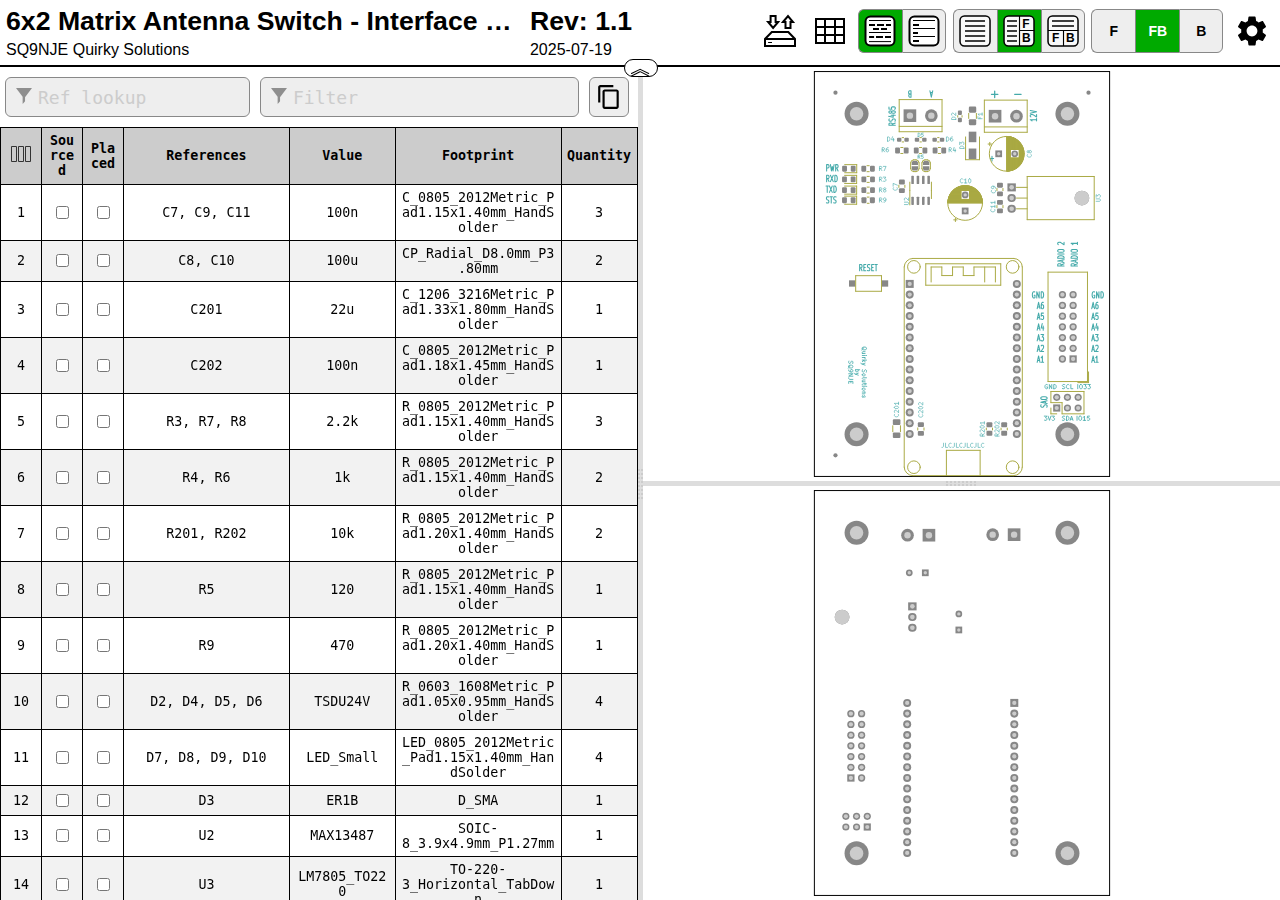
<file: interface_module/hardware/bom/ibom.html>
<!DOCTYPE html>
<html lang="en">

<head>
  <meta charset="UTF-8">
  <meta name="viewport" content="width=device-width, initial-scale=1.0">
  <title>Interactive BOM for KiCAD</title>
  <style type="text/css">
:root {
  --pcb-edge-color: black;
  --pad-color: #878787;
  --pad-hole-color: #CCCCCC;
  --pad-color-highlight: #D04040;
  --pad-color-highlight-both: #D0D040;
  --pad-color-highlight-marked: #44a344;
  --pin1-outline-color: #ffb629;
  --pin1-outline-color-highlight: #ffb629;
  --pin1-outline-color-highlight-both: #fcbb39;
  --pin1-outline-color-highlight-marked: #fdbe41;
  --silkscreen-edge-color: #aa4;
  --silkscreen-polygon-color: #4aa;
  --silkscreen-text-color: #4aa;
  --fabrication-edge-color: #907651;
  --fabrication-polygon-color: #907651;
  --fabrication-text-color: #a27c24;
  --track-color: #def5f1;
  --track-color-highlight: #D04040;
  --zone-color: #def5f1;
  --zone-color-highlight: #d0404080;
}

html,
body {
  margin: 0px;
  height: 100%;
  font-family: Verdana, sans-serif;
}

.dark.topmostdiv {
  --pcb-edge-color: #eee;
  --pad-color: #808080;
  --pin1-outline-color: #ffa800;
  --pin1-outline-color-highlight: #ccff00;
  --track-color: #42524f;
  --zone-color: #42524f;
  background-color: #252c30;
  color: #eee;
}

button {
  background-color: #eee;
  border: 1px solid #888;
  color: black;
  height: 44px;
  width: 44px;
  text-align: center;
  text-decoration: none;
  display: inline-block;
  font-size: 14px;
  font-weight: bolder;
}

.dark button {
  /* This will be inverted */
  background-color: #c3b7b5;
}

button.depressed {
  background-color: #0a0;
  color: white;
}

.dark button.depressed {
  /* This will be inverted */
  background-color: #b3b;
}

button:focus {
  outline: 0;
}

button#tb-btn {
  background-image: url("data:image/svg+xml,%3Csvg xmlns='http://www.w3.org/2000/svg' viewBox='0 0 8.47 8.47'%3E%3Crect transform='translate(0 -288.53)' ry='1.17' y='288.8' x='.27' height='7.94' width='7.94' fill='%23f9f9f9'/%3E%3Cg transform='translate(0 -288.53)'%3E%3Crect width='7.94' height='7.94' x='.27' y='288.8' ry='1.17' fill='none' stroke='%23000' stroke-width='.4' stroke-linejoin='round'/%3E%3Cpath d='M1.32 290.12h5.82M1.32 291.45h5.82' fill='none' stroke='%23000' stroke-width='.4'/%3E%3Cpath d='M4.37 292.5v4.23M.26 292.63H8.2' fill='none' stroke='%23000' stroke-width='.3'/%3E%3Ctext font-weight='700' font-size='3.17' font-family='sans-serif'%3E%3Ctspan x='1.35' y='295.73'%3EF%3C/tspan%3E%3Ctspan x='5.03' y='295.68'%3EB%3C/tspan%3E%3C/text%3E%3C/g%3E%3C/svg%3E%0A");
}

button#lr-btn {
  background-image: url("data:image/svg+xml,%3Csvg xmlns='http://www.w3.org/2000/svg' viewBox='0 0 8.47 8.47'%3E%3Crect transform='translate(0 -288.53)' ry='1.17' y='288.8' x='.27' height='7.94' width='7.94' fill='%23f9f9f9'/%3E%3Cg transform='translate(0 -288.53)'%3E%3Crect width='7.94' height='7.94' x='.27' y='288.8' ry='1.17' fill='none' stroke='%23000' stroke-width='.4' stroke-linejoin='round'/%3E%3Cpath d='M1.06 290.12H3.7m-2.64 1.33H3.7m-2.64 1.32H3.7m-2.64 1.3H3.7m-2.64 1.33H3.7' fill='none' stroke='%23000' stroke-width='.4'/%3E%3Cpath d='M4.37 288.8v7.94m0-4.11h3.96' fill='none' stroke='%23000' stroke-width='.3'/%3E%3Ctext font-weight='700' font-size='3.17' font-family='sans-serif'%3E%3Ctspan x='5.11' y='291.96'%3EF%3C/tspan%3E%3Ctspan x='5.03' y='295.68'%3EB%3C/tspan%3E%3C/text%3E%3C/g%3E%3C/svg%3E%0A");
}

button#bom-btn {
  background-image: url("data:image/svg+xml,%3Csvg xmlns='http://www.w3.org/2000/svg' viewBox='0 0 8.47 8.47'%3E%3Crect transform='translate(0 -288.53)' ry='1.17' y='288.8' x='.27' height='7.94' width='7.94' fill='%23f9f9f9'/%3E%3Cg transform='translate(0 -288.53)' fill='none' stroke='%23000' stroke-width='.4'%3E%3Crect width='7.94' height='7.94' x='.27' y='288.8' ry='1.17' stroke-linejoin='round'/%3E%3Cpath d='M1.59 290.12h5.29M1.59 291.45h5.33M1.59 292.75h5.33M1.59 294.09h5.33M1.59 295.41h5.33'/%3E%3C/g%3E%3C/svg%3E");
}

button#bom-grouped-btn {
  background-image: url("data:image/svg+xml,%3Csvg xmlns='http://www.w3.org/2000/svg' width='32' height='32'%3E%3Cg stroke='%23000' stroke-linejoin='round' class='layer'%3E%3Crect width='29' height='29' x='1.5' y='1.5' stroke-width='2' fill='%23fff' rx='5' ry='5'/%3E%3Cpath stroke-linecap='square' stroke-width='2' d='M6 10h4m4 0h5m4 0h3M6.1 22h3m3.9 0h5m4 0h4m-16-8h4m4 0h4'/%3E%3Cpath stroke-linecap='null' d='M5 17.5h22M5 26.6h22M5 5.5h22'/%3E%3C/g%3E%3C/svg%3E");
}

button#bom-ungrouped-btn {
  background-image: url("data:image/svg+xml,%3Csvg xmlns='http://www.w3.org/2000/svg' width='32' height='32'%3E%3Cg stroke='%23000' stroke-linejoin='round' class='layer'%3E%3Crect width='29' height='29' x='1.5' y='1.5' stroke-width='2' fill='%23fff' rx='5' ry='5'/%3E%3Cpath stroke-linecap='square' stroke-width='2' d='M6 10h4m-4 8h3m-3 8h4'/%3E%3Cpath stroke-linecap='null' d='M5 13.5h22m-22 8h22M5 5.5h22'/%3E%3C/g%3E%3C/svg%3E");
}

button#bom-netlist-btn {
  background-image: url("data:image/svg+xml,%3Csvg xmlns='http://www.w3.org/2000/svg' width='32' height='32'%3E%3Cg fill='none' stroke='%23000' class='layer'%3E%3Crect width='29' height='29' x='1.5' y='1.5' stroke-width='2' fill='%23fff' rx='5' ry='5'/%3E%3Cpath stroke-width='2' d='M6 26l6-6v-8m13.8-6.3l-6 6v8'/%3E%3Ccircle cx='11.8' cy='9.5' r='2.8' stroke-width='2'/%3E%3Ccircle cx='19.8' cy='22.8' r='2.8' stroke-width='2'/%3E%3C/g%3E%3C/svg%3E");
}

button#copy {
  background-image: url("data:image/svg+xml,%3Csvg height='48' viewBox='0 0 48 48' width='48' xmlns='http://www.w3.org/2000/svg'%3E%3Cpath d='M0 0h48v48h-48z' fill='none'/%3E%3Cpath d='M32 2h-24c-2.21 0-4 1.79-4 4v28h4v-28h24v-4zm6 8h-22c-2.21 0-4 1.79-4 4v28c0 2.21 1.79 4 4 4h22c2.21 0 4-1.79 4-4v-28c0-2.21-1.79-4-4-4zm0 32h-22v-28h22v28z'/%3E%3C/svg%3E");
  background-position: 6px 6px;
  background-repeat: no-repeat;
  background-size: 26px 26px;
  border-radius: 6px;
  height: 40px;
  width: 40px;
  margin: 10px 5px;
}

button#copy:active {
  box-shadow: inset 0px 0px 5px #6c6c6c;
}

textarea.clipboard-temp {
  position: fixed;
  top: 0;
  left: 0;
  width: 2em;
  height: 2em;
  padding: 0;
  border: None;
  outline: None;
  box-shadow: None;
  background: transparent;
}

.left-most-button {
  border-right: 0;
  border-top-left-radius: 6px;
  border-bottom-left-radius: 6px;
}

.middle-button {
  border-right: 0;
}

.right-most-button {
  border-top-right-radius: 6px;
  border-bottom-right-radius: 6px;
}

.button-container {
  font-size: 0;
  margin: 0.4rem 0.4rem 0.4rem 0;
}

.dark .button-container {
  filter: invert(1);
}

.button-container button {
  background-size: 32px 32px;
  background-position: 5px 5px;
  background-repeat: no-repeat;
}

@media print {
  .hideonprint {
    display: none;
  }
}

canvas {
  cursor: crosshair;
}

canvas:active {
  cursor: grabbing;
}

.fileinfo {
  width: 100%;
  max-width: 1000px;
  border: none;
  padding: 3px;
}

.fileinfo .title {
  font-size: 20pt;
  font-weight: bold;
}

.fileinfo td {
  overflow: hidden;
  white-space: nowrap;
  max-width: 1px;
  width: 50%;
  text-overflow: ellipsis;
}

.bom {
  border-collapse: collapse;
  font-family: Consolas, "DejaVu Sans Mono", Monaco, monospace;
  font-size: 10pt;
  table-layout: fixed;
  width: 100%;
  margin-top: 1px;
  position: relative;
}

.bom th,
.bom td {
  border: 1px solid black;
  padding: 5px;
  word-wrap: break-word;
  text-align: center;
  position: relative;
}

.dark .bom th,
.dark .bom td {
  border: 1px solid #777;
}

.bom th {
  background-color: #CCCCCC;
  background-clip: padding-box;
}

.dark .bom th {
  background-color: #3b4749;
}

.bom tr.highlighted:nth-child(n) {
  background-color: #cfc;
}

.dark .bom tr.highlighted:nth-child(n) {
  background-color: #226022;
}

.bom tr:nth-child(even) {
  background-color: #f2f2f2;
}

.dark .bom tr:nth-child(even) {
  background-color: #313b40;
}

.bom tr.checked {
  color: #1cb53d;
}

.dark .bom tr.checked {
  color: #2cce54;
}

.bom tr {
  transition: background-color 0.2s;
}

.bom .numCol {
  width: 30px;
}

.bom .value {
  width: 15%;
}

.bom .quantity {
  width: 65px;
}

.bom th .sortmark {
  position: absolute;
  right: 1px;
  top: 1px;
  margin-top: -5px;
  border-width: 5px;
  border-style: solid;
  border-color: transparent transparent #221 transparent;
  transform-origin: 50% 85%;
  transition: opacity 0.2s, transform 0.4s;
}

.dark .bom th .sortmark {
  filter: invert(1);
}

.bom th .sortmark.none {
  opacity: 0;
}

.bom th .sortmark.desc {
  transform: rotate(180deg);
}

.bom th:hover .sortmark.none {
  opacity: 0.5;
}

.bom .bom-checkbox {
  width: 30px;
  position: relative;
  user-select: none;
  -moz-user-select: none;
}

.bom .bom-checkbox:before {
  content: "";
  position: absolute;
  border-width: 15px;
  border-style: solid;
  border-color: #51829f transparent transparent transparent;
  visibility: hidden;
  top: -15px;
}

.bom .bom-checkbox:after {
  content: "Double click to set/unset all";
  position: absolute;
  color: white;
  top: -35px;
  left: -26px;
  background: #51829f;
  padding: 5px 15px;
  border-radius: 8px;
  white-space: nowrap;
  visibility: hidden;
}

.bom .bom-checkbox:hover:before,
.bom .bom-checkbox:hover:after {
  visibility: visible;
  transition: visibility 0.2s linear 1s;
}

.split {
  -webkit-box-sizing: border-box;
  -moz-box-sizing: border-box;
  box-sizing: border-box;
  overflow-y: auto;
  overflow-x: hidden;
  background-color: inherit;
}

.split.split-horizontal,
.gutter.gutter-horizontal {
  height: 100%;
  float: left;
}

.gutter {
  background-color: #ddd;
  background-repeat: no-repeat;
  background-position: 50%;
  transition: background-color 0.3s;
}

.dark .gutter {
  background-color: #777;
}

.gutter.gutter-horizontal {
  background-image: url('[data-uri]');
  cursor: ew-resize;
  width: 5px;
}

.gutter.gutter-vertical {
  background-image: url('[data-uri]');
  cursor: ns-resize;
  height: 5px;
}

.searchbox {
  float: left;
  height: 40px;
  margin: 10px 5px;
  padding: 12px 32px;
  font-family: Consolas, "DejaVu Sans Mono", Monaco, monospace;
  font-size: 18px;
  box-sizing: border-box;
  border: 1px solid #888;
  border-radius: 6px;
  outline: none;
  background-color: #eee;
  transition: background-color 0.2s, border 0.2s;
  background-image: url('[data-uri]');
  background-position: 10px 10px;
  background-repeat: no-repeat;
}

.dark .searchbox {
  background-color: #111;
  color: #eee;
}

.searchbox::placeholder {
  color: #ccc;
}

.dark .searchbox::placeholder {
  color: #666;
}

.filter {
  width: calc(60% - 64px);
}

.reflookup {
  width: calc(40% - 10px);
}

input[type=text]:focus {
  background-color: white;
  border: 1px solid #333;
}

.dark input[type=text]:focus {
  background-color: #333;
  border: 1px solid #ccc;
}

mark.highlight {
  background-color: #5050ff;
  color: #fff;
  padding: 2px;
  border-radius: 6px;
}

.dark mark.highlight {
  background-color: #76a6da;
  color: #111;
}

.menubtn {
  background-color: white;
  border: none;
  background-image: url("data:image/svg+xml,%3Csvg xmlns='http://www.w3.org/2000/svg' width='36' height='36' viewBox='0 0 20 20'%3E%3Cpath fill='none' d='M0 0h20v20H0V0z'/%3E%3Cpath d='M15.95 10.78c.03-.25.05-.51.05-.78s-.02-.53-.06-.78l1.69-1.32c.15-.12.19-.34.1-.51l-1.6-2.77c-.1-.18-.31-.24-.49-.18l-1.99.8c-.42-.32-.86-.58-1.35-.78L12 2.34c-.03-.2-.2-.34-.4-.34H8.4c-.2 0-.36.14-.39.34l-.3 2.12c-.49.2-.94.47-1.35.78l-1.99-.8c-.18-.07-.39 0-.49.18l-1.6 2.77c-.1.18-.06.39.1.51l1.69 1.32c-.04.25-.07.52-.07.78s.02.53.06.78L2.37 12.1c-.15.12-.19.34-.1.51l1.6 2.77c.1.18.31.24.49.18l1.99-.8c.42.32.86.58 1.35.78l.3 2.12c.04.2.2.34.4.34h3.2c.2 0 .37-.14.39-.34l.3-2.12c.49-.2.94-.47 1.35-.78l1.99.8c.18.07.39 0 .49-.18l1.6-2.77c.1-.18.06-.39-.1-.51l-1.67-1.32zM10 13c-1.65 0-3-1.35-3-3s1.35-3 3-3 3 1.35 3 3-1.35 3-3 3z'/%3E%3C/svg%3E%0A");
  background-position: center;
  background-repeat: no-repeat;
}

.statsbtn {
  background-color: white;
  border: none;
  background-image: url("data:image/svg+xml,%3Csvg width='36' height='36' xmlns='http://www.w3.org/2000/svg'%3E%3Cpath d='M4 6h28v24H4V6zm0 8h28v8H4m9-16v24h10V5.8' fill='none' stroke='%23000' stroke-width='2'/%3E%3C/svg%3E");
  background-position: center;
  background-repeat: no-repeat;
}

.iobtn {
  background-color: white;
  border: none;
  background-image: url("data:image/svg+xml,%3Csvg xmlns='http://www.w3.org/2000/svg' width='36' height='36'%3E%3Cpath fill='none' stroke='%23000' stroke-width='2' d='M3 33v-7l6.8-7h16.5l6.7 7v7H3zM3.2 26H33M21 9l5-5.9 5 6h-2.5V15h-5V9H21zm-4.9 0l-5 6-5-6h2.5V3h5v6h2.5z'/%3E%3Cpath fill='none' stroke='%23000' d='M6.1 29.5H10'/%3E%3C/svg%3E");
  background-position: center;
  background-repeat: no-repeat;
}

.visbtn {
  background-image: url("data:image/svg+xml,%3Csvg xmlns='http://www.w3.org/2000/svg' width='24' height='24'%3E%3Cpath fill='none' stroke='%23333' d='M2.5 4.5h5v15h-5zM9.5 4.5h5v15h-5zM16.5 4.5h5v15h-5z'/%3E%3C/svg%3E");
  background-position: center;
  background-repeat: no-repeat;
  padding: 15px;
}

#vismenu-content {
  left: 0px;
  font-family: Verdana, sans-serif;
}

.dark .statsbtn,
.dark .savebtn,
.dark .menubtn,
.dark .iobtn,
.dark .visbtn {
  filter: invert(1);
}

.flexbox {
  display: flex;
  align-items: center;
  justify-content: space-between;
  width: 100%;
}

.savebtn {
  background-color: #d6d6d6;
  width: auto;
  height: 30px;
  flex-grow: 1;
  margin: 5px;
  border-radius: 4px;
}

.savebtn:active {
  background-color: #0a0;
  color: white;
}

.dark .savebtn:active {
  /* This will be inverted */
  background-color: #b3b;
}

.stats {
  border-collapse: collapse;
  font-size: 12pt;
  table-layout: fixed;
  width: 100%;
  min-width: 450px;
}

.dark .stats td {
  border: 1px solid #bbb;
}

.stats td {
  border: 1px solid black;
  padding: 5px;
  word-wrap: break-word;
  text-align: center;
  position: relative;
}

#checkbox-stats div {
  position: absolute;
  left: 0;
  top: 0;
  height: 100%;
  width: 100%;
  display: flex;
  align-items: center;
  justify-content: center;
}

#checkbox-stats .bar {
  background-color: rgba(28, 251, 0, 0.6);
}

.menu {
  position: relative;
  display: inline-block;
  margin: 0.4rem 0.4rem 0.4rem 0;
}

.menu-content {
  font-size: 12pt !important;
  text-align: left !important;
  font-weight: normal !important;
  display: none;
  position: absolute;
  background-color: white;
  right: 0;
  min-width: 300px;
  box-shadow: 0px 8px 16px 0px rgba(0, 0, 0, 0.2);
  z-index: 100;
  padding: 8px;
}

.dark .menu-content {
  background-color: #111;
}

.menu:hover .menu-content {
  display: block;
}

.menu:hover .menubtn,
.menu:hover .iobtn,
.menu:hover .statsbtn {
  background-color: #eee;
}

.menu-label {
  display: inline-block;
  padding: 8px;
  border: 1px solid #ccc;
  border-top: 0;
  width: calc(100% - 18px);
}

.menu-label-top {
  border-top: 1px solid #ccc;
}

.menu-textbox {
  float: left;
  height: 24px;
  margin: 10px 5px;
  padding: 5px 5px;
  font-family: Consolas, "DejaVu Sans Mono", Monaco, monospace;
  font-size: 14px;
  box-sizing: border-box;
  border: 1px solid #888;
  border-radius: 4px;
  outline: none;
  background-color: #eee;
  transition: background-color 0.2s, border 0.2s;
  width: calc(100% - 10px);
}

.menu-textbox.invalid,
.dark .menu-textbox.invalid {
  color: red;
}

.dark .menu-textbox {
  background-color: #222;
  color: #eee;
}

.radio-container {
  margin: 4px;
}

.topmostdiv {
  display: flex;
  flex-direction: column;
  width: 100%;
  background-color: white;
  transition: background-color 0.3s;
}

#top {
  display: flex;
  flex-wrap: wrap;
  justify-content: flex-end;
  align-items: center;
}

#topdivider {
  border-bottom: 2px solid black;
  display: flex;
  justify-content: center;
  align-items: center;
}

.dark #topdivider {
  border-bottom: 2px solid #ccc;
}

#topdivider>div {
  position: relative;
}

#toptoggle {
  cursor: pointer;
  user-select: none;
  position: absolute;
  padding: 0.1rem 0.3rem;
  top: -0.4rem;
  left: -1rem;
  font-size: 1.4rem;
  line-height: 60%;
  border: 1px solid black;
  border-radius: 1rem;
  background-color: #fff;
  z-index: 100;
}

.flipped {
  transform: rotate(0.5turn);
}

.dark #toptoggle {
  border: 1px solid #fff;
  background-color: #222;
}

#fileinfodiv {
  flex: 20rem 1 0;
  overflow: auto;
}

#bomcontrols {
  display: flex;
  flex-direction: row-reverse;
}

#bomcontrols>* {
  flex-shrink: 0;
}

#dbg {
  display: block;
}

::-webkit-scrollbar {
  width: 8px;
}

::-webkit-scrollbar-track {
  background: #aaa;
}

::-webkit-scrollbar-thumb {
  background: #666;
  border-radius: 3px;
}

::-webkit-scrollbar-thumb:hover {
  background: #555;
}

.slider {
  -webkit-appearance: none;
  width: 100%;
  margin: 3px 0;
  padding: 0;
  outline: none;
  opacity: 0.7;
  -webkit-transition: .2s;
  transition: opacity .2s;
  border-radius: 3px;
}

.slider:hover {
  opacity: 1;
}

.slider:focus {
  outline: none;
}

.slider::-webkit-slider-runnable-track {
  -webkit-appearance: none;
  width: 100%;
  height: 8px;
  background: #d3d3d3;
  border-radius: 3px;
  border: none;
}

.slider::-webkit-slider-thumb {
  -webkit-appearance: none;
  width: 15px;
  height: 15px;
  border-radius: 50%;
  background: #0a0;
  cursor: pointer;
  margin-top: -4px;
}

.dark .slider::-webkit-slider-thumb {
  background: #3d3;
}

.slider::-moz-range-thumb {
  width: 15px;
  height: 15px;
  border-radius: 50%;
  background: #0a0;
  cursor: pointer;
}

.slider::-moz-range-track {
  height: 8px;
  background: #d3d3d3;
  border-radius: 3px;
}

.dark .slider::-moz-range-thumb {
  background: #3d3;
}

.slider::-ms-track {
  width: 100%;
  height: 8px;
  border-width: 3px 0;
  background: transparent;
  border-color: transparent;
  color: transparent;
  transition: opacity .2s;
}

.slider::-ms-fill-lower {
  background: #d3d3d3;
  border: none;
  border-radius: 3px;
}

.slider::-ms-fill-upper {
  background: #d3d3d3;
  border: none;
  border-radius: 3px;
}

.slider::-ms-thumb {
  width: 15px;
  height: 15px;
  border-radius: 50%;
  background: #0a0;
  cursor: pointer;
  margin: 0;
}

.shameless-plug {
  font-size: 0.8em;
  text-align: center;
  display: block;
}

a {
  color: #0278a4;
}

.dark a {
  color: #00b9fd;
}

#frontcanvas,
#backcanvas {
  touch-action: none;
}

.placeholder {
  border: 1px dashed #9f9fda !important;
  background-color: #edf2f7 !important;
}

.dragging {
  z-index: 999;
}

.dark .dragging>table>tbody>tr {
  background-color: #252c30;
}

.dark .placeholder {
  filter: invert(1);
}

.column-spacer {
  top: 0;
  left: 0;
  width: calc(100% - 4px);
  position: absolute;
  cursor: pointer;
  user-select: none;
  height: 100%;
}

.column-width-handle {
  top: 0;
  right: 0;
  width: 4px;
  position: absolute;
  cursor: col-resize;
  user-select: none;
  height: 100%;
}

.column-width-handle:hover {
  background-color: #4f99bd;
}

.help-link {
  border: 1px solid #0278a4;
  padding-inline: 0.3rem;
  border-radius: 3px;
  cursor: pointer;
}

.dark .help-link {
  border: 1px solid #00b9fd;
}

.bom-color {
  width: 20%;
}

.color-column input {
  width: 1.6rem;
  height: 1rem;
  border: 1px solid black;
  cursor: pointer;
  padding: 0;
}

/* removes default styling from input color element */
::-webkit-color-swatch {
  border: none;
}

::-webkit-color-swatch-wrapper {
  padding: 0;
}

::-moz-color-swatch,
::-moz-focus-inner {
  border: none;
}

::-moz-focus-inner {
  padding: 0;
}
/* #bomhead {
    position: sticky;
    top: 0px;
    z-index: 1;
} */
  </style>
  <script type="text/javascript" >
///////////////////////////////////////////////
/*
  Split.js - v1.3.5
  MIT License
  https://github.com/nathancahill/Split.js
*/
!function(e,t){"object"==typeof exports&&"undefined"!=typeof module?module.exports=t():"function"==typeof define&&define.amd?define(t):e.Split=t()}(this,function(){"use strict";var e=window,t=e.document,n="addEventListener",i="removeEventListener",r="getBoundingClientRect",s=function(){return!1},o=e.attachEvent&&!e[n],a=["","-webkit-","-moz-","-o-"].filter(function(e){var n=t.createElement("div");return n.style.cssText="width:"+e+"calc(9px)",!!n.style.length}).shift()+"calc",l=function(e){return"string"==typeof e||e instanceof String?t.querySelector(e):e};return function(u,c){function z(e,t,n){var i=A(y,t,n);Object.keys(i).forEach(function(t){return e.style[t]=i[t]})}function h(e,t){var n=B(y,t);Object.keys(n).forEach(function(t){return e.style[t]=n[t]})}function f(e){var t=E[this.a],n=E[this.b],i=t.size+n.size;t.size=e/this.size*i,n.size=i-e/this.size*i,z(t.element,t.size,this.aGutterSize),z(n.element,n.size,this.bGutterSize)}function m(e){var t;this.dragging&&((t="touches"in e?e.touches[0][b]-this.start:e[b]-this.start)<=E[this.a].minSize+M+this.aGutterSize?t=E[this.a].minSize+this.aGutterSize:t>=this.size-(E[this.b].minSize+M+this.bGutterSize)&&(t=this.size-(E[this.b].minSize+this.bGutterSize)),f.call(this,t),c.onDrag&&c.onDrag())}function g(){var e=E[this.a].element,t=E[this.b].element;this.size=e[r]()[y]+t[r]()[y]+this.aGutterSize+this.bGutterSize,this.start=e[r]()[G]}function d(){var t=this,n=E[t.a].element,r=E[t.b].element;t.dragging&&c.onDragEnd&&c.onDragEnd(),t.dragging=!1,e[i]("mouseup",t.stop),e[i]("touchend",t.stop),e[i]("touchcancel",t.stop),t.parent[i]("mousemove",t.move),t.parent[i]("touchmove",t.move),delete t.stop,delete t.move,n[i]("selectstart",s),n[i]("dragstart",s),r[i]("selectstart",s),r[i]("dragstart",s),n.style.userSelect="",n.style.webkitUserSelect="",n.style.MozUserSelect="",n.style.pointerEvents="",r.style.userSelect="",r.style.webkitUserSelect="",r.style.MozUserSelect="",r.style.pointerEvents="",t.gutter.style.cursor="",t.parent.style.cursor=""}function S(t){var i=this,r=E[i.a].element,o=E[i.b].element;!i.dragging&&c.onDragStart&&c.onDragStart(),t.preventDefault(),i.dragging=!0,i.move=m.bind(i),i.stop=d.bind(i),e[n]("mouseup",i.stop),e[n]("touchend",i.stop),e[n]("touchcancel",i.stop),i.parent[n]("mousemove",i.move),i.parent[n]("touchmove",i.move),r[n]("selectstart",s),r[n]("dragstart",s),o[n]("selectstart",s),o[n]("dragstart",s),r.style.userSelect="none",r.style.webkitUserSelect="none",r.style.MozUserSelect="none",r.style.pointerEvents="none",o.style.userSelect="none",o.style.webkitUserSelect="none",o.style.MozUserSelect="none",o.style.pointerEvents="none",i.gutter.style.cursor=j,i.parent.style.cursor=j,g.call(i)}function v(e){e.forEach(function(t,n){if(n>0){var i=F[n-1],r=E[i.a],s=E[i.b];r.size=e[n-1],s.size=t,z(r.element,r.size,i.aGutterSize),z(s.element,s.size,i.bGutterSize)}})}function p(){F.forEach(function(e){e.parent.removeChild(e.gutter),E[e.a].element.style[y]="",E[e.b].element.style[y]=""})}void 0===c&&(c={});var y,b,G,E,w=l(u[0]).parentNode,D=e.getComputedStyle(w).flexDirection,U=c.sizes||u.map(function(){return 100/u.length}),k=void 0!==c.minSize?c.minSize:100,x=Array.isArray(k)?k:u.map(function(){return k}),L=void 0!==c.gutterSize?c.gutterSize:10,M=void 0!==c.snapOffset?c.snapOffset:30,O=c.direction||"horizontal",j=c.cursor||("horizontal"===O?"ew-resize":"ns-resize"),C=c.gutter||function(e,n){var i=t.createElement("div");return i.className="gutter gutter-"+n,i},A=c.elementStyle||function(e,t,n){var i={};return"string"==typeof t||t instanceof String?i[e]=t:i[e]=o?t+"%":a+"("+t+"% - "+n+"px)",i},B=c.gutterStyle||function(e,t){return n={},n[e]=t+"px",n;var n};"horizontal"===O?(y="width","clientWidth",b="clientX",G="left","paddingLeft"):"vertical"===O&&(y="height","clientHeight",b="clientY",G="top","paddingTop");var F=[];return E=u.map(function(e,t){var i,s={element:l(e),size:U[t],minSize:x[t]};if(t>0&&(i={a:t-1,b:t,dragging:!1,isFirst:1===t,isLast:t===u.length-1,direction:O,parent:w},i.aGutterSize=L,i.bGutterSize=L,i.isFirst&&(i.aGutterSize=L/2),i.isLast&&(i.bGutterSize=L/2),"row-reverse"===D||"column-reverse"===D)){var a=i.a;i.a=i.b,i.b=a}if(!o&&t>0){var c=C(t,O);h(c,L),c[n]("mousedown",S.bind(i)),c[n]("touchstart",S.bind(i)),w.insertBefore(c,s.element),i.gutter=c}0===t||t===u.length-1?z(s.element,s.size,L/2):z(s.element,s.size,L);var f=s.element[r]()[y];return f<s.minSize&&(s.minSize=f),t>0&&F.push(i),s}),o?{setSizes:v,destroy:p}:{setSizes:v,getSizes:function(){return E.map(function(e){return e.size})},collapse:function(e){if(e===F.length){var t=F[e-1];g.call(t),o||f.call(t,t.size-t.bGutterSize)}else{var n=F[e];g.call(n),o||f.call(n,n.aGutterSize)}},destroy:p}}});

///////////////////////////////////////////////

///////////////////////////////////////////////
// Copyright (c) 2013 Pieroxy <pieroxy@pieroxy.net>
// This work is free. You can redistribute it and/or modify it
// under the terms of the WTFPL, Version 2
// For more information see LICENSE.txt or http://www.wtfpl.net/
//
// For more information, the home page:
// http://pieroxy.net/blog/pages/lz-string/testing.html
//
// LZ-based compression algorithm, version 1.4.4
var LZString=function(){var o=String.fromCharCode,i={};var n={decompressFromBase64:function(o){return null==o?"":""==o?null:n._decompress(o.length,32,function(n){return function(o,n){if(!i[o]){i[o]={};for(var t=0;t<o.length;t++)i[o][o.charAt(t)]=t}return i[o][n]}("ABCDEFGHIJKLMNOPQRSTUVWXYZabcdefghijklmnopqrstuvwxyz0123456789+/=",o.charAt(n))})},_decompress:function(i,n,t){var r,e,a,s,p,u,l,f=[],c=4,d=4,h=3,v="",g=[],m={val:t(0),position:n,index:1};for(r=0;r<3;r+=1)f[r]=r;for(a=0,p=Math.pow(2,2),u=1;u!=p;)s=m.val&m.position,m.position>>=1,0==m.position&&(m.position=n,m.val=t(m.index++)),a|=(s>0?1:0)*u,u<<=1;switch(a){case 0:for(a=0,p=Math.pow(2,8),u=1;u!=p;)s=m.val&m.position,m.position>>=1,0==m.position&&(m.position=n,m.val=t(m.index++)),a|=(s>0?1:0)*u,u<<=1;l=o(a);break;case 1:for(a=0,p=Math.pow(2,16),u=1;u!=p;)s=m.val&m.position,m.position>>=1,0==m.position&&(m.position=n,m.val=t(m.index++)),a|=(s>0?1:0)*u,u<<=1;l=o(a);break;case 2:return""}for(f[3]=l,e=l,g.push(l);;){if(m.index>i)return"";for(a=0,p=Math.pow(2,h),u=1;u!=p;)s=m.val&m.position,m.position>>=1,0==m.position&&(m.position=n,m.val=t(m.index++)),a|=(s>0?1:0)*u,u<<=1;switch(l=a){case 0:for(a=0,p=Math.pow(2,8),u=1;u!=p;)s=m.val&m.position,m.position>>=1,0==m.position&&(m.position=n,m.val=t(m.index++)),a|=(s>0?1:0)*u,u<<=1;f[d++]=o(a),l=d-1,c--;break;case 1:for(a=0,p=Math.pow(2,16),u=1;u!=p;)s=m.val&m.position,m.position>>=1,0==m.position&&(m.position=n,m.val=t(m.index++)),a|=(s>0?1:0)*u,u<<=1;f[d++]=o(a),l=d-1,c--;break;case 2:return g.join("")}if(0==c&&(c=Math.pow(2,h),h++),f[l])v=f[l];else{if(l!==d)return null;v=e+e.charAt(0)}g.push(v),f[d++]=e+v.charAt(0),e=v,0==--c&&(c=Math.pow(2,h),h++)}}};return n}();"function"==typeof define&&define.amd?define(function(){return LZString}):"undefined"!=typeof module&&null!=module?module.exports=LZString:"undefined"!=typeof angular&&null!=angular&&angular.module("LZString",[]).factory("LZString",function(){return LZString});
///////////////////////////////////////////////

///////////////////////////////////////////////
/*!
 * PEP v0.4.3 | https://github.com/jquery/PEP
 * Copyright jQuery Foundation and other contributors | http://jquery.org/license
 */
!function(a,b){"object"==typeof exports&&"undefined"!=typeof module?module.exports=b():"function"==typeof define&&define.amd?define(b):a.PointerEventsPolyfill=b()}(this,function(){"use strict";function a(a,b){b=b||Object.create(null);var c=document.createEvent("Event");c.initEvent(a,b.bubbles||!1,b.cancelable||!1);
for(var d,e=2;e<m.length;e++)d=m[e],c[d]=b[d]||n[e];c.buttons=b.buttons||0;
var f=0;return f=b.pressure&&c.buttons?b.pressure:c.buttons?.5:0,c.x=c.clientX,c.y=c.clientY,c.pointerId=b.pointerId||0,c.width=b.width||0,c.height=b.height||0,c.pressure=f,c.tiltX=b.tiltX||0,c.tiltY=b.tiltY||0,c.twist=b.twist||0,c.tangentialPressure=b.tangentialPressure||0,c.pointerType=b.pointerType||"",c.hwTimestamp=b.hwTimestamp||0,c.isPrimary=b.isPrimary||!1,c}function b(){this.array=[],this.size=0}function c(a,b,c,d){this.addCallback=a.bind(d),this.removeCallback=b.bind(d),this.changedCallback=c.bind(d),A&&(this.observer=new A(this.mutationWatcher.bind(this)))}function d(a){return"body /shadow-deep/ "+e(a)}function e(a){return'[touch-action="'+a+'"]'}function f(a){return"{ -ms-touch-action: "+a+"; touch-action: "+a+"; }"}function g(){if(F){D.forEach(function(a){String(a)===a?(E+=e(a)+f(a)+"\n",G&&(E+=d(a)+f(a)+"\n")):(E+=a.selectors.map(e)+f(a.rule)+"\n",G&&(E+=a.selectors.map(d)+f(a.rule)+"\n"))});var a=document.createElement("style");a.textContent=E,document.head.appendChild(a)}}function h(){if(!window.PointerEvent){if(window.PointerEvent=a,window.navigator.msPointerEnabled){var b=window.navigator.msMaxTouchPoints;Object.defineProperty(window.navigator,"maxTouchPoints",{value:b,enumerable:!0}),u.registerSource("ms",_)}else Object.defineProperty(window.navigator,"maxTouchPoints",{value:0,enumerable:!0}),u.registerSource("mouse",N),void 0!==window.ontouchstart&&u.registerSource("touch",V);u.register(document)}}function i(a){if(!u.pointermap.has(a)){var b=new Error("InvalidPointerId");throw b.name="InvalidPointerId",b}}function j(a){for(var b=a.parentNode;b&&b!==a.ownerDocument;)b=b.parentNode;if(!b){var c=new Error("InvalidStateError");throw c.name="InvalidStateError",c}}function k(a){var b=u.pointermap.get(a);return 0!==b.buttons}function l(){window.Element&&!Element.prototype.setPointerCapture&&Object.defineProperties(Element.prototype,{setPointerCapture:{value:W},releasePointerCapture:{value:X},hasPointerCapture:{value:Y}})}
var m=["bubbles","cancelable","view","detail","screenX","screenY","clientX","clientY","ctrlKey","altKey","shiftKey","metaKey","button","relatedTarget","pageX","pageY"],n=[!1,!1,null,null,0,0,0,0,!1,!1,!1,!1,0,null,0,0],o=window.Map&&window.Map.prototype.forEach,p=o?Map:b;b.prototype={set:function(a,b){return void 0===b?this["delete"](a):(this.has(a)||this.size++,void(this.array[a]=b))},has:function(a){return void 0!==this.array[a]},"delete":function(a){this.has(a)&&(delete this.array[a],this.size--)},get:function(a){return this.array[a]},clear:function(){this.array.length=0,this.size=0},forEach:function(a,b){return this.array.forEach(function(c,d){a.call(b,c,d,this)},this)}};var q=["bubbles","cancelable","view","detail","screenX","screenY","clientX","clientY","ctrlKey","altKey","shiftKey","metaKey","button","relatedTarget","buttons","pointerId","width","height","pressure","tiltX","tiltY","pointerType","hwTimestamp","isPrimary","type","target","currentTarget","which","pageX","pageY","timeStamp"],r=[!1,!1,null,null,0,0,0,0,!1,!1,!1,!1,0,null,0,0,0,0,0,0,0,"",0,!1,"",null,null,0,0,0,0],s={pointerover:1,pointerout:1,pointerenter:1,pointerleave:1},t="undefined"!=typeof SVGElementInstance,u={pointermap:new p,eventMap:Object.create(null),captureInfo:Object.create(null),eventSources:Object.create(null),eventSourceList:[],registerSource:function(a,b){var c=b,d=c.events;d&&(d.forEach(function(a){c[a]&&(this.eventMap[a]=c[a].bind(c))},this),this.eventSources[a]=c,this.eventSourceList.push(c))},register:function(a){for(var b,c=this.eventSourceList.length,d=0;d<c&&(b=this.eventSourceList[d]);d++)
b.register.call(b,a)},unregister:function(a){for(var b,c=this.eventSourceList.length,d=0;d<c&&(b=this.eventSourceList[d]);d++)
b.unregister.call(b,a)},contains:function(a,b){try{return a.contains(b)}catch(c){return!1}},down:function(a){a.bubbles=!0,this.fireEvent("pointerdown",a)},move:function(a){a.bubbles=!0,this.fireEvent("pointermove",a)},up:function(a){a.bubbles=!0,this.fireEvent("pointerup",a)},enter:function(a){a.bubbles=!1,this.fireEvent("pointerenter",a)},leave:function(a){a.bubbles=!1,this.fireEvent("pointerleave",a)},over:function(a){a.bubbles=!0,this.fireEvent("pointerover",a)},out:function(a){a.bubbles=!0,this.fireEvent("pointerout",a)},cancel:function(a){a.bubbles=!0,this.fireEvent("pointercancel",a)},leaveOut:function(a){this.out(a),this.propagate(a,this.leave,!1)},enterOver:function(a){this.over(a),this.propagate(a,this.enter,!0)},eventHandler:function(a){if(!a._handledByPE){var b=a.type,c=this.eventMap&&this.eventMap[b];c&&c(a),a._handledByPE=!0}},listen:function(a,b){b.forEach(function(b){this.addEvent(a,b)},this)},unlisten:function(a,b){b.forEach(function(b){this.removeEvent(a,b)},this)},addEvent:function(a,b){a.addEventListener(b,this.boundHandler)},removeEvent:function(a,b){a.removeEventListener(b,this.boundHandler)},makeEvent:function(b,c){this.captureInfo[c.pointerId]&&(c.relatedTarget=null);var d=new a(b,c);return c.preventDefault&&(d.preventDefault=c.preventDefault),d._target=d._target||c.target,d},fireEvent:function(a,b){var c=this.makeEvent(a,b);return this.dispatchEvent(c)},cloneEvent:function(a){for(var b,c=Object.create(null),d=0;d<q.length;d++)b=q[d],c[b]=a[b]||r[d],!t||"target"!==b&&"relatedTarget"!==b||c[b]instanceof SVGElementInstance&&(c[b]=c[b].correspondingUseElement);return a.preventDefault&&(c.preventDefault=function(){a.preventDefault()}),c},getTarget:function(a){var b=this.captureInfo[a.pointerId];return b?a._target!==b&&a.type in s?void 0:b:a._target},propagate:function(a,b,c){for(var d=a.target,e=[];d!==document&&!d.contains(a.relatedTarget);) if(e.push(d),d=d.parentNode,!d)return;c&&e.reverse(),e.forEach(function(c){a.target=c,b.call(this,a)},this)},setCapture:function(b,c,d){this.captureInfo[b]&&this.releaseCapture(b,d),this.captureInfo[b]=c,this.implicitRelease=this.releaseCapture.bind(this,b,d),document.addEventListener("pointerup",this.implicitRelease),document.addEventListener("pointercancel",this.implicitRelease);var e=new a("gotpointercapture");e.pointerId=b,e._target=c,d||this.asyncDispatchEvent(e)},releaseCapture:function(b,c){var d=this.captureInfo[b];if(d){this.captureInfo[b]=void 0,document.removeEventListener("pointerup",this.implicitRelease),document.removeEventListener("pointercancel",this.implicitRelease);var e=new a("lostpointercapture");e.pointerId=b,e._target=d,c||this.asyncDispatchEvent(e)}},dispatchEvent:/*scope.external.dispatchEvent || */function(a){var b=this.getTarget(a);if(b)return b.dispatchEvent(a)},asyncDispatchEvent:function(a){requestAnimationFrame(this.dispatchEvent.bind(this,a))}};u.boundHandler=u.eventHandler.bind(u);var v={shadow:function(a){if(a)return a.shadowRoot||a.webkitShadowRoot},canTarget:function(a){return a&&Boolean(a.elementFromPoint)},targetingShadow:function(a){var b=this.shadow(a);if(this.canTarget(b))return b},olderShadow:function(a){var b=a.olderShadowRoot;if(!b){var c=a.querySelector("shadow");c&&(b=c.olderShadowRoot)}return b},allShadows:function(a){for(var b=[],c=this.shadow(a);c;)b.push(c),c=this.olderShadow(c);return b},searchRoot:function(a,b,c){if(a){var d,e,f=a.elementFromPoint(b,c);for(e=this.targetingShadow(f);e;){if(d=e.elementFromPoint(b,c)){var g=this.targetingShadow(d);return this.searchRoot(g,b,c)||d} e=this.olderShadow(e)} return f}},owner:function(a){
for(var b=a;b.parentNode;)b=b.parentNode;
return b.nodeType!==Node.DOCUMENT_NODE&&b.nodeType!==Node.DOCUMENT_FRAGMENT_NODE&&(b=document),b},findTarget:function(a){var b=a.clientX,c=a.clientY,d=this.owner(a.target);
return d.elementFromPoint(b,c)||(d=document),this.searchRoot(d,b,c)}},w=Array.prototype.forEach.call.bind(Array.prototype.forEach),x=Array.prototype.map.call.bind(Array.prototype.map),y=Array.prototype.slice.call.bind(Array.prototype.slice),z=Array.prototype.filter.call.bind(Array.prototype.filter),A=window.MutationObserver||window.WebKitMutationObserver,B="[touch-action]",C={subtree:!0,childList:!0,attributes:!0,attributeOldValue:!0,attributeFilter:["touch-action"]};c.prototype={watchSubtree:function(a){
//
this.observer&&v.canTarget(a)&&this.observer.observe(a,C)},enableOnSubtree:function(a){this.watchSubtree(a),a===document&&"complete"!==document.readyState?this.installOnLoad():this.installNewSubtree(a)},installNewSubtree:function(a){w(this.findElements(a),this.addElement,this)},findElements:function(a){return a.querySelectorAll?a.querySelectorAll(B):[]},removeElement:function(a){this.removeCallback(a)},addElement:function(a){this.addCallback(a)},elementChanged:function(a,b){this.changedCallback(a,b)},concatLists:function(a,b){return a.concat(y(b))},
installOnLoad:function(){document.addEventListener("readystatechange",function(){"complete"===document.readyState&&this.installNewSubtree(document)}.bind(this))},isElement:function(a){return a.nodeType===Node.ELEMENT_NODE},flattenMutationTree:function(a){
var b=x(a,this.findElements,this);
return b.push(z(a,this.isElement)),b.reduce(this.concatLists,[])},mutationWatcher:function(a){a.forEach(this.mutationHandler,this)},mutationHandler:function(a){if("childList"===a.type){var b=this.flattenMutationTree(a.addedNodes);b.forEach(this.addElement,this);var c=this.flattenMutationTree(a.removedNodes);c.forEach(this.removeElement,this)}else"attributes"===a.type&&this.elementChanged(a.target,a.oldValue)}};var D=["none","auto","pan-x","pan-y",{rule:"pan-x pan-y",selectors:["pan-x pan-y","pan-y pan-x"]}],E="",F=window.PointerEvent||window.MSPointerEvent,G=!window.ShadowDOMPolyfill&&document.head.createShadowRoot,H=u.pointermap,I=25,J=[1,4,2,8,16],K=!1;try{K=1===new MouseEvent("test",{buttons:1}).buttons}catch(L){}
var M,N={POINTER_ID:1,POINTER_TYPE:"mouse",events:["mousedown","mousemove","mouseup","mouseover","mouseout"],register:function(a){u.listen(a,this.events)},unregister:function(a){u.unlisten(a,this.events)},lastTouches:[],
isEventSimulatedFromTouch:function(a){for(var b,c=this.lastTouches,d=a.clientX,e=a.clientY,f=0,g=c.length;f<g&&(b=c[f]);f++){
var h=Math.abs(d-b.x),i=Math.abs(e-b.y);if(h<=I&&i<=I)return!0}},prepareEvent:function(a){var b=u.cloneEvent(a),c=b.preventDefault;return b.preventDefault=function(){a.preventDefault(),c()},b.pointerId=this.POINTER_ID,b.isPrimary=!0,b.pointerType=this.POINTER_TYPE,b},prepareButtonsForMove:function(a,b){var c=H.get(this.POINTER_ID);
0!==b.which&&c?a.buttons=c.buttons:a.buttons=0,b.buttons=a.buttons},mousedown:function(a){if(!this.isEventSimulatedFromTouch(a)){var b=H.get(this.POINTER_ID),c=this.prepareEvent(a);K||(c.buttons=J[c.button],b&&(c.buttons|=b.buttons),a.buttons=c.buttons),H.set(this.POINTER_ID,a),b&&0!==b.buttons?u.move(c):u.down(c)}},mousemove:function(a){if(!this.isEventSimulatedFromTouch(a)){var b=this.prepareEvent(a);K||this.prepareButtonsForMove(b,a),b.button=-1,H.set(this.POINTER_ID,a),u.move(b)}},mouseup:function(a){if(!this.isEventSimulatedFromTouch(a)){var b=H.get(this.POINTER_ID),c=this.prepareEvent(a);if(!K){var d=J[c.button];
c.buttons=b?b.buttons&~d:0,a.buttons=c.buttons}H.set(this.POINTER_ID,a),
c.buttons&=~J[c.button],0===c.buttons?u.up(c):u.move(c)}},mouseover:function(a){if(!this.isEventSimulatedFromTouch(a)){var b=this.prepareEvent(a);K||this.prepareButtonsForMove(b,a),b.button=-1,H.set(this.POINTER_ID,a),u.enterOver(b)}},mouseout:function(a){if(!this.isEventSimulatedFromTouch(a)){var b=this.prepareEvent(a);K||this.prepareButtonsForMove(b,a),b.button=-1,u.leaveOut(b)}},cancel:function(a){var b=this.prepareEvent(a);u.cancel(b),this.deactivateMouse()},deactivateMouse:function(){H["delete"](this.POINTER_ID)}},O=u.captureInfo,P=v.findTarget.bind(v),Q=v.allShadows.bind(v),R=u.pointermap,S=2500,T=200,U="touch-action",V={events:["touchstart","touchmove","touchend","touchcancel"],register:function(a){M.enableOnSubtree(a)},unregister:function(){},elementAdded:function(a){var b=a.getAttribute(U),c=this.touchActionToScrollType(b);c&&(a._scrollType=c,u.listen(a,this.events),
Q(a).forEach(function(a){a._scrollType=c,u.listen(a,this.events)},this))},elementRemoved:function(a){a._scrollType=void 0,u.unlisten(a,this.events),
Q(a).forEach(function(a){a._scrollType=void 0,u.unlisten(a,this.events)},this)},elementChanged:function(a,b){var c=a.getAttribute(U),d=this.touchActionToScrollType(c),e=this.touchActionToScrollType(b);
d&&e?(a._scrollType=d,Q(a).forEach(function(a){a._scrollType=d},this)):e?this.elementRemoved(a):d&&this.elementAdded(a)},scrollTypes:{EMITTER:"none",XSCROLLER:"pan-x",YSCROLLER:"pan-y",SCROLLER:/^(?:pan-x pan-y)|(?:pan-y pan-x)|auto$/},touchActionToScrollType:function(a){var b=a,c=this.scrollTypes;return"none"===b?"none":b===c.XSCROLLER?"X":b===c.YSCROLLER?"Y":c.SCROLLER.exec(b)?"XY":void 0},POINTER_TYPE:"touch",firstTouch:null,isPrimaryTouch:function(a){return this.firstTouch===a.identifier},setPrimaryTouch:function(a){
(0===R.size||1===R.size&&R.has(1))&&(this.firstTouch=a.identifier,this.firstXY={X:a.clientX,Y:a.clientY},this.scrolling=!1,this.cancelResetClickCount())},removePrimaryPointer:function(a){a.isPrimary&&(this.firstTouch=null,this.firstXY=null,this.resetClickCount())},clickCount:0,resetId:null,resetClickCount:function(){var a=function(){this.clickCount=0,this.resetId=null}.bind(this);this.resetId=setTimeout(a,T)},cancelResetClickCount:function(){this.resetId&&clearTimeout(this.resetId)},typeToButtons:function(a){var b=0;return"touchstart"!==a&&"touchmove"!==a||(b=1),b},touchToPointer:function(a){var b=this.currentTouchEvent,c=u.cloneEvent(a),d=c.pointerId=a.identifier+2;c.target=O[d]||P(c),c.bubbles=!0,c.cancelable=!0,c.detail=this.clickCount,c.button=0,c.buttons=this.typeToButtons(b.type),c.width=2*(a.radiusX||a.webkitRadiusX||0),c.height=2*(a.radiusY||a.webkitRadiusY||0),c.pressure=a.force||a.webkitForce||.5,c.isPrimary=this.isPrimaryTouch(a),c.pointerType=this.POINTER_TYPE,
c.altKey=b.altKey,c.ctrlKey=b.ctrlKey,c.metaKey=b.metaKey,c.shiftKey=b.shiftKey;
var e=this;return c.preventDefault=function(){e.scrolling=!1,e.firstXY=null,b.preventDefault()},c},processTouches:function(a,b){var c=a.changedTouches;this.currentTouchEvent=a;for(var d,e=0;e<c.length;e++)d=c[e],b.call(this,this.touchToPointer(d))},
shouldScroll:function(a){if(this.firstXY){var b,c=a.currentTarget._scrollType;if("none"===c)
b=!1;else if("XY"===c)
b=!0;else{var d=a.changedTouches[0],e=c,f="Y"===c?"X":"Y",g=Math.abs(d["client"+e]-this.firstXY[e]),h=Math.abs(d["client"+f]-this.firstXY[f]);
b=g>=h}return this.firstXY=null,b}},findTouch:function(a,b){for(var c,d=0,e=a.length;d<e&&(c=a[d]);d++)if(c.identifier===b)return!0},
vacuumTouches:function(a){var b=a.touches;
if(R.size>=b.length){var c=[];R.forEach(function(a,d){
if(1!==d&&!this.findTouch(b,d-2)){var e=a.out;c.push(e)}},this),c.forEach(this.cancelOut,this)}},touchstart:function(a){this.vacuumTouches(a),this.setPrimaryTouch(a.changedTouches[0]),this.dedupSynthMouse(a),this.scrolling||(this.clickCount++,this.processTouches(a,this.overDown))},overDown:function(a){R.set(a.pointerId,{target:a.target,out:a,outTarget:a.target}),u.enterOver(a),u.down(a)},touchmove:function(a){this.scrolling||(this.shouldScroll(a)?(this.scrolling=!0,this.touchcancel(a)):(a.preventDefault(),this.processTouches(a,this.moveOverOut)))},moveOverOut:function(a){var b=a,c=R.get(b.pointerId);
if(c){var d=c.out,e=c.outTarget;u.move(b),d&&e!==b.target&&(d.relatedTarget=b.target,b.relatedTarget=e,
d.target=e,b.target?(u.leaveOut(d),u.enterOver(b)):(
b.target=e,b.relatedTarget=null,this.cancelOut(b))),c.out=b,c.outTarget=b.target}},touchend:function(a){this.dedupSynthMouse(a),this.processTouches(a,this.upOut)},upOut:function(a){this.scrolling||(u.up(a),u.leaveOut(a)),this.cleanUpPointer(a)},touchcancel:function(a){this.processTouches(a,this.cancelOut)},cancelOut:function(a){u.cancel(a),u.leaveOut(a),this.cleanUpPointer(a)},cleanUpPointer:function(a){R["delete"](a.pointerId),this.removePrimaryPointer(a)},
dedupSynthMouse:function(a){var b=N.lastTouches,c=a.changedTouches[0];
if(this.isPrimaryTouch(c)){
var d={x:c.clientX,y:c.clientY};b.push(d);var e=function(a,b){var c=a.indexOf(b);c>-1&&a.splice(c,1)}.bind(null,b,d);setTimeout(e,S)}}};M=new c(V.elementAdded,V.elementRemoved,V.elementChanged,V);var W,X,Y,Z=u.pointermap,$=window.MSPointerEvent&&"number"==typeof window.MSPointerEvent.MSPOINTER_TYPE_MOUSE,_={events:["MSPointerDown","MSPointerMove","MSPointerUp","MSPointerOut","MSPointerOver","MSPointerCancel","MSGotPointerCapture","MSLostPointerCapture"],register:function(a){u.listen(a,this.events)},unregister:function(a){u.unlisten(a,this.events)},POINTER_TYPES:["","unavailable","touch","pen","mouse"],prepareEvent:function(a){var b=a;return $&&(b=u.cloneEvent(a),b.pointerType=this.POINTER_TYPES[a.pointerType]),b},cleanup:function(a){Z["delete"](a)},MSPointerDown:function(a){Z.set(a.pointerId,a);var b=this.prepareEvent(a);u.down(b)},MSPointerMove:function(a){var b=this.prepareEvent(a);u.move(b)},MSPointerUp:function(a){var b=this.prepareEvent(a);u.up(b),this.cleanup(a.pointerId)},MSPointerOut:function(a){var b=this.prepareEvent(a);u.leaveOut(b)},MSPointerOver:function(a){var b=this.prepareEvent(a);u.enterOver(b)},MSPointerCancel:function(a){var b=this.prepareEvent(a);u.cancel(b),this.cleanup(a.pointerId)},MSLostPointerCapture:function(a){var b=u.makeEvent("lostpointercapture",a);u.dispatchEvent(b)},MSGotPointerCapture:function(a){var b=u.makeEvent("gotpointercapture",a);u.dispatchEvent(b)}},aa=window.navigator;aa.msPointerEnabled?(W=function(a){i(a),j(this),k(a)&&(u.setCapture(a,this,!0),this.msSetPointerCapture(a))},X=function(a){i(a),u.releaseCapture(a,!0),this.msReleasePointerCapture(a)}):(W=function(a){i(a),j(this),k(a)&&u.setCapture(a,this)},X=function(a){i(a),u.releaseCapture(a)}),Y=function(a){return!!u.captureInfo[a]},g(),h(),l();var ba={dispatcher:u,Installer:c,PointerEvent:a,PointerMap:p,targetFinding:v};return ba});

///////////////////////////////////////////////

///////////////////////////////////////////////
var config = {"dark_mode": false, "show_pads": true, "show_fabrication": false, "show_silkscreen": true, "highlight_pin1": "none", "redraw_on_drag": true, "board_rotation": 0, "checkboxes": "Sourced,Placed", "bom_view": "left-right", "layer_view": "FB", "offset_back_rotation": false, "kicad_text_formatting": true, "fields": ["Value", "Footprint"]}
///////////////////////////////////////////////

///////////////////////////////////////////////
var pcbdata = JSON.parse(LZString.decompressFromBase64("N4IgpgJg5mDOD6AjRB7AHiAXAAlAWwEsA7DHATjIDoyAabEQogTy2wuroYEM1TsBGAOwAGSv054eLHPzIA2MQF9OkGLFYBtUABcmABzCsQsMFDxgi2kJ1jauAJys4N/YaOF1X7gLoqiETSF3TzdKYV96AHcCCG0AC1ZRACZlXBBdAyMTMwsrGztHQJEwkJ8/[base64]/gU1WUTVeFm6ylU4Ry+1yKksrUC7nelmm9GegNUv3ollhanu/j2x1uZ0kyM+wNU4NGh2m5kWiOUCmCORyClJe0arU6pOUOSydNSmVywSCyNyEViiXc/[base64]/[base64]/IsnrrM84npyc5KfU7DzBXJwaiYdSHXwUVkqqi37BVgzV2ZSuQ0sFVmpz/[base64]/vHF64t/5f1flSfyst0TSg1IKKgmpYaW0RtbGU+9wHPWPrTVBL9+xozSMvXS2MHi4wGDifGplCbmV1qTek/MUraypm5LBdDiwMyodfWhkY0y82jm3GUk5oEP2LPzE0nDLI/xcoWWKmpaECKqjlYusiVyCLfnyGB6VmTUHNAPFuT9NFigYbXP+SiKB22erldaYiFY1wUedMRiNy62NznQ9WNjw6VxlABYQjjgH1zoSaRB31W5+jodwh+R5/aePEQ/BGSN/GCECQoKR+ZEz+O8YvdGBCsb6RxpiUhxkCbb2Bqfey0DDFHyYSU0uHdBBXxNjKeyo0H68JCfFWcvNhEfy9NQCO2Vdp2IaT03msSUHdKaeKSB1AypugrGMiOOs5YzNoW0+ZXcQ5UmWVWAuM9koRNSfFU05cHbIP/[base64]/gyqMfrhIeS1bmFMXVXUiN5cJalzkHWfLUjJbpvyOU6vaha5NnLLkY0ITk4heTjBkM3l0IpetaHOzBTrTBp8G1sPxRwqmOqOYxxlAbLt78XkuQ8hI45cSLLnjMc1epRZqCNt2ai3t6o82Px7TOqky6c20NgvIQxadLFUInc3aV/[base64]/zNHXP0co0R/zLnS4BkiRBs96ZaQOnM7abDoXOxknkHBnsEG/[base64]/1jr1ZIs9cvjTB7KYNutZRx1QshZ0eNVQ7BWzxXfPifq1dtHaWPPg7J/[base64]/aIcg0y/4c3JHnP8Ha/rCqxiovSnqVl+54WT0af+/j7kKWXvPYYONXm8uW3Ne0O7fcivxvY/seFizy9UPopz4nfYs7w/VB4czQb+fgfOWTeltlwBxX/CEpannHNB004iJkGcoyTUNJ6QaRP8rMyB/[base64]/JYJNcWDFCZCf8olVDfCYDQDF1zx2RbQ6C/DnICcW8/QkDgjUCXCqV7CCCrDUDbC8C1QXC5wboAJzCsiNRooWRGYuCgt4iUDF1AjyixDKjtC6ChAwxRRoimZ6ipwElmiMi6DvE5wfZx04tEwP9uihATpT0fsjDBD2iqFSjbIP8GirR/D8Ukh/91tFClilt8xkVX8XdWDOw0IaULJpi6C94WxAZRiN8jjlCD1+jIiEjF1OigiKiZ0qjeDENmjkC38jiFZ6p78Zd/[base64]/ZEwmQtSRYdSsVQSzTcSDYF19SuSuRrQV0+F7S0SDi7p5x9TKTO4nTm1aSaRxSR4SSRSCTzUs4nSaSpSBS+IIzeTRSC5wygzhSySqN6SR5HUoyWTlsnSLF7pTTpxEEnSWkrSvAITbS61NTSyNIl5pc/1y0n9HkljZ1BEewdS5ZlsmzqR10WJXBt1QNixiRxQwg95ycdT1ZON2Imz0N0oFZhyJyuQmyPIltZR6Qxy+w5Qfi6zzcK1LcFdHkKRjRNdVcaoNctcqs8xoo+QTTDdNcvdzyaY1dgNzwkpiwxB3IDdhzKtNyblDJ/jrcstGoElaFSkallIPIRIqkylkchQ5pmQDzgKhkkpcwU40JNl2kkLIwbIQN3QELxkIEOJmIew5kIpcxAJsxcLelZIiwBMKKSKCdqKls0LVlcx5BWwiVhoixC5cwyxtRNlDkLZSKIJTlLILkazTdH8/zn9kIi8lR8jgCai+5BChcZp3CFLuYeMZibNvRhiSIkjIDFChiqJx1YjWj3R/[base64]/5wIFaU7vaxEPaPx1R/9ZkuFY7Kwcbm7MwFaQ6nQxERBjoHrZcdyrdn9ZAD819xqxQnDOxLpscNNksi8hxjwuwF6/[base64]/cuDf6cGgpn7aM4HAd7I94+RRGUGiCcGE8Yx/dOGTs0HEMAHSMmGUw0Go8kGqHZNJqZoVwYHSMRAYpZHyQpHjQCHj7Dp2HSHxYkt2p16LRLGyG5MP67Z/dD7L7din6DR/HzxA9H6b6m9U95Z/CT7In1GWxsGT7JGQn+GZHUNQG19RB76VM6HKHsnEnbRUNr72HDcTHYm5H8mJo8ottKmwHkh0mcHNc/H75P9rG0H29Umj8ElXG0H6GiUj8CDSC0HeG1HWn11zoWGgn/6MHxnetWRH6L5c9xmC5hmgmUnS9WmenyG4mz7umwmNign4nWmt7wjH6NmZyqA9GfRFmYGj8cmtt3GAH7nzRNGcHRnfsXmuG+m9mqAHmOmS9Lm8whB9Gmm7mL8pSZtoGWn9n2mmnEG/RunvGks17nmqAhnu8cH5HWz0X5mpmzHhHo85nJnWHjC+HBnVnMX57iHVz4FkXSX+naW2nwmKGb9TmZs2GFHWnrn8WeG1tPm/[base64]/[base64]/2iUX3O3ya0OtPXjSOoOv3XATjPD0aYraPO2LJBOVPiPHjT0h2KxmOOrNihwyqfOdKqEfJzjhO2iFiR4NOePRcJqIu8xlPovVs5qqFXOePx0FP9iv053OSNrgurpfsAPtODiH1IkTODPZ1Os0vv232DYyOQOLPrCDY/NmR6uyN7qxKH8/[base64]/wdWa8TQjNzpueJf4ofJfoSfGfJe/MZllJNu/RJeGRifxJJvppNxFuTvdeyNbuOIoe0PpoievRZu+v0tVeG5hvJf5exoJuef4ogexJFK5vr66evJdKPGQODlOf5ASJseDk5RA0SIHew/w01fXvA/2TFe0fvfkyZe5O3fkf62OvfiHgSQm2zIpwqxzQbIBjDpZAesuQC/sxi/ADjWfJeyK+680INQ4jGkCwNOG/hJ5BGKZoeH0MxIC+BMAlAC6Gy/ZCC+ZwYJ38R/6pZBiQ5xS4m+6b103yZ//D5/RQT24jp/y/3I1QN+vQW+V+es5+yQoN+YpCeGZxff3JT+jyEJl/3RzQK/GR10ZRh+j+x/7wPJcbl+uwd/Ncxstncwr3yf679zUXkJYjX2oBt9r28/EUHNG8RQDZoQgR1vP21DWh10UAlsASUNBoC94XkGYqUmpAeQK+WRbxA4igEGhqOpA8AXNDyoetmQw2Z/oAOsRQD6w3bZgUxgMRsDR+a/F/ljh4Gr9mBs4RGPf0OiygOBN/TvufygFERoEfkdyBVkvI/9S+QgxQcKG/6IFa+B5TFj6DECIYpwJfaAS2FgGFYgB7/R/v3yRIIC8C2/T/i/BAx5U7BIRHyPoOOwDFnBFfZsCIAfI98P+a/bwdKHfJix/Bc/S9uYL8Ffhr+bIQ7j5EQwWC++FfGDhgJmKeD3I3MAKGyCn7+CkhhfBdlvzCCJD0hpcJYj3CgGgZ2+xQs/oGCQE0hKSuQkQTAiwEdQ/MDQu/ngSIHeg1+6pBJCIkoHshqBxQ0kOhnViyDGByjVwVX2shsCJBK9VwWViyGCD/+yQggUsLH7jpzwsUKQuILQhzDwhrAkIXIPO5hCHQmQovGsLX6BQzh7+bQfX3ciBQhAmoLQcYMqExCphBQywRXxc69Cahfgv/usJXBhgY07/f4S4IdjA5ECaQpbJBhgiQich7kMTLCIuFz9ve+QiwVf3bCBgF+1IKoiAP74rJRBtg+EViMH5EjQRFfaaMoI8GFDQBWI/fn3lmgvDYBUcIvNCVqEoCpmdIzYdu0ZHYDWhnUWIdIigGugSBAo60LZ22HKIEk20OkfVC9DmEGBTICYZSO/5GD2BcwuXktlNAXCKRo3QkTqIFH8hhSMw3YZiNRG9RZBJIY4e5AdQ7YDRWoVyHaJCHegdBTUB0eKCxw3CmR7EB0VwImwP8ihDo8UWyL+G8DdR3YcWCCN4Fz8qAHoz+FGLUEOjBIE8BMf/2Na0gUxIQ0EUrlEB+jqRUQ9sFaDcExQEhoAosQmCFGhjExVAeAcglTFj94EZwuEZ8JPgUkghh/[base64]/Ea4zKyE7HKhOBzJclYcE3DtllpCfdThslVrmB2vYbcgqiYQrpZz3Ctc6OS3OzP+304ATw4H4mzjtQOIb4NeOXfyg3FGpbdJO6xFyiNBw69tsJ+YVng6Dwlft6JDcdTOKHgnVdhq/[base64]/ZFl1yk5ScA1P0oWl8p6YCqWElbLcwuwdU2/[base64]/[base64]/[base64]/iUpoQ0CbFBKYPlaKrJUgc9MrhbNpRv43FAS1sTEzaHDlBmwgqIq0dcZyrx9yp1CSGddZvNAb52VlIHIkx2AyKaJM/MLAlRN83HqJMJGoiCB2AzqbQtgkDXo5qELsr/1vICLTZqSbzzmV2oqoLBqpUgajuBm9UJBobBv8qgjq9iMlmU0CzitRm+7Pwlql5aRAMVE9bsLq1s5St+6/[base64]/3WeSG0Hqd2kE31eSCa3CchCPuqcGHt45BUtsAiIPVNm92Nan1Me73Vjqs0HFRqJ2vTfLoA7XYudkO0iRvjt3UqQdX7c3fGv+2kSQcT2z7Uez6LhFK9z27zvZX51XaA1L7fPT3qY5BkqsFm07dBq/YSrW1WiUDa13I3agNtjBKrr2sr1ebgsM+lnfNtc25q4Jcu4zi5xQnO7Wucqm6gfpkn56NdrXJDZPq61HTA8tSPbdPq/aX6CtZ2kDtitFCR77tr+sQCXoH1f6j1sgSXaPpe1Hx5JI+icWDK/0y6qVXW5tYeF02C6z0E0Y7SfoLASF5s0BvrdNB/2W6i9OUfvVKsbUB9RtABzzStqIP/6OozGwLeQfwNUNQ15vb/d3v830Gv9T+0LQJnC2IHYNYBzbTx0rXMgEt6W4zvwZO0d6v93B3/YgbYNs7rtWBpg6RjEOPC0Cu2EzFs2LDoYNehmhrf3j2IaG6tRm1DAU0eFoctDyB/[base64]/qWLsVjWjpQ6GdPYpJtVFkx+TYwdBYWt3N6qzY0EaWN+Lt6mx9zWc1mMHkwwXLSTace3AWsi8tsVJIWzsyHHrVl6HjTDtmN7x10v2STebvdnTGAoVSKbbMfq11jqNLWw40FB4ILGh1Ah2Y26pDHdIdttoKZjW0ciQzBkyJ2cD0fPBBQNMDGpbUfnQ3xjwTuOo/Dfwy3dJgT5JlY5scSNDGeGaYEk9cf4kTHjCeJkwyqsmoWtiTCOKoDcZ0UbGqgPhw4802OMCbGjFrQMN4n0qSastopierKfRZsmKTqxpAyFotYh5VN1RwUwlHVgDVJNWJ1E6iytabHBjkJigJWMNNCEhjjSddMvTNMzGiTTJvk5JtaM0n5jmx6kzxs9NVA/jOJl0/YZFOzH6oFACbMUAFMWnrI27CM35ozaFhTT/[base64]/fZ8dcQ8cuE0F6s+TV/H1nyzmFbi/BYV0T6ej6FhXbWd2xorJKjyfmn3NUlxSd5LWlKXguFCLUZJ+83aOPOok1zXIAXHiQOD+Z9zSJGXRuQWbQ5c5S5heP5u5Nw5zQUSRljSWJKk5O46GqO3DvpjbmJzcOInSavzVR22W0JkxZS5RNw5XYguylm005MKLTzjW8V3tt/xbC1hjWUVydmVALhO5GkRmiyd+MS6ySY5z8wySVfMvsc8OWofyNkwss2c1O2CdyVRIa7/[base64]/uFzWq2lb34BuNPFcly2WaQZSdIrXbrM2ybLFUW+3DBsC3ywNsKm3rVgo82p42yVyYzYNp9wF4G5LPluXhl8LAbAFD6uGrnTg3CwJqndNDddsg0h0SEBG/yC3RLpNa/tGdfHcxte3ca+KQ9Kzdjs3xt04dszqHbuJIQ26iN0u3RXJDY3F00d+2rXWVs52Q0PNSuvijPTLZi6rdkeDJDzoG370zdgeqHSxV88JbhFT9MOjbB/Xg5QNku2fAPj21kwjtWhPvAvgKCgatNz+HfE1qp0Y5NIVO7DXTtgJMbJt/+Nk3QT8Qs6m9wBIjUM7yRoU8CPXCTyErL2cEo9pe9gj3uT3/[base64]/Aw4RdHmDgx2Y71DSI9HH0RhwhgJy8k8Hsjwh1wmLhUPESSDWcPdJAT0PrQbRJrABCWX8x6HbD8hyBAV4ZQ9wYThDHE+d4ZQyHHDiJ6I5CviPqsAEP+CY6v7JPz40vZ+FY7cdhAPHpT+x9Y8cf5hVDAD6p0U6ZBOO7HrjlE7U/Qwnh9HbT18sFDt6s0sH4GU/saU8cqOEMk4R2H4+nABPGQzy+h2U/vIthco9DwZ+M9jnUz6H1DwbLM9FkFPaV55OcCchMeNPzyVoC7lU56eXZKHpTwp+eRbDxPsnvaarCIXycPQTnr5PaH9wygLOPnHpKZ7w5efBO8a+DuR0dmCStOgHVzhWV0+DTsPcse/Sp6zRBeEOWFwZAcN06Acr2SnAz954bn4ejO5HdeOh/TS1DkO686yKhzk4QyiA8ZBvfmgSVyw0vik0T0lxw/JeEpjnPTvfoyU5eYvejesKe4pderolVUZJZnWiQCXxKbM8jYmcejVzSv0Z5iskj9oYS6KP4hUxGIKV1JMlJw2jFxZhUZLyu826MyMoVKsYxkhSGizaSaHFJ5KBkhUsMLEtFdGvHXipI0kPCNcKw1SUYUmWrnFewrZFRr6kIWXVLFLWQxr2FWCpNIKvzSL0/[base64]/iAf73oD2+PcfIe5rrnmHgmpFmIdnlH36sYR2hFEfEeAGCD9B3eVvhgfCHp6GtzdCyKTRyn9zsaG+7Q86OWnAHu90Y7h6aJ33DjvpwrA4+8eOnNKfeGh5sfcfv3Yn6cEmn/l0fVHPjkp7fHQ28O8nQLyhYLXCciO8em9rDxk/UepPb46GPhoE7Y+xRxC0H2J3p6icv4EPg2TT+NxfwgYuWgTl9zSknBSeKnCnl/IJ5qfNO6nonoBzItsc8fQv4n2q93TvdQu4Pkn2LwHnOegeWPBzyZ1B/w/nkA0PUFD7e8hfrPlnm9jUIl4UdshxCjn55wPl2eufPoazw58qHEIBe1nZzg1gJ7Q9xeFY4hNz7ljBfxPNEFXtZ4chc+3xiv+Xz55jyvvtfg06cXL+p5mdBPhvLC1L6+Us83QEv+X4T3IBC/wOmXJvNr3e4RdJptv4GPTMB//mjedvdnkD22d4f7w/nm93Y79iLHRR+Pwmdz4d7Sgzvg5EGLss9K/RbvtcPDLsBu8i5bvA5ufOd5bX7V8gm83YztRmDOeeN4Eh8+0HjJ6z250Wp81H8OFsjz0etqPx/h+Qzkp474CwT0qdcjUZgA0lJD8s/MLyHe/MtPjfOtyxdYJ1c/Elnx9BAxIN2fBeSUHXlAz6V1cjuWsOy+7ZE/GJTuXb+j93r4+rR/LmX/PS4ke8xfA1eegatF+lwRa6UeenHK2/y+oHWCeesT/5/TeTQ84ali2s1+HIGQGPsKdZFN9LPqOdvjn47+2Rct56rv+XyA/O4u++f3vsiLD+0uU/oECvoLMb8l+m+0f4f/KwytD9lJxfQjMTfH+1/24ZHNq0P5xRAwL4woKP+X076Ma5+cspvm37nDMY6TC8d39kL9gJbJ/WfuP2P8OtD+G/cfPDSP/L5e/gk7fIv039Mkeh++cV9oP2PCRd/M+281FDerGLH8Zg1oIZT3/7+HyI/u/Vv7H3hFb8iSc8q/xX43/Ikkr0Mafr64xMjxFYm86ftZsPmacA0D/Gvofz3QrDl+8/ofvv7fTP9lyWFodBv4f9NYG+Awn/[base64]/sDWDwCpAlgMMCnAwiViwzAgkBIDVAqANsDYAsQMMD9/ZwJSh+AAwNmBocOkAEB5AhJC8C+AlQMyRyA9QL2AAg7QIiCrhPQMchwgrAIyDog4VBNA4giwN8CKA/wOoD4A9IPVBMgmcGyC/sDZDyCF+OQEKCc+SwPSAkgmwJSCyghwMgcBQEIPpQ2MGoO6DjA7ESe4mg25ASCyAwQPaCYAzoJkCx1XoJAwBg4mDqCPA8IlGCfAxIMmDdgaYK0DygnIK0RMgo8mlBFg/YPqD1YGjTWD+AjYOsCtgzQNEC0gvYIlRegtkGODHglYICgLg8YKsC/AjoJ2CugxYAOCyAAYP+DTg6sA+CWgjIGuDhA1IN2DJsSGV6DZwIEKjAhg7aTBDig5IO2C7gmEOaxEBeENMDXAiIK9hkQ0kFRCrg74IxD7A2gLQdMg4kPxCsAqkNODqQEkImDIQ0oN+DKQ2OWpC8Q+gGmB2Qt/gZCkgJkK+CSgn4MxC/[base64]/DT6KiMgi7wkcMjCjwmCIwiWI7cPYjZwzAMmwvQH8MwolsQiOzDKw30PQwQI/kFvDRI9kIUiyIxcO4iaI8MM+D5Q8sPHCTw+GCIh1I4SMRCFIksKHARgniLojrQtCKVD7QzrFrDtQUyKvCzGRDBkjGIgyOIksIhCI4iHI5CNtB3I/SKAi3QRSPqhEQkKIgi3IqyPWC+IgCPQj9QiKPgidwjiMSj8IjMOiiIwoULii7I30O7l+wpKJEjkwsSOVx4KeoK1BAQjKJ0jtQ/iPij7QsMBAjqwUMJUiEo+Ynyjrwo0K0iVwmyKIi5IybGQE9A/UHCihI1yI6ihw2iJiiso6CNqjcooSLfDConkISjZo4kjVDKo+iL0inwsULFBRQNqITCREREPepIo0aKID7w2KKmicoybAOiCo/aOQQ2o8NyWwWQQKI2j2QjTgGj6w5qPtCXojSKijOok6MmjbIjcI+jXw7CI4jPojwOeDVo7qNkimIqODwjdo94IbCYYriJvCKAR6IEiEAxGO8j3wyyPeisAjGLKjwYn6N4i/onqOhiowBqNiCEYsmMOjUY6aIpxNwH8OBicYumNKiwYoiBpjzoiDG8QGovkAGCo4YaOoixo7SLWi2wjmL5iGYnyKZjOYpaOdV2YgGNxjP3PQLlBeYhWK+ijo4cOsiHws6LliKcRB0xj5oucPljdY+oIWCIYzWP+jiIiIOmhqwYyITD9MZWM/gbYgWOOiiY3SJFjtYhLGti8IuaPtjPYySIShCo52I1jTo82N6i8sWGNTJlYsI1VjZYi2Plio4kyMpj448N23oY40OOwwQIgsA/CmooqNoD046mNNjg4kmJPC84q6MTiWY5OJjQUYguOJioY4uN2hto2gFLjJYhRD9jzQAUOrjXYmqNFjdoDONNBI4vsMbj2o1ONJjXQkIN6FlY0eKHiO46qOyj3YuXnC0m4nOPRiHQoYMRgA49WImjO42eNjiKcDQj0CaQSuIniXIp2I3jMoreK1id4iDD3jF4haMti/QoYJmhVSbOMDjN4meIvi04gPBAiXRZWLTDo46eLXDa4rELaQvYxmKXi743+I8DIoYeLrjiwkIKbcf4lmNcjeQZSMFiuos2KLigE+LnFisYz8ObisEh+PzBoEzBM7CAw7ugejKYkhJGiiEroLaRZo0BNvj5YkhPDcZZahNzj+3feOshlYrcKoT/[base64]/GnIS8EuJL/igk1+LsT+EthPQwG4lAMWB3QZWNKSaw/JKUSXYgxIwSBE6pNuj6E4RIgxmkweMKlTEGJPli/IxgOMJs4vxIORfY/OIKTbEvhKejl4zrCSTWk4qOGSfwrLBbAekinFSiZQMbF8S2ks5FhiT4vRKqiikyZLvjUoiJLwSjk8Al0ShYyGNCS2E+qPKSzYduJOTEEnZIuT0EwBIESbkoRLmSJoBZLZokwmxL2SJkqRPlj+ovALBIzEzZL7FIo5BKrixk/5MkTaYiDGBThIrOOVjEUh1zFBlkiDEuj+k+4WVisUnhJhThYruLnitEbBP1jPkrFIdd4YglMuTik5eNBi1k/hGxiXEinHpSnktBMLjXkthNBjjk5lMxTXw+iCiNoUupOCSVExpNoDheWGNuwOoAYIlSkYtWN2TCU7eNDjZU+JIbCVU6IPohRQDFOF5EE1mHuTeUnVKRioUiqOpSXkq5IQDDUvWORS1UqmI1T7pbVLNh4w1mDeiDUx1NGThUwpIBT4U4XjoTnEvxJ9TvkoKAdSjY/pPFAZUlWMCSPU8ZLhSOYw6AXiNE11JDSzXfVL+TFU9+KYjxBJ1NJ9w0+MVqTU0mlIOSsAzNNVTJY4tLtSvQE1KjTYUtJOVS+2LwCzS4hcNNEErE76KrS00wxKxCPWaUBmS/UtpK7T60uQN4J5U55I5TzUiII9ZWoweLWTAwDZOKiJ0uVIdTYbD5PFTIMMpPLSZwttILTAU20A9ZhoutSbT+Y6xNPjq0olMvjd00lIPTvk3kAdSjyGpITT/UleLtS92G9PjS1k6uHDTb0naLZTlEhpM5SLU++JBTBHQZL7SAMyNPzSzU2lPHTQMnlIfTr4zaSLxK08DNHTIMotM/jbkzcxQSH0iBPxTN0iDMLSd0tDOXT/0iBP2lvQJlKQyQklDIIzYE/pOfSbUmjJwyKM0VL/SoMmjJgyQMtjNP4C4B1MoSkMaKHDTKEy6GNSeM31JwTgMudKAzB0pLwdTuEpJAvCbU7hO/T6k/ZO3TqQQRPvSQMvcN0IVo01OQz8MtTPUS1kiQXDStEycCZAHU4xLWTw+cNLcSX+c5PZTKM/[base64]/SVM57LrSWsozCSyDspOMYYiwU7KXSjmcTNoDYxcuK/hEMx7LwzVMqf12zT6GGErTls8UC+y5wXTmfjEckLP+zJ45JiWSPsx9NWzWQPHIVSnsjmMFZUctMB6y2k2nLkCq8bjNSTT00OKuYxsiQiuyYcwjNWzCIU7IYydUoLOWy2MlhQoi2cpVKYirmQ9JggBgmXPFjHXU7MUyEoaHIOy9wvTBNiGs5jOGzbQC/AUSrQJbMZyhVTGLCjJc9NJPDRNLiKoJ5c4CO8jYodbKpykc/7KZkv0qWCNzrsnmTvT2fL0FOz/MsxnkARc43P8z1cCdCgjgQAgHsBgQP4EMAOYiQLwCL8eoFeAIAAgAABXVEBToog4LKuROuHPn+tEZShA+cT/bmU8NAmV8k4xKlG1DbB0wcvJx9uZH0CXxD3c1DX9uZdQxXpy8wnxtk+jTf3PJweF6JtlCwDrBryRCesAmwhyOUGFgmoXp2Bo+SGRxjApmV8hY02fOfInym82qWd8bZCfNFAp8mzEF8mSORlTlkNc8lJVE/Icm7y4NTw2byZfIcjbzCxOrJbybZBvNbxj8wPxLyF5DFFfJasX3xtlS8whlryH8pskHzKff/Ovy2kNCCA0O8/fxllG4HjCbzzkEMkXJrqMSB3dR8k0lWgPcJvItVGfaAp75yGV8mCxs/NmVwKP8mzFT9oC1kAwKX8tcDJIFEfqm1x780ApgLh1bALrzoC8/MNBP81/OgKgCo/M/yyCqciUod8/QVJAuWKchapN8A51/82ZTONXzTnCCBoKpJSfMwKZ8tmR4Lh8hfgVI2ZdgswK7/dWQSRmCiaTgo+SWgu/9XyMGX79yCkgkxZF8qQpwL382GU4AQAsAOpz3YmRU6SDkTqEZCGwtwrkCPWJbHbwMUvqTkCPChqR5yEAoIuiC/[base64]/[base64]/DKIrwKvTHHKoK1sT1USK5ivfL1HL8qkk8K8iq+tTykxR/[base64]/[base64]/qlyQeqga9nJBr55RimiCaxfKoqrBq6JQoBAa0aqcr0qiaGWDMai6vRqpJOQJrEiaziu1AfwmsReqBqkmpRq2acyAeyrq+quHK0tXsoSVhq4mr2x6ajUGxrma/aoar55WBB5rIaj3OCqMa9FkhrXqkVIFrWajgHprpRX6uKFuakpUVrLqwcpZrfKjqDyRVa8mpmrNqqTFJqmYPmo1rZarWrXKFammv1q6a1WqtqEKoqrxrUi+mvkgla2aqNqXa9Wtoqza4qteCClKWtpqVav2pNqva3Go+qsiSAnpq/Sh6tOqba6JSjqBsnGverEaqZHZqL8PWo2rY6tOuDqtKh2o+q/[base64]/rV6ius/rgqwHQJrCeeuqMrS6o0DhrE6mervrZnI2vuqX6gBoPr4aqXOPrWQLep+qGcqBp7qcG9+pPSMGhBqj0ja2GpiKl6wOr5ZGaucpf4fwxpDRqA6+hqmRzIWhtIh/Km2T5BIG8WtjrGkRevQaLckhobzfChmv/rA6xpDQa4GkBviqBEAmuNZOagOq2qRG3moWrTao+qEbiKm2W0oxG5hu0agG/[base64]/[base64]/m+LlPKhyAhqpaRoTpOF5/amasugvYtluxaWmkGoqx266Aqxrm67spWbH69qHyrxm1xsebgqpQTFbzUK5ptF2G4Ivlb7mvpsRaZWyDFCbFoGho5byQLVtEaKGgRubKNWkDHaazkTpsnKu0uVpUb4W9JuNb4q5MH1a9GiqohblW51uZbYUZVrVqXWkSS9agWw+smaNW2cB1rCS/UBshqyqSJDaMhSls+bhysS3ZqDkSFuCq2WhlsTaeWrZp0rhUSCGiCPChVqxFpkL1skbKmwNodbYsOVqibqyxaDNaKSdNqWrM2rZAJrr6UWsrbLIaUMALm22NuvKAIPkLYL/[base64]/C29s1qdK+GFZbt68+rkY32ociObaOjNpLK9OmZuY7QKsKB9ATG5RG07vaizpU75mvtvRbThfTo/biOkFtArLOoZo7b1Ot0F2be649rnb6Kvzptkemn1sHahmhTs46fOhERc6u8iDuTbu6H5qLqROk5qU7fOpLrPySm3Vtx4ym/Ls/bsuxLoI6u8tzqhaekfTuHaSuzdviqIuxmTU7LW6AREbEm0Lro676xrrkYLWvivGAB8uLrg6Eu8kv07nG8+tW5RujjqG6QOnLvK7x8yrraqzYGjREbvWucu67g0PNpH5gu91pHbnOubokbNu2OTkaDWzZrra9u/Tq4bXa7yx+bLuszrO6Pq9bqFbcGxbu/wRGp7tO672h7ty7qG4VsfKBSMhoC7vOmbrK7Ok3vkO6lRMhuGq1u77rfJwe0Hth6Ou8zq+65uiBujqVKw5yQapuqVuG7Gu7y0O6fQR+rx7Ee+7pBrceqaqu7lEdptjFmujDtiaRuo2uQ6Zqv5lERL6wbux7ge+nvpq/2pnuBYqehzuJ7Pu0nph6vOvitnAn4kev9baekSrJ7L2nnrxkja2Xrq77W5TpR7hIHVvcrhINtquY2e0Tvq6Ve+HqXa5e+01uiIWRzqqbgqsnpnaKqi/BwpI6rHt17le2boN78q38pKFCejlVYbdu5Hvh72u8bupV3amnsU69ep3vdreulSr3ZQ+s3pLb9eo2oCa/[base64]/rhaPunTvO7eq5rr4r9Me/sX7SuqfvH4w+myqlgQ25IGGqi+tVtr6RuguveaP+1Lp20Xmzfv/7J+vTqAHN8vfpyrjCFbtg72e1/[base64]/ybqJBhcG8/[base64]/miL6miIPOGwBAsFCLAim2v6GzQChr8Szq40BEQvC2IvEG14SQaDt8+LNofyOGQXDdEJpIEa/gQR5gVYtFfKvDBq+BBfmoKy8Mhmfz5B4bH0oYMFkjWYABY7Q3yMR7/gxQ9Bh9Fx89MLHElUTBndG3Y0MUkf4IXB7UDsG8R6vK8FARMnzLxMR3QQNcoCmDGRHPKPQWhHw/WEdjwmRvkdx8IRyfJP5C+WiB18aXSrE5EspREf7x7o7fKhGZwRX2/[base64]/QNZIwx6hIJnbGPfI+HHJr2BsZ+x7cblFJBs2N3kCI30ksdiYyx9Km3GLyVfgyZTheHD7GAwBkDQYysT9kPGLxlRjWIe2BMO2Rs2XdLbB7/W7CkR3WIcciQGUv8YcL6AQstDHThmMPVw97D1xCDCwa4ZcAiIHkABLTyuGL/[base64]/Cn5IZkBQiYmgupyYZKGJzxk4naJqMhnTipZSblAvwNSYPIAp/iZUmTQKKdMSmxvtBAwdSuMu7IPfZKdho1J/B3D8+PVSczIFYbye3QIpsnUzJtkaSa0naQNSfkIKpyDGDbuJ8mH1BTJ8xiv4pmfkhyncfEeEDQJvFYvSmKxhNWCnzixKZ183Jriaim2oVyb9DbJkKZyn5xrVVangx5wogmYQ/kgLIYJ0hLgmag/kkDAuCFCZekPEr3onDVpxwWwn+k3Ca2mgyXaduTzp7MdzyxgvMcAx9hr4h7Inx//jxVyxvsdYw3p6lX6mvpsfmQqtx0hJbG5hGbLew+x0SHXE0BMJzmn+xwYTQEVqwCedgzoNfjS04sM8ZjB+RKGd7HQ06sCXHdKsjNXHKe14QBm1qfpI/GaBSkCLHzx76fKLTxsmaPHxRgh0fG6x+wUpnPpo8eEEbIY7T7HgZzEWGdGoTSY5VHxZgVpmXpwKCiMZRRkEYd7/JGa6FmBFUoUkzx4WABoRZ56apnw8aIQERtkecZ3HaRLjNAxPGYscTEjsQ3LV8jZ//hEJoZdEd1mrBe6TBmyZoFD5ng0bGenSfoHkYFSXZqcZwFmBFao7HjBcEh9mrZmWa0Q5ZqQVGlvJpYPdBtwAAQmLuZ0hO9ho5rWdYs+x0cfhHRZ/qdAwA5qQQVnjqNZIxn8wRaZOGSeyCbU1jSAaIOmmYuOqUq9ptprQmT22JqfrEYdaaMziJ40KrnkJ66dbmlezDvdAOQ6IK0wagmDEY6B5w6ZjCh5ttr5kag3uZ7b9SG/qc7eo8ebkCR5pmMXnogyedHmYQ6ee1F6goVPMSh5uwh3mEck/tK795gmpaGp56aG3n83ILKl6qM0+aGDd54RPvm7UypI3mHA6eb57X5leaflIe5ZNXn2Oi+b7mAFt+cCB/56JS/[base64]/EjxZRwCSZZPiXPFr9G8W4lml1CXolwJcgGMJ3MVt7bOLZCDyxI4XxKWWcJUWWTKllCZsdyl4KrVHnFvUBvmJ+8geaWJgJJEIS254pdPLZyZyjnLOllbDlgtpvpZQDRFNpePmAB4ZeqW/[base64]/lcpXbkalcbjaVyVZRXxV6YGFX6V6VdGrSJuBch9UMCpLKp8yf0diZsS9EupBHoVDBc5r0HsgtW1/GjAdWSJKMi/B6xxjBikPVy1ddWVpKfFWm9RkjAhRx5fkhqhzuGjDNXycfkjkFs/KNdiEY1vKQDJs2UNeKlziokf9X4BQNYLDSyf1cEhSZr4ttXcMN1bpmi1s0Hwpp05chXJfVl1f6TuwdNckm61ozO0Qe2c4vO4ZseGELoBqdter9StWkp0sM110YTXs10QtzWs5tZIbWefHDyMKR14GTFliYeXmtZVYNiX5JYaa/gSy94T9jXWXDBNbKwFCZ1frGxUKnRlK/V/pN9BFZqMhXds2CpEwlRSddclxHCo4aWnFFhwOSwuyJvjkCYOQed/YpSCefhK/50/lmhP1/ud2gf1iHHbwl5sDduns+e6fgXLsAbTt9nyC2ZegD/fUztWwBWtjpnjfS7P+nLWbDbZbjZlqdJmzGZDfsELjdhh9TTRYQSxMD/e4UjW4mxDadZVwRBAAF7jYce8hHQINhjnaN9qNDmY5x3TQ3UESagAFOGEje9Z/CzEWY93VsxnQ3DUPQWlNHxzjbnBuN4kh0scN58asGl1C33Fa9ZpdCV1r/dUoJHhUJjfL8jNkCaADn1oufb6VpvcXNAqq95nSjK55npytlg0jac2gew5bs3INhPPoQtplzZA3d6VhBgW7p3MQenn8VaegQY1spjxNuJyTj5I/DS/tUMKJuoSon1cFqkGmOOM9CR97pWLYsn10A8kz11fYUicnip1tbt9YKXkCEn0uI6AXx0WDi2xMPVqLcAmaxWcAQQdJ5revJhyemwkmIN/[base64]/GU1bGrYgWbo2aIPrCjgFdnPwSgBxx+nVVL1kaOd2o4WqVznjWYvmtZU91XYDzq4EjGmgCC+cYYbQBE+mQQttpXbD2E1byab2o94PfRHa9vcd12PfRpAr3H6JlUL8JoaKBL2HdsKbkZMsGcbd50KdPfd3TGNpBU1O9p3bHHgEtzGvCm5mbCg6Y99fajnStKve1mD/RDDz3hyMvdKRhN48a/Uc9ifZwEKdsMcCBEJhMB83HNhnZpcjwakAgjSVWpb35ZSunauZBd3pcEd3Qd/d82ed74dgW4Nk1f6SEwGNcwowwL1YpIs3NwArX7V3urLXYD5tdLWnVoDYwOHBQtewP4D0dbJlLsTXFbG01nn0uw3QBjbzmJ0SJEKlZQK0YTXoD2g/ogVKcHTIOe3NmmHWTE9JFELFkvNfjnatvkmRaK1/1ZfA0Dw7mQPz16teLdBHZtZhjzV/A99YkMGHDS30DnrFv2qd0BdP5L+4A82lNcQedEVbyNtrMzAN4SCAOCaiJwMOU6p/fDcYlsA9C2eQUXcTXaD71hwOa1xlpZJmcTA7JlXD+A7EOnV/[base64]/rzdhZddaOKjjUo3Xj1347P2hi2jPmPXZIsCPXljntd8Olj9Y6F9UT+3cIPW89K22PwBdNc43ZwOE6nWHZF6EhP61vI6BPPD8k4JP98smI92cT147qOND19a0PBHZvmo7sllHCCEbDtpFMOP13Q6HIu5yBd/WbD41lZ3z3X4fC3GyL+HV2BlBPDWZCpf4o0x5+TU8xYNXCvYGVxOchg1duBMAVbZAmeqVX4BlELmk09D9U6EUBhINjNPcadfmZBsGQ04TIBlbDjeZtT4veMGWFCQWUZEJ10ZiGgzlQ8HJGGZPZGU68cqINOv4ZvjSGaXFoQKk1Tm0/[base64]/O8s8LIxD7W/lNnEmoiL83z+UwL7OBTBbiqf3bNToTJNov7fVOEbgjCv5XatELx8/Yuih189kG/lMq3AvvzkpRUk/zqYYIGgdYaGwuCleHy/OoCiFTvOYLvi5wvGJEc4YGJwjJcm2flnJaUw6y09EVPNDyoA0vOyExfljrYC9uHS3lgfo0uV+3FOlCbL2Jfl8BWtjeFPMUuy8uwCl9Cdiah0UJoNgtLxy/abfL5ZO8uv18+BqDgrgloFogrtcd0vIr40Osu9L88/iKVT16nnpq/BArd5NMM1RnEU3fdtONSWCSsYKRAcjXyuzPILB6OEwWhkWKFjiQltZSWEQv7zGW30CPzudnyDsGPD+RkTY6p7AqHJFBWQrTZMZH/N4gJCgPPvgefH1I6u0GAMmGx8jpq9lZSk0/PagRBC/MlZSr24q2TeGNBgKuyrg5HFFrWDnjUWFC9WDyuJGW3BCPFdbHEvGtrta5ehFBT8YpIsczUvOusr+6+vz6qW1lUv55o6Yhq22qBHMOxl4wjbawCow6/3ejH6+8Um+LacYYHNzsieFDW9pYbnXaUJsVXeVtucRuwVgFYcv5AkhBPIrlh5eZTySKUkuWMblZd1yCb7G9sPib/G6zakblLBRuSbqjOZJybnlYhXK5prhpuNl15d16OV7WKxvPl3ZZZugAlVbXg4V+wL1WUVtFcZXdV5lZxWGV83O5ud4rG9jx/l/G2VXoVteHVWhV6W7YAdV/wDFuZAVlcZWZV4Fc5XM8vm/BW8bileFvNbrVZludbiAD1vbkQ2/ZXZVk24FpeaP2LJW+VtW7WANb34IdvkVu24dvZb+m/wykWTwDUzhTkcf9CI75ZLDuBAf5Cnm6WcO8ug/552GjuU740KjvPABO4cus7+O8VBE7pLpzuQ77dKngZKnXArnmUp4gc2K7/S75PDLtyelC6dMpBqCy76UNrugrqnnbvcrsK67vPAZu483b5/DOrum74VA83zEtu/7ux7uu9HPAgHOxkq6dSRjCvT+FrgEBF7uG+mWB++e9Hun6MK42Em74DFpBEriQeSv8+FzlYKzGOnwaEL7vwsH8qhC+/FbJ1IYS4K2xrHyGE98+3HmSsRsSbEX1mPP1cEW/T+7aauh8lvk9sCuJnh8YhanwmwGx4v3Ja3IfvOJybVGISX9lxt+5QeH7qZCfuMHoEdvvt8ufnVJMH9yX75CHoEYdg4HgB4NAa/KrPdVchPaAovGThlQAfbChLLE1XBTvwwWu15B8km2L/pJv9yWy/w3pyH50bykYfM8Yr9Ci1B9Yej/cluj9cfVWCYfz7oEcpFg1WR87z696fxiFZ/JvB8kG8j6/N7xOyyEuXqylFFrDExox/gjiWz/sor1cI+YOWABwnmMeeeyiubHj75U/RVMfMR/KoZwCAlJYK8+wm59AmPH1YKgCak+/9gnh/KAIRC4dTx9O8oAgkqU1Xej7y+TJAh2x1YUlnD47B/Ahghmri/BULyqKEqVHd6JfJflCnh3yIZYaFcXnkcn7hhGhBF1J/VHK2Lgvif9MUtQDyQnsY0cENxvhsifozugol3mn4TG5xK2MgqAIfHjjQl3Rn/eEhGBn+UdZWAySn3afInzXIpgbGFTRl9WV6kEbzZnxP1ZXywNZmN8pn1yFtHqWd33MJkgakdJZ9tB0bRXAn565KfACbJnxHan9Z7KJvy+fL8eQni5+5xLx15544lxDDBAYr8u9kHF/8Jp/lH0ebZ8OfJRg7jCfHWU56tGDufZ6pZHLYi5G5XRnZkHFNC9F+eeMnifzQ5zLSgqV9i8kbjhfeWYOCgLIX5/IieZfGHmBxKrv54O4Entp73FKXxsUaeknkl/64Fn3J9OEuLkbjKfOr3XBH8RuDqA+finqh+u4jFvq7oYzng7kFeRnmF4Fean8F8T9+ufBzjU0GRl5G5mXytbJqH83nmRfOr7V954YfBvNQx9X2l567AXrV9YLeeXV8rYP7png1f0nip9/veeBV93prn0rj4aAwetifWQxynfrvZgWTcHi0wL9GFI8J0N88BvQYwRVHal6UZjfIuSN/+uWY2N4Nmvhzzdr7dqHEK/[base64]/GFOr3yOo8v653XP/n5+G97Ejn35xMGyjViA8SLGyVlS8egCamA6w1JnbTPkYCyKGymphqJ9eZHWdqcQ/3cFAWvY8SqAtSeghSHbzUUn+eUSdXXl4okqBiMgUcEupA4mO0eROrNsw/trYxfk1EQposnazDfKAJu4MqC6kDYQIbcIz3tkCEmu73Z4+HcPuybQ+NOjDFE/enkoTow2pwT4GoIP4ReZIshvKjVOcnwcgY6lX1laY/yn8kkkZdnlhTWmuP+lQ2e3rYHHKlNq5Z6pkOyOT7wIaXCRYBkNP7/M2elRAqT7REXtFYlnJVHid2GBibJkU+u9LBGc+0nhD8s+LZIiHh3jPt57g/CGXT6mH1Xn1lLVYvg17h8uyOydSHjOfXLmx8t5T8B5kP2T5FZazn7ns+dJ3bAK4/94L5Cn6MHnB+4XPyj8V0r/Ul+K+4ypS5h48v6D6EuYeEwU8pUP5L7abUvqMnq1aXxsRE+4yjr8x9d2arZYsMvglE4+1JnlQa/+ubT/o+l1ar9RqXLCL5t0yvqZHW/8tuzD64yauj+y+lXxb8M+0viF/G/+PyT6G/ThXD/U/5V7/O24fRubafo1Xhhp2+2JuL/ysKPq77vYD8/r90/0vmnis/uvxz82YR3tr8m29vpjkugmv7z96Ggf/MGcl6P7TR45/UGT5C/rvt2aLwMf37+Egkf/R+j6EJ1Kkorw30U9eHhEiiZJ/1SYDczeh79nedhNG0n8yxyfipYZ+dasMAFOIb83L0AUAP4CYAoAFACIBAAnn9RANAE4DKB6Af2+DuQAHn75+BfogFF+NAUYHgQZwXCE8AOFKEvuTlfziIChlg2+FWY4diIG1/cZzhnV+xjXtCc3tfiMAnVpQzD13Z+MugG1/LCQrbN+82NeSajtfjQgJ7XfvcHWsjf1piWJD6f0Mw842TUH9+j8dzRXdXfzNmL5w/vJk1ANzjX8MmRI7X48ofH13+59P4OP52rVf139kAyocRNmAI/lyWRrN7Dyhmgck7X+ad0MQePg8vwdLMd+xWOpxi6oPJlQ6inf0DR1q1PYNtcWi/i/DWhQq1v93YU/1pir5aJAQDU8c6CXL7/y8dQjz/YeMMGz+GwCLAn+nyZiY9+tmFjVXur7SUa5DtfjQzV/V/wESNxvAU/+tDZf/n8F/hflAFF/xfm4El+tbsVfRWL/+X8V+XAVTCWVa/ttWFh/f0jG3ysU/X4jCfQ6N/P/6v0bNoGeIaR7/fvDRmTEo+/EciV/fvA9QSKBwAoLompd/63nKFB6/MYwx/BAEwYYM5vtfX7a1a9IgAw3CzUK+aEA60DvZEN6G4c0CzUaP6BZbgLoAjlRmeL/6uQWrAb/GDDIJfmBd/YDDlgEf54AqGgObeDzBnfgGG4GHwjgI/5CEM3LUA+6TNOVgGhObpIkA7uhBdDhrd/VuRQArkYjCSASSAn1jroX/578VxCl4I/4lSEkj6As7LN9YwE2UN6Lv/FnI7cDP5iwOcBmAtqCmIV345Eak5OAz/7R/BMBapM/6axF/5X/TgAi/TQB3/JYAP/G26iraX7+AhX6aAJX6b/f6Tq/Gxx5GKAGwsS/oJAhyDgFdv6j/bthsdATgEkczKN/I/CduNkQT/Qh41/HTJO/X36YtMTjZSZIGc5LWC2/HoRLkawFisCaYNA+LjzFWoECkbQGLoLUBOjbP41gQpwlAgBRuAEf7kme4ZydRdBEQJ4SZA8kwdQA+aLoWaTvpAoGxiKwhktGdDeIB84b/CP7PoISLrA7RDuQbP4+QUSCnlLd63VdRYz/PMJyldX7k0K6SShZYFA5TEgT/G4EPWbP7MgCmC9ldYG1YeTIz/ERAWVUIiPCAsBL/QqaPtUIj9kToH/4L6oLA+h5oAuIHR4IYGLyXhin/bwDn/Xn6X/IX6BAm/7BA6oAS/EABS/cVZRAt/6haOHbB/LwhsgFTZmApZxiwNIGwoXBI2ApQiKCEkF6iEbYUgsvglLJTh4mfgFjGLAjxpATg0DTsBmAzU66HATi6/bxBmArcDb/YUHsEcoEjqYgR6/dUh8iDgHvTcArUg0uTngJwEICE4GEPFsDLLOkHyecczUgh3KL/JQHFweYECcOnjhtJQF98KgjUg/wwwgzgEWROUGfxILq//AphnBTUGAiSg7SgxfCISRkEzpF8Aug/QS9QDUI6cQExGgmQEY7NmZDAkwhbncMGC0Wv62STzL3Ai2T3GNIF2dRH7Z/bxh/[base64]/CTCP8bDjXAlho4pEAGH3CQRfgsqACLRUGuQUQS1/cmgIwXRYhvRhivMcrpbvWRw6gqVRWsD4E3Aghy4A7AHy8E4HgQxBxegrkFzgTRpbvQ5A4QscCIYCQFRIINTxvX8FbIWQBPqLcGEQZ0KUQwugsxdYGIOMNKUQhSLV8LcE9MaFJ0g0qD1QXsEdGFJJQQ04TSiR0GILATBmAteTrgKMFkgkkBIglEFy/AIH0AIIHOAEIH1APEHP/VEGv/GIG6g+QQ9VCf7fNGUBmAtuTY4L8HtGOupGQsaBCg9rCOuN8FcjGHxgQzVqe9ISGP7Uv4zsaDxa5XUHCbYP7JgNAL0Q5yGB/KSE3sPGTAA5yHQyQTpRIUVSBoIyFyqRKosIMGS0g98ExQzCEB7HOjZ/BAQpgp4Fa+fBzSg9iy8MEUiZQpYolycP608NjCqA8CDVrYqHmMFarBg8qHY4SqErGGFpyEOUpUA0YBCZYgTBg12iMBGYH+oYYR6/V2gUFUYESbZKrq/V2jnISqHsgFkgfAmixRGN8F3GGkAuiEaHd0EFjJA0pDkoWv4AUCMCsQov608ezaLQkbZbQ1qEa4Qrr6QhwzCkSqGAmMoSZQkYGtXc6GJZZ8pRIaDyJMSqGzUV4JYcfP6sgSqFugKiwOQ+v75A7aHBweQASwK6FQ0Qv7a/F8Fw0YGG48WaE8aJYqmQnHJ9xe4FcEOjBwwoiBDgbP7zYAJZwwoA4wg+5gEWV6GKrSOw4wxyyigTDBXQ6iEzhT36C0W37CHHaaHA2qRsgyZaHOdGHAoAVo2EVii9/Kv6XFK8KaIcKAt3e4FAMR1yLQxJrUwfoG8Q1QGn8WGiAg/mGu4E6H7PCmEB/IkbB/DzIAGToE+QINQnAxUBVYf/YXA+WAdQw7j6FToH8wELiu/MUCw3V4GjQFv60eL1z1ZbX5zQQIau/CcQxgXMGkkYMHzyPeClCRcG2wcAEjeLyAGYRcFeQak4OwkcgIhJQF2QQOEnQxUryQRcHgODWEB4OkYPgipwBkJWG2GG2GtMFwh2iCOEokdFL3A4Ug5WRaG4aWmE5w1X4Sg2/[base64]/w4Fjf8daHAsVMwsIskG1mfOEBhYgEyA0oS++COE9DMqD+woER6wyOFKxUOEBwxqEjeYOF3w3aC/UB2ERTMxEyA4sDugEEEjeTj4JwuHbf8E2FcxPyFXg2dgs9TewwIjgEkjbjR6wkUrPwpQFVFKLaLQ3KC8gDQEHlaxCxwnaYGOIyGB/[base64]/IiFGgoj5E3I3ZEjwOFGLNT5FUnasqwoh5EHIme5qXWeoIo9FE7Ikx5NIgjJPI0FE4owlFvI/toTQZO6Nwb5F37SdoUo3FGXIhsLAcelG3Iku7DlcDSUoolHdldlHMozFGfXWep/[base64]/KW7hAwNF1dcNF1xB1ENIyFbe3HAA2Ya24irJ/6S3XW5a3A1Zhol27EpW1FCowW55o7AAFov25lo9FapokVbS/ARoR5KPJIrTlbNgC5HZxONE+oitDtorgZdonm49o5pE1o/[base64]/o6jFM/ZB6AYpz6F2ADEXkdz4c/akY0jC/A+fQAh2WFDEP2V0biYjDEf5bJinoozAYabXDyYyJ4SYwhj0YjZ44QETA/oxD7ucOYR/MTjEPtdjGtiUjGMKenAyPUDFQ/GTFBCLEbZKNF7pvBhQXo4Bg84BzFwPC8RIXRAiGcLwbJAJS4c/QnCOsIsTb0TzFsY5/Ino1TGjsdvIqYzTHrAbTHHiILEyY5578EQLG+YhCSqPdzH8vDn6/[base64]/DP+yF5I0isYj0brDHAgEYm9H0YJXDfY19FEY4Ar5DMohvo3goQ4mYhfomR5F5OZ7/ovApIkIDFs0EB7l5crHhvX7EcFeAgprdDHY47XAOKaTGwY4TGE4nuJd+EnGOY9pya4AHG4YgLH/YiwqEYurEVDEUCo4rLFCFMIbyfFzgQEdQrYXcN6GjC/IfOBTEDYZAr0QTjE1bHrEo43jGyY9QqfQWs5CY8fBk4nobrYtTFJYonGBfPjF4FEHFlEXNQFYsnF841XGTDVrGxYoXGtYhTBwFQzEhYzygd5TT7mY0wqiKQTFeYnrEVYUr7v4G4FuY22jYvVzFa44iENfPzFrDMnGwXazHfo9pwQXYLEi4/XG6YiLGFibXEzELTGjYwJxh4hLHV5NXG+NEMiZYnnFk4h85+46n533QJyOQEV4c/XdiyFQJxoBBh5F4vXHnkOXFziXPFFPG3HS4urEW4xrFfoebGm46LFtY/Cj14xhT9Y30a95TjGbsUrFt44bGN4sYZ9Y6PFN43Z5iJYzFd4vKiFYeHEO4+XHdY6wo4oMTEV/CHDO48ODE42N7+YhfKx42bFoSLhqR4yJ5L4ikAE/ZPpqOBsrnY6ATHYly42OZ7G7jV7GsouPJf9K/ErudUrHBAhxX4h/HnAvapAfI9EgfFK4JHPobi5Nw6xnYSCSHd8aAnO8o4+UQ6AnQmpBHQQ5/KP55ZrJk4r9QPyZHYqQr9bXyMHVI6+KAgoSsIAm+KMlQdHEcZnHAfi/+FAlsSGKof+fNaIEpxTyFWAnurGKryFU1Y/HKY7QE5tZJIMAnIEvh4vHXxQV5BNbBHMAnwFck4knTZSoFOdbjyAvhYFGcaHHTAm5iM54jrVAnuAbAn9JNk7FndAm8E0STwE7E78gBbaWvJY6THF5TuATQkjHJgkqE8Y6dHAza2KfAlW7QETWE8gk5HblBQEuz6lHN9L5ndgmk7WdbonGo7SEu/zPHUSR+Ehk6brHSzSEmfJKEqgmuEkE6nHKQl1WV0Zn4hLqb0S7Gl/eS5HvEZb3Y93plYUw7f4jhpbDAmKQLLLAZE6cq5QVEL1AAABCmgGRBnAGACXAEQA9gARA+IAIAV/2+AIABhAzgBzywu0vOABPnc1PxPwopDXi54nJocCljWCQyVwMyOKwYpT7YdazUcAwN+E5JAGJDQwJw7qNDIrV3XEajhGBDkVDIsUHaGZONbAROC2JPnyVwqskNqoZAWJ/[base64]/RKVJ0pIPWHbGmJEKCgUZJNRJf2D2JY+V641/EgcP8htJNJMgch8n9IjJNqCsZONJTx1qCkZP5J3JMIwIZJNIbHDeJ/[base64]/h2JPJJSsEfiaGjxOFJOWxPy7eUWUlXAP8PBMIwZZKbGPTzxJgInHkxvk0JhGF+JSk1W4ko3rJh3BqO89BKejxJDJ841RegJJTJMmyn8GRwTJ2FO8sZFJjJilOEKJxwjJslLGwlhIzJFFNGyBZIqSIlPYpDQylSokiWe54lZgPlh2e7eStJ7DAEpbxKPg/[base64]/FyxP1OGedzg8xb+VtGMgy8ez1MoKhgzkuu6QepY1Mfy+hWQp8NI6a51OhpleQX4qzybyQeIHyjYySxR2BBpA+SOpTeQLxPOHHyghS+paLzJpShUvy1eIqOahSWGrOO/yjMlxpSw05xZJH+amNIupABTOptGi5pjBV3GiTxOp111vyrNOoxiBW2ej1KZpJhQCxb1NrOOHRepFNIYe5Mk+ppzgBpdhTBp+NP5e8tKhpWhAhp0tO0GTMDkumoglpyNLaQr4zUGABTd4pRELESg2quuM01e55GxpgBSJpwNK1pIRTrx/[base64]/[base64]/[base64]/ewWFLpeLnc++w0jsguKr8DD32GTGFLUC7mH8POD2ZL3jvyjjga+mzPucHBWh8FikYYqzKSxe/mMG8zPbYSwwmZepxqZrzNYKpZTaZl+VQeulTBk66CWG2jwGU+Z2+KSw0EeTzPOaMsiWGRzKaU88k4wlnCLE9D1+waAgRZSWPWZtZzQEAzI4KSzO/yulW7A3iCaZszLkG58kOQPTLD8iQy6MS5SGZXzMM0gZXGZtLKmwUW2QKqvjgu1SEAhU+VxZ2Q1yWCzPaZcrycU9zKaZyLLkUBTCuZMLN0K9yi2Z1zPOZyF2BYBcFLpNzLZZjmBeZvzM7y0hKO45TwXcbzLKYzLM+ZN50/[base64]/odg1E2WzJpGgUGo+IyjIU8rKxKGuGJxAm3A5kjx8GnTOXI7BEKKqxKCGEzhe8bxVsY4Q2/ob7MKKl7KkEXMUfZAj3QuBRDiRbomK48oyxZhznQ5ApJGUpDFNZc/[base64]/nMU5+2mU5t2CEuA/Ck5T7IPZorMQ5jnIJpMVVWZEHNs5xzJ5ZHlBBKftJiqV0jQgxnI2Z0oxg58DxqxA/[base64]/HKMGgtMW5Gg0YYRjPkcZXMTOEtLR52QzVOG3JixGzOAwv2J+JmXN4BB3JSwTrI55eBTTu/Ly2GrPPypd3IZ5phV+5tpwUZOpPa55POEgYL0mwUvK45JPIOZYvJXOIPOxCB7ONAKr1B5/PI+GsPK55Ir0+qPtLh5KLOqehvKZ5mLJ15iPL7YyzI15EPLAp1PLaamPLx5CvLMZM3O7YMGJWUMo0l5AXOgm7kBm5JXAAuOCBLxRvJFZpwl15bvNzglfFV5DqzxxtigJ5TGj+w+XHdZvXOQputiQW9ygl5cvIC5Y3FbpLbPbp7bL5RXdN3p0wzRheqOXp6/BL5MKVHZ+eNnZFTk3Jk9OL5e5NzEVfPnp97zVgfdNyJiq0b5SgFnptJI75tfIGC9fJMGFfIXZJaE6JOIV3ZLDOEZfQ11cR1CvpE6Hg5u1JfpJjJjmv1KSx99OX5QGzBpfDJvpbG3EKC+T/pT3Kmwfr3EZIDJfZRuFCx8TKgZYczYI2PwyZKJh7ArTKKwlDImgBmFA5p5DoZqlUwZYc0soijIsZBjhfZnbhLxAECIZMcxVpieJAFXGQu5VDP/5X7MX5NjIYZL7KOBcGBYZtAL1yAymK8nDPX5aAqkEecC4aKAogFcEFDpwAo35hArrxAEAwZGWjnqe/P1xyDLf5cbF7xHnmjZbSnvqN/Pd0XDOX58OQcZWArCUu5R4w+Ao4FQOQ3x05GwFepwVpoeIoFJLLLaphSQZr/JGZjdPacxXjcAcLIpIPGBq5E/PgecB3D85AqBpWj00FuPhkUMn3wo0Il9AivjHu0jI0FQIzMFdmA45vEE8YWWAFxxpRMF4fhEIJ3OMFegswYRH2jmFSE5GDcLiwF7OEYTeDIU5GCfZ1kAa+d9DFwxpW2ivZEwYio1Y2ZqxFe76wGwv7KOulI18FoLBiE8AgsKm9DEZ5LUpqFOKBw/jJs5iglx8AqVtGMQjKwDD2SwbI1I5bYhues2AcF5LSBktZ3qF/TxQelBybG9EEF5KDxIOavlKFIj3sJivhEIhQrhIQI0uw6TO6F8o3CFb2BsF7guA0DQt0FxCxH2eGJGFMIw+gs/NkePQqiYWvmfpjQqPU6IyhufgvJa2YFxGdzOCFuQuKFCTDewyQt4ewIyuFx7MQw9I1OF2DGhEE/EQeBwvSF3gs8YYxhyFbguIWXX0fAvwtWFSwtZAJwicFxIx6QrQqlS/Ly5G8wtk6XjwxGXQs+FrI1xeiXTBFZeHs+uAgcp7C08F/[base64]/[base64]/[base64]/kO4Uktl8JgIt8F9Iqlu9AkqIezSlg5FIBhUqolxUsqluUvv8ZyA+43XxWe7ktnQ8kpPIUUpr2S0pOk0z2z8njHWlO/[base64]/1x4I6GWdla9LLFR9OXh6gvS2dI0Yma42/4I0rRyW2whQWcqOljspMSLkuY5UE0sMRW2dgZQK6kkngQ46M1rw2cruh0k0WA4nC9Ztj14lZ4ylIl3xxubcuxSdsPj5UExklVMyHAJ7Ge21cu8mFlJE4R0q6EVkyrW/3z0wScGnSxcuzliqi22mctNhcMqHl4fi9g+mD+lG8vkeyiCzlcMv4QylBHGIXGBlw5HN8OszQIh31WyKm0nGV8sKa+Ev+GlCFxl8vBIlusuWk+Akol2MpCIFUmm4lIz5lz2zMyGxNYlkss2kr/G2lcsrxaGk0Nlr0vF0ZZJgVOMpoIIkB+lOJBVlwLFJAskqul1/F/C9pKAe8JEapOCsylmYA/[base64]/InJIZCswV80KXG/JOGwjUsWgt7AsmlRkWlqCqsV2fhr8ACrQVxipQVoCuZI5io0Vr0r7QIiuXGZ0ue+l5EulGnGwVxk3kgd0uSVq0zYVz0ssVsawP+H0tMV20xiVKCrll/k3IV5Ssh2QSp6l4MoIVe+j8Vtip/lHGEKVlMoUVV6wnsqMqcVC5H4w0Cp0Vz21ZgTSryVOMuaKriscVpMu4mdagwV0yqplsyr0VfSqClVZ0OoQyt8l/nDam2yvIVASrKmHxIQViyoOV1SuyV88W0VJ5PWgLp2eVKUtI2TysdSx8phiy0q5W3bEVlXPOVl0BV6VYMuBVmsv9p90GGVC5DZa8yq+VRsqjY6yuGV/oo7prsvv26pCyS9svOWh3F7iEcpqRWxMlSCIy2mmKrxVuYoJV+ZCxVwcop+FSSzSRg3JVMYs1INsRjlvOz5ynsoZVo/IvOKcoIljZEpJMU3PWi8pY+53EmmV5FNhOk2hVecrFVTWywpgsxG2s3w9W0dibwiwDrlakwDCY0qbl+VVVVr8qUmaDgm+WqvhVt2F7lz2084OyrPGQ8orSOk0VVZqsDyRnOlV08oqQ/[base64]/lg5D5i+0sklJ0jwM06oRVr0rey1UollRsrd4lCvaV/[base64]/Gvc2/ytE0Cmu6VC5G7E0mrwVxSsC1ShEZlhmpX6mGvkVDG3CUXYumVmyo749myxlliqy53GtS1RLm81PGsxEZTAU1+Gs7glfGC1QTGw1rG0NwRWpPJfks5EuWquVMGo74mwi5lpisK10MoAVc/HN+VGuFlHRz1OhHDuVrWvwZYGuSVcyny46spC4uxS6ML6o1ldIvhZOss+l/Q3OVfEpm11TKy1ustRV+fLaRCE1WhPsszAuyLvEm2uxVlfMjlG2vjlDO0O1QcvxVjKuYGu2upVRlR21R2o5V6KviqN2sAy9KrbmJ2vROZ2s5VptG5VT8sHIbfmGwhsw9VJct+1ucvNQraqUpKc0FVwl3E45cugE332EuSmqVVEOHdAYWvKKhav145kGR1c2vbl/[base64]/wFMqWVZnzC1x2MLVPBGLVCKgd18pPWsZurIlWOr1V7Sni1KauOwRuu2FJura4U4Ej1dYSE4DKSV1UutZ1/2ofqeao11UGsvl3uooAj8s+xnSnS4/[base64]/[base64]/w8lPuYAhuCNihp0UfzHqgga0b1Wc3uYaRtEK4BqwsEb3SNlkCb1VzG4NXhqGOoRpfe1esiNQbCPwLepWIthy5i1RpwW51CSNyZNDFd6yMV6CxL1T5XaNbhvYl+eG/[base64]/[base64]/NZJD9N7ht56gawItW5owlV5tTN3bF8NiFutNm5tXNs5tcNVeAkir7hDM1FuLNXBzHMaFvJybUFuMVmqXNjFviNCmmjN+EyYtwRkFYn5sPurRquYqCFEKjpsyNUltO4y5rX8eRpLkga1kt3Jjc1L5q4tklq18ppuEtAls/w1eFgtIlp6MuZtxNiEzkE5RoDNtg2tNbkDktVlvcO/Zp0MDZpotK5psM4BW2NalrGNBltb1ElukpeAMSRnpH4tKxqItMlqO6wVqPIha18tO9DQwzltWyJJAWN0VDbNwaGbW0owUt3ZpAlNumtN8VvuNYZsbNH0GbNi+FytNZsDy8L2QlmVtWykKBBVe4OktZMkfNgJrK1uGlfNCeDNUp3jksr5sKmEkjLUB/CF86Vt80QltDlaJ2kYeamtN2AhJNaBGGtJ5Fotf6gMQ3R16t45uPIA1pO07lrXKq2VGtG43PkrHwTNsgEpNlsupNowEvmZ81G40pqvm4bjuBapsZVW8wsOGuCnm8jSutZ1pdlfJvtYJ1ubAE2WESYwKut3wIet8pvetUmSPhnJoOtv1t8yicoJVP1vxiQppOtt/Du15YvH5PKuFcWyV0tycSCoJevhtV5qUGeuQ0NIc0HcSNoxtbGG2NLzmoZYFoMN27Adco1G5IwvAnoV23g4r/[base64]/Y6VFLt82Gm2OKEwkrNurt8hoqwbul1MmtpTcMihOwrNobyC22FtTtt4YnpBltbDPTtE1sRtg9t7MydtiN7g1LtHWDf17dqvIkdvZtTdoAMupj6Mha1rt0TLjtxNortLEyTt/[base64]/i6m2WE5EW8r51TDDeQT7OgdQMylIvDoQdU2CMZzDsg4fY0oWEwn4w8IsKohOF/Z55r512zDFFTMCodFKjJwIJRIdN4xQWeDvc+tsW5GOHNHN4usPoitnJa3utQdwBFAwhRXSEXOuEd/[base64]/[base64]/jFdKTvBdOhj0duzq1GfLu42MTvYWXLvfZSLrcMnCyBd8IqrwKm1HEWLrCFVeDJdCO2+daBAq+xDvedkWg9dEruaFzrtIWNLu/yqmHtd6HNMdWwoxdcJR6dSI0xGJwjZgQbp/[base64]/dq5BuOhow45UbvOMWJ0jdfDtzMuLsNdAY09F9CxOEjUQpx08xDdhRWQ9KxF7mmbFmgYHug9b2X6+zjsNF+Hvp1hHoDGssBjdgbpdYSZpD1ebsT8Ay1gdobug9AnQJ1/bsNFSyundtHv1GAxXndmDu/ye7jQ9jzvc+s5Ajd1btlFpVHpdAeywQ/Htg97brI9nbt2Kt7rdG4nvk2cbk3dL0iI+QHLHAanrGdIIrg9bo1GI87sU91UmVdrr1I9+npedncrM91UmfdhYB2tqYvhgIQAkaYYvc6diyc9pYoJV5JQmW2BoTFDnomAbnv/tr/W8gjnrZoznqq6vZXAYUpAC9AAyC9eAU1hoXot6DoC89zPyhtR9IkB6gqxEYaqPA6IrJdbSAdyM6j/+T3xREJpXpy/uEdmtarFEAWlok74Ke+uom3BJXqnFkHqK9UJXq9IRmOdWIma9VXubw3Iya9lXoXwuYn+FtXt69O+Cy+wpVNARjGSAWjoFEuEGpgOErbdOUBA0ORS699C1z1E6svywUmj1HcDOZhTVR1CME+ZPhAZSYsAaG/aggpt2EO9xTIHw35K9myBQ7KHVIrlVW07J3LnU2kcyXGhzJuM4M27g6wwRcPq2bGAqHFZT3qJm20EQCgm1ISGGDWJh92/JDHmooZrImtCYVXo54ihu+3s84yAnO923tqmkUEkEC7nW9PUok6sKDv0r5HC+d8rh9DQ01hHVKu93QyO0P4wWG4ZOrq33tlmjVM/yb3o2mwiDMGLQ3+9HWFFE+BWB974zlgBg1mcEPtBuHR0XyMPvPuca2Jps+nZmK7lrp540+Vual+955D4INCs7G8VPcuzchMSZ0GtxEsOQNec1ygNtN6M+3rJ9Bzhh9p3uR9bg1M2xvpolW5NMpIvsF9hRNMp5vpLJlvojm1Kna27Ti/wJG0rG0lNLxXPut9VZLC8E7HfGNoF99lPXD8HvoMGmFHN0PMzUQsw3D9OCmxSZ3uBx58E+mgft/58ugO9yPoT9qftl9LvrcZFBgl9nvvcctPoF9VZJTovGwD9ovtpJrcmPlofs7JtdFC4zYyj95xNr9Nivt9IRDUcCvprWC4yhIgpJHgiRjNVXfrx94szgNsPrO9KVO02fYyJ95xKRmKJth9UiHop0Ait9t+HspFTkL90sEQQ2IQp9efoCpbNuZm/Yy/V2IUZ9I43V9yBTu9Oas294lNz9UB129tQTH9cfpN9vOCP0tOon9jxKx9VMwxmjxNR9lPrP9f2Hb94utHG1uMrGx5FtiqYDapAAdxN3Psl97/vu44utX9NeRw82FJx9OZKoh2G0h9GPsH908qR9FvqjgB/pb9OpPB2N1Hbl8fsmwTcHtVb5Dv9zWGID0Oqf94kXY0/U1B9yjFPCUAb7G/H3cpO4zJNDk08RSuDl4eamdVpAdHJifuomyfs4DwfvqMAgfL9CKQR1E/qVwQmTYDw/rIDRAnaNsgfPEzmWQDTcgx9lTBUN1Dv792uFs6Q/p796620D90hEp1foMDNlGB1VNjapOgfQDIc3p96gYQpiwB19BgZf96Myv9BmUYDt/qUDevvwD7gYaGKzTd0zgaqmhKJt0/2q/9amUr9IjMP9LomQKHrG00MM3MDSWOiD/Ok39nZIYEHdqYDyoDX93kCCD+ky0DhKO4D4/tn9hYmkDXgcUDDvpeybemyDuPsB8F3q/pM/[base64]/[base64]/UoEQ1ax5mnsAGk+8sV9X1l7D3Zy9clI0ND2Co3D+MqbDAWUSanUxYahMrnDKYbfD/Mpecq2wldHRzNcc0Cd9WYe/DsgKd9B4b4V/Ye7D04aEVG0L9mt5H/Dtdo8JTAbXDaCozDr4Z2mQipkUcbAwWe+koOesoHwPBytD+Ya1lp9GgDKEdUNJqBHGdYZIjXoH3D4YbQVCfwgpl00wj6NFDDC4YLVaCpG2YUz/DLp3ooSEa3DM4YsmWiJr8uEc4VKdDzgIka/DP8uFoYTPRmxXkekJqub9lYYUERa0yZsUzrD0HyXIb4zzDr0vFmyDL7GJYfRlgUEAjZjplMBGon1bEdh9gEarOIptbD2Du3DvWxbDO/utiX6s8mXYfF1IUQGVoEbMdiWWwVekaYjfzuB2R0LbYVEfzDc3zzC0OuAjxqvi4PjJdD3XzcmgTJvG7Ych2ZIOst8c2g88UfYagAbjcGwMm+5RWyj0EaQ1eUlkjpCR4I9MoSjOez6IRVy7V+obFm2uzqlsvrUjVrCkji6sgjv/o0jPpQDhK1tCjNEtNI+RSsDUUf2V/UaK2OkdWVMUZUD6QnXEBpQjAaUeodMYYBkzqQGgr4cD+D6E3VscmvQpDqkjpGtIjyEYLVa0bQjm0fgj7yp2j9oeIj39K6juPlGjz2xWaJUeUmHUZvy5Yf6mhke4mGLUYhBkfkjcmupUTUasjl2K6kq0JO2AkaEV/0eB1Lka8+RAm+jPYYIVr0b6DS6CNDkXUejcUZOkN0dmjiztelHrAujREbRj60YAMiMaE1wkb51vkZej58qvIN4wyjSMY/DN9N2icbDBjFMZhmGEaQ1EhrPp4/[base64]/xYIefltpGPDacNXodissgVcYEB1sQc+X1j3DPYsSyRkykkhEcQB1nzd+x8u/[base64]/VysjEywMlCo741MEClwCZLJA/ByI1s3EQ/4YO+CFNWgH7GdjEcecyEEUyw1ZTxcl5KPuP8YuD62qohKAX3qx2okTGkQEToib2tuykeS2BsETMieKeIifODCicr4iCSkTW0z4TvmyZh8iehtdQVTladWRVjSDLlz21SNa0oMtLEx+1quWPl5ieo4lifsTZfkugFial1cFEWlikoltcdS8A/8r0V/tvtjbDjYpgjmGwceoYmjUuha3bF1j20hoV15lh4yuql4Wu0yEStvtjfie92FJA0MVOssw+MrCg3aUpAYWqGkDiZsTlIDsTcom8m8SaEcYWvKTavkcTeuTsT3Cs/80Ux8gHurwgRW3+gKo374KhLMTW2q2eOocAwlP3jNFksQT+EcvI2GxgT/MvvpMPomTz2ymTJ3uIT+Su/[base64]/GOV7ybPGH2yQ1dalBTNCdcjzRWJT88QhlhKYcQQKuLAtmqjN3kzey/[base64]/yYztPadNaZ5C+K49p7TRSL7TWftnT14J8ec327TEjBVG9ni+KD6YJY3id6209v8Tr/Cd0+avPTODG1qLSapKR6f/Ty6YvBe6fzT0UdbteaaTA9HwbtfEu/TLIH6TEWxoBzmurGIyaOl4ok4TfKd2leIs5TQqZPItgoeT6Ka6l/2tWTQkwUJf2vEeWCYBkKhIZAl8qBTovH5yBarhT6GaYzdGbRTIycPlDwsFTEOy8+0Z3M12GdWyIgkfG3WEhQBZ0AEWGYpyvZCtTCifV8FGG9TDO3PkXO1L4Yab5Ncma52HqZXmmRmUzzqY0TrqaUz/[base64]/OXh1mWe3TWiii4x6YPT82bd5z2bTtk1pmzWLEvTQ2Ymz12bvTk1v6z1/ifTiGdPjh5GMOR1oPj7uUBtL8fwyBJrbaL1sHm4OZhzLqZ3jIdAhzf1r3m6OaGC91vjTsmexz9QXutl8ehzhOaBt5mfVNY/[base64]/+ZeURBbOMn+Zj5cAj80L+Y7WcikwLy6hfzj+ZwF9agfzUHKNU8OM2qafJjmrhHgLTfAsKMc0zUeFO7Y0PPPGC3OMI/PLALCoesVcgx/zc/uMML7LgL1+dXzom2fzh+fqZqBbRJLhhfZMw2kL2fkkFGlGopS60hZ+g3gLQIn155BfZJJVQEL1Qw/pWaZWIc9XPUTBfYLK/AmeF+fmGSBZXzdQ22GF+ODWqw1YLajhwLNHIBq9pxILIBYf5CLiwLtBaO5qLhqG3HydZsRagpEhYuZkRcYLel2F5IRbMGoxGUGHZUgxY+e8L/g3ULXHM8L8jm0LFp14LaJP0LxpyELQpOMLxpw/UmFJELygsvwhYmxIR3OwBCeOALzPLEL4BavFeLKhuv+d8L5HJJUH+d3z0vImGXhcY5pg1aLCBd7OLRaZJ9hYD59eDYLyim7CnRaZZuzKZcgxbaLmxdvweBVFwzBd36eRa4LFOJX6rQ3UovDxX6TheMo/POwUaRYFod3PcArQ2yLT500Lf2BvzAfJ8LRRd8U/VERJ+C2NZ8xbApVRdj5kvhm5QRb+UV+b+w4JaM1BqhPz1+Q7kPfGQL8JYDwjWHnzq+cZkK/[base64]/z4RZtW6xdZENzyLW6xcyEbPhLLuPJtLv42xwsAdmLOJJaLcJYRNIc0FJYxYON/RDgpyZdpIJCgRDfRYuNOJd4K3pZyNWyFbxOxbzp9EwpL5hdJp85d5LyRb5JouB9UlRYhpYkzSxLxaHL/[base64]/8bwuvZwkeO0GzxsrI8rvF0eLUkjgeslyfOv52AuAXNPkkcEqGjHKougVaIJ0F18r752YunFwuZKF2sIaF31Z7ViwuS1K/8jrDcrTFw4uv8EppeTywL5FzzplVinMt0GJxT9VirLcXrp1PVGG66hA53F0Iumxy1pBF0EYcVbJItVbeY0Vbh19Fy2SABVKr+7D6rc1OCr3VfkuNqnarEJYzkSGf4UpSH/JdTO9t18mGMOPjZMAJOGkebKKN3nNJJBoydNaFjAU5hlAp5Jj2rS1aUt0+D2re4IOrYPC4p81byNvNXxl81Z6Mt1f3ox1aH1OC24IhQL3yPRlXwucBqNlTwZMsWHHkyRl6GmxpRNz1aONS0PMloNa8tMzB5whQNMJe/ETJhQNUJf/0jJNRsUJEmGIYE2EiM0xqmUnJKHm/hPfBkZMXw+Lw00bZIVGJ/hsM0NaQlSXgStj1YglcjzctJIYpZexvqse4Mf4exqcsZNaoNMxqurMrIStqjA98Txd+NdinTYktWmNFFYBrHQeGON5DKoiNcsJeAPqssNfVJaGBBrVzGWrK6kJr91alU6m2uroWkZr9Nd1rb1dVrza2QqE7Her2ZtIwq1cRY3Yl+rUah0sgNYfQ01eFcs1fvkO4zwN/1YIUSjxn1ztY9rPSA2rbUFJJ4bw4eIREOrAZKZxF1c2rGmHDecjyKM/[base64]/kLzZmZLjLDf0EbbWiDXsswGXDdUzJea/g8mZ9KRmYp+Yjf4bA+BEbyfVDO4jbupkjYqWrDZea3Dfwrv8aSuwckGYdRF7A/[base64]/[base64]/MMriRKrw2d2LwSObEAFbdrblletTHDB1qJyPjbkC37UjbbGwubZ3inbYrbPbb3mwtBHbpbY7bfbfjuBgKrbyiH7bhbeLzrufHbDyNVrc7bJaw+EXbAlafe1bZOR8XsqAAuH7bbbZ4bweerbF/jSJ5bZnblbfUrA/QTCmjQjuF7eLbUoEnbCib7gPfRWSyjcCA0tnLunGzkbCXTfbNdyIleExnQZSHDuQHcHbvUQA7O9wCKcV3U93dwcEEHfUucHanutjDHeyMLXuI+T/bGFeQ7a9xltwHdSoC9zw7iHZjC37fbuv7YLer5Q5RCcvbbr7cBx/d0w7aHZ/b04eI7MIVI79HZ4qFHaFwGHY47N7cw6W7wc2/NHmgnHZru5Hd47Xl3JoAnd3S+HeqQ0oUE7MpzrbwPX47tvx/Dvdxk7i0NJKLHYcCSnfY7CMGE7yndkBmnbnuBHfg7gkD07VHaw7pXRA7hHdQ7xoW073Hd07Ynd1yVneg7LPyM7anYeR4HecrA+cgOM1jF6POD6sJ7HiomRirjxCiCEZcmtrLcY/sikvIkomk7joHm/4jclysylFA8gXdvk9BD22L9jlENErPgKAgUIXVnShQ0D8MbEa6scQhXoACErO+4A85G0rPgYCM8gVXZ34Z8CxO5kpK7lyca7WZ23Y+XYmVxCj87syAO2fyf/kuwiMlZ8FKE4ira7kXbPgzSc+sBJG4IKXeq7p3hC7LClS7jtfncC/XyFrVd4Kq3YwWmVnkkd6N9+2/n8reBSJcQI3W79WK18x3eD8dGLTquDwO7kKqLEe3fD8U7UO7hQmwxpGznUMzJvu+llkKq2I+7Xvm+7yj2DgTD1E0kwq2SFmKC1WDq/[base64]/fCu71jo/U04imwkwvhQgPaUIWDq17PI0yMOjql7eGJLMB1LvbbDzzZ7zqd75vaR7r4f/8TTIF7OEYTR5LJD7BuuBJMmb5NzDr0CuyOBCST0M7DXXmA1Dtd6/XVT7jncIq7sdqgsiaDB1ZUyDmWH4Tefcz79FTd43aWjl23xlO5KMhQMlWoOhf23bdPTL7iJCL70Zn46BrO3ek6z4hFnYAGTfdr7h0GL7XKPbhtfdW4VrCT7K5V77Omb1ysUHz75IFlKhWS77Y/Zs6s/b+JgGQtkVfcwq2fY77ssAX7JfYaqPDDj7afZDTCqKb5eYv37vmz8usffP7/efAd/8Zwe+3avu992u7D/YQl/3at7wxRfuZyHQe5jhZ7KPZ6KHPb/uFD18uxOIgeIGJ4e4Dz2OoA6q89Ixh7ZbpzZGkoUuKD3Uen/eMxd/Ye7YfckeP3YLwl4omZJ5OPLj/dN7/D0oe7zpoeiTyIHlQoUew6mYewA7QuFmL48+QtJ7ugjAHlI2EeBIy48YQpYHZbpJeVmQQHbk05GNA+WFkbMYelA9/rbiqfRvA51lv3dEec/kp7I6opzf8YczwcFRx60D4gUE3FxusCJdUEwUxpJCSgmg9YxS8POdqg8RxJYuMdtjxqx/OICQLUuLt8uPTIYRHKke/FXx/OMMESMs3xgXyDIiNObDCmNJg4eA8HrGLs6yOFMHtuIkISREnlluOUHBUjes4WJmQ1Lt0H0WMVQ/LsMHuz0aBOyACHDeJdKVZwPKjuMbg7g/5yDg6L12Q/MtiGNqxaQ66ki1PCxcsApgPg+ixaUCoWB2Zj5G2IcQ6GtKHY+P0HjGcQmidK3EQlmCHq1o7J++K8HCZ0NpiBCGJjY0qHw2KiH/6qaHw2I+43LritQlw2xB/HEz2NPqHllGj7O8bCgMb1YVi9Ip+KS23xZ0N37tMXL8Mb1k6mw7/eaw4EAOw9XpNHddT2w42HaRPVwfyKOHL7auHBKMIxPvEHmpw5wxrw72H50V2oxqPvY7YYo7QkT+HFTQ0b1qZ+Hg8VbeaRLBHp73+HXw+1iHbw4aQBCBQY71+HOC0eH8ptCQ/oSBHaRIxHa7yRHsI53iOI7OHe/FHbKlbeyuI57beOfLFEDutwRflB2kvAMcO/BnkiZPteaEDuE/[base64]/8g1HfI9mk/8l/E5HAlHDXaee4o/NQ/o/gubElNeVY7fkllI9enFAOsfDdJm+Y/ucinEOsokizHWZH/kro8dHaY5OgrDb7HELUt2bVk7HF9NjHLY7m4+o8jHRvaokWo+y76HzzHdY7fYxI5RNwo+9Hap0bHwY4WIx46usm473HzFwTH8nkw4LOR9WFo8AhXqH3Hc7FtHDtdLjXROpzCTjmra9Z5Hi1aNrNEr/HEtd9rWcwAcR1fWrHetKcZ1c1rYE4DJkNei8sdZvFv48urYUx1ru9mLH51brW6E58IkNY9HKtfzrRli+r8rGtrZFJjklDftrjGeIU+E/1r37hwnAE5DHlNaZYLdag8CNbTqlhLU8KNclrJxzr+nJKxr0lJ4n+xLxrDJw4n9JKJrNJLU8iZObw5NewQjE/MMS9dond1bXrVE4gpmtca7LNZpc8k+lrNIeUQVBpq7P44hZ5Y4vrQk6/VNXYvrfE/[base64]/jHLwYSbI09enTAVaNj0/pJQ06iNt0649OZaiNF094wOZtdxnSm3QU0/hgwLfeUR1jQNZ05DNF2Nj98M+qNxM6E4vc3wwf+tSoxY7en/NpuUqvvunxprV7B08JnJespJBJK+n9M717AzHD2JLbukyviun/NquEcM+en7poX4f08On3ppTQ8HqlEwRhHcoXDenDjd9ICtf+njVJVnpteBnpR1jIis+6wEM4jIINehnoRvFFOE5xn8RpFnSU7NnURr97FU/uk5rdn1i1bFnEBpqnVs+YtDs4BrG07X1149OnM09k6Hs+qQhhoqQMtZWn++r9nrU6lnkZs+7w0h2nqBunmmpKZni+pUeDpJeDVU+nmNZPsW2rd7m+05zNuM+v1R1ddnwRgYHa0jtn5vgHNF3dbIXAeANLcHHJBM/6nombgnTs8jnFfiFnHZpu7Fc71AzZvsWCNatiGFJzNT05CLjynrnW1awDT5urnOeAOnCmElUcc+RJpSwzed+l7mfckTACc+Rtbc5bnwRggHRkspnHZIxtUM6lnKw+sCS7NTb46BCA/Fccrm7LFNYDq5VVOeTTQJD4hqHTxnjEKGMRNDYDbZEfnnSmfnXgZzID9MUUCjLdG3MG/ne08Sox7kHjwdczo1UlQFbtrAX7yhAXmM8qxkorz0o9p1IWWN6kKWEQX2JDgNUKgAXI0jGIwC9wZFylSwUKgkFFyhQXjrljt0C6cbeM8yZ7skEkFM/S4CTOIX1nokZOin/nb1a043M7SenzA7YBPVBUULa/naC7gXrZAQX9SbukIKD4XEttfn1hLEXNkDr1A2CXnQi7dtnJAwX/88QXEUkaOhC92w3JAlxG7m4+1Nofnki9q4H4X18TpBv5mNeUX4i9ZUcE7MXCi+iomxKhUeC7ukHC+rYknAYZayneIAzCa45trukrTz/nbNHVtri4IXxlHXtXi7X2Wsg2jOimxKis4M9P6eb1l+HAX8/LWUc43lY8i+lnJi7kXrDPMXZdSSnXC8AzEZDxbd0in5aykzYsU/soS9sKXDVG2UYTNRM3OLtrXOD8Xd0iKXfeAtITjMKXeS6hUtjLWU67kRYVPDFzxi4ZwwC4fpnSkBx+o2SXaymEx4C4GXpSx3x4y8QXcOP2JmC5mX6+M6n6lA0Xoy4YUx7lIXvWbukYy/eUigoVgJU61NchsLZ42OOU74SvNLGOZnpy+VL96ItN9esJO90ib1L0gmNeDLG9kE6dIN+qZI5y/Fn/eqF8ny+ln3y/ZOxy4Fnj+vry3U+dS2hN+Xkc+hNj+TrnF5HNWmQdjNGuB31KzTTNUsG/1l0B4+Tc5xNs+WpUBZq1o3ets67Fu6wwK60aIHMxXyBvAWtg0/1OM+/1n2UqE/+p31aC1bnoBtoOEK57NMRsou3U9gN02x4xY5oCQb+p5X8880NrhsZXC5vCNlnMBX/BsHWrK64NYaxFXZBvNWKwKPNRAmr1I/HoNyq7OXX6hYNGLThX2ts4N6K7DW8jRf1+Bu3WCp21n4gm5kLy8At6pQW2BK/v1shrgNjMkznQq7pOa2PnMzq9byOTftX0205ahhokNNRxM6M0/NX0K7drl2UDW8K8Itly/Rpv6MMVzhpUNBA36nHhrjXcjGbJvhs8NFq/1nQPgdXlTG0tpxTbWya/0tUK6a6+lv+XgskznqRtXWYUFTn5a8DWvy7yNoa9EKla42rxBrGuRWMstka8Fkuc+yUsfqLXURqaNC1uzXllpv12K8tXXRrxX7h1rXQxppX1y7BrWxqP1ja4nW4xu7XA65mwFFdC4Pa/[base64]/e75INq/tZG4ZNpG8xqVG8AdbG9Y33G40T9mcgOvcyoIpMxMUWC7PVPqz2RiC70l5hPSXbtvXOZVFeUPS89FE7HH4RC8lt4FKfORwLIXC87NJPxaoXGNqwIZUukJgTNRMREt8JZTBAZGNpc0ylEK1/NpU35OBMU8S7QN8kDpmUm/k3Wvlk3muTYZctt03UbKwXwvHtJbLJgXmZhERPZG834i9/Nim4gXq5ryBx1C03Ky9mMVhDSjA/FoFYFrC3oFyYFRi9p4pNbk3sW5raLJKK3bttz8nJLU3jtpBMvxKIJ7S5BMVSr03zS5BMIZJ+L2W0LMDm4j5cZyCXrrEa3P5zCXkJlq3slTntIJlmJUbPc37Fii3xhNQXxW88TfeBi35W4aCRkrc33C97MOyrAJsoBG3dxl8p/W9KXvZkIgyZyBysjheMB26VZ7W6TtyBoH4zW+PNfm/9ijabuMyCqaUGIB6XBW9B2ZW9+sH4+pHEWzl4swqxx56Pfav26hxd5EXIgO4aww6gNKoO5yemHyQwewqkIYmCfuppGOFSddZwPeUR3RVx8oQO8XVaItgxcI3uV2O/DeUO8nIzhKMHO+P2V0YDIxiy4WjW0nlxmuIKkXa2KxaOKtO8h0LxquO2j1EJzxMuO2jHonTxWi4Bkmomw+qi5Q+P29YxhO+2j+O6ApCO/53iBEYxpZZw6xItgxiWLZ3oQsjr1S8p8yGt4YLmPIxd92TpO2l+wUdYoxVO6aF4GLBxR+TNRwovQxiu9KK/IoV3TGMJTv24l3vNIh3xuNGxTu/bx5uKt3zeIjxpRXN3FWNJ3q6olF5hCdxBp3p35ePdxpp2Z3LmLD3BUkpEGWKD3fO9sR6eLtxQu9wzMmK93IO7Nxv+fT37eNixiBWw+TWIdpcu/A+qWLV3Me4537OO2jFVxcxJWNkKOu4Z3FDIuV1O5rxcC6p35O7MxJu66kxO8SHLeIL3BorKI8eLAwi6p1FMGI2xleKz3w2Pr3rUYuFa+Pr3s6t13buOb3s6tYOgw+73xHwdgdQ9VlCO5D3eu/awDKi5WnsQmxVuN3VAwuGxIuOI3wPX1I2N1jexw/v2IpvZ+eRCo3F+/Z+hVBJVixXWHTMAf3t+7f31++tln+7OHz+8Y3R01/3sGO/3vy3XFT+/f3XnZv709m9ryO/1rQE59r7k/gPK4mdgqDdgnAdZQPO1bQPcdeQnEdel3FLIQne1c3rQXcsnq9cQPmdf3oRB7S70DdAbxB9zrMxBw82Zp1H9Vh7rJdbInZdZwc+Cdcn9B6UnknjTrv9cU88DZk7AU/hryDdfrPk8/ILJJ7raNYEn/okHr/E5xr+xNHr+NZEnkh9PrhY5EPbdaYbAh9V9dDYk8oU7wI5DYG7G9cMP9CmYPxDb0PRsKsoWh+wQlDZeHU9dMnbEiUPwk7jOjh7kPFk9sPEHhsnWk58oYh/in79a3EBYRcn39err+B8CRgh7jZEU6IboR9M8gY6jr8k5obOlkIxiDhBV/XjgUSR8agaYH2XXik+nYoD7EmRpanSDFyPyAleXBR79A0aLZnISncsuR4qPXimbntUiln7862n9IHKP/U7WnpM1yPEILdnbR82Y1R9aPG/gGo1R5mn3R/SguR4WnPpCWnn7EGPZhuGPzR/fzm08PkIx7GFsc9RnRKBaPepsZ7l0/qPbM9gX2c+jR705Gn+M7WPm07qPRx8X1zYCbrex/5tjKBSlex+VngM/3o0aIFm+rgln5ktyP341lcOR4FS7FvOPqvo6Pmc9hnLJI6Puc8Rnqx8tm8RpWPsx5LnO9DbIokiBP4J55nzR/D9J1bHIz8khPnR+CM5M5WIjx8fXY5GLHlx+ANDM6Mlpx/ZnLM6YwEc7xnvBcRPcs+OUhx8/A/M7eXe1fxP8s46nZR6RPQ+pNnrx7ZP4s9u0VJ/2POs7Kltx6PNcJAnYjx9tJd0hsskJ/ePmi5SgoXCKP+s++E3BD+PrRo5PDx7BP1s5ZPaJ9znNs/qPP2GhPYc8KPXJ+dn18jhPDIEGXUc7KPcx69nZVkhP2s1Dn5p8hPYx6NtQc/JwUx5Kb+p4tP5J/dnxUlGPu0+nnyc+JPGNpF8kJ+KP3Jmik5ZJ1PTq42PaM5NP1RqHnGmBjPhc41PEZ/tnSc8CITJ4xtxPipPNR7znAZIDPfc/pJ6Z5zNiZOxPnc44HVJ8igdZqLnVJ/Iwg88sguZ8VWo8/6PIx4bPnBtTPPYDePIHLLni86zP/U5gHvJ+c3wDyJPd+b/1G855wvR7X8Z+/oAh87zbx85qAe/CXRqID34kB6vn2jfJoFGIrAeK3Nj+9o/nK1s3Pb85Gnv8+aPkWkQXO59sgeKxAXxyn8xZR/83wi5qU7Z+PP4i6gX554mXSC7yXHUCU3JJ+QXzR5vPkC+EdVk2fP/C8cX357/5gScwXip6FdE0IYXSoBf5Bm5oXWJ6W8DNvIXsfvfPsjNRMVPCPPZGDs30C9Sw754kjGJ4pIsp6fIq25GkULffPCW+OUX54AMH57r1IKDIvWC9p3G54fP0i/yXpF6Yv0s9kXwF4vP2yiAX0F8u2poH2UwPnbPa5l0XEi8vWeK12XRi9ocnJIAvGS8SXnF6wX6ns5n55/sXzepwXvF/q3TpDcXwF5MjxxU0vOF+/KdS70vip60UPW7tNChFwvA24cXal9wvZ9ISXsS6ov19KGMFi9JJdF5UXWvmkvbF46Xawwwvjl5aXbEhsvW2730pNYsve24jI5S5QvlS7KXOlk3P52/qXay+gvOl6NtWu6nw5540vW+gLPYruq3vS+kvP5+DryGLHP39ZcXWy55xnF5UvDP2tJMl7dtYJFzPuV8jnhO9KvPS55TPR8Kv926GXqx/9Dni9n1a+3EveW7qvgM03PJm4FnKeJ8vWC7avI17YZWR7nhYM9qn/B00QLs7yPm6lc8js/JPc18Wrns4WIHyLhn614HYTR9rnda3fYvU4LnO14WPts5qPWHHxn005cnMx9KWjp4I4llMuvAU+uvXU/2vT15jn1onWBCpL2vDXYhPp06lJH15OndM7ROSnf1Gjc4CI/c7OvPx83nlc+oIAkxSlSs90n9x95nt+ELHiN9tnUp9QIn04+DXBzoQu891PJ0ABPnU4LniRGxnyM/3YP14zn5rZnQF16JvtdimnTs/s4FY5zn8lJA7qJ7QNVM9Y4Lx6er0N+aIr09Bva6DgUy8+aI//jXnQt7pvACi8gRSAbn1J/YQ4N69J96FpnfN4VPss/2P+KBrHV04cbV6FVnyN8U4wp6mkWs+iJqt8DHWN5ynSt6U9UJ5GInN4GYNN/bQKNetv2p4pvpc+SgNU75v7p9tn6J8mQ817OvQsCXcIc65Q9p5uvJzaHQdk99vOsE9vct9dvAd9QNtcHjnfN7bPts5DPCxDDPk4odvPsBIHaM9JnNKDjP8rGtvVZ/RnlN7jvXM6BvY89+Egt/nQUt69vSZ8Bvmd9XnbN8fX1UFJrH817nJUH7nNZ6Dggs7QNk8+sIxd5nII85MnBd9nIc876Q3Z6+vb7D7Phd5pQo54rAW8+bNHFCbrz17Nl9AFbZcFcmC054JHs5+2UC5/jRTtxPbmjcTT187z1ZEPXPx7i3PuRHRoL88LsJdp2vh55EXAC9CQNrfmXEtvWBPF4fvzF5nQoi5GXkwJQXEW4E4rS4/vP96XcVi/o4f58z0L96AfQF+gX9i6eIBC+WXkF8qIJC6y3lRAoXbZEGvTxCQfdC4uzcD8YXWF6gfrC/XeQN5i4kS8/pgGZnQc4zSX5F7E4v9+ovUxEEXH56FvCremXwi7bsvC7/vii6smoD82IV5+AX2m5zsgl/WXCD6pv9D52XeW8ZgqS/6Xo9vxQcl+wv4j8Uvti+6X1W4kfal7aXRV/bQIS48XrafbQ0D98XH2Y0fuD/PAQS5Ufd05KXY2aoQ4D61ktl5Mf9l5zI7m4kfpgwYfrRXvQfS5vv0j8yXnU+yXN0GSv8C5IWP6dVv8V9CXe29Vv5S6LIkV5S4gT9qX2j6CvsU7UfxxVVvrS+cXjafvQ3l4gfYuYcfvE8Af28GGvUj8fvY18yf9j/4wGGmPvsV5cgIuIKfdS6Kflj88diF6KfgM1fnJdtDvIS/Qf9nk0r9T+/0/j6avM5CiXIHnC5nM6sfq26Kftj6cfj96RxjS5YfjO5hrbj82I9hSnvHT6yP5lYvrADnjJ5levkLo9JXFzqObl/FKOWj2LH8z4ZOKDybryz+8JxDtJrLo/Cbk5/eWSyLnPK4F0T5qBGRX8HGRLMVGR+CIdT9z9ufmyMqCV7ccBaqOWCw+A+fT+J5uZyHV++9TORXz7AQtSz4aNz8ufL2uufwKMefWbwH6W9J1qDz5YqZqP9CiL4xSXRnBfr1uKi+qKovZOcfesTUx9CL884AwXRfFz9xfpbxsW9EH7bPz95SlL4n+gL/FRtL4E01L6bzbz6ZfTqPPx2L/fPmL9oCnL6JfWqOFAIyL5fksRJfNYDfInA07RNlaOmWyPHRBk03vDwFncwqT34t5Osrw5QaY6v0vmcr9uQPQSjSVIGVfEr/hSTKLJPsr9zR3qNuQCr8DiSr8vnWjcgOrgj+MVJ9h2ywjJYKV4faNJNtfxp5mRVBsTFHNesgQUtyEApmaPWmLrW44rBnPr4dfY/GJ+wV5wgdTmGKkZJ9f+f2iEwekTAcb7UWPI0Tf9r+sgNEtmf/l6jfaJ2QdIp8Df//AZKyBtDfGb4BEs+nbPOb4wd9OgxMcb8+gcJVJ0Sb5dfjVLeEcCh9f4JDuEobQLP5NBtEZIy30wV4XaBz6LfNx5aRGz7z0sp/Ag/BygdZVGjRlJFFEiz/Hk0aPoO0lKzfKV5MCfTZXfXLHKPDUBud9Jl5PrOIK1AX0iQex+LAkgigegY8ePpb8yKEqg3PbhSDfYH32Jx7+oKNgrxPE76zmYZWLPI7+iJYZVjfA78xmSSFbfNwKtFtpVbfTb55G34UBPHr+iEAnUjfvr8S6MuhGPBb7H4b+k3fiH/fZF9YvfQb5AMPhAw///EOovx+TAJ77mE0H9B2ex/3fmIurfrJ8EcyR2/fXb9iw67+I/feEXfEFwfd176pPs749KR+gePr75E2yH/bP3H4+3Vr5PueTPlWH9ZbO/BwCGyF5MJpRyDp2H5UJ3hM/yh7GAvRoBBVCn+LfFz2jJKOlk/gIioNEn6E4eKza213vxqAp9f20xLByKJv0/egteZw2DKIMuVM/In63Etn/h9sMZs/RmALJzHlj9y/GYmbxM0/WdaXEBpJ8/FB5wWfTd0/B4nq2yZNCGT2b8EcwI59i1M3kYn+ipZn87k8X8WvK3i84wF+pA0xIQ2sJ5pcO02Jp1n7PPdVh0//1OAvsO3p9xX+gvSB2V9SmA3r1NSIpWX4UI/yLn3TeUbj+lH+RS+6xpJXGpE80Jt9Rn713YX8999EEi/y/Gi/m1Jquen6k/VX7TD8F5ix0ZMG/4F+0/1Pt6/84H0/uX8dpnX/S/ln+Bp0V5M/FvpM22X9kOgxJSg6X9W/gTh2mbbDxW5UXDJOBBqOeK1K/1uOu/ccwZWGwLMGxJGs4w3+KFZOMjr/X7D9nIYa/FFW8pzLccP/38F9eRGHk33+f5eEYc/nBw59SDNlPE35e/S35K/yu5T9KMotAF34CFODOnfOX6JJgP5SvO34aGe3/Mv+P9b9TxusJbX+8pxP1Ek5P9NPoFbgNy/Ay/eIYz2/5//FzZsCLzXDR/2P4HL8Z+J/ipaM4G34nPn2//jdxSB/V0s4VhVDTryX5GV+mxI/PP6pKwPos/da2F/U+Hp/m388mclmAEB3/5lVVAAbwP5dO2v/aPxP6x3jPve/XBwNKG/r8E2oGTJZqN421P71/R/LKltv5Ok7sY8/4P9nVUoeG/++7d/Wn4Z//MrvV8359/sGqUISX9F/EGpKYEDdd/gebB/imv/D88R1/0f+OjtAOD/lv8dvgBQmtK37ROHy1J0/P8PVxG2avmv8D/if6Cw6f6P30Z5Z/c0oTgJX4eFye8L/BX+OqIKsXIjPrxWuSlcj+7RFPxSwZOqf/m/lANA3g12s4Cv6xjlbh7YKv5OrPVxv9jX6t/HrAv9jv6E1FGznEuv/Jj7Gx8oEf7PyWf6i/H34Hyvfoq/z36JjXxmM/M36hjEblzg6P6oNZ+SY2xf5n/8v9l/d1Iv9/f5xlVZnO/nP7sTpf/z/EseTUHP9G4Gf75YcBou/uGkw+X/6smw/69Rq1s7qzn/sCobga3/s4mHFg4xtBeAf5haoIiIjKgAb4miQbQXnXwc0oQsMgBHv78HFXMqQYW/k1+7Sh5Bhb+7X5gAe0a0/5D9J0GuAFW/h5yKhqYAZwqVAGNHAysKQoxJjEGSn48qJkegv7feM2ACmIC4uYyW6wbPPle+vgWeApiYuCi4lNgrGLCAVjSwnLl1vhgcBQjcljiuBBwFA4O/AEVDLwBfe5+VMT6ogHRYuIBdziW4hQyQhRMCm3uyC5Y0pjixe70BllgftIc/M88OOJoEF7i+e6CkphQBNIZ4hkMY9xF7gIuZOLsxjJiugFZ4lHiWgGCAeFi3i5uAbMOTXBAXGu4KWJwYpNS9gGx7qM+qeKtrFXunO5V4uYBtO7qFB4STe6k4o7SZg4wcHkWvBDN4goyuvoqAXHiagGt+pwBx+JxASt4iHxR7sdSBgpe4gu0eRZFAc0O/RAs4uXSG2L9EGTiG0YYmN7imR5RtlSafJpIsqHmV+5nkm7cX+5ojufiknjgHiAeWAQjAYMBVG74FJfu9+5qooTcf+4QHku2CXTTAaMBm5ITAQsBFw473gmma8BJpgfeC7ggLhbuz+aMMD4ycRBK3uugFTIzbiDA7dbt+Au4CW7oYssWtwFEMnEeH+bF4JYy/[base64]/[base64]/L6QQSBNwE6QbBihIG0knmBJIEaQbgyDIHCllFBxkEgSBfy6NBKgfyBpkEoUsyB6UGOQXZBAagc/[base64]/[base64]/GVfQXtk/GGcG5wdHmRcGwjBe26cHlwdf2K56QHNtgTdYLbp+oD/[base64]/B9C7AIdZw0hLBPgAh3BCEIUEu7zb4zhZueCE3wZ/BmCFG5jbmt24RRmyAmkDlEpUSigCpACAAwAQoACgA2gB6APUSlgCi/KAAYEwgAAAAwo+s9ADIAOgAkIAy/JiCCAQAQCGmz5JgAH8AykIjAMisl2AmCGJUyKx66C6kvwAAAF5qBBoA5ooalHUExTRqQk2iwgDsIXiAEAACISAAfwBcAEwAYAD2AKL8rRKABBUS9QDKIVgEciG+bNohBAB6IYEAy9JVgKYh4QLirLAAcQBcAJMEYIDAgCIEb8SrAJwALwD/[base64]/WJwAEiF8AKAA7iEQMsq0+9JggEohMiEqIWloeSAB3PP6LSGZIZoAT8bmoIEhRaIMrBYhUKzWITsh1SHOAM4hbiF3IRvS/XS2lt4hviGVAJecjDCfIWoEIaKMrKMh1gT2ACgAqeT+ABEhIgSTok9QBiR4AAEAcyEFIUUhWILjADiCegBlIR3S/[base64]/Kis3dCPIai4EKH6Ie8hPMSWoeEC3yGBAr8hdqG5oYChlKFFoeEU8wAmDHuhfiGUVEyhR6EBoeisiKHBoZyhLwDcoRihfKHpSAKhmwRCoXihCyFLIQOhpFaZodmhlsoXoSMAQKHXoREEK6HTDMahD6E61E+h/qH6rK+hLaGgTB+hIaEmvqqsWKGCobihyaG9ocBh6aESoUOhMqGjoSMA46FVIVOh6MBCIQAAIltiIABqoS0SGqGpUMmM0RRJ5LqhIKFboTkioqxMVPehzgCOtB0hE5Q1oWEANqF/[base64]/[base64]/6G9YTthHOGBYdzhGyFhYUdhEWEC4dOhIYwgALRhT4gnIXFhYuGNIeYa2lbsgClheqEfaPLhCLhvYeQKeSBt1F9hEtw/YSMAoAC64d7hFyHkmJo0L6ZvYWOUHSGFRA7c6aLGANbh9OGR4UzhcuBo4XphGOEJoSBh7uHgYVpATeH64S3hNCasVsXh1WFtIYyh3eFa3L3hb6EtYQPhHmFD4THh1wS6YX5h8eGu4RPhQWEhYcnhh2F/Ybsh6eFnYZnhtGFiIYxheeHXYZZhmpjPWsYQJeFcYWXhoqwV4UvhbyEmsnQANeHQ4frc1qFa4eJh/2FmYVJhM/yauOssvmSm4Y+hq+FpogbctOGqYbbhg+E4YWbQI+EH4ezhR+Gc4aUhHuEmYaARJWHgEftaSExQER3hK+G14QgRVuFw4Tbh6mEoEdPQjuGx4WzhY+GqQifhw6Fn4bzhqeH84fQAp2FRYedhxyGxYaLhj+EF4eauqLRv4ZuhH+FboR5sM2FV4X/hUYDkEUARSkJnoTrhXuGz4U/heTDBdDC+MBFIYXARAaIUEX3hVBFb4eth/KE+YYwRLuHj4dgR2OG4EUNh+BEjYaVhc+Hf6OoR2cSaEV3hchFLYeHhyBHb4agRw+FO4aPhphHMEUnhsqHn4cdhXBGC4ZnhUIAABLnhAhHnIZZhWIgyYbghCiEy4RoA+qEOkp/hwhRvYVjOMhFa5NTh4QLFovXhWgAX4QChNhGEEYaIhixt8t/hUKH4yFOi09LBosUAYeFIETQRHhHT0EAMxhHO4QFhA2GWEbjh1hF64bYR0RFu8F56pFam4RUR9jBfYayhlBFuEfURhhHbkE0R6BF9YQnhPgAsEWRhKeH5EZFhgiEzoQAAUohmERGLoRchHzgahDMahUQ3IXqhlsyPIe44/GFF/Fr45qEDtgAR32HAEUVhnRG1IfQA9SGE4QgENFjJjAHCleHVADigX2EqYcGha2F/[base64]/EUYAAJE6kZGhepGgkbGhpuFGkRQ0MJE0kXMR/hHkYRoAlGFMkc4hLJFdAKsRAAAK4RH8EVsRCWFIYFJkPQoW3JxhYhFy4SkRSxCnESrh+LTVMl9hJ6EKEdrhDeH5EQDhTxG/LGmRdqQ5WALcpuEDoRbhx6F4kVOe6eTaACgAeADX/[base64]/ARRTFTEUS+RpFGn/PQRe+Fx4dSRWOEy/Djh0+EykUURfUZgrLsIeNwNkTuRxZEtkSAAwIBtkR2RXZFogm/8JFFQ9mORjvzuANhR8uGneERRYlE7VGhRi5EcwiuRLESIUeuRZFGQUW2U0FFeaLBRuSyHkV+Rx5HgUWeRn5H/kRaolfwGUX+RGIBkUS9h95H9kduQZFG/kVEE5lEyUXZRF5EAUbZRwFFHkWBR+FFZcNuRtyAwUR78ilGOhHi4tgzlAvOR8mbyUSn84lHGUdOR0lGwkVJRolExUcOR0FEDkdYCiVFfkYORwlFBpJRRnpE7APvhIZF+EXSRARFKEZwR9xFgkWRhUiFvxFEC1/y3/GaRIeHa3BpC3ZGEgqCsL8xsUVACjVHwZM1R/vxcrFJkmKgPLAhMtyzXzLysZ/[base64]/Ue4RtNFoEd4RGBHi0eYR9FHM0S9RrNHMUW3Q4Xqk0aQRvNH60WoE/NFjEVdR9uFeEfTRPhGtEXthYNE84QyRHBHRkTLRlmxy0cLhmxHTUeVhRGA6ZmrRApHZkZrRTyHa0fGhB6FNkQbRomE3EYVRJtEEEXKRAcqJVA/4ZNHfUVoRttEakZvhgtHXUXQRWVEDAPdRtFHVUe7RCJFpAHtRb1HI+ChMftHHUWQRlNG6EcCR8OEO0ULRrdHNEZHRjNFc4flREZFRkZOhV+E8EXLROeFTUfnh/JxPCCQR66Ea0Rlhu6HvEdjRRdHnUZrhpZHG0QURXRH7UdAQDLR4tP7R9dG4kX9RTdGT0S3RQNHO0blRXdFgYRaR5dGFEW9ReRA30a/hw9EB0a6RehEh0b8RL9FGEcDRndES0QvRUtGQ0SNRq9HjUXfh8NFckefQh5x9olmRi1Ho0VrRNmE60UfRv1Gn0dtRZZF5EX3RZtGhaOTcpfB30c4RD9F20U/R4xFT0a/REdEu0b4RH9HPUb3Rr1GkMe9RDhGUMTbR1DGN0Sthz9Fh0bdR2VFi0cwx0DEx0fSRkZGMkcvRUNEIMV0AAACqDGHIMTdhbPATnFLh2dFpYcAKjyEiEMPyM2EMlnQA59xcUSXRZ9G3Ed/Rl9GV0XkoveZlLKQRgzSG4IYxNDH8MXQx4DHAfJAxrtFwkRYRPdHSkV7RldH6mpYxgyzD0TYxfqGB0awA0vzj0dQRodE/of/iLjGiMZzhLNGmMc3hCWET6r4xeeam4QEx1aFWoY/RDjHhMZ1hCRRRMVHREqGe0XExKhG2kSNASTGOkeSRqTF2MXwxE9GOMfbhOTFv0SDRbuGxMRfR8THFMTn2cZSqmhiRgeEVMVcRITHU0QIxETFdErkxc9FNMZWRKDFuRm20xdZlMV0xj5FpMc2RGTHVMVkxTOF1MYwx79HH4QUxzTFFMRiqvm6sVk9C/jEzMZUxbpH20TUxAzHLMdRRJhF5MVUSbDFeMaQxycS2yisUHTEpMfsxPTHcUWExYDG1MUIx7dEiMRcx8xGx0ZIx8dHSMfAxstFGAHIxk1EckSmR1KHRLFhWo0TqMU9hQpGf4Q/Y+ZGcAtXh8NZfYTkRpdG7UTKRBaFFEXZW3FT9ETrReSDCoMMRNRFVMave2pEBkSSR/pHgkQXR06KEsQzRsxErIesxTqFYsXKR5Aa4Vq2kKTGPtDZgRLEvMWAxZLFAkRSxHpE+kR2hD6EdIdnEqzFu0Z/[base64]/E8hqFGhUV40HMKbkfBR6aFIUU3Cz5FqUTuRmlEe/EBROlE0uB5R+5FOUWa+LlGO/[base64]/[base64]/4TmifNF40fzxivEbMTKxKDEW8ScCVvGkEdOQ0oSoLvqkuNE8sTrxkwSVsdux7pE1sUKxDZE9tHBAo0TisW4x3dFf0Z7xObEXIXFYp5Ss0GGY/[base64]/Ft0aXxTaH1cZXxBpHV8XHx0/Gz0Q3xIzFmsS3xpDFL8TfxLQh38ZURD/Gu8ZvxGrEv8TvxzaHVsfvxVfGH8d/xhkIz8Y0xc/E2EZfxX7bJWL7xzPBgCd3xBfFS8cmh0AnnxLAJ7/F6sQfxE/HICSfxwPEmsefxqfGACd7xYjYnAnG4tdHL4QHx9/HOyiHxT/HECVuxu/EV8eQJiAmUCb6hP/FMMd8x6AldEZgJhlzYCer8LAl4CUHxBAnOsTwJQ/Fl8XwJG7Fj8RQJ8mFUCfXxgbGN8QhxGAkMCebxTAmmQgHhbAm58eAJnAm98VAJrrEwCcPxOrE7sSoJdbF2YVoJqAln8U3xAAkgAI8RKDHACQ9CJgl+IewJ5gk98fARVgnF8TYJDglkCeoJggmaCcIJKAm/8ToJ//Hz8QYJlmHX8TYeIUI2sX4JZgn4CY/x9jF+YUoJ4fG2CVWx9glv8TVxzgmxCYRx8Qn6CR4JbNFSCfxU6vxxnKwJ6Qld8fIJWQlVMc/xJAn5CeXxagkICZ/xSAnRCdQJcvH5MXQJzfGVCdixRgnx3Lpscgnr8ZAJ3AnWCW0JYQmj8V0JjgmzYUfx8fHaCWUJoPF/[base64]/[base64]/HzCfaJkQmOiVPxzoloCeyJCQnDCa3xVwAQjr6JlRH+iXvx95K8CXAJAYkx8TVxTokuCTEx4gnFUYaJSQlxiT6JZol+iZaJZbGbscoJQYl2iWEJmYnhidmJtAluCdGJ+YlX8e5c/dzKicWJiYmliVrxpLEVibWx4QkLCUJx8551iXMRuYlWkTGJpDGaIALIa9xFiZSJUKHmiUFkHwldieWxNomViemJ4/HyYVmJpQmg0SVRvzGwieRx8IkgAN2xpvExsZUAXVj5sccJI7GirGOxM4kjABOxFIlBMaHh3HHuiWOJ3vFxsTiCM2HLsauxmvGECTxRS4n/Ee0JqgkgkQIJ3Qk/4VEEjbFDiayJU+ESif8xUokzoVCAAACStGFRsXKJghGBAEWQJ85sVjbxr7F6mDiJbHEvCecR9rGK4feJ1xHGMWXRDwlykWhJEwD8VgOJDrEirNxR3YkrMafxErEMUVBJmwlhsedhKqHISUrRlQCF4bHyKoknBBIR9Qn1sfmcMhEN/FMJBDF6iaRJf7GqEXza+lTcMTChzQla8a8xduG4cVBxoonnMcex7jEp8VJJBeHz4ZZUcknIYURJwdGXUThxwomMicyJ0IkG8aRxRvGxkQiJdGDIiShJP+53IBVi09KYSVuhdrESEVu2TpEsRH6ohIkkSWDx/wk3McVwokHBkP7R61E9tguJ34lKSbQRDDH4cZuJLDFsiQ2JP9GBSU5JV+48ideJs2HtsF3hx9HBMS8xBhH0MRAxUIniiZZJGwnWSdDR9ADdsXDRNHHm8QuxGEkYMYmxAwGXiW7cGokkIHeJkpFEidmxHolz3DVJBbH6IR+JFombUfMx9El/[base64]/BpiJ7+H0UPLht2DAiXGk+jFfLHzx/0mJSRIJnUnWykdgzPH5EikxHSGVpMAxoTHWicNJK4nJidWJ1fEbiaIJGknJ8VKx9AnPiTdhUsm4dgPg1jFyyZLxfYkpiT2JI/FViUUJ6sngyZrJf/EjiV7x+snL0vewn0m2sSbJX4lmyYPxy4m9icGJasmH8RrJifHDiVGJFQlNiffsBslM8JkRsslTovLJluHfiVDJWrH/iWmJqsnWyf7JtsmByQyxwcniyXrJCWHhyfM80BHlMe7JEMllidHxqYmeySnJE/EByYxJ9YnEiXmJVQm/LLnJxJDGydHJpsm+ydvxicllyb2JFMlsVunJAwliybXJzFG5yWncTckdZB7JrcmBiT7JVsmdyTbJlMk9yboJHUnZydShwvCiQdKk/jGFyVTJg0k0yQnJI0nJyVPJqckzyVXJQcl9yaOJocn/pP10sbyocaDJ8tQjyUXJi4nlid7JlsmjSaGJSwmVyTQJh8k1ycfJdcmoZGfJd3jDydQALcmTybMJKsn8CREJwEnriWnJB8kZyUfJjsmWYWpk/XS88JHJBcnNyaPJACmlyWPJGYnTyd3JECm9ye/J0CnjYeHJ2Ta/yTHJQSEbyXfJyskTyY/JoClhifvJr8mQKTgpkglQZHApgkFRydfJ68mQyZvJ7rHbycAp/YldyaRWs8nlCVnJJ8kMKSh2bMSryUgpN8lxyewpr/HkKTvJ6Cl7yZgpNCnYKfPJgilfyf3cpAKEKf/J6YmoKQApa4lUKfIp/QlzybOxC8krpP102aD5yV0xa8kKyWgpWikUKYsJYMnUKfop/Cn9ySyxS8kT/Dh46inIKZopFsl2CTIpOinPyeApCikGKazR9CkqKVdCiLFXyX/JHikyKdYpPiljSXYpeiksiYophinKKQRkJilPwe4p4ikdyYAp0ilcKSGJlCl+KfYpCSmBKU+JySmwKdncupbpKawpxcnrotEpOSl+yRXJ/ikOKQ7JwSkpKcvxf1rMKREpGSlWKV4pBQkxKU/JcSm8KVgpRSm6ySUpLin+gJWk7SlEKbRJJCklyd0pHQmASSAptinzAPEpYgmZyU4pNzH4KQ6sFSmWKSgpsykAST+JQEmLKf10yynDMU0pEslCKarxMsmIKSwp2ymeKffJ3im1KeXJYCkFKSspUCnNKXQcZSkPxmkJUKGDxB0plSm3yTMpdyk9KQ8pu8n1Kc8pJymrKR/[base64]/[base64]/Knk2gBNEtECsSH4gNYEdGDogAHcggCorAJ+4iH8US0SqAAEgEr8+OE3sf0A95EiIXwRHvyzoUmRD0RG/CJpYiGhAiJpHEn1oplRSvwiIazJU4CqaSJpUanYAM8EcmkgABNR/QCyQo78Bmnr0bIARvwGaWIhiMBaaQZpMWExCfjhY1Ep0WcONmmRqdKA/QC9sg5pOmmHIvpp8tFGaWqEPml8EQiE+mn0Ye5pFmm0YTFh1gJZ4SBM7fxZ4U5p/mmO/Pjh2eH9AHv8WeFiIWgCWeGSaYppWeHKaQvCwWmTUQsE+mkKMWJpYQSFaflpAoSFaazJVoA2aWERRmklaQlpIAA08UmRSxA2aesRRmla/CAAbJFGabJp9WkyiWJppgT6aTKJbmnYkSVpLSEAgAQAegAGAMVEf+GzuKkY9aL+VCv22EzI1DUIuml1BB5A9QDABAQAiiFlkaAAwgA1IV4AqeSABMIh8ZHwAGNR/KwLkvAAt+FhAHgAeADwAPGRRpDXaaVh2aH44V4A6IIIifAA6SDogPAAoggmYIsh9RLAgLdpUKxjlGgAJKjXafAA4bEIrBAAlPG8/BAAuyH1APWwgKH7aYdpx2mnaSnk52mXacIAoOl3aV9YD2n1AIhmCOluAK9pIiHvaUF0X2miLISAv2kIgADpEABA6SDpN2ng6f4AUOl/ADDpk6H1AKfigKEAACqU8bRhCjEUgAAAaoAEY1HvaSOQ8ACoIBAgFOn/[base64]/EQA72n8ADLpDGHs6Q4hjAALkmUSfwAoAIiASAAoAPYARACbafYAqiG3aX0QOOmcAO5Az+mv6e/pn+mABN/p9gC/6X8A/[base64]/[base64]/pRABv6fMZaMn0APGRxAC7GfsZ9gCHGU7p8ZEnGTdpZxmOAA0Si5K46WzpMRk16SPpmemcAOPpIhmUGWIZ0+n1Gd3pjRl8GZwATCH46cIAhOnfGdYZAJkSGVSAXenogKCZThkgAFaANSEAAH6ABHAAegCa4PAAMOlYgGNp2gDwAFiA/AAimSgAd6mlYQeQe2nCAIoZBmnVGYYZ7eke6YjA9hl0GY4ZD+nFgIqZypla6aSZKhnkmdQZmpkmGTqZshmzgDUhBhr6GRwZZJm2GU+QWpnSGXwZ7CFtEiMAammiaX/hkWlHIUZpFmnCIXOh2JE2aaIh/QBZaf6Zu2l/[base64]"))
///////////////////////////////////////////////

///////////////////////////////////////////////
/* Utility functions */

var storagePrefix = 'KiCad_HTML_BOM__' + pcbdata.metadata.title + '__' +
  pcbdata.metadata.revision + '__#';
var storage;

function initStorage(key) {
  try {
    window.localStorage.getItem("blank");
    storage = window.localStorage;
  } catch (e) {
    // localStorage not available
  }
  if (!storage) {
    try {
      window.sessionStorage.getItem("blank");
      storage = window.sessionStorage;
    } catch (e) {
      // sessionStorage also not available
    }
  }
}

function readStorage(key) {
  if (storage) {
    return storage.getItem(storagePrefix + key);
  } else {
    return null;
  }
}

function writeStorage(key, value) {
  if (storage) {
    storage.setItem(storagePrefix + key, value);
  }
}

function fancyDblClickHandler(el, onsingle, ondouble) {
  return function () {
    if (el.getAttribute("data-dblclick") == null) {
      el.setAttribute("data-dblclick", 1);
      setTimeout(function () {
        if (el.getAttribute("data-dblclick") == 1) {
          onsingle();
        }
        el.removeAttribute("data-dblclick");
      }, 200);
    } else {
      el.removeAttribute("data-dblclick");
      ondouble();
    }
  }
}

function smoothScrollToRow(rowid) {
  document.getElementById(rowid).scrollIntoView({
    behavior: "smooth",
    block: "center",
    inline: "nearest"
  });
}

function focusInputField(input) {
  input.scrollIntoView(false);
  input.focus();
  input.select();
}

function saveBomTable(output) {
  var text = '';
  for (var node of bomhead.childNodes[0].childNodes) {
    if (node.firstChild) {
      text += (output == 'csv' ? `"${node.firstChild.nodeValue}"` : node.firstChild.nodeValue);
    }
    if (node != bomhead.childNodes[0].lastChild) {
      text += (output == 'csv' ? ',' : '\t');
    }
  }
  text += '\n';
  for (var row of bombody.childNodes) {
    for (var cell of row.childNodes) {
      let val = '';
      for (var node of cell.childNodes) {
        if (node.nodeName == "INPUT") {
          if (node.checked) {
            val += '✓';
          }
        } else if ((node.nodeName == "MARK") || (node.nodeName == "A")) {
          val += node.firstChild.nodeValue;
        } else {
          val += node.nodeValue;
        }
      }
      if (output == 'csv') {
        val = val.replace(/\"/g, '\"\"'); // pair of double-quote characters
        if (isNumeric(val)) {
          val = +val;                     // use number
        } else {
          val = `"${val}"`;               // enclosed within double-quote
        }
      }
      text += val;
      if (cell != row.lastChild) {
        text += (output == 'csv' ? ',' : '\t');
      }
    }
    text += '\n';
  }

  if (output != 'clipboard') {
    // To file: csv or txt
    var blob = new Blob([text], {
      type: `text/${output}`
    });
    saveFile(`${pcbdata.metadata.title}.${output}`, blob);
  } else {
    // To clipboard
    var textArea = document.createElement("textarea");
    textArea.classList.add('clipboard-temp');
    textArea.value = text;

    document.body.appendChild(textArea);
    textArea.focus();
    textArea.select();

    try {
      if (document.execCommand('copy')) {
        console.log('Bom copied to clipboard.');
      }
    } catch (err) {
      console.log('Can not copy to clipboard.');
    }

    document.body.removeChild(textArea);
  }
}

function isNumeric(str) {
  /* https://stackoverflow.com/a/175787 */
  return (typeof str != "string" ? false : !isNaN(str) && !isNaN(parseFloat(str)));
}

function removeGutterNode(node) {
  for (var i = 0; i < node.childNodes.length; i++) {
    if (node.childNodes[i].classList &&
      node.childNodes[i].classList.contains("gutter")) {
      node.removeChild(node.childNodes[i]);
      break;
    }
  }
}

function cleanGutters() {
  removeGutterNode(document.getElementById("bot"));
  removeGutterNode(document.getElementById("canvasdiv"));
}

var units = {
  prefixes: {
    giga: ["G", "g", "giga", "Giga", "GIGA"],
    mega: ["M", "mega", "Mega", "MEGA"],
    kilo: ["K", "k", "kilo", "Kilo", "KILO"],
    milli: ["m", "milli", "Milli", "MILLI"],
    micro: ["U", "u", "micro", "Micro", "MICRO", "μ", "µ"], // different utf8 μ
    nano: ["N", "n", "nano", "Nano", "NANO"],
    pico: ["P", "p", "pico", "Pico", "PICO"],
  },
  unitsShort: ["R", "r", "Ω", "F", "f", "H", "h"],
  unitsLong: [
    "OHM", "Ohm", "ohm", "ohms",
    "FARAD", "Farad", "farad",
    "HENRY", "Henry", "henry"
  ],
  getMultiplier: function (s) {
    if (this.prefixes.giga.includes(s)) return 1e9;
    if (this.prefixes.mega.includes(s)) return 1e6;
    if (this.prefixes.kilo.includes(s)) return 1e3;
    if (this.prefixes.milli.includes(s)) return 1e-3;
    if (this.prefixes.micro.includes(s)) return 1e-6;
    if (this.prefixes.nano.includes(s)) return 1e-9;
    if (this.prefixes.pico.includes(s)) return 1e-12;
    return 1;
  },
  valueRegex: null,
}

function initUtils() {
  var allPrefixes = units.prefixes.giga
    .concat(units.prefixes.mega)
    .concat(units.prefixes.kilo)
    .concat(units.prefixes.milli)
    .concat(units.prefixes.micro)
    .concat(units.prefixes.nano)
    .concat(units.prefixes.pico);
  var allUnits = units.unitsShort.concat(units.unitsLong);
  units.valueRegex = new RegExp("^([0-9\.]+)" +
    "\\s*(" + allPrefixes.join("|") + ")?" +
    "(" + allUnits.join("|") + ")?" +
    "(\\b.*)?$", "");
  units.valueAltRegex = new RegExp("^([0-9]*)" +
    "(" + units.unitsShort.join("|") + ")?" +
    "([GgMmKkUuNnPp])?" +
    "([0-9]*)" +
    "(\\b.*)?$", "");
  if (config.fields.includes("Value")) {
    var index = config.fields.indexOf("Value");
    pcbdata.bom["parsedValues"] = {};
    for (var id in pcbdata.bom.fields) {
      pcbdata.bom.parsedValues[id] = parseValue(pcbdata.bom.fields[id][index])
    }
  }
}

function parseValue(val, ref) {
  var inferUnit = (unit, ref) => {
    if (unit) {
      unit = unit.toLowerCase();
      if (unit == 'Ω' || unit == "ohm" || unit == "ohms") {
        unit = 'r';
      }
      unit = unit[0];
    } else {
      ref = /^([a-z]+)\d+$/i.exec(ref);
      if (ref) {
        ref = ref[1].toLowerCase();
        if (ref == "c") unit = 'f';
        else if (ref == "l") unit = 'h';
        else if (ref == "r" || ref == "rv") unit = 'r';
        else unit = null;
      }
    }
    return unit;
  };
  val = val.replace(/,/g, "");
  var match = units.valueRegex.exec(val);
  var unit;
  if (match) {
    val = parseFloat(match[1]);
    if (match[2]) {
      val = val * units.getMultiplier(match[2]);
    }
    unit = inferUnit(match[3], ref);
    if (!unit) return null;
    else return {
      val: val,
      unit: unit,
      extra: match[4],
    }
  }
  match = units.valueAltRegex.exec(val);
  if (match && (match[1] || match[4])) {
    val = parseFloat(match[1] + "." + match[4]);
    if (match[3]) {
      val = val * units.getMultiplier(match[3]);
    }
    unit = inferUnit(match[2], ref);
    if (!unit) return null;
    else return {
      val: val,
      unit: unit,
      extra: match[5],
    }
  }
  return null;
}

function valueCompare(a, b, stra, strb) {
  if (a === null && b === null) {
    // Failed to parse both values, compare them as strings.
    if (stra != strb) return stra > strb ? 1 : -1;
    else return 0;
  } else if (a === null) {
    return 1;
  } else if (b === null) {
    return -1;
  } else {
    if (a.unit != b.unit) return a.unit > b.unit ? 1 : -1;
    else if (a.val != b.val) return a.val > b.val ? 1 : -1;
    else if (a.extra != b.extra) return a.extra > b.extra ? 1 : -1;
    else return 0;
  }
}

function validateSaveImgDimension(element) {
  var valid = false;
  var intValue = 0;
  if (/^[1-9]\d*$/.test(element.value)) {
    intValue = parseInt(element.value);
    if (intValue <= 16000) {
      valid = true;
    }
  }
  if (valid) {
    element.classList.remove("invalid");
  } else {
    element.classList.add("invalid");
  }
  return intValue;
}

function saveImage(layer) {
  var width = validateSaveImgDimension(document.getElementById("render-save-width"));
  var height = validateSaveImgDimension(document.getElementById("render-save-height"));
  var bgcolor = null;
  if (!document.getElementById("render-save-transparent").checked) {
    var style = getComputedStyle(topmostdiv);
    bgcolor = style.getPropertyValue("background-color");
  }
  if (!width || !height) return;

  // Prepare image
  var canvas = document.createElement("canvas");
  var layerdict = {
    transform: {
      x: 0,
      y: 0,
      s: 1,
      panx: 0,
      pany: 0,
      zoom: 1,
    },
    bg: canvas,
    fab: canvas,
    silk: canvas,
    highlight: canvas,
    layer: layer,
  }
  // Do the rendering
  recalcLayerScale(layerdict, width, height);
  prepareLayer(layerdict);
  clearCanvas(canvas, bgcolor);
  drawBackground(layerdict, false);
  drawHighlightsOnLayer(layerdict, false);

  // Save image
  var imgdata = canvas.toDataURL("image/png");

  var filename = pcbdata.metadata.title;
  if (pcbdata.metadata.revision) {
    filename += `.${pcbdata.metadata.revision}`;
  }
  filename += `.${layer}.png`;
  saveFile(filename, dataURLtoBlob(imgdata));
}

function saveSettings() {
  var data = {
    type: "InteractiveHtmlBom settings",
    version: 1,
    pcbmetadata: pcbdata.metadata,
    settings: settings,
  }
  var blob = new Blob([JSON.stringify(data, null, 4)], {
    type: "application/json"
  });
  saveFile(`${pcbdata.metadata.title}.settings.json`, blob);
}

function loadSettings() {
  var input = document.createElement("input");
  input.type = "file";
  input.accept = ".settings.json";
  input.onchange = function (e) {
    var file = e.target.files[0];
    var reader = new FileReader();
    reader.onload = readerEvent => {
      var content = readerEvent.target.result;
      var newSettings;
      try {
        newSettings = JSON.parse(content);
      } catch (e) {
        alert("Selected file is not InteractiveHtmlBom settings file.");
        return;
      }
      if (newSettings.type != "InteractiveHtmlBom settings") {
        alert("Selected file is not InteractiveHtmlBom settings file.");
        return;
      }
      var metadataMatches = newSettings.hasOwnProperty("pcbmetadata");
      if (metadataMatches) {
        for (var k in pcbdata.metadata) {
          if (!newSettings.pcbmetadata.hasOwnProperty(k) || newSettings.pcbmetadata[k] != pcbdata.metadata[k]) {
            metadataMatches = false;
          }
        }
      }
      if (!metadataMatches) {
        var currentMetadata = JSON.stringify(pcbdata.metadata, null, 4);
        var fileMetadata = JSON.stringify(newSettings.pcbmetadata, null, 4);
        if (!confirm(
          `Settins file metadata does not match current metadata.\n\n` +
          `Page metadata:\n${currentMetadata}\n\n` +
          `Settings file metadata:\n${fileMetadata}\n\n` +
          `Press OK if you would like to import settings anyway.`)) {
          return;
        }
      }
      overwriteSettings(newSettings.settings);
    }
    reader.readAsText(file, 'UTF-8');
  }
  input.click();
}

function resetSettings() {
  if (!confirm(
    `This will reset all checkbox states and other settings.\n\n` +
    `Press OK if you want to continue.`)) {
    return;
  }
  if (storage) {
    var keys = [];
    for (var i = 0; i < storage.length; i++) {
      var key = storage.key(i);
      if (key.startsWith(storagePrefix)) keys.push(key);
    }
    for (var key of keys) storage.removeItem(key);
  }
  location.reload();
}

function overwriteSettings(newSettings) {
  initDone = false;
  Object.assign(settings, newSettings);
  writeStorage("bomlayout", settings.bomlayout);
  writeStorage("bommode", settings.bommode);
  writeStorage("canvaslayout", settings.canvaslayout);
  writeStorage("bomCheckboxes", settings.checkboxes.join(","));
  document.getElementById("bomCheckboxes").value = settings.checkboxes.join(",");
  for (var checkbox of settings.checkboxes) {
    writeStorage("checkbox_" + checkbox, settings.checkboxStoredRefs[checkbox]);
  }
  writeStorage("markWhenChecked", settings.markWhenChecked);
  padsVisible(settings.renderPads);
  document.getElementById("padsCheckbox").checked = settings.renderPads;
  fabricationVisible(settings.renderFabrication);
  document.getElementById("fabricationCheckbox").checked = settings.renderFabrication;
  silkscreenVisible(settings.renderSilkscreen);
  document.getElementById("silkscreenCheckbox").checked = settings.renderSilkscreen;
  referencesVisible(settings.renderReferences);
  document.getElementById("referencesCheckbox").checked = settings.renderReferences;
  valuesVisible(settings.renderValues);
  document.getElementById("valuesCheckbox").checked = settings.renderValues;
  tracksVisible(settings.renderTracks);
  document.getElementById("tracksCheckbox").checked = settings.renderTracks;
  zonesVisible(settings.renderZones);
  document.getElementById("zonesCheckbox").checked = settings.renderZones;
  dnpOutline(settings.renderDnpOutline);
  document.getElementById("dnpOutlineCheckbox").checked = settings.renderDnpOutline;
  setRedrawOnDrag(settings.redrawOnDrag);
  document.getElementById("dragCheckbox").checked = settings.redrawOnDrag;
  setDarkMode(settings.darkMode);
  document.getElementById("darkmodeCheckbox").checked = settings.darkMode;
  setHighlightPin1(settings.highlightpin1);
  document.forms.highlightpin1.highlightpin1.value = settings.highlightpin1;
  writeStorage("boardRotation", settings.boardRotation);
  document.getElementById("boardRotation").value = settings.boardRotation / 5;
  document.getElementById("rotationDegree").textContent = settings.boardRotation;
  setOffsetBackRotation(settings.offsetBackRotation);
  document.getElementById("offsetBackRotationCheckbox").checked = settings.offsetBackRotation;
  initDone = true;
  prepCheckboxes();
  changeBomLayout(settings.bomlayout);
}

function saveFile(filename, blob) {
  var link = document.createElement("a");
  var objurl = URL.createObjectURL(blob);
  link.download = filename;
  link.href = objurl;
  link.click();
}

function dataURLtoBlob(dataurl) {
  var arr = dataurl.split(','),
    mime = arr[0].match(/:(.*?);/)[1],
    bstr = atob(arr[1]),
    n = bstr.length,
    u8arr = new Uint8Array(n);
  while (n--) {
    u8arr[n] = bstr.charCodeAt(n);
  }
  return new Blob([u8arr], {
    type: mime
  });
}

var settings = {
  canvaslayout: "FB",
  bomlayout: "left-right",
  bommode: "grouped",
  checkboxes: [],
  checkboxStoredRefs: {},
  darkMode: false,
  highlightpin1: "none",
  redrawOnDrag: true,
  boardRotation: 0,
  offsetBackRotation: false,
  renderPads: true,
  renderReferences: true,
  renderValues: true,
  renderSilkscreen: true,
  renderFabrication: true,
  renderDnpOutline: false,
  renderTracks: true,
  renderZones: true,
  columnOrder: [],
  hiddenColumns: [],
  netColors: {},
}

function initDefaults() {
  settings.bomlayout = readStorage("bomlayout");
  if (settings.bomlayout === null) {
    settings.bomlayout = config.bom_view;
  }
  if (!['bom-only', 'left-right', 'top-bottom'].includes(settings.bomlayout)) {
    settings.bomlayout = config.bom_view;
  }
  settings.bommode = readStorage("bommode");
  if (settings.bommode === null) {
    settings.bommode = "grouped";
  }
  if (settings.bommode == "netlist" && !pcbdata.nets) {
    settings.bommode = "grouped";
  }
  if (!["grouped", "ungrouped", "netlist"].includes(settings.bommode)) {
    settings.bommode = "grouped";
  }
  settings.canvaslayout = readStorage("canvaslayout");
  if (settings.canvaslayout === null) {
    settings.canvaslayout = config.layer_view;
  }
  var bomCheckboxes = readStorage("bomCheckboxes");
  if (bomCheckboxes === null) {
    bomCheckboxes = config.checkboxes;
  }
  settings.checkboxes = bomCheckboxes.split(",").filter((e) => e);
  document.getElementById("bomCheckboxes").value = bomCheckboxes;

  var highlightpin1 = readStorage("highlightpin1") || config.highlight_pin1;
  if (highlightpin1 === "false") highlightpin1 = "none";
  if (highlightpin1 === "true") highlightpin1 = "all";
  setHighlightPin1(highlightpin1);
  document.forms.highlightpin1.highlightpin1.value = highlightpin1;

  settings.markWhenChecked = readStorage("markWhenChecked") || "";
  populateMarkWhenCheckedOptions();

  function initBooleanSetting(storageString, def, elementId, func) {
    var b = readStorage(storageString);
    if (b === null) {
      b = def;
    } else {
      b = (b == "true");
    }
    document.getElementById(elementId).checked = b;
    func(b);
  }

  initBooleanSetting("padsVisible", config.show_pads, "padsCheckbox", padsVisible);
  initBooleanSetting("fabricationVisible", config.show_fabrication, "fabricationCheckbox", fabricationVisible);
  initBooleanSetting("silkscreenVisible", config.show_silkscreen, "silkscreenCheckbox", silkscreenVisible);
  initBooleanSetting("referencesVisible", true, "referencesCheckbox", referencesVisible);
  initBooleanSetting("valuesVisible", true, "valuesCheckbox", valuesVisible);
  if ("tracks" in pcbdata) {
    initBooleanSetting("tracksVisible", true, "tracksCheckbox", tracksVisible);
    initBooleanSetting("zonesVisible", true, "zonesCheckbox", zonesVisible);
  } else {
    document.getElementById("tracksAndZonesCheckboxes").style.display = "none";
    tracksVisible(false);
    zonesVisible(false);
  }
  initBooleanSetting("dnpOutline", false, "dnpOutlineCheckbox", dnpOutline);
  initBooleanSetting("redrawOnDrag", config.redraw_on_drag, "dragCheckbox", setRedrawOnDrag);
  initBooleanSetting("darkmode", config.dark_mode, "darkmodeCheckbox", setDarkMode);

  var fields = ["checkboxes", "References"].concat(config.fields).concat(["Quantity"]);
  var hcols = JSON.parse(readStorage("hiddenColumns"));
  if (hcols === null) {
    hcols = [];
  }
  settings.hiddenColumns = hcols.filter(e => fields.includes(e));

  var cord = JSON.parse(readStorage("columnOrder"));
  if (cord === null) {
    cord = fields;
  } else {
    cord = cord.filter(e => fields.includes(e));
    if (cord.length != fields.length)
      cord = fields;
  }
  settings.columnOrder = cord;

  settings.boardRotation = readStorage("boardRotation");
  if (settings.boardRotation === null) {
    settings.boardRotation = config.board_rotation * 5;
  } else {
    settings.boardRotation = parseInt(settings.boardRotation);
  }
  document.getElementById("boardRotation").value = settings.boardRotation / 5;
  document.getElementById("rotationDegree").textContent = settings.boardRotation;
  initBooleanSetting("offsetBackRotation", config.offset_back_rotation, "offsetBackRotationCheckbox", setOffsetBackRotation);

  settings.netColors = JSON.parse(readStorage("netColors")) || {};
}

// Helper classes for user js callbacks.

const IBOM_EVENT_TYPES = {
  ALL: "all",
  HIGHLIGHT_EVENT: "highlightEvent",
  CHECKBOX_CHANGE_EVENT: "checkboxChangeEvent",
  BOM_BODY_CHANGE_EVENT: "bomBodyChangeEvent",
}

const EventHandler = {
  callbacks: {},
  init: function () {
    for (eventType of Object.values(IBOM_EVENT_TYPES))
      this.callbacks[eventType] = [];
  },
  registerCallback: function (eventType, callback) {
    this.callbacks[eventType].push(callback);
  },
  emitEvent: function (eventType, eventArgs) {
    event = {
      eventType: eventType,
      args: eventArgs,
    }
    var callback;
    for (callback of this.callbacks[eventType])
      callback(event);
    for (callback of this.callbacks[IBOM_EVENT_TYPES.ALL])
      callback(event);
  }
}
EventHandler.init();

///////////////////////////////////////////////

///////////////////////////////////////////////
/* PCB rendering code */

var emptyContext2d = document.createElement("canvas").getContext("2d");

function deg2rad(deg) {
  return deg * Math.PI / 180;
}

function calcFontPoint(linepoint, text, offsetx, offsety, tilt) {
  var point = [
    linepoint[0] * text.width + offsetx,
    linepoint[1] * text.height + offsety
  ];
  // This approximates pcbnew behavior with how text tilts depending on horizontal justification
  point[0] -= (linepoint[1] + 0.5 * (1 + text.justify[0])) * text.height * tilt;
  return point;
}

function drawText(ctx, text, color) {
  if ("ref" in text && !settings.renderReferences) return;
  if ("val" in text && !settings.renderValues) return;
  ctx.save();
  ctx.fillStyle = color;
  ctx.strokeStyle = color;
  ctx.lineCap = "round";
  ctx.lineJoin = "round";
  ctx.lineWidth = text.thickness;
  if ("svgpath" in text) {
    ctx.stroke(new Path2D(text.svgpath));
    ctx.restore();
    return;
  }
  if ("polygons" in text) {
    ctx.fill(getPolygonsPath(text));
    ctx.restore();
    return;
  }
  ctx.translate(...text.pos);
  ctx.translate(text.thickness * 0.5, 0);
  var angle = -text.angle;
  if (text.attr.includes("mirrored")) {
    ctx.scale(-1, 1);
    angle = -angle;
  }
  var tilt = 0;
  if (text.attr.includes("italic")) {
    tilt = 0.125;
  }
  var interline = text.height * 1.5 + text.thickness;
  var txt = text.text.split("\n");
  // KiCad ignores last empty line.
  if (txt[txt.length - 1] == '') txt.pop();
  ctx.rotate(deg2rad(angle));
  var offsety = (1 - text.justify[1]) / 2 * text.height; // One line offset
  offsety -= (txt.length - 1) * (text.justify[1] + 1) / 2 * interline; // Multiline offset
  for (var i in txt) {
    var lineWidth = text.thickness + interline / 2 * tilt;
    for (var j = 0; j < txt[i].length; j++) {
      if (txt[i][j] == '\t') {
        var fourSpaces = 4 * pcbdata.font_data[' '].w * text.width;
        lineWidth += fourSpaces - lineWidth % fourSpaces;
      } else {
        if (txt[i][j] == '~') {
          j++;
          if (j == txt[i].length)
            break;
        }
        lineWidth += pcbdata.font_data[txt[i][j]].w * text.width;
      }
    }
    var offsetx = -lineWidth * (text.justify[0] + 1) / 2;
    var inOverbar = false;
    for (var j = 0; j < txt[i].length; j++) {
      if (config.kicad_text_formatting) {
        if (txt[i][j] == '\t') {
          var fourSpaces = 4 * pcbdata.font_data[' '].w * text.width;
          offsetx += fourSpaces - offsetx % fourSpaces;
          continue;
        } else if (txt[i][j] == '~') {
          j++;
          if (j == txt[i].length)
            break;
          if (txt[i][j] != '~') {
            inOverbar = !inOverbar;
          }
        }
      }
      var glyph = pcbdata.font_data[txt[i][j]];
      if (inOverbar) {
        var overbarStart = [offsetx, -text.height * 1.4 + offsety];
        var overbarEnd = [offsetx + text.width * glyph.w, overbarStart[1]];

        if (!lastHadOverbar) {
          overbarStart[0] += text.height * 1.4 * tilt;
          lastHadOverbar = true;
        }
        ctx.beginPath();
        ctx.moveTo(...overbarStart);
        ctx.lineTo(...overbarEnd);
        ctx.stroke();
      } else {
        lastHadOverbar = false;
      }
      for (var line of glyph.l) {
        ctx.beginPath();
        ctx.moveTo(...calcFontPoint(line[0], text, offsetx, offsety, tilt));
        for (var k = 1; k < line.length; k++) {
          ctx.lineTo(...calcFontPoint(line[k], text, offsetx, offsety, tilt));
        }
        ctx.stroke();
      }
      offsetx += glyph.w * text.width;
    }
    offsety += interline;
  }
  ctx.restore();
}

function drawedge(ctx, scalefactor, edge, color) {
  ctx.strokeStyle = color;
  ctx.fillStyle = color;
  ctx.lineWidth = Math.max(1 / scalefactor, edge.width);
  ctx.lineCap = "round";
  ctx.lineJoin = "round";
  if ("svgpath" in edge) {
    ctx.stroke(new Path2D(edge.svgpath));
  } else {
    ctx.beginPath();
    if (edge.type == "segment") {
      ctx.moveTo(...edge.start);
      ctx.lineTo(...edge.end);
    }
    if (edge.type == "rect") {
      ctx.moveTo(...edge.start);
      ctx.lineTo(edge.start[0], edge.end[1]);
      ctx.lineTo(...edge.end);
      ctx.lineTo(edge.end[0], edge.start[1]);
      ctx.lineTo(...edge.start);
    }
    if (edge.type == "arc") {
      ctx.arc(
        ...edge.start,
        edge.radius,
        deg2rad(edge.startangle),
        deg2rad(edge.endangle));
    }
    if (edge.type == "circle") {
      ctx.arc(
        ...edge.start,
        edge.radius,
        0, 2 * Math.PI);
      ctx.closePath();
    }
    if (edge.type == "curve") {
      ctx.moveTo(...edge.start);
      ctx.bezierCurveTo(...edge.cpa, ...edge.cpb, ...edge.end);
    }
    if("filled" in edge && edge.filled)
      ctx.fill();
    else
      ctx.stroke();
  }
}

function getChamferedRectPath(size, radius, chamfpos, chamfratio) {
  // chamfpos is a bitmask, left = 1, right = 2, bottom left = 4, bottom right = 8
  var path = new Path2D();
  var width = size[0];
  var height = size[1];
  var x = width * -0.5;
  var y = height * -0.5;
  var chamfOffset = Math.min(width, height) * chamfratio;
  path.moveTo(x, 0);
  if (chamfpos & 4) {
    path.lineTo(x, y + height - chamfOffset);
    path.lineTo(x + chamfOffset, y + height);
    path.lineTo(0, y + height);
  } else {
    path.arcTo(x, y + height, x + width, y + height, radius);
  }
  if (chamfpos & 8) {
    path.lineTo(x + width - chamfOffset, y + height);
    path.lineTo(x + width, y + height - chamfOffset);
    path.lineTo(x + width, 0);
  } else {
    path.arcTo(x + width, y + height, x + width, y, radius);
  }
  if (chamfpos & 2) {
    path.lineTo(x + width, y + chamfOffset);
    path.lineTo(x + width - chamfOffset, y);
    path.lineTo(0, y);
  } else {
    path.arcTo(x + width, y, x, y, radius);
  }
  if (chamfpos & 1) {
    path.lineTo(x + chamfOffset, y);
    path.lineTo(x, y + chamfOffset);
    path.lineTo(x, 0);
  } else {
    path.arcTo(x, y, x, y + height, radius);
  }
  path.closePath();
  return path;
}

function getOblongPath(size) {
  return getChamferedRectPath(size, Math.min(size[0], size[1]) / 2, 0, 0);
}

function getPolygonsPath(shape) {
  if (shape.path2d) {
    return shape.path2d;
  }
  if ("svgpath" in shape) {
    shape.path2d = new Path2D(shape.svgpath);
  } else {
    var path = new Path2D();
    for (var polygon of shape.polygons) {
      path.moveTo(...polygon[0]);
      for (var i = 1; i < polygon.length; i++) {
        path.lineTo(...polygon[i]);
      }
      path.closePath();
    }
    shape.path2d = path;
  }
  return shape.path2d;
}

function drawPolygonShape(ctx, scalefactor, shape, color) {
  ctx.save();
  if (!("svgpath" in shape)) {
    ctx.translate(...shape.pos);
    ctx.rotate(deg2rad(-shape.angle));
  }
  if("filled" in shape && !shape.filled) {
    ctx.strokeStyle = color;
    ctx.lineWidth = Math.max(1 / scalefactor, shape.width);
    ctx.lineCap = "round";
    ctx.lineJoin = "round";
    ctx.stroke(getPolygonsPath(shape));
  } else {
    ctx.fillStyle = color;
    ctx.fill(getPolygonsPath(shape));
  }
  ctx.restore();
}

function drawDrawing(ctx, scalefactor, drawing, color) {
  if (["segment", "arc", "circle", "curve", "rect"].includes(drawing.type)) {
    drawedge(ctx, scalefactor, drawing, color);
  } else if (drawing.type == "polygon") {
    drawPolygonShape(ctx, scalefactor, drawing, color);
  } else {
    drawText(ctx, drawing, color);
  }
}

function getCirclePath(radius) {
  var path = new Path2D();
  path.arc(0, 0, radius, 0, 2 * Math.PI);
  path.closePath();
  return path;
}

function getCachedPadPath(pad) {
  if (!pad.path2d) {
    // if path2d is not set, build one and cache it on pad object
    if (pad.shape == "rect") {
      pad.path2d = new Path2D();
      pad.path2d.rect(...pad.size.map(c => -c * 0.5), ...pad.size);
    } else if (pad.shape == "oval") {
      pad.path2d = getOblongPath(pad.size);
    } else if (pad.shape == "circle") {
      pad.path2d = getCirclePath(pad.size[0] / 2);
    } else if (pad.shape == "roundrect") {
      pad.path2d = getChamferedRectPath(pad.size, pad.radius, 0, 0);
    } else if (pad.shape == "chamfrect") {
      pad.path2d = getChamferedRectPath(pad.size, pad.radius, pad.chamfpos, pad.chamfratio)
    } else if (pad.shape == "custom") {
      pad.path2d = getPolygonsPath(pad);
    }
  }
  return pad.path2d;
}

function drawPad(ctx, pad, color, outline) {
  ctx.save();
  ctx.translate(...pad.pos);
  ctx.rotate(-deg2rad(pad.angle));
  if (pad.offset) {
    ctx.translate(...pad.offset);
  }
  ctx.fillStyle = color;
  ctx.strokeStyle = color;
  var path = getCachedPadPath(pad);
  if (outline) {
    ctx.stroke(path);
  } else {
    ctx.fill(path);
  }
  ctx.restore();
}

function drawPadHole(ctx, pad, padHoleColor) {
  if (pad.type != "th") return;
  ctx.save();
  ctx.translate(...pad.pos);
  ctx.rotate(-deg2rad(pad.angle));
  ctx.fillStyle = padHoleColor;
  if (pad.drillshape == "oblong") {
    ctx.fill(getOblongPath(pad.drillsize));
  } else {
    ctx.fill(getCirclePath(pad.drillsize[0] / 2));
  }
  ctx.restore();
}

function drawFootprint(ctx, layer, scalefactor, footprint, colors, highlight, outline) {
  if (highlight) {
    // draw bounding box
    if (footprint.layer == layer) {
      ctx.save();
      ctx.globalAlpha = 0.2;
      ctx.translate(...footprint.bbox.pos);
      ctx.rotate(deg2rad(-footprint.bbox.angle));
      ctx.translate(...footprint.bbox.relpos);
      ctx.fillStyle = colors.pad;
      ctx.fillRect(0, 0, ...footprint.bbox.size);
      ctx.globalAlpha = 1;
      ctx.strokeStyle = colors.pad;
      ctx.lineWidth = 3 / scalefactor;
      ctx.strokeRect(0, 0, ...footprint.bbox.size);
      ctx.restore();
    }
  }
  // draw drawings
  for (var drawing of footprint.drawings) {
    if (drawing.layer == layer) {
      drawDrawing(ctx, scalefactor, drawing.drawing, colors.pad);
    }
  }
  ctx.lineWidth = 3 / scalefactor;
  // draw pads
  if (settings.renderPads) {
    for (var pad of footprint.pads) {
      if (pad.layers.includes(layer)) {
        drawPad(ctx, pad, colors.pad, outline);
        if (pad.pin1 &&
          (settings.highlightpin1 == "all" ||
            settings.highlightpin1 == "selected" && highlight)) {
          drawPad(ctx, pad, colors.outline, true);
        }
      }
    }
    for (var pad of footprint.pads) {
      drawPadHole(ctx, pad, colors.padHole);
    }
  }
}

function drawEdgeCuts(canvas, scalefactor) {
  var ctx = canvas.getContext("2d");
  var edgecolor = getComputedStyle(topmostdiv).getPropertyValue('--pcb-edge-color');
  for (var edge of pcbdata.edges) {
    drawDrawing(ctx, scalefactor, edge, edgecolor);
  }
}

function drawFootprints(canvas, layer, scalefactor, highlight) {
  var ctx = canvas.getContext("2d");
  ctx.lineWidth = 3 / scalefactor;
  var style = getComputedStyle(topmostdiv);

  var colors = {
    pad: style.getPropertyValue('--pad-color'),
    padHole: style.getPropertyValue('--pad-hole-color'),
    outline: style.getPropertyValue('--pin1-outline-color'),
  }

  for (var i = 0; i < pcbdata.footprints.length; i++) {
    var mod = pcbdata.footprints[i];
    var outline = settings.renderDnpOutline && pcbdata.bom.skipped.includes(i);
    var h = highlightedFootprints.includes(i);
    var d = markedFootprints.has(i);
    if (highlight) {
      if(h && d) {
        colors.pad = style.getPropertyValue('--pad-color-highlight-both');
        colors.outline = style.getPropertyValue('--pin1-outline-color-highlight-both');
      } else if (h) {
        colors.pad = style.getPropertyValue('--pad-color-highlight');
        colors.outline = style.getPropertyValue('--pin1-outline-color-highlight');
      } else if (d) {
        colors.pad = style.getPropertyValue('--pad-color-highlight-marked');
        colors.outline = style.getPropertyValue('--pin1-outline-color-highlight-marked');
      }
    }
    if( h || d || !highlight) {
      drawFootprint(ctx, layer, scalefactor, mod, colors, highlight, outline);
    }
  }
}

function drawBgLayer(layername, canvas, layer, scalefactor, edgeColor, polygonColor, textColor) {
  var ctx = canvas.getContext("2d");
  for (var d of pcbdata.drawings[layername][layer]) {
    if (["segment", "arc", "circle", "curve", "rect"].includes(d.type)) {
      drawedge(ctx, scalefactor, d, edgeColor);
    } else if (d.type == "polygon") {
      drawPolygonShape(ctx, scalefactor, d, polygonColor);
    } else {
      drawText(ctx, d, textColor);
    }
  }
}

function drawTracks(canvas, layer, defaultColor, highlight) {
  ctx = canvas.getContext("2d");
  ctx.lineCap = "round";

  var hasHole = (track) => (
    'drillsize' in track &&
    track.start[0] == track.end[0] &&
    track.start[1] == track.end[1]);

  // First draw tracks and tented vias
  for (var track of pcbdata.tracks[layer]) {
    if (highlight && highlightedNet != track.net) continue;
    if (!hasHole(track)) {
      ctx.strokeStyle = highlight ? defaultColor : settings.netColors[track.net] || defaultColor;
      ctx.lineWidth = track.width;
      ctx.beginPath();
      if ('radius' in track) {
        ctx.arc(
          ...track.center,
          track.radius,
          deg2rad(track.startangle),
          deg2rad(track.endangle));
      } else {
        ctx.moveTo(...track.start);
        ctx.lineTo(...track.end);
      }
      ctx.stroke();
    }
  }
  // Second pass to draw untented vias
  var style = getComputedStyle(topmostdiv);
  var holeColor = style.getPropertyValue('--pad-hole-color')

  for (var track of pcbdata.tracks[layer]) {
    if (highlight && highlightedNet != track.net) continue;
    if (hasHole(track)) {
      ctx.strokeStyle = highlight ? defaultColor : settings.netColors[track.net] || defaultColor;
      ctx.lineWidth = track.width;
      ctx.beginPath();
      ctx.moveTo(...track.start);
      ctx.lineTo(...track.end);
      ctx.stroke();
      ctx.strokeStyle = holeColor;
      ctx.lineWidth = track.drillsize;
      ctx.lineTo(...track.end);
      ctx.stroke();
    }
  }
}

function drawZones(canvas, layer, defaultColor, highlight) {
  ctx = canvas.getContext("2d");
  ctx.lineJoin = "round";
  for (var zone of pcbdata.zones[layer]) {
    if (highlight && highlightedNet != zone.net) continue;
    ctx.strokeStyle = highlight ? defaultColor : settings.netColors[zone.net] || defaultColor;
    ctx.fillStyle = highlight ? defaultColor : settings.netColors[zone.net] || defaultColor;
    if (!zone.path2d) {
      zone.path2d = getPolygonsPath(zone);
    }
    ctx.fill(zone.path2d, zone.fillrule || "nonzero");
    if (zone.width > 0) {
      ctx.lineWidth = zone.width;
      ctx.stroke(zone.path2d);
    }
  }
}

function clearCanvas(canvas, color = null) {
  var ctx = canvas.getContext("2d");
  ctx.save();
  ctx.setTransform(1, 0, 0, 1, 0, 0);
  if (color) {
    ctx.fillStyle = color;
    ctx.fillRect(0, 0, canvas.width, canvas.height);
  } else {
    if (!window.matchMedia("print").matches)
      ctx.clearRect(0, 0, canvas.width, canvas.height);
  }
  ctx.restore();
}

function drawNets(canvas, layer, highlight) {
  var style = getComputedStyle(topmostdiv);
  if (settings.renderZones) {
    var zoneColor = style.getPropertyValue(highlight ? '--zone-color-highlight' : '--zone-color');
    drawZones(canvas, layer, zoneColor, highlight);
  }
  if (settings.renderTracks) {
    var trackColor = style.getPropertyValue(highlight ? '--track-color-highlight' : '--track-color');
    drawTracks(canvas, layer, trackColor, highlight);
  }
  if (highlight && settings.renderPads) {
    var padColor = style.getPropertyValue('--pad-color-highlight');
    var padHoleColor = style.getPropertyValue('--pad-hole-color');
    var ctx = canvas.getContext("2d");
    for (var footprint of pcbdata.footprints) {
      // draw pads
      var padDrawn = false;
      for (var pad of footprint.pads) {
        if (highlightedNet != pad.net) continue;
        if (pad.layers.includes(layer)) {
          drawPad(ctx, pad, padColor, false);
          padDrawn = true;
        }
      }
      if (padDrawn) {
        // redraw all pad holes because some pads may overlap
        for (var pad of footprint.pads) {
          drawPadHole(ctx, pad, padHoleColor);
        }
      }
    }
  }
}

function drawHighlightsOnLayer(canvasdict, clear = true) {
  if (clear) {
    clearCanvas(canvasdict.highlight);
  }
  if (markedFootprints.size > 0 || highlightedFootprints.length > 0) {
    drawFootprints(canvasdict.highlight, canvasdict.layer,
      canvasdict.transform.s * canvasdict.transform.zoom, true);
  }
  if (highlightedNet !== null) {
    drawNets(canvasdict.highlight, canvasdict.layer, true);
  }
}

function drawHighlights() {
  drawHighlightsOnLayer(allcanvas.front);
  drawHighlightsOnLayer(allcanvas.back);
}

function drawBackground(canvasdict, clear = true) {
  if (clear) {
    clearCanvas(canvasdict.bg);
    clearCanvas(canvasdict.fab);
    clearCanvas(canvasdict.silk);
  }

  drawNets(canvasdict.bg, canvasdict.layer, false);
  drawFootprints(canvasdict.bg, canvasdict.layer,
    canvasdict.transform.s * canvasdict.transform.zoom, false);

  drawEdgeCuts(canvasdict.bg, canvasdict.transform.s * canvasdict.transform.zoom);

  var style = getComputedStyle(topmostdiv);
  var edgeColor = style.getPropertyValue('--silkscreen-edge-color');
  var polygonColor = style.getPropertyValue('--silkscreen-polygon-color');
  var textColor = style.getPropertyValue('--silkscreen-text-color');
  if (settings.renderSilkscreen) {
    drawBgLayer(
      "silkscreen", canvasdict.silk, canvasdict.layer,
      canvasdict.transform.s * canvasdict.transform.zoom,
      edgeColor, polygonColor, textColor);
  }
  edgeColor = style.getPropertyValue('--fabrication-edge-color');
  polygonColor = style.getPropertyValue('--fabrication-polygon-color');
  textColor = style.getPropertyValue('--fabrication-text-color');
  if (settings.renderFabrication) {
    drawBgLayer(
      "fabrication", canvasdict.fab, canvasdict.layer,
      canvasdict.transform.s * canvasdict.transform.zoom,
      edgeColor, polygonColor, textColor);
  }
}

function prepareCanvas(canvas, flip, transform) {
  var ctx = canvas.getContext("2d");
  ctx.setTransform(1, 0, 0, 1, 0, 0);
  ctx.scale(transform.zoom, transform.zoom);
  ctx.translate(transform.panx, transform.pany);
  if (flip) {
    ctx.scale(-1, 1);
  }
  ctx.translate(transform.x, transform.y);
  ctx.rotate(deg2rad(settings.boardRotation + (flip && settings.offsetBackRotation ? - 180 : 0)));
  ctx.scale(transform.s, transform.s);
}

function prepareLayer(canvasdict) {
  var flip = (canvasdict.layer === "B");
  for (var c of ["bg", "fab", "silk", "highlight"]) {
    prepareCanvas(canvasdict[c], flip, canvasdict.transform);
  }
}

function rotateVector(v, angle) {
  angle = deg2rad(angle);
  return [
    v[0] * Math.cos(angle) - v[1] * Math.sin(angle),
    v[0] * Math.sin(angle) + v[1] * Math.cos(angle)
  ];
}

function applyRotation(bbox, flip) {
  var corners = [
    [bbox.minx, bbox.miny],
    [bbox.minx, bbox.maxy],
    [bbox.maxx, bbox.miny],
    [bbox.maxx, bbox.maxy],
  ];
  corners = corners.map((v) => rotateVector(v, settings.boardRotation + (flip && settings.offsetBackRotation ? - 180 : 0)));
  return {
    minx: corners.reduce((a, v) => Math.min(a, v[0]), Infinity),
    miny: corners.reduce((a, v) => Math.min(a, v[1]), Infinity),
    maxx: corners.reduce((a, v) => Math.max(a, v[0]), -Infinity),
    maxy: corners.reduce((a, v) => Math.max(a, v[1]), -Infinity),
  }
}

function recalcLayerScale(layerdict, width, height) {
  var flip = (layerdict.layer === "B");
  var bbox = applyRotation(pcbdata.edges_bbox, flip);
  var scalefactor = 0.98 * Math.min(
    width / (bbox.maxx - bbox.minx),
    height / (bbox.maxy - bbox.miny)
  );
  if (scalefactor < 0.1) {
    scalefactor = 1;
  }
  layerdict.transform.s = scalefactor;
  if (flip) {
    layerdict.transform.x = -((bbox.maxx + bbox.minx) * scalefactor + width) * 0.5;
  } else {
    layerdict.transform.x = -((bbox.maxx + bbox.minx) * scalefactor - width) * 0.5;
  }
  layerdict.transform.y = -((bbox.maxy + bbox.miny) * scalefactor - height) * 0.5;
  for (var c of ["bg", "fab", "silk", "highlight"]) {
    canvas = layerdict[c];
    canvas.width = width;
    canvas.height = height;
    canvas.style.width = (width / devicePixelRatio) + "px";
    canvas.style.height = (height / devicePixelRatio) + "px";
  }
}

function redrawCanvas(layerdict) {
  prepareLayer(layerdict);
  drawBackground(layerdict);
  drawHighlightsOnLayer(layerdict);
}

function resizeCanvas(layerdict) {
  var canvasdivid = {
    "F": "frontcanvas",
    "B": "backcanvas"
  } [layerdict.layer];
  var width = document.getElementById(canvasdivid).clientWidth * devicePixelRatio;
  var height = document.getElementById(canvasdivid).clientHeight * devicePixelRatio;
  recalcLayerScale(layerdict, width, height);
  redrawCanvas(layerdict);
}

function resizeAll() {
  resizeCanvas(allcanvas.front);
  resizeCanvas(allcanvas.back);
}

function pointWithinDistanceToSegment(x, y, x1, y1, x2, y2, d) {
  var A = x - x1;
  var B = y - y1;
  var C = x2 - x1;
  var D = y2 - y1;

  var dot = A * C + B * D;
  var len_sq = C * C + D * D;
  var dx, dy;
  if (len_sq == 0) {
    // start and end of the segment coincide
    dx = x - x1;
    dy = y - y1;
  } else {
    var param = dot / len_sq;
    var xx, yy;
    if (param < 0) {
      xx = x1;
      yy = y1;
    } else if (param > 1) {
      xx = x2;
      yy = y2;
    } else {
      xx = x1 + param * C;
      yy = y1 + param * D;
    }
    dx = x - xx;
    dy = y - yy;
  }
  return dx * dx + dy * dy <= d * d;
}

function modulo(n, mod) {
  return ((n % mod) + mod) % mod;
}

function pointWithinDistanceToArc(x, y, xc, yc, radius, startangle, endangle, d) {
  var dx = x - xc;
  var dy = y - yc;
  var r_sq = dx * dx + dy * dy;
  var rmin = Math.max(0, radius - d);
  var rmax = radius + d;

  if (r_sq < rmin * rmin || r_sq > rmax * rmax)
    return false;

  var angle1 = modulo(deg2rad(startangle), 2 * Math.PI);
  var dx1 = xc + radius * Math.cos(angle1) - x;
  var dy1 = yc + radius * Math.sin(angle1) - y;
  if (dx1 * dx1 + dy1 * dy1 <= d * d)
    return true;

  var angle2 = modulo(deg2rad(endangle), 2 * Math.PI);
  var dx2 = xc + radius * Math.cos(angle2) - x;
  var dy2 = yc + radius * Math.sin(angle2) - y;
  if (dx2 * dx2 + dy2 * dy2 <= d * d)
    return true;

  var angle = modulo(Math.atan2(dy, dx), 2 * Math.PI);
  if (angle1 > angle2)
    return (angle >= angle2 || angle <= angle1);
  else
    return (angle >= angle1 && angle <= angle2);
}

function pointWithinPad(x, y, pad) {
  var v = [x - pad.pos[0], y - pad.pos[1]];
  v = rotateVector(v, pad.angle);
  if (pad.offset) {
    v[0] -= pad.offset[0];
    v[1] -= pad.offset[1];
  }
  return emptyContext2d.isPointInPath(getCachedPadPath(pad), ...v);
}

function netHitScan(layer, x, y) {
  // Check track segments
  if (settings.renderTracks && pcbdata.tracks) {
    for (var track of pcbdata.tracks[layer]) {
      if ('radius' in track) {
        if (pointWithinDistanceToArc(x, y, ...track.center, track.radius, track.startangle, track.endangle, track.width / 2)) {
          return track.net;
        }
      } else {
        if (pointWithinDistanceToSegment(x, y, ...track.start, ...track.end, track.width / 2)) {
          return track.net;
        }
      }
    }
  }
  // Check pads
  if (settings.renderPads) {
    for (var footprint of pcbdata.footprints) {
      for (var pad of footprint.pads) {
        if (pad.layers.includes(layer) && pointWithinPad(x, y, pad)) {
          return pad.net;
        }
      }
    }
  }
  return null;
}

function pointWithinFootprintBbox(x, y, bbox) {
  var v = [x - bbox.pos[0], y - bbox.pos[1]];
  v = rotateVector(v, bbox.angle);
  return bbox.relpos[0] <= v[0] && v[0] <= bbox.relpos[0] + bbox.size[0] &&
    bbox.relpos[1] <= v[1] && v[1] <= bbox.relpos[1] + bbox.size[1];
}

function bboxHitScan(layer, x, y) {
  var result = [];
  for (var i = 0; i < pcbdata.footprints.length; i++) {
    var footprint = pcbdata.footprints[i];
    if (footprint.layer == layer) {
      if (pointWithinFootprintBbox(x, y, footprint.bbox)) {
        result.push(i);
      }
    }
  }
  return result;
}

function handlePointerDown(e, layerdict) {
  if (e.button != 0 && e.button != 1) {
    return;
  }
  e.preventDefault();
  e.stopPropagation();

  if (!e.hasOwnProperty("offsetX")) {
    // The polyfill doesn't set this properly
    e.offsetX = e.pageX - e.currentTarget.offsetLeft;
    e.offsetY = e.pageY - e.currentTarget.offsetTop;
  }

  layerdict.pointerStates[e.pointerId] = {
    distanceTravelled: 0,
    lastX: e.offsetX,
    lastY: e.offsetY,
    downTime: Date.now(),
  };
}

function handleMouseClick(e, layerdict) {
  if (!e.hasOwnProperty("offsetX")) {
    // The polyfill doesn't set this properly
    e.offsetX = e.pageX - e.currentTarget.offsetLeft;
    e.offsetY = e.pageY - e.currentTarget.offsetTop;
  }

  var x = e.offsetX;
  var y = e.offsetY;
  var t = layerdict.transform;
  var flip = layerdict.layer === "B";
  if (flip) {
    x = (devicePixelRatio * x / t.zoom - t.panx + t.x) / -t.s;
  } else {
    x = (devicePixelRatio * x / t.zoom - t.panx - t.x) / t.s;
  }
  y = (devicePixelRatio * y / t.zoom - t.y - t.pany) / t.s;
  var v = rotateVector([x, y], -settings.boardRotation + (flip && settings.offsetBackRotation ? - 180 : 0));
  if ("nets" in pcbdata) {
    var net = netHitScan(layerdict.layer, ...v);
    if (net !== highlightedNet) {
      netClicked(net);
    }
  }
  if (highlightedNet === null) {
    var footprints = bboxHitScan(layerdict.layer, ...v);
    if (footprints.length > 0) {
      footprintsClicked(footprints);
    }
  }
}

function handlePointerLeave(e, layerdict) {
  e.preventDefault();
  e.stopPropagation();

  if (!settings.redrawOnDrag) {
    redrawCanvas(layerdict);
  }

  delete layerdict.pointerStates[e.pointerId];
}

function resetTransform(layerdict) {
  layerdict.transform.panx = 0;
  layerdict.transform.pany = 0;
  layerdict.transform.zoom = 1;
  redrawCanvas(layerdict);
}

function handlePointerUp(e, layerdict) {
  if (!e.hasOwnProperty("offsetX")) {
    // The polyfill doesn't set this properly
    e.offsetX = e.pageX - e.currentTarget.offsetLeft;
    e.offsetY = e.pageY - e.currentTarget.offsetTop;
  }

  e.preventDefault();
  e.stopPropagation();

  if (e.button == 2) {
    // Reset pan and zoom on right click.
    resetTransform(layerdict);
    layerdict.anotherPointerTapped = false;
    return;
  }

  // We haven't necessarily had a pointermove event since the interaction started, so make sure we update this now
  var ptr = layerdict.pointerStates[e.pointerId];
  ptr.distanceTravelled += Math.abs(e.offsetX - ptr.lastX) + Math.abs(e.offsetY - ptr.lastY);

  if (e.button == 0 && ptr.distanceTravelled < 10 && Date.now() - ptr.downTime <= 500) {
    if (Object.keys(layerdict.pointerStates).length == 1) {
      if (layerdict.anotherPointerTapped) {
        // This is the second pointer coming off of a two-finger tap
        resetTransform(layerdict);
      } else {
        // This is just a regular tap
        handleMouseClick(e, layerdict);
      }
      layerdict.anotherPointerTapped = false;
    } else {
      // This is the first finger coming off of what could become a two-finger tap
      layerdict.anotherPointerTapped = true;
    }
  } else {
    if (!settings.redrawOnDrag) {
      redrawCanvas(layerdict);
    }
    layerdict.anotherPointerTapped = false;
  }

  delete layerdict.pointerStates[e.pointerId];
}

function handlePointerMove(e, layerdict) {
  if (!layerdict.pointerStates.hasOwnProperty(e.pointerId)) {
    return;
  }
  e.preventDefault();
  e.stopPropagation();

  if (!e.hasOwnProperty("offsetX")) {
    // The polyfill doesn't set this properly
    e.offsetX = e.pageX - e.currentTarget.offsetLeft;
    e.offsetY = e.pageY - e.currentTarget.offsetTop;
  }

  var thisPtr = layerdict.pointerStates[e.pointerId];

  var dx = e.offsetX - thisPtr.lastX;
  var dy = e.offsetY - thisPtr.lastY;

  // If this number is low on pointer up, we count the action as a click
  thisPtr.distanceTravelled += Math.abs(dx) + Math.abs(dy);

  if (Object.keys(layerdict.pointerStates).length == 1) {
    // This is a simple drag
    layerdict.transform.panx += devicePixelRatio * dx / layerdict.transform.zoom;
    layerdict.transform.pany += devicePixelRatio * dy / layerdict.transform.zoom;
  } else if (Object.keys(layerdict.pointerStates).length == 2) {
    var otherPtr = Object.values(layerdict.pointerStates).filter((ptr) => ptr != thisPtr)[0];

    var oldDist = Math.sqrt(Math.pow(thisPtr.lastX - otherPtr.lastX, 2) + Math.pow(thisPtr.lastY - otherPtr.lastY, 2));
    var newDist = Math.sqrt(Math.pow(e.offsetX - otherPtr.lastX, 2) + Math.pow(e.offsetY - otherPtr.lastY, 2));

    var scaleFactor = newDist / oldDist;

    if (scaleFactor != NaN) {
      layerdict.transform.zoom *= scaleFactor;

      var zoomd = (1 - scaleFactor) / layerdict.transform.zoom;
      layerdict.transform.panx += devicePixelRatio * otherPtr.lastX * zoomd;
      layerdict.transform.pany += devicePixelRatio * otherPtr.lastY * zoomd;
    }
  }

  thisPtr.lastX = e.offsetX;
  thisPtr.lastY = e.offsetY;

  if (settings.redrawOnDrag) {
    redrawCanvas(layerdict);
  }
}

function handleMouseWheel(e, layerdict) {
  e.preventDefault();
  e.stopPropagation();
  var t = layerdict.transform;
  var wheeldelta = e.deltaY;
  if (e.deltaMode == 1) {
    // FF only, scroll by lines
    wheeldelta *= 30;
  } else if (e.deltaMode == 2) {
    wheeldelta *= 300;
  }
  var m = Math.pow(1.1, -wheeldelta / 40);
  // Limit amount of zoom per tick.
  if (m > 2) {
    m = 2;
  } else if (m < 0.5) {
    m = 0.5;
  }
  t.zoom *= m;
  var zoomd = (1 - m) / t.zoom;
  t.panx += devicePixelRatio * e.offsetX * zoomd;
  t.pany += devicePixelRatio * e.offsetY * zoomd;
  redrawCanvas(layerdict);
}

function addMouseHandlers(div, layerdict) {
  div.addEventListener("pointerdown", function(e) {
    handlePointerDown(e, layerdict);
  });
  div.addEventListener("pointermove", function(e) {
    handlePointerMove(e, layerdict);
  });
  div.addEventListener("pointerup", function(e) {
    handlePointerUp(e, layerdict);
  });
  var pointerleave = function(e) {
    handlePointerLeave(e, layerdict);
  }
  div.addEventListener("pointercancel", pointerleave);
  div.addEventListener("pointerleave", pointerleave);
  div.addEventListener("pointerout", pointerleave);

  div.onwheel = function(e) {
    handleMouseWheel(e, layerdict);
  }
  for (var element of [div, layerdict.bg, layerdict.fab, layerdict.silk, layerdict.highlight]) {
    element.addEventListener("contextmenu", function(e) {
      e.preventDefault();
    }, false);
  }
}

function setRedrawOnDrag(value) {
  settings.redrawOnDrag = value;
  writeStorage("redrawOnDrag", value);
}

function setBoardRotation(value) {
  settings.boardRotation = value * 5;
  writeStorage("boardRotation", settings.boardRotation);
  document.getElementById("rotationDegree").textContent = settings.boardRotation;
  resizeAll();
}

function setOffsetBackRotation(value) {
  settings.offsetBackRotation = value;
  writeStorage("offsetBackRotation", value);
  resizeAll();
}

function initRender() {
  allcanvas = {
    front: {
      transform: {
        x: 0,
        y: 0,
        s: 1,
        panx: 0,
        pany: 0,
        zoom: 1,
      },
      pointerStates: {},
      anotherPointerTapped: false,
      bg: document.getElementById("F_bg"),
      fab: document.getElementById("F_fab"),
      silk: document.getElementById("F_slk"),
      highlight: document.getElementById("F_hl"),
      layer: "F",
    },
    back: {
      transform: {
        x: 0,
        y: 0,
        s: 1,
        panx: 0,
        pany: 0,
        zoom: 1,
      },
      pointerStates: {},
      anotherPointerTapped: false,
      bg: document.getElementById("B_bg"),
      fab: document.getElementById("B_fab"),
      silk: document.getElementById("B_slk"),
      highlight: document.getElementById("B_hl"),
      layer: "B",
    }
  };
  addMouseHandlers(document.getElementById("frontcanvas"), allcanvas.front);
  addMouseHandlers(document.getElementById("backcanvas"), allcanvas.back);
}

///////////////////////////////////////////////

///////////////////////////////////////////////
/*
 * Table reordering via Drag'n'Drop
 * Inspired by: https://htmldom.dev/drag-and-drop-table-column
 */

function setBomHandlers() {

  const bom = document.getElementById('bomtable');

  let dragName;
  let placeHolderElements;
  let draggingElement;
  let forcePopulation;
  let xOffset;
  let yOffset;
  let wasDragged;

  const mouseUpHandler = function(e) {
    // Delete dragging element
    draggingElement.remove();

    // Make BOM selectable again
    bom.style.removeProperty("userSelect");

    // Remove listeners
    document.removeEventListener('mousemove', mouseMoveHandler);
    document.removeEventListener('mouseup', mouseUpHandler);

    if (wasDragged) {
      // Redraw whole BOM
      populateBomTable();
    }
  }

  const mouseMoveHandler = function(e) {
    // Notice the dragging
    wasDragged = true;

    // Make the dragged element visible
    draggingElement.style.removeProperty("display");

    // Set elements position to mouse position
    draggingElement.style.left = `${e.screenX - xOffset}px`;
    draggingElement.style.top = `${e.screenY - yOffset}px`;

    // Forced redrawing of BOM table
    if (forcePopulation) {
      forcePopulation = false;
      // Copy array
      phe = Array.from(placeHolderElements);
      // populate BOM table again
      populateBomHeader(dragName, phe);
      populateBomBody(dragName, phe);
    }

    // Set up array of hidden columns
    var hiddenColumns = Array.from(settings.hiddenColumns);
    // In the ungrouped mode, quantity don't exist
    if (settings.bommode === "ungrouped")
      hiddenColumns.push("Quantity");
    // If no checkbox fields can be found, we consider them hidden
    if (settings.checkboxes.length == 0)
      hiddenColumns.push("checkboxes");

    // Get table headers and group them into checkboxes, extrafields and normal headers
    const bh = document.getElementById("bomhead");
    headers = Array.from(bh.querySelectorAll("th"))
    headers.shift() // numCol is not part of the columnOrder
    headerGroups = []
    lastCompoundClass = null;
    for (i = 0; i < settings.columnOrder.length; i++) {
      cElem = settings.columnOrder[i];
      if (hiddenColumns.includes(cElem)) {
        // Hidden columns appear as a dummy element
        headerGroups.push([]);
        continue;
      }
      elem = headers.filter(e => getColumnOrderName(e) === cElem)[0];
      if (elem.classList.contains("bom-checkbox")) {
        if (lastCompoundClass === "bom-checkbox") {
          cbGroup = headerGroups.pop();
          cbGroup.push(elem);
          headerGroups.push(cbGroup);
        } else {
          lastCompoundClass = "bom-checkbox";
          headerGroups.push([elem])
        }
      } else {
        headerGroups.push([elem])
      }
    }

    // Copy settings.columnOrder
    var columns = Array.from(settings.columnOrder)

    // Set up array with indices of hidden columns
    var hiddenIndices = hiddenColumns.map(e => settings.columnOrder.indexOf(e));
    var dragIndex = columns.indexOf(dragName);
    var swapIndex = dragIndex;
    var swapDone = false;

    // Check if the current dragged element is swapable with the left or right element
    if (dragIndex > 0) {
      // Get left headers boundingbox
      swapIndex = dragIndex - 1;
      while (hiddenIndices.includes(swapIndex) && swapIndex > 0)
        swapIndex--;
      if (!hiddenIndices.includes(swapIndex)) {
        box = getBoundingClientRectFromMultiple(headerGroups[swapIndex]);
        if (e.clientX < box.left + window.scrollX + (box.width / 2)) {
          swapElement = columns[dragIndex];
          columns.splice(dragIndex, 1);
          columns.splice(swapIndex, 0, swapElement);
          forcePopulation = true;
          swapDone = true;
        }
      }
    }
    if ((!swapDone) && dragIndex < headerGroups.length - 1) {
      // Get right headers boundingbox
      swapIndex = dragIndex + 1;
      while (hiddenIndices.includes(swapIndex))
        swapIndex++;
      if (swapIndex < headerGroups.length) {
        box = getBoundingClientRectFromMultiple(headerGroups[swapIndex]);
        if (e.clientX > box.left + window.scrollX + (box.width / 2)) {
          swapElement = columns[dragIndex];
          columns.splice(dragIndex, 1);
          columns.splice(swapIndex, 0, swapElement);
          forcePopulation = true;
          swapDone = true;
        }
      }
    }

    // Write back change to storage
    if (swapDone) {
      settings.columnOrder = columns
      writeStorage("columnOrder", JSON.stringify(columns));
    }

  }

  const mouseDownHandler = function(e) {
    var target = e.target;
    if (target.tagName.toLowerCase() != "td")
      target = target.parentElement;

    // Used to check if a dragging has ever happened
    wasDragged = false;

    // Create new element which will be displayed as the dragged column
    draggingElement = document.createElement("div")
    draggingElement.classList.add("dragging");
    draggingElement.style.display = "none";
    draggingElement.style.position = "absolute";
    draggingElement.style.overflow = "hidden";

    // Get bomhead and bombody elements
    const bh = document.getElementById("bomhead");
    const bb = document.getElementById("bombody");

    // Get all compound headers for the current column
    var compoundHeaders;
    if (target.classList.contains("bom-checkbox")) {
      compoundHeaders = Array.from(bh.querySelectorAll("th.bom-checkbox"));
    } else {
      compoundHeaders = [target];
    }

    // Create new table which will display the column
    var newTable = document.createElement("table");
    newTable.classList.add("bom");
    newTable.style.background = "white";
    draggingElement.append(newTable);

    // Create new header element
    var newHeader = document.createElement("thead");
    newTable.append(newHeader);

    // Set up array for storing all placeholder elements
    placeHolderElements = [];

    // Add all compound headers to the new thead element and placeholders
    compoundHeaders.forEach(function(h) {
      clone = cloneElementWithDimensions(h);
      newHeader.append(clone);
      placeHolderElements.push(clone);
    });

    // Create new body element
    var newBody = document.createElement("tbody");
    newTable.append(newBody);

    // Get indices for compound headers
    var idxs = compoundHeaders.map(e => getBomTableHeaderIndex(e));

    // For each row in the BOM body...
    var rows = bb.querySelectorAll("tr");
    rows.forEach(function(row) {
      // ..get the cells for the compound column
      const tds = row.querySelectorAll("td");
      var copytds = idxs.map(i => tds[i]);
      // Add them to the new element and the placeholders
      var newRow = document.createElement("tr");
      copytds.forEach(function(td) {
        clone = cloneElementWithDimensions(td);
        newRow.append(clone);
        placeHolderElements.push(clone);
      });
      newBody.append(newRow);
    });

    // Compute width for compound header
    var width = compoundHeaders.reduce((acc, x) => acc + x.clientWidth, 0);
    draggingElement.style.width = `${width}px`;

    // Insert the new dragging element and disable selection on BOM
    bom.insertBefore(draggingElement, null);
    bom.style.userSelect = "none";

    // Determine the mouse position offset
    xOffset = e.screenX - compoundHeaders.reduce((acc, x) => Math.min(acc, x.offsetLeft), compoundHeaders[0].offsetLeft);
    yOffset = e.screenY - compoundHeaders[0].offsetTop;

    // Get name for the column in settings.columnOrder
    dragName = getColumnOrderName(target);

    // Change text and class for placeholder elements
    placeHolderElements = placeHolderElements.map(function(e) {
      newElem = cloneElementWithDimensions(e);
      newElem.textContent = "";
      newElem.classList.add("placeholder");
      return newElem;
    });

    // On next mouse move, the whole BOM needs to be redrawn to show the placeholders
    forcePopulation = true;

    // Add listeners for move and up on mouse
    document.addEventListener('mousemove', mouseMoveHandler);
    document.addEventListener('mouseup', mouseUpHandler);
  }

  // In netlist mode, there is nothing to reorder
  if (settings.bommode === "netlist")
    return;

  // Add mouseDownHandler to every column except the numCol
  bom.querySelectorAll("th")
    .forEach(function(head) {
      if (!head.classList.contains("numCol")) {
        head.onmousedown = mouseDownHandler;
      }
    });

}

function getBoundingClientRectFromMultiple(elements) {
  var elems = Array.from(elements);

  if (elems.length == 0)
    return null;

  var box = elems.shift()
    .getBoundingClientRect();

  elems.forEach(function(elem) {
    var elembox = elem.getBoundingClientRect();
    box.left = Math.min(elembox.left, box.left);
    box.top = Math.min(elembox.top, box.top);
    box.width += elembox.width;
    box.height = Math.max(elembox.height, box.height);
  });

  return box;
}

function cloneElementWithDimensions(elem) {
  var newElem = elem.cloneNode(true);
  newElem.style.height = window.getComputedStyle(elem).height;
  newElem.style.width = window.getComputedStyle(elem).width;
  return newElem;
}

function getBomTableHeaderIndex(elem) {
  const bh = document.getElementById('bomhead');
  const ths = Array.from(bh.querySelectorAll("th"));
  return ths.indexOf(elem);
}

function getColumnOrderName(elem) {
  var cname = elem.getAttribute("col_name");
  if (cname === "bom-checkbox")
    return "checkboxes";
  else
    return cname;
}

function resizableGrid(tablehead) {
  var cols = tablehead.firstElementChild.children;
  var rowWidth = tablehead.offsetWidth;

  for (var i = 1; i < cols.length; i++) {
    if (cols[i].classList.contains("bom-checkbox"))
      continue;
    cols[i].style.width = ((cols[i].clientWidth - paddingDiff(cols[i])) * 100 / rowWidth) + '%';
  }

  for (var i = 1; i < cols.length - 1; i++) {
    var div = document.createElement('div');
    div.className = "column-width-handle";
    cols[i].appendChild(div);
    setListeners(div);
  }

  function setListeners(div) {
    var startX, curCol, nxtCol, curColWidth, nxtColWidth, rowWidth;

    div.addEventListener('mousedown', function(e) {
      e.preventDefault();
      e.stopPropagation();

      curCol = e.target.parentElement;
      nxtCol = curCol.nextElementSibling;
      startX = e.pageX;

      var padding = paddingDiff(curCol);

      rowWidth = curCol.parentElement.offsetWidth;
      curColWidth = curCol.clientWidth - padding;
      nxtColWidth = nxtCol.clientWidth - padding;
    });

    document.addEventListener('mousemove', function(e) {
      if (startX) {
        var diffX = e.pageX - startX;
        diffX = -Math.min(-diffX, curColWidth - 20);
        diffX = Math.min(diffX, nxtColWidth - 20);

        curCol.style.width = ((curColWidth + diffX) * 100 / rowWidth) + '%';
        nxtCol.style.width = ((nxtColWidth - diffX) * 100 / rowWidth) + '%';
        console.log(`${curColWidth + nxtColWidth} ${(curColWidth + diffX) * 100 / rowWidth + (nxtColWidth - diffX) * 100 / rowWidth}`);
      }
    });

    document.addEventListener('mouseup', function(e) {
      curCol = undefined;
      nxtCol = undefined;
      startX = undefined;
      nxtColWidth = undefined;
      curColWidth = undefined
    });
  }

  function paddingDiff(col) {

    if (getStyleVal(col, 'box-sizing') == 'border-box') {
      return 0;
    }

    var padLeft = getStyleVal(col, 'padding-left');
    var padRight = getStyleVal(col, 'padding-right');
    return (parseInt(padLeft) + parseInt(padRight));

  }

  function getStyleVal(elm, css) {
    return (window.getComputedStyle(elm, null).getPropertyValue(css))
  }
}

///////////////////////////////////////////////

///////////////////////////////////////////////
/* DOM manipulation and misc code */

var bomsplit;
var canvassplit;
var initDone = false;
var bomSortFunction = null;
var currentSortColumn = null;
var currentSortOrder = null;
var currentHighlightedRowId;
var highlightHandlers = [];
var footprintIndexToHandler = {};
var netsToHandler = {};
var markedFootprints = new Set();
var highlightedFootprints = [];
var highlightedNet = null;
var lastClicked;

function dbg(html) {
  dbgdiv.innerHTML = html;
}

function redrawIfInitDone() {
  if (initDone) {
    redrawCanvas(allcanvas.front);
    redrawCanvas(allcanvas.back);
  }
}

function padsVisible(value) {
  writeStorage("padsVisible", value);
  settings.renderPads = value;
  redrawIfInitDone();
}

function referencesVisible(value) {
  writeStorage("referencesVisible", value);
  settings.renderReferences = value;
  redrawIfInitDone();
}

function valuesVisible(value) {
  writeStorage("valuesVisible", value);
  settings.renderValues = value;
  redrawIfInitDone();
}

function tracksVisible(value) {
  writeStorage("tracksVisible", value);
  settings.renderTracks = value;
  redrawIfInitDone();
}

function zonesVisible(value) {
  writeStorage("zonesVisible", value);
  settings.renderZones = value;
  redrawIfInitDone();
}

function dnpOutline(value) {
  writeStorage("dnpOutline", value);
  settings.renderDnpOutline = value;
  redrawIfInitDone();
}

function setDarkMode(value) {
  if (value) {
    topmostdiv.classList.add("dark");
  } else {
    topmostdiv.classList.remove("dark");
  }
  writeStorage("darkmode", value);
  settings.darkMode = value;
  redrawIfInitDone();
  if (initDone) {
    populateBomTable();
  }
}

function setShowBOMColumn(field, value) {
  if (field === "references") {
    var rl = document.getElementById("reflookup");
    rl.disabled = !value;
    if (!value) {
      rl.value = "";
      updateRefLookup("");
    }
  }

  var n = settings.hiddenColumns.indexOf(field);
  if (value) {
    if (n != -1) {
      settings.hiddenColumns.splice(n, 1);
    }
  } else {
    if (n == -1) {
      settings.hiddenColumns.push(field);
    }
  }

  writeStorage("hiddenColumns", JSON.stringify(settings.hiddenColumns));

  if (initDone) {
    populateBomTable();
  }

  redrawIfInitDone();
}


function setFullscreen(value) {
  if (value) {
    document.documentElement.requestFullscreen();
  } else {
    document.exitFullscreen();
  }
}

function fabricationVisible(value) {
  writeStorage("fabricationVisible", value);
  settings.renderFabrication = value;
  redrawIfInitDone();
}

function silkscreenVisible(value) {
  writeStorage("silkscreenVisible", value);
  settings.renderSilkscreen = value;
  redrawIfInitDone();
}

function setHighlightPin1(value) {
  writeStorage("highlightpin1", value);
  settings.highlightpin1 = value;
  redrawIfInitDone();
}

function getStoredCheckboxRefs(checkbox) {
  function convert(ref) {
    var intref = parseInt(ref);
    if (isNaN(intref)) {
      for (var i = 0; i < pcbdata.footprints.length; i++) {
        if (pcbdata.footprints[i].ref == ref) {
          return i;
        }
      }
      return -1;
    } else {
      return intref;
    }
  }
  if (!(checkbox in settings.checkboxStoredRefs)) {
    var val = readStorage("checkbox_" + checkbox);
    settings.checkboxStoredRefs[checkbox] = val ? val : "";
  }
  if (!settings.checkboxStoredRefs[checkbox]) {
    return new Set();
  } else {
    return new Set(settings.checkboxStoredRefs[checkbox].split(",").map(r => convert(r)).filter(a => a >= 0));
  }
}

function getCheckboxState(checkbox, references) {
  var storedRefsSet = getStoredCheckboxRefs(checkbox);
  var currentRefsSet = new Set(references.map(r => r[1]));
  // Get difference of current - stored
  var difference = new Set(currentRefsSet);
  for (ref of storedRefsSet) {
    difference.delete(ref);
  }
  if (difference.size == 0) {
    // All the current refs are stored
    return "checked";
  } else if (difference.size == currentRefsSet.size) {
    // None of the current refs are stored
    return "unchecked";
  } else {
    // Some of the refs are stored
    return "indeterminate";
  }
}

function setBomCheckboxState(checkbox, element, references) {
  var state = getCheckboxState(checkbox, references);
  element.checked = (state == "checked");
  element.indeterminate = (state == "indeterminate");
}

function createCheckboxChangeHandler(checkbox, references, row) {
  return function () {
    refsSet = getStoredCheckboxRefs(checkbox);
    var markWhenChecked = settings.markWhenChecked == checkbox;
    eventArgs = {
      checkbox: checkbox,
      refs: references,
    }
    if (this.checked) {
      // checkbox ticked
      for (var ref of references) {
        refsSet.add(ref[1]);
      }
      if (markWhenChecked) {
        row.classList.add("checked");
        for (var ref of references) {
          markedFootprints.add(ref[1]);
        }
        drawHighlights();
      }
      eventArgs.state = 'checked';
    } else {
      // checkbox unticked
      for (var ref of references) {
        refsSet.delete(ref[1]);
      }
      if (markWhenChecked) {
        row.classList.remove("checked");
        for (var ref of references) {
          markedFootprints.delete(ref[1]);
        }
        drawHighlights();
      }
      eventArgs.state = 'unchecked';
    }
    settings.checkboxStoredRefs[checkbox] = [...refsSet].join(",");
    writeStorage("checkbox_" + checkbox, settings.checkboxStoredRefs[checkbox]);
    updateCheckboxStats(checkbox);
    EventHandler.emitEvent(IBOM_EVENT_TYPES.CHECKBOX_CHANGE_EVENT, eventArgs);
  }
}

function clearHighlightedFootprints() {
  if (currentHighlightedRowId) {
    document.getElementById(currentHighlightedRowId).classList.remove("highlighted");
    currentHighlightedRowId = null;
    highlightedFootprints = [];
    highlightedNet = null;
  }
}

function createRowHighlightHandler(rowid, refs, net) {
  return function () {
    if (currentHighlightedRowId) {
      if (currentHighlightedRowId == rowid) {
        return;
      }
      document.getElementById(currentHighlightedRowId).classList.remove("highlighted");
    }
    document.getElementById(rowid).classList.add("highlighted");
    currentHighlightedRowId = rowid;
    highlightedFootprints = refs ? refs.map(r => r[1]) : [];
    highlightedNet = net;
    drawHighlights();
    EventHandler.emitEvent(
      IBOM_EVENT_TYPES.HIGHLIGHT_EVENT, {
      rowid: rowid,
      refs: refs,
      net: net
    });
  }
}

function updateNetColors() {
  writeStorage("netColors", JSON.stringify(settings.netColors));
  redrawIfInitDone();
}

function netColorChangeHandler(net) {
  return (event) => {
    settings.netColors[net] = event.target.value;
    updateNetColors();
  }
}

function netColorRightClick(net) {
  return (event) => {
    if (event.button == 2) {
      event.preventDefault();
      event.stopPropagation();

      var style = getComputedStyle(topmostdiv);
      var defaultNetColor = style.getPropertyValue('--track-color').trim();
      event.target.value = defaultNetColor;
      delete settings.netColors[net];
      updateNetColors();
    }
  }
}

function entryMatches(entry) {
  if (settings.bommode == "netlist") {
    // entry is just a net name
    return entry.toLowerCase().indexOf(filter) >= 0;
  }
  // check refs
  if (!settings.hiddenColumns.includes("references")) {
    for (var ref of entry) {
      if (ref[0].toLowerCase().indexOf(filter) >= 0) {
        return true;
      }
    }
  }
  // check fields
  for (var i in config.fields) {
    var f = config.fields[i];
    if (!settings.hiddenColumns.includes(f)) {
      for (var ref of entry) {
        if (String(pcbdata.bom.fields[ref[1]][i]).toLowerCase().indexOf(filter) >= 0) {
          return true;
        }
      }
    }
  }
  return false;
}

function findRefInEntry(entry) {
  return entry.filter(r => r[0].toLowerCase() == reflookup);
}

function highlightFilter(s) {
  if (!filter) {
    return s;
  }
  var parts = s.toLowerCase().split(filter);
  if (parts.length == 1) {
    return s;
  }
  var r = "";
  var pos = 0;
  for (var i in parts) {
    if (i > 0) {
      r += '<mark class="highlight">' +
        s.substring(pos, pos + filter.length) +
        '</mark>';
      pos += filter.length;
    }
    r += s.substring(pos, pos + parts[i].length);
    pos += parts[i].length;
  }
  return r;
}

function checkboxSetUnsetAllHandler(checkboxname) {
  return function () {
    var checkboxnum = 0;
    while (checkboxnum < settings.checkboxes.length &&
      settings.checkboxes[checkboxnum].toLowerCase() != checkboxname.toLowerCase()) {
      checkboxnum++;
    }
    if (checkboxnum >= settings.checkboxes.length) {
      return;
    }
    var allset = true;
    var checkbox;
    var row;
    for (row of bombody.childNodes) {
      checkbox = row.childNodes[checkboxnum + 1].childNodes[0];
      if (!checkbox.checked || checkbox.indeterminate) {
        allset = false;
        break;
      }
    }
    for (row of bombody.childNodes) {
      checkbox = row.childNodes[checkboxnum + 1].childNodes[0];
      checkbox.checked = !allset;
      checkbox.indeterminate = false;
      checkbox.onchange();
    }
  }
}

function createColumnHeader(name, cls, comparator, is_checkbox = false) {
  var th = document.createElement("TH");
  th.innerHTML = name;
  th.classList.add(cls);
  if (is_checkbox)
    th.setAttribute("col_name", "bom-checkbox");
  else
    th.setAttribute("col_name", name);
  var span = document.createElement("SPAN");
  span.classList.add("sortmark");
  span.classList.add("none");
  th.appendChild(span);
  var spacer = document.createElement("div");
  spacer.className = "column-spacer";
  th.appendChild(spacer);
  spacer.onclick = function () {
    if (currentSortColumn && th !== currentSortColumn) {
      // Currently sorted by another column
      currentSortColumn.childNodes[1].classList.remove(currentSortOrder);
      currentSortColumn.childNodes[1].classList.add("none");
      currentSortColumn = null;
      currentSortOrder = null;
    }
    if (currentSortColumn && th === currentSortColumn) {
      // Already sorted by this column
      if (currentSortOrder == "asc") {
        // Sort by this column, descending order
        bomSortFunction = function (a, b) {
          return -comparator(a, b);
        }
        currentSortColumn.childNodes[1].classList.remove("asc");
        currentSortColumn.childNodes[1].classList.add("desc");
        currentSortOrder = "desc";
      } else {
        // Unsort
        bomSortFunction = null;
        currentSortColumn.childNodes[1].classList.remove("desc");
        currentSortColumn.childNodes[1].classList.add("none");
        currentSortColumn = null;
        currentSortOrder = null;
      }
    } else {
      // Sort by this column, ascending order
      bomSortFunction = comparator;
      currentSortColumn = th;
      currentSortColumn.childNodes[1].classList.remove("none");
      currentSortColumn.childNodes[1].classList.add("asc");
      currentSortOrder = "asc";
    }
    populateBomBody();
  }
  if (is_checkbox) {
    spacer.onclick = fancyDblClickHandler(
      spacer, spacer.onclick, checkboxSetUnsetAllHandler(name));
  }
  return th;
}

function populateBomHeader(placeHolderColumn = null, placeHolderElements = null) {
  while (bomhead.firstChild) {
    bomhead.removeChild(bomhead.firstChild);
  }
  var tr = document.createElement("TR");
  var th = document.createElement("TH");
  th.classList.add("numCol");

  var vismenu = document.createElement("div");
  vismenu.id = "vismenu";
  vismenu.classList.add("menu");

  var visbutton = document.createElement("div");
  visbutton.classList.add("visbtn");
  visbutton.classList.add("hideonprint");

  var viscontent = document.createElement("div");
  viscontent.classList.add("menu-content");
  viscontent.id = "vismenu-content";

  settings.columnOrder.forEach(column => {
    if (typeof column !== "string")
      return;

    // Skip empty columns
    if (column === "checkboxes" && settings.checkboxes.length == 0)
      return;
    else if (column === "Quantity" && settings.bommode == "ungrouped")
      return;

    var label = document.createElement("label");
    label.classList.add("menu-label");

    var input = document.createElement("input");
    input.classList.add("visibility_checkbox");
    input.type = "checkbox";
    input.onchange = function (e) {
      setShowBOMColumn(column, e.target.checked)
    };
    input.checked = !(settings.hiddenColumns.includes(column));

    label.appendChild(input);
    if (column.length > 0)
      label.append(column[0].toUpperCase() + column.slice(1));

    viscontent.appendChild(label);
  });

  viscontent.childNodes[0].classList.add("menu-label-top");

  vismenu.appendChild(visbutton);
  if (settings.bommode != "netlist") {
    vismenu.appendChild(viscontent);
    th.appendChild(vismenu);
  }
  tr.appendChild(th);

  var checkboxCompareClosure = function (checkbox) {
    return (a, b) => {
      var stateA = getCheckboxState(checkbox, a);
      var stateB = getCheckboxState(checkbox, b);
      if (stateA > stateB) return -1;
      if (stateA < stateB) return 1;
      return 0;
    }
  }
  var stringFieldCompareClosure = function (fieldIndex) {
    return (a, b) => {
      var fa = pcbdata.bom.fields[a[0][1]][fieldIndex];
      var fb = pcbdata.bom.fields[b[0][1]][fieldIndex];
      if (fa != fb) return fa > fb ? 1 : -1;
      else return 0;
    }
  }
  var referenceRegex = /(?<prefix>[^0-9]+)(?<number>[0-9]+)/;
  var compareRefs = (a, b) => {
    var ra = referenceRegex.exec(a);
    var rb = referenceRegex.exec(b);
    if (ra === null || rb === null) {
      if (a != b) return a > b ? 1 : -1;
      return 0;
    } else {
      if (ra.groups.prefix != rb.groups.prefix) {
        return ra.groups.prefix > rb.groups.prefix ? 1 : -1;
      }
      if (ra.groups.number != rb.groups.number) {
        return parseInt(ra.groups.number) > parseInt(rb.groups.number) ? 1 : -1;
      }
      return 0;
    }
  }
  if (settings.bommode == "netlist") {
    tr.appendChild(createColumnHeader("Net name", "bom-netname", (a, b) => {
      if (a > b) return -1;
      if (a < b) return 1;
      return 0;
    }));
    tr.appendChild(createColumnHeader("Color", "bom-color", (a, b) => {
      return 0;
    }));
  } else {
    // Filter hidden columns
    var columns = settings.columnOrder.filter(e => !settings.hiddenColumns.includes(e));
    var valueIndex = config.fields.indexOf("Value");
    var footprintIndex = config.fields.indexOf("Footprint");
    columns.forEach((column) => {
      if (column === placeHolderColumn) {
        var n = 1;
        if (column === "checkboxes")
          n = settings.checkboxes.length;
        for (i = 0; i < n; i++) {
          td = placeHolderElements.shift();
          tr.appendChild(td);
        }
        return;
      } else if (column === "checkboxes") {
        for (var checkbox of settings.checkboxes) {
          th = createColumnHeader(
            checkbox, "bom-checkbox", checkboxCompareClosure(checkbox), true);
          tr.appendChild(th);
        }
      } else if (column === "References") {
        tr.appendChild(createColumnHeader("References", "references", (a, b) => {
          var i = 0;
          while (i < a.length && i < b.length) {
            if (a[i] != b[i]) return compareRefs(a[i][0], b[i][0]);
            i++;
          }
          return a.length - b.length;
        }));
      } else if (column === "Value") {
        tr.appendChild(createColumnHeader("Value", "value", (a, b) => {
          var ra = a[0][1], rb = b[0][1];
          return valueCompare(
            pcbdata.bom.parsedValues[ra], pcbdata.bom.parsedValues[rb],
            pcbdata.bom.fields[ra][valueIndex], pcbdata.bom.fields[rb][valueIndex]);
        }));
        return;
      } else if (column === "Footprint") {
        tr.appendChild(createColumnHeader(
          "Footprint", "footprint", stringFieldCompareClosure(footprintIndex)));
      } else if (column === "Quantity" && settings.bommode == "grouped") {
        tr.appendChild(createColumnHeader("Quantity", "quantity", (a, b) => {
          return a.length - b.length;
        }));
      } else {
        // Other fields
        var i = config.fields.indexOf(column);
        if (i < 0)
          return;
        tr.appendChild(createColumnHeader(
          column, `field${i + 1}`, stringFieldCompareClosure(i)));
      }
    });
  }
  bomhead.appendChild(tr);
}

function populateBomBody(placeholderColumn = null, placeHolderElements = null) {
  const urlRegex = /^(https?:\/\/[^\s\/$.?#][^\s]*|file:\/\/([a-zA-Z]:|\/)[^\x00]+)$/;
  while (bom.firstChild) {
    bom.removeChild(bom.firstChild);
  }
  highlightHandlers = [];
  footprintIndexToHandler = {};
  netsToHandler = {};
  currentHighlightedRowId = null;
  var first = true;
  var style = getComputedStyle(topmostdiv);
  var defaultNetColor = style.getPropertyValue('--track-color').trim();
  if (settings.bommode == "netlist") {
    bomtable = pcbdata.nets.slice();
  } else {
    switch (settings.canvaslayout) {
      case 'F':
        bomtable = pcbdata.bom.F.slice();
        break;
      case 'FB':
        bomtable = pcbdata.bom.both.slice();
        break;
      case 'B':
        bomtable = pcbdata.bom.B.slice();
        break;
    }
    if (settings.bommode == "ungrouped") {
      // expand bom table
      expandedTable = []
      for (var bomentry of bomtable) {
        for (var ref of bomentry) {
          expandedTable.push([ref]);
        }
      }
      bomtable = expandedTable;
    }
  }
  if (bomSortFunction) {
    bomtable = bomtable.sort(bomSortFunction);
  }
  for (var i in bomtable) {
    var bomentry = bomtable[i];
    if (filter && !entryMatches(bomentry)) {
      continue;
    }
    var references = null;
    var netname = null;
    var tr = document.createElement("TR");
    var td = document.createElement("TD");
    var rownum = +i + 1;
    tr.id = "bomrow" + rownum;
    td.textContent = rownum;
    tr.appendChild(td);
    if (settings.bommode == "netlist") {
      netname = bomentry;
      td = document.createElement("TD");
      td.innerHTML = highlightFilter(netname ? netname : "&lt;no net&gt;");
      tr.appendChild(td);
      var color = settings.netColors[netname] || defaultNetColor;
      td = document.createElement("TD");
      var colorBox = document.createElement("INPUT");
      colorBox.type = "color";
      colorBox.value = color;
      colorBox.onchange = netColorChangeHandler(netname);
      colorBox.onmouseup = netColorRightClick(netname);
      colorBox.oncontextmenu = (e) => e.preventDefault();
      td.appendChild(colorBox);
      td.classList.add("color-column");
      tr.appendChild(td);
    } else {
      if (reflookup) {
        references = findRefInEntry(bomentry);
        if (references.length == 0) {
          continue;
        }
      } else {
        references = bomentry;
      }
      // Filter hidden columns
      var columns = settings.columnOrder.filter(e => !settings.hiddenColumns.includes(e));
      columns.forEach((column) => {
        if (column === placeholderColumn) {
          var n = 1;
          if (column === "checkboxes")
            n = settings.checkboxes.length;
          for (i = 0; i < n; i++) {
            td = placeHolderElements.shift();
            tr.appendChild(td);
          }
          return;
        } else if (column === "checkboxes") {
          for (var checkbox of settings.checkboxes) {
            if (checkbox) {
              td = document.createElement("TD");
              var input = document.createElement("input");
              input.type = "checkbox";
              input.onchange = createCheckboxChangeHandler(checkbox, references, tr);
              setBomCheckboxState(checkbox, input, references);
              if (input.checked && settings.markWhenChecked == checkbox) {
                tr.classList.add("checked");
              }
              td.appendChild(input);
              tr.appendChild(td);
            }
          }
        } else if (column === "References") {
          td = document.createElement("TD");
          td.innerHTML = highlightFilter(references.map(r => r[0]).join(", "));
          tr.appendChild(td);
        } else if (column === "Quantity" && settings.bommode == "grouped") {
          // Quantity
          td = document.createElement("TD");
          td.textContent = references.length;
          tr.appendChild(td);
        } else {
          // All the other fields
          var field_index = config.fields.indexOf(column)
          if (field_index < 0)
            return;
          var valueSet = new Set();
          references.map(r => r[1]).forEach((id) => valueSet.add(pcbdata.bom.fields[id][field_index]));
          td = document.createElement("TD");
          var output = new Array();
          for (let item of valueSet) {
            const visible = highlightFilter(String(item));
            if (typeof item === 'string' && item.match(urlRegex)) {
              output.push(`<a href="${item}" target="_blank">${visible}</a>`);
            } else {
              output.push(visible);
            }
          }
          td.innerHTML = output.join(", ");
          tr.appendChild(td);
        }
      });
    }
    bom.appendChild(tr);
    var handler = createRowHighlightHandler(tr.id, references, netname);
    tr.onmousemove = handler;
    highlightHandlers.push({
      id: tr.id,
      handler: handler,
    });
    if (references !== null) {
      for (var refIndex of references.map(r => r[1])) {
        footprintIndexToHandler[refIndex] = handler;
      }
    }
    if (netname !== null) {
      netsToHandler[netname] = handler;
    }
    if ((filter || reflookup) && first) {
      handler();
      first = false;
    }
  }
  EventHandler.emitEvent(
    IBOM_EVENT_TYPES.BOM_BODY_CHANGE_EVENT, {
    filter: filter,
    reflookup: reflookup,
    checkboxes: settings.checkboxes,
    bommode: settings.bommode,
  });
}

function highlightPreviousRow() {
  if (!currentHighlightedRowId) {
    highlightHandlers[highlightHandlers.length - 1].handler();
  } else {
    if (highlightHandlers.length > 1 &&
      highlightHandlers[0].id == currentHighlightedRowId) {
      highlightHandlers[highlightHandlers.length - 1].handler();
    } else {
      for (var i = 0; i < highlightHandlers.length - 1; i++) {
        if (highlightHandlers[i + 1].id == currentHighlightedRowId) {
          highlightHandlers[i].handler();
          break;
        }
      }
    }
  }
  smoothScrollToRow(currentHighlightedRowId);
}

function highlightNextRow() {
  if (!currentHighlightedRowId) {
    highlightHandlers[0].handler();
  } else {
    if (highlightHandlers.length > 1 &&
      highlightHandlers[highlightHandlers.length - 1].id == currentHighlightedRowId) {
      highlightHandlers[0].handler();
    } else {
      for (var i = 1; i < highlightHandlers.length; i++) {
        if (highlightHandlers[i - 1].id == currentHighlightedRowId) {
          highlightHandlers[i].handler();
          break;
        }
      }
    }
  }
  smoothScrollToRow(currentHighlightedRowId);
}

function populateBomTable() {
  populateBomHeader();
  populateBomBody();
  setBomHandlers();
  resizableGrid(bomhead);
}

function footprintsClicked(footprintIndexes) {
  var lastClickedIndex = footprintIndexes.indexOf(lastClicked);
  for (var i = 1; i <= footprintIndexes.length; i++) {
    var refIndex = footprintIndexes[(lastClickedIndex + i) % footprintIndexes.length];
    if (refIndex in footprintIndexToHandler) {
      lastClicked = refIndex;
      footprintIndexToHandler[refIndex]();
      smoothScrollToRow(currentHighlightedRowId);
      break;
    }
  }
}

function netClicked(net) {
  if (net in netsToHandler) {
    netsToHandler[net]();
    smoothScrollToRow(currentHighlightedRowId);
  } else {
    clearHighlightedFootprints();
    highlightedNet = net;
    drawHighlights();
  }
}

function updateFilter(input) {
  filter = input.toLowerCase();
  populateBomTable();
}

function updateRefLookup(input) {
  reflookup = input.toLowerCase();
  populateBomTable();
}

function changeCanvasLayout(layout) {
  document.getElementById("fl-btn").classList.remove("depressed");
  document.getElementById("fb-btn").classList.remove("depressed");
  document.getElementById("bl-btn").classList.remove("depressed");
  switch (layout) {
    case 'F':
      document.getElementById("fl-btn").classList.add("depressed");
      if (settings.bomlayout != "bom-only") {
        canvassplit.collapse(1);
      }
      break;
    case 'B':
      document.getElementById("bl-btn").classList.add("depressed");
      if (settings.bomlayout != "bom-only") {
        canvassplit.collapse(0);
      }
      break;
    default:
      document.getElementById("fb-btn").classList.add("depressed");
      if (settings.bomlayout != "bom-only") {
        canvassplit.setSizes([50, 50]);
      }
  }
  settings.canvaslayout = layout;
  writeStorage("canvaslayout", layout);
  resizeAll();
  changeBomMode(settings.bommode);
}

function populateMetadata() {
  document.getElementById("title").innerHTML = pcbdata.metadata.title;
  document.getElementById("revision").innerHTML = "Rev: " + pcbdata.metadata.revision;
  document.getElementById("company").innerHTML = pcbdata.metadata.company;
  document.getElementById("filedate").innerHTML = pcbdata.metadata.date;
  if (pcbdata.metadata.title != "") {
    document.title = pcbdata.metadata.title + " BOM";
  }
  // Calculate board stats
  var fp_f = 0,
    fp_b = 0,
    pads_f = 0,
    pads_b = 0,
    pads_th = 0;
  for (var i = 0; i < pcbdata.footprints.length; i++) {
    if (pcbdata.bom.skipped.includes(i)) continue;
    var mod = pcbdata.footprints[i];
    if (mod.layer == "F") {
      fp_f++;
    } else {
      fp_b++;
    }
    for (var pad of mod.pads) {
      if (pad.type == "th") {
        pads_th++;
      } else {
        if (pad.layers.includes("F")) {
          pads_f++;
        }
        if (pad.layers.includes("B")) {
          pads_b++;
        }
      }
    }
  }
  document.getElementById("stats-components-front").innerHTML = fp_f;
  document.getElementById("stats-components-back").innerHTML = fp_b;
  document.getElementById("stats-components-total").innerHTML = fp_f + fp_b;
  document.getElementById("stats-groups-front").innerHTML = pcbdata.bom.F.length;
  document.getElementById("stats-groups-back").innerHTML = pcbdata.bom.B.length;
  document.getElementById("stats-groups-total").innerHTML = pcbdata.bom.both.length;
  document.getElementById("stats-smd-pads-front").innerHTML = pads_f;
  document.getElementById("stats-smd-pads-back").innerHTML = pads_b;
  document.getElementById("stats-smd-pads-total").innerHTML = pads_f + pads_b;
  document.getElementById("stats-th-pads").innerHTML = pads_th;
  // Update version string
  document.getElementById("github-link").innerHTML = "InteractiveHtmlBom&nbsp;" +
    /^v\d+\.\d+/.exec(pcbdata.ibom_version)[0];
}

function changeBomLayout(layout) {
  document.getElementById("bom-btn").classList.remove("depressed");
  document.getElementById("lr-btn").classList.remove("depressed");
  document.getElementById("tb-btn").classList.remove("depressed");
  switch (layout) {
    case 'bom-only':
      document.getElementById("bom-btn").classList.add("depressed");
      if (bomsplit) {
        bomsplit.destroy();
        bomsplit = null;
        canvassplit.destroy();
        canvassplit = null;
      }
      document.getElementById("frontcanvas").style.display = "none";
      document.getElementById("backcanvas").style.display = "none";
      document.getElementById("topmostdiv").style.height = "";
      document.getElementById("topmostdiv").style.display = "block";
      break;
    case 'top-bottom':
      document.getElementById("tb-btn").classList.add("depressed");
      document.getElementById("frontcanvas").style.display = "";
      document.getElementById("backcanvas").style.display = "";
      document.getElementById("topmostdiv").style.height = "100%";
      document.getElementById("topmostdiv").style.display = "flex";
      document.getElementById("bomdiv").classList.remove("split-horizontal");
      document.getElementById("canvasdiv").classList.remove("split-horizontal");
      document.getElementById("frontcanvas").classList.add("split-horizontal");
      document.getElementById("backcanvas").classList.add("split-horizontal");
      if (bomsplit) {
        bomsplit.destroy();
        bomsplit = null;
        canvassplit.destroy();
        canvassplit = null;
      }
      bomsplit = Split(['#bomdiv', '#canvasdiv'], {
        sizes: [50, 50],
        onDragEnd: resizeAll,
        direction: "vertical",
        gutterSize: 5
      });
      canvassplit = Split(['#frontcanvas', '#backcanvas'], {
        sizes: [50, 50],
        gutterSize: 5,
        onDragEnd: resizeAll
      });
      break;
    case 'left-right':
      document.getElementById("lr-btn").classList.add("depressed");
      document.getElementById("frontcanvas").style.display = "";
      document.getElementById("backcanvas").style.display = "";
      document.getElementById("topmostdiv").style.height = "100%";
      document.getElementById("topmostdiv").style.display = "flex";
      document.getElementById("bomdiv").classList.add("split-horizontal");
      document.getElementById("canvasdiv").classList.add("split-horizontal");
      document.getElementById("frontcanvas").classList.remove("split-horizontal");
      document.getElementById("backcanvas").classList.remove("split-horizontal");
      if (bomsplit) {
        bomsplit.destroy();
        bomsplit = null;
        canvassplit.destroy();
        canvassplit = null;
      }
      bomsplit = Split(['#bomdiv', '#canvasdiv'], {
        sizes: [50, 50],
        onDragEnd: resizeAll,
        gutterSize: 5
      });
      canvassplit = Split(['#frontcanvas', '#backcanvas'], {
        sizes: [50, 50],
        gutterSize: 5,
        direction: "vertical",
        onDragEnd: resizeAll
      });
  }
  settings.bomlayout = layout;
  writeStorage("bomlayout", layout);
  changeCanvasLayout(settings.canvaslayout);
}

function changeBomMode(mode) {
  document.getElementById("bom-grouped-btn").classList.remove("depressed");
  document.getElementById("bom-ungrouped-btn").classList.remove("depressed");
  document.getElementById("bom-netlist-btn").classList.remove("depressed");
  var chkbxs = document.getElementsByClassName("visibility_checkbox");

  switch (mode) {
    case 'grouped':
      document.getElementById("bom-grouped-btn").classList.add("depressed");
      for (var i = 0; i < chkbxs.length; i++) {
        chkbxs[i].disabled = false;
      }
      break;
    case 'ungrouped':
      document.getElementById("bom-ungrouped-btn").classList.add("depressed");
      for (var i = 0; i < chkbxs.length; i++) {
        chkbxs[i].disabled = false;
      }
      break;
    case 'netlist':
      document.getElementById("bom-netlist-btn").classList.add("depressed");
      for (var i = 0; i < chkbxs.length; i++) {
        chkbxs[i].disabled = true;
      }
  }

  writeStorage("bommode", mode);
  if (mode != settings.bommode) {
    settings.bommode = mode;
    bomSortFunction = null;
    currentSortColumn = null;
    currentSortOrder = null;
    clearHighlightedFootprints();
  }
  populateBomTable();
}

function focusFilterField() {
  focusInputField(document.getElementById("filter"));
}

function focusRefLookupField() {
  focusInputField(document.getElementById("reflookup"));
}

function toggleBomCheckbox(bomrowid, checkboxnum) {
  if (!bomrowid || checkboxnum > settings.checkboxes.length) {
    return;
  }
  var bomrow = document.getElementById(bomrowid);
  var checkbox = bomrow.childNodes[checkboxnum].childNodes[0];
  checkbox.checked = !checkbox.checked;
  checkbox.indeterminate = false;
  checkbox.onchange();
}

function checkBomCheckbox(bomrowid, checkboxname) {
  var checkboxnum = 0;
  while (checkboxnum < settings.checkboxes.length &&
    settings.checkboxes[checkboxnum].toLowerCase() != checkboxname.toLowerCase()) {
    checkboxnum++;
  }
  if (!bomrowid || checkboxnum >= settings.checkboxes.length) {
    return;
  }
  var bomrow = document.getElementById(bomrowid);
  var checkbox = bomrow.childNodes[checkboxnum + 1].childNodes[0];
  checkbox.checked = true;
  checkbox.indeterminate = false;
  checkbox.onchange();
}

function setBomCheckboxes(value) {
  writeStorage("bomCheckboxes", value);
  settings.checkboxes = value.split(",").map((e) => e.trim()).filter((e) => e);
  prepCheckboxes();
  populateMarkWhenCheckedOptions();
  setMarkWhenChecked(settings.markWhenChecked);
}

function setMarkWhenChecked(value) {
  writeStorage("markWhenChecked", value);
  settings.markWhenChecked = value;
  markedFootprints.clear();
  for (var ref of (value ? getStoredCheckboxRefs(value) : [])) {
    markedFootprints.add(ref);
  }
  populateBomTable();
  drawHighlights();
}

function prepCheckboxes() {
  var table = document.getElementById("checkbox-stats");
  while (table.childElementCount > 1) {
    table.removeChild(table.lastChild);
  }
  if (settings.checkboxes.length) {
    table.style.display = "";
  } else {
    table.style.display = "none";
  }
  for (var checkbox of settings.checkboxes) {
    var tr = document.createElement("TR");
    var td = document.createElement("TD");
    td.innerHTML = checkbox;
    tr.appendChild(td);
    td = document.createElement("TD");
    td.id = "checkbox-stats-" + checkbox;
    var progressbar = document.createElement("div");
    progressbar.classList.add("bar");
    td.appendChild(progressbar);
    var text = document.createElement("div");
    text.classList.add("text");
    td.appendChild(text);
    tr.appendChild(td);
    table.appendChild(tr);
    updateCheckboxStats(checkbox);
  }
}

function populateMarkWhenCheckedOptions() {
  var container = document.getElementById("markWhenCheckedContainer");

  if (settings.checkboxes.length == 0) {
    container.parentElement.style.display = "none";
    return;
  }

  container.innerHTML = '';
  container.parentElement.style.display = "inline-block";

  function createOption(name, displayName) {
    var id = "markWhenChecked-" + name;

    var div = document.createElement("div");
    div.classList.add("radio-container");

    var input = document.createElement("input");
    input.type = "radio";
    input.name = "markWhenChecked";
    input.value = name;
    input.id = id;
    input.onchange = () => setMarkWhenChecked(name);
    div.appendChild(input);

    // Preserve the selected element when the checkboxes change
    if (name == settings.markWhenChecked) {
      input.checked = true;
    }

    var label = document.createElement("label");
    label.innerHTML = displayName;
    label.htmlFor = id;
    div.appendChild(label);

    container.appendChild(div);
  }
  createOption("", "None");
  for (var checkbox of settings.checkboxes) {
    createOption(checkbox, checkbox);
  }
}

function updateCheckboxStats(checkbox) {
  var checked = getStoredCheckboxRefs(checkbox).size;
  var total = pcbdata.footprints.length - pcbdata.bom.skipped.length;
  var percent = checked * 100.0 / total;
  var td = document.getElementById("checkbox-stats-" + checkbox);
  td.firstChild.style.width = percent + "%";
  td.lastChild.innerHTML = checked + "/" + total + " (" + Math.round(percent) + "%)";
}

function constrain(number, min, max) {
  return Math.min(Math.max(parseInt(number), min), max);
}

document.onkeydown = function (e) {
  switch (e.key) {
    case "n":
      if (document.activeElement.type == "text") {
        return;
      }
      if (currentHighlightedRowId !== null) {
        checkBomCheckbox(currentHighlightedRowId, "placed");
        highlightNextRow();
        e.preventDefault();
      }
      break;
    case "ArrowUp":
      highlightPreviousRow();
      e.preventDefault();
      break;
    case "ArrowDown":
      highlightNextRow();
      e.preventDefault();
      break;
    case "ArrowLeft":
    case "ArrowRight":
      if (document.activeElement.type != "text") {
        e.preventDefault();
        let boardRotationElement = document.getElementById("boardRotation")
        settings.boardRotation = parseInt(boardRotationElement.value);  // degrees / 5
        if (e.key == "ArrowLeft") {
          settings.boardRotation += 3;  // 15 degrees
        }
        else {
          settings.boardRotation -= 3;
        }
        settings.boardRotation = constrain(settings.boardRotation, boardRotationElement.min, boardRotationElement.max);
        boardRotationElement.value = settings.boardRotation
        setBoardRotation(settings.boardRotation);
      }
      break;
    default:
      break;
  }
  if (e.altKey) {
    switch (e.key) {
      case "f":
        focusFilterField();
        e.preventDefault();
        break;
      case "r":
        focusRefLookupField();
        e.preventDefault();
        break;
      case "z":
        changeBomLayout("bom-only");
        e.preventDefault();
        break;
      case "x":
        changeBomLayout("left-right");
        e.preventDefault();
        break;
      case "c":
        changeBomLayout("top-bottom");
        e.preventDefault();
        break;
      case "v":
        changeCanvasLayout("F");
        e.preventDefault();
        break;
      case "b":
        changeCanvasLayout("FB");
        e.preventDefault();
        break;
      case "n":
        changeCanvasLayout("B");
        e.preventDefault();
        break;
      default:
        break;
    }
    if (e.key >= '1' && e.key <= '9') {
      toggleBomCheckbox(currentHighlightedRowId, parseInt(e.key));
      e.preventDefault();
    }
  }
}

function hideNetlistButton() {
  document.getElementById("bom-ungrouped-btn").classList.remove("middle-button");
  document.getElementById("bom-ungrouped-btn").classList.add("right-most-button");
  document.getElementById("bom-netlist-btn").style.display = "none";
}

function topToggle() {
  var top = document.getElementById("top");
  var toptoggle = document.getElementById("toptoggle");
  if (top.style.display === "none") {
    top.style.display = "flex";
    toptoggle.classList.remove("flipped");
  } else {
    top.style.display = "none";
    toptoggle.classList.add("flipped");
  }
}

window.onload = function (e) {
  initUtils();
  initRender();
  initStorage();
  initDefaults();
  cleanGutters();
  populateMetadata();
  dbgdiv = document.getElementById("dbg");
  bom = document.getElementById("bombody");
  bomhead = document.getElementById("bomhead");
  filter = "";
  reflookup = "";
  if (!("nets" in pcbdata)) {
    hideNetlistButton();
  }
  initDone = true;
  setBomCheckboxes(document.getElementById("bomCheckboxes").value);
  // Triggers render
  changeBomLayout(settings.bomlayout);

  // Users may leave fullscreen without touching the checkbox. Uncheck.
  document.addEventListener('fullscreenchange', () => {
    if (!document.fullscreenElement)
      document.getElementById('fullscreenCheckbox').checked = false;
  });
}

window.onresize = resizeAll;
window.matchMedia("print").addListener(resizeAll);

///////////////////////////////////////////////

///////////////////////////////////////////////
// EventHandler.registerCallback(IBOM_EVENT_TYPES.BOM_BODY_CHANGE_EVENT, () => {
//     for(var tr of bom.childNodes) {
//         tr.onclick = tr.onmousemove;
//         tr.onmousemove = null;
//     };
// });

///////////////////////////////////////////////
  </script>
</head>

<body>

<div id="topmostdiv" class="topmostdiv">
  <div id="top">
    <div id="fileinfodiv">
      <table class="fileinfo">
        <tbody>
          <tr>
            <td id="title" class="title" style="width: 70%">
              Title
            </td>
            <td id="revision" class="title" style="width: 30%">
              Revision
            </td>
          </tr>
          <tr>
            <td id="company">
              Company
            </td>
            <td id="filedate">
              Date
            </td>
          </tr>
        </tbody>
      </table>
    </div>
    <div id="bomcontrols">
      <div class="hideonprint menu">
        <button class="menubtn"></button>
        <div class="menu-content">
          <label class="menu-label menu-label-top" style="width: calc(50% - 18px)">
            <input id="darkmodeCheckbox" type="checkbox" onchange="setDarkMode(this.checked)">
            Dark mode
          </label><!-- This comment eats space! All of it!
          --><label class="menu-label menu-label-top" style="width: calc(50% - 17px); border-left: 0;">
            <input id="fullscreenCheckbox" type="checkbox" onchange="setFullscreen(this.checked)">
            Full Screen
          </label>
          <label class="menu-label" style="width: calc(50% - 18px)">
            <input id="fabricationCheckbox" type="checkbox" checked onchange="fabricationVisible(this.checked)">
            Fab layer
          </label><!-- This comment eats space! All of it!
          --><label class="menu-label" style="width: calc(50% - 17px); border-left: 0;">
            <input id="silkscreenCheckbox" type="checkbox" checked onchange="silkscreenVisible(this.checked)">
            Silkscreen
          </label>
          <label class="menu-label" style="width: calc(50% - 18px)">
            <input id="referencesCheckbox" type="checkbox" checked onchange="referencesVisible(this.checked)">
            References
          </label><!-- This comment eats space! All of it!
          --><label class="menu-label" style="width: calc(50% - 17px); border-left: 0;">
            <input id="valuesCheckbox" type="checkbox" checked onchange="valuesVisible(this.checked)">
            Values
          </label>
          <div id="tracksAndZonesCheckboxes">
            <label class="menu-label" style="width: calc(50% - 18px)">
              <input id="tracksCheckbox" type="checkbox" checked onchange="tracksVisible(this.checked)">
              Tracks
            </label><!-- This comment eats space! All of it!
            --><label class="menu-label" style="width: calc(50% - 17px); border-left: 0;">
              <input id="zonesCheckbox" type="checkbox" checked onchange="zonesVisible(this.checked)">
              Zones
            </label>
          </div>
          <label class="menu-label" style="width: calc(50% - 18px)">
            <input id="padsCheckbox" type="checkbox" checked onchange="padsVisible(this.checked)">
            Pads
          </label><!-- This comment eats space! All of it!
          --><label class="menu-label" style="width: calc(50% - 17px); border-left: 0;">
            <input id="dnpOutlineCheckbox" type="checkbox" checked onchange="dnpOutline(this.checked)">
            DNP outlined
          </label>
          <label class="menu-label">
            <input id="dragCheckbox" type="checkbox" checked onchange="setRedrawOnDrag(this.checked)">
            Continuous redraw on drag
          </label>
          <label class="menu-label">
            Highlight first pin
            <form id="highlightpin1">
              <div class="flexbox">
                <label>
                  <input type="radio" name="highlightpin1" value="none" onchange="setHighlightPin1('none')">
                  None
                </label>
                <label>
                  <input type="radio" name="highlightpin1" value="all" onchange="setHighlightPin1('all')">
                  All
                </label>
                <label>
                  <input type="radio" name="highlightpin1" value="selected" onchange="setHighlightPin1('selected')">
                  Selected
                </label>
              </div>
            </form>
          </label>
          <label class="menu-label">
            <span>Board rotation</span>
            <span style="float: right"><span id="rotationDegree">0</span>&#176;</span>
            <input id="boardRotation" type="range" min="-36" max="36" value="0" class="slider" oninput="setBoardRotation(this.value)">
          </label>
          <label class="menu-label">
            <input id="offsetBackRotationCheckbox" type="checkbox" onchange="setOffsetBackRotation(this.checked)">
            Offset back rotation
          </label>
          <label class="menu-label">
            <div style="margin-left: 5px">Bom checkboxes</div>
            <input id="bomCheckboxes" class="menu-textbox" type=text
                   oninput="setBomCheckboxes(this.value)">
          </label>
          <label class="menu-label">
            <div style="margin-left: 5px">Mark when checked</div>
            <div id="markWhenCheckedContainer"></div>
          </label>
          <label class="menu-label">
            <span class="shameless-plug">
              <span>Created using</span>
              <a id="github-link" target="blank" href="https://github.com/openscopeproject/InteractiveHtmlBom">InteractiveHtmlBom</a>
              <a target="blank" title="Mouse and keyboard help" href="https://github.com/openscopeproject/InteractiveHtmlBom/wiki/Usage#bom-page-mouse-actions" style="text-decoration: none;"><label class="help-link">?</label></a>
            </span>
          </label>
        </div>
      </div>
      <div class="button-container hideonprint">
        <button id="fl-btn" class="left-most-button" onclick="changeCanvasLayout('F')"
                title="Front only">F
        </button>
        <button id="fb-btn" class="middle-button" onclick="changeCanvasLayout('FB')"
                title="Front and Back">FB
        </button>
        <button id="bl-btn" class="right-most-button" onclick="changeCanvasLayout('B')"
                title="Back only">B
        </button>
      </div>
      <div class="button-container hideonprint">
        <button id="bom-btn" class="left-most-button" onclick="changeBomLayout('bom-only')"
                title="BOM only"></button>
        <button id="lr-btn" class="middle-button" onclick="changeBomLayout('left-right')"
                title="BOM left, drawings right"></button>
        <button id="tb-btn" class="right-most-button" onclick="changeBomLayout('top-bottom')"
                title="BOM top, drawings bot"></button>
      </div>
      <div class="button-container hideonprint">
        <button id="bom-grouped-btn" class="left-most-button" onclick="changeBomMode('grouped')"
                title="Grouped BOM"></button>
        <button id="bom-ungrouped-btn" class="middle-button" onclick="changeBomMode('ungrouped')"
                title="Ungrouped BOM"></button>
        <button id="bom-netlist-btn" class="right-most-button" onclick="changeBomMode('netlist')"
                title="Netlist"></button>
      </div>
      <div class="hideonprint menu">
        <button class="statsbtn"></button>
        <div class="menu-content">
          <table class="stats">
            <tbody>
              <tr>
                <td width="40%">Board stats</td>
                <td>Front</td>
                <td>Back</td>
                <td>Total</td>
              </tr>
              <tr>
                <td>Components</td>
                <td id="stats-components-front">~</td>
                <td id="stats-components-back">~</td>
                <td id="stats-components-total">~</td>
              </tr>
              <tr>
                <td>Groups</td>
                <td id="stats-groups-front">~</td>
                <td id="stats-groups-back">~</td>
                <td id="stats-groups-total">~</td>
              </tr>
              <tr>
                <td>SMD pads</td>
                <td id="stats-smd-pads-front">~</td>
                <td id="stats-smd-pads-back">~</td>
                <td id="stats-smd-pads-total">~</td>
              </tr>
              <tr>
                <td>TH pads</td>
                <td colspan=3 id="stats-th-pads">~</td>
              </tr>
            </tbody>
          </table>
          <table class="stats">
            <col width="40%"/><col />
            <tbody id="checkbox-stats">
              <tr>
                <td colspan=2 style="border-top: 0">Checkboxes</td>
              </tr>
            </tbody>
          </table>
        </div>
      </div>
      <div class="hideonprint menu">
        <button class="iobtn"></button>
        <div class="menu-content">
          <div class="menu-label menu-label-top">
            <div style="margin-left: 5px;">Save board image</div>
            <div class="flexbox">
              <input id="render-save-width" class="menu-textbox" type="text" value="1000" placeholder="Width"
                  style="flex-grow: 1; width: 50px;" oninput="validateSaveImgDimension(this)">
              <span>X</span>
              <input id="render-save-height" class="menu-textbox" type="text" value="1000" placeholder="Height"
                  style="flex-grow: 1; width: 50px;" oninput="validateSaveImgDimension(this)">
            </div>
            <label>
              <input id="render-save-transparent" type="checkbox">
              Transparent background
            </label>
            <div class="flexbox">
              <button class="savebtn" onclick="saveImage('F')">Front</button>
              <button class="savebtn" onclick="saveImage('B')">Back</button>
            </div>
          </div>
          <div class="menu-label">
            <span style="margin-left: 5px;">Config and checkbox state</span>
            <div class="flexbox">
              <button class="savebtn" onclick="saveSettings()">Export</button>
              <button class="savebtn" onclick="loadSettings()">Import</button>
              <button class="savebtn" onclick="resetSettings()">Reset</button>
            </div>
          </div>
          <div class="menu-label">
            <span style="margin-left: 5px;">Save bom table as</span>
            <div class="flexbox">
              <button class="savebtn" onclick="saveBomTable('csv')">csv</button>
              <button class="savebtn" onclick="saveBomTable('txt')">txt</button>
            </div>
          </div>
        </div>
      </div>
    </div>
  </div>
  <div id="topdivider">
    <div class="hideonprint">
      <div id="toptoggle" onclick="topToggle()">︽</div>
    </div>
  </div>
  <div id="bot" class="split" style="flex: 1 1">
    <div id="bomdiv" class="split split-horizontal">
      <div style="width: 100%">
        <input id="reflookup" class="textbox searchbox reflookup hideonprint" type="text" placeholder="Ref lookup"
               oninput="updateRefLookup(this.value)">
        <input id="filter" class="textbox searchbox filter hideonprint" type="text" placeholder="Filter"
               oninput="updateFilter(this.value)">
        <div class="button-container hideonprint" style="float: left; margin: 0;">
          <button id="copy" title="Copy bom table to clipboard"
               onclick="saveBomTable('clipboard')"></button>
        </div>
      </div>
      <div id="dbg"></div>
      <table class="bom" id="bomtable">
        <thead id="bomhead">
        </thead>
        <tbody id="bombody">
        </tbody>
      </table>
    </div>
    <div id="canvasdiv" class="split split-horizontal">
      <div id="frontcanvas" class="split" touch-action="none" style="overflow: hidden">
        <div style="position: relative; width: 100%; height: 100%;">
          <canvas id="F_bg" style="position: absolute; left: 0; top: 0; z-index: 0;"></canvas>
          <canvas id="F_fab" style="position: absolute; left: 0; top: 0; z-index: 1;"></canvas>
          <canvas id="F_slk" style="position: absolute; left: 0; top: 0; z-index: 2;"></canvas>
          <canvas id="F_hl" style="position: absolute; left: 0; top: 0; z-index: 3;"></canvas>
        </div>
      </div>
      <div id="backcanvas" class="split" touch-action="none" style="overflow: hidden">
        <div style="position: relative; width: 100%; height: 100%;">
          <canvas id="B_bg" style="position: absolute; left: 0; top: 0; z-index: 0;"></canvas>
          <canvas id="B_fab" style="position: absolute; left: 0; top: 0; z-index: 1;"></canvas>
          <canvas id="B_slk" style="position: absolute; left: 0; top: 0; z-index: 2;"></canvas>
          <canvas id="B_hl" style="position: absolute; left: 0; top: 0; z-index: 3;"></canvas>
        </div>
      </div>
    </div>
  </div>
</div>

</body>

</html>
</file>
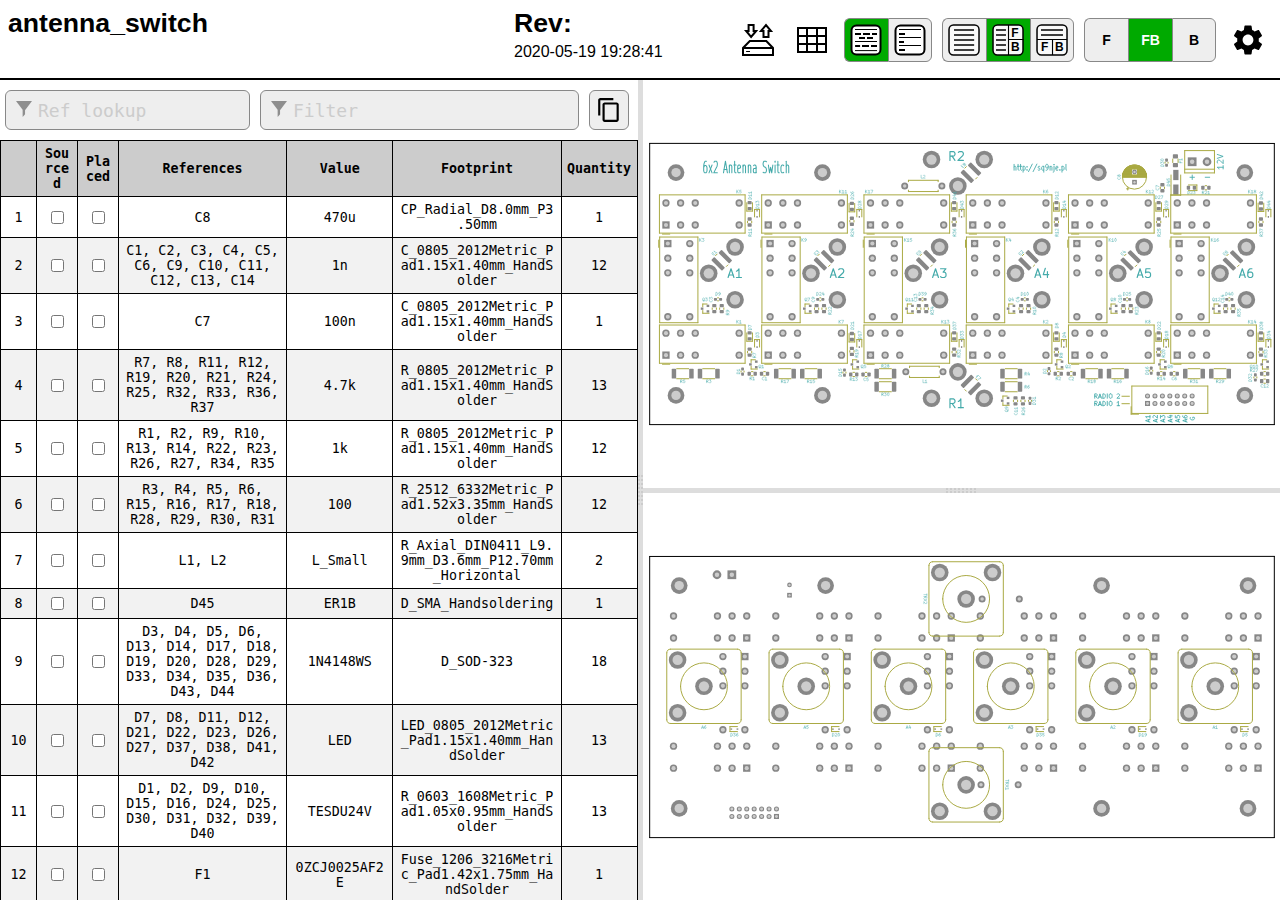
<file: kicad/antenna_switch/bom/ibom.html>
<!DOCTYPE html>
<html lang="en">

<head>
  <meta charset="UTF-8">
  <meta name="viewport" content="width=device-width, initial-scale=1.0">
  <title>Interactive BOM for KiCAD</title>
  <style type="text/css">
:root {
  --pcb-edge-color: black;
  --pad-color: #878787;
  --pad-color-highlight: #D04040;
  --pin1-outline-color: #ffb629;
  --pin1-outline-color-highlight: #b4ff03;
  --silkscreen-edge-color: #aa4;
  --silkscreen-polygon-color: #4aa;
  --silkscreen-text-color: #4aa;
  --fabrication-edge-color: #907651;
  --fabrication-polygon-color: #907651;
  --fabrication-text-color: #a27c24;
  --track-color: #def5f1;
  --track-color-highlight: #D04040;
  --zone-color: #def5f1;
  --zone-color-highlight: #d0404080;
}

html, body {
  margin: 0px;
  height: 100%;
  font-family: Verdana, sans-serif;
}

.dark.topmostdiv {
  --pcb-edge-color: #eee;
  --pad-color: #808080;
  --pin1-outline-color: #ffa800;
  --pin1-outline-color-highlight: #ccff00;
  --track-color: #42524f;
  --zone-color: #42524f;
  background-color: #252c30;
  color: #eee;
}

button {
  background-color: #eee;
  border: 1px solid #888;
  color: black;
  height: 44px;
  width: 44px;
  text-align: center;
  text-decoration: none;
  display: inline-block;
  font-size: 14px;
  font-weight: bolder;
}

.dark button {
  /* This will be inverted */
  background-color: #c3b7b5;
}

button.depressed {
  background-color: #0a0;
  color: white;
}

.dark button.depressed {
  /* This will be inverted */
  background-color: #b3b;
}

button:focus {
  outline: 0;
}

button#tb-btn {
  background-image: url("data:image/svg+xml,%3Csvg xmlns='http://www.w3.org/2000/svg' viewBox='0 0 8.47 8.47'%3E%3Crect transform='translate(0 -288.53)' ry='1.17' y='288.8' x='.27' height='7.94' width='7.94' fill='%23f9f9f9'/%3E%3Cg transform='translate(0 -288.53)'%3E%3Crect width='7.94' height='7.94' x='.27' y='288.8' ry='1.17' fill='none' stroke='%23000' stroke-width='.4' stroke-linejoin='round'/%3E%3Cpath d='M1.32 290.12h5.82M1.32 291.45h5.82' fill='none' stroke='%23000' stroke-width='.4'/%3E%3Cpath d='M4.37 292.5v4.23M.26 292.63H8.2' fill='none' stroke='%23000' stroke-width='.3'/%3E%3Ctext font-weight='700' font-size='3.17' font-family='sans-serif'%3E%3Ctspan x='1.35' y='295.73'%3EF%3C/tspan%3E%3Ctspan x='5.03' y='295.68'%3EB%3C/tspan%3E%3C/text%3E%3C/g%3E%3C/svg%3E%0A");
}

button#lr-btn {
  background-image: url("data:image/svg+xml,%3Csvg xmlns='http://www.w3.org/2000/svg' viewBox='0 0 8.47 8.47'%3E%3Crect transform='translate(0 -288.53)' ry='1.17' y='288.8' x='.27' height='7.94' width='7.94' fill='%23f9f9f9'/%3E%3Cg transform='translate(0 -288.53)'%3E%3Crect width='7.94' height='7.94' x='.27' y='288.8' ry='1.17' fill='none' stroke='%23000' stroke-width='.4' stroke-linejoin='round'/%3E%3Cpath d='M1.06 290.12H3.7m-2.64 1.33H3.7m-2.64 1.32H3.7m-2.64 1.3H3.7m-2.64 1.33H3.7' fill='none' stroke='%23000' stroke-width='.4'/%3E%3Cpath d='M4.37 288.8v7.94m0-4.11h3.96' fill='none' stroke='%23000' stroke-width='.3'/%3E%3Ctext font-weight='700' font-size='3.17' font-family='sans-serif'%3E%3Ctspan x='5.11' y='291.96'%3EF%3C/tspan%3E%3Ctspan x='5.03' y='295.68'%3EB%3C/tspan%3E%3C/text%3E%3C/g%3E%3C/svg%3E%0A");
}

button#bom-btn {
  background-image: url("data:image/svg+xml,%3Csvg xmlns='http://www.w3.org/2000/svg' viewBox='0 0 8.47 8.47'%3E%3Crect transform='translate(0 -288.53)' ry='1.17' y='288.8' x='.27' height='7.94' width='7.94' fill='%23f9f9f9'/%3E%3Cg transform='translate(0 -288.53)' fill='none' stroke='%23000' stroke-width='.4'%3E%3Crect width='7.94' height='7.94' x='.27' y='288.8' ry='1.17' stroke-linejoin='round'/%3E%3Cpath d='M1.59 290.12h5.29M1.59 291.45h5.33M1.59 292.75h5.33M1.59 294.09h5.33M1.59 295.41h5.33'/%3E%3C/g%3E%3C/svg%3E");
}

button#bom-grouped-btn {
  background-image: url("data:image/svg+xml,%3Csvg xmlns='http://www.w3.org/2000/svg' width='32' height='32'%3E%3Cg stroke='%23000' stroke-linejoin='round' class='layer'%3E%3Crect width='29' height='29' x='1.5' y='1.5' stroke-width='2' fill='%23fff' rx='5' ry='5'/%3E%3Cpath stroke-linecap='square' stroke-width='2' d='M6 10h4m4 0h5m4 0h3M6.1 22h3m3.9 0h5m4 0h4m-16-8h4m4 0h4'/%3E%3Cpath stroke-linecap='null' d='M5 17.5h22M5 26.6h22M5 5.5h22'/%3E%3C/g%3E%3C/svg%3E");
}

button#bom-ungrouped-btn {
  background-image: url("data:image/svg+xml,%3Csvg xmlns='http://www.w3.org/2000/svg' width='32' height='32'%3E%3Cg stroke='%23000' stroke-linejoin='round' class='layer'%3E%3Crect width='29' height='29' x='1.5' y='1.5' stroke-width='2' fill='%23fff' rx='5' ry='5'/%3E%3Cpath stroke-linecap='square' stroke-width='2' d='M6 10h4m-4 8h3m-3 8h4'/%3E%3Cpath stroke-linecap='null' d='M5 13.5h22m-22 8h22M5 5.5h22'/%3E%3C/g%3E%3C/svg%3E");
}

button#bom-netlist-btn {
  background-image: url("data:image/svg+xml,%3Csvg xmlns='http://www.w3.org/2000/svg' width='32' height='32'%3E%3Cg fill='none' stroke='%23000' class='layer'%3E%3Crect width='29' height='29' x='1.5' y='1.5' stroke-width='2' fill='%23fff' rx='5' ry='5'/%3E%3Cpath stroke-width='2' d='M6 26l6-6v-8m13.8-6.3l-6 6v8'/%3E%3Ccircle cx='11.8' cy='9.5' r='2.8' stroke-width='2'/%3E%3Ccircle cx='19.8' cy='22.8' r='2.8' stroke-width='2'/%3E%3C/g%3E%3C/svg%3E");
}

button#copy {
  background-image: url("data:image/svg+xml,%3Csvg height='48' viewBox='0 0 48 48' width='48' xmlns='http://www.w3.org/2000/svg'%3E%3Cpath d='M0 0h48v48h-48z' fill='none'/%3E%3Cpath d='M32 2h-24c-2.21 0-4 1.79-4 4v28h4v-28h24v-4zm6 8h-22c-2.21 0-4 1.79-4 4v28c0 2.21 1.79 4 4 4h22c2.21 0 4-1.79 4-4v-28c0-2.21-1.79-4-4-4zm0 32h-22v-28h22v28z'/%3E%3C/svg%3E");
  background-position: 6px 6px;
  background-repeat: no-repeat;
  background-size: 26px 26px;
  border-radius: 6px;
  height: 40px;
  width: 40px;
  margin: 10px 5px;
}

button#copy:active {
    box-shadow: inset 0px 0px 5px #6c6c6c;
}

textarea.clipboard-temp {
  position: fixed;
  top: 0;
  left: 0;
  width: 2em;
  height: 2em;
  padding: 0;
  border: None;
  outline: None;
  box-shadow: None;
  background: transparent;
}

.left-most-button {
  border-right: 0;
  border-top-left-radius: 6px;
  border-bottom-left-radius: 6px;
}

.middle-button {
  border-right: 0;
}

.right-most-button {
  border-top-right-radius: 6px;
  border-bottom-right-radius: 6px;
}

.button-container {
  font-size: 0;
  margin: 10px 10px 10px 0px;
}

.dark .button-container {
  filter: invert(1);
}

.button-container button {
  background-size: 32px 32px;
  background-position: 5px 5px;
  background-repeat: no-repeat;
}

@media print {
  .hideonprint {
    display: none;
  }
}

canvas {
  cursor: crosshair;
}

canvas:active {
  cursor: grabbing;
}

.fileinfo {
  width: 100%;
  max-width: 1000px;
  border: none;
  padding: 5px;
}

.fileinfo .title {
  font-size: 20pt;
  font-weight: bold;
}

.fileinfo td {
  overflow: hidden;
  white-space: nowrap;
  max-width: 1px;
  width: 50%;
  text-overflow: ellipsis;
}

.bom {
  border-collapse: collapse;
  font-family: Consolas, "DejaVu Sans Mono", Monaco, monospace;
  font-size: 10pt;
  table-layout: fixed;
  width: 100%;
  margin-top: 1px;
}

.bom th, .bom td {
  border: 1px solid black;
  padding: 5px;
  word-wrap: break-word;
  text-align: center;
  position: relative;
}

.dark .bom th, .dark .bom td {
  border: 1px solid #777;
}

.bom th {
  background-color: #CCCCCC;
  background-clip: padding-box;
}

.dark .bom th {
  background-color: #3b4749;
}

.bom tr.highlighted:nth-child(n) {
  background-color: #cfc;
}

.dark .bom tr.highlighted:nth-child(n) {
  background-color: #226022;
}

.bom tr:nth-child(even) {
  background-color: #f2f2f2;
}

.dark .bom tr:nth-child(even) {
  background-color: #313b40;
}

.bom tr {
  transition: background-color 0.2s;
}

.bom .numCol {
  width: 25px;
}

.bom .Description {
  width: 10%;
}

.bom .Part {
  width: 10%;
}

.bom .Value {
  width: 15%;
}

.bom .Quantity {
  width: 65px;
}

.bom th .sortmark {
  position: absolute;
  right: 1px;
  top: 1px;
  margin-top: -5px;
  border-width: 5px;
  border-style: solid;
  border-color: transparent transparent #221 transparent;
  transform-origin: 50% 85%;
  transition: opacity 0.2s, transform 0.4s;
}

.dark .bom th .sortmark {
  filter: invert(1);
}

.bom th .sortmark.none {
  opacity: 0;
}

.bom th .sortmark.desc {
  transform: rotate(180deg);
}

.bom th:hover .sortmark.none {
  opacity: 0.5;
}

.bom .bom-checkbox {
  width: 30px;
  position: relative;
  user-select: none;
  -moz-user-select: none;
}

.bom .bom-checkbox:before {
  content: "";
  position: absolute;
  border-width: 15px;
  border-style: solid;
  border-color: #51829f transparent transparent transparent;
  visibility: hidden;
  top: -15px;
}

.bom .bom-checkbox:after {
  content: "Double click to set/unset all";
  position: absolute;
  color: white;
  top: -35px;
  left: -26px;
  background: #51829f;
  padding: 5px 15px;
  border-radius: 8px;
  white-space: nowrap;
  visibility: hidden;
}

.bom .bom-checkbox:hover:before, .bom .bom-checkbox:hover:after {
  visibility: visible;
  transition: visibility 0.2s linear 1s;
}

.split {
  -webkit-box-sizing: border-box;
  -moz-box-sizing: border-box;
  box-sizing: border-box;
  overflow-y: auto;
  overflow-x: hidden;
  background-color: inherit;
}

.split.split-horizontal, .gutter.gutter-horizontal {
  height: 100%;
  float: left;
}

.gutter {
  background-color: #ddd;
  background-repeat: no-repeat;
  background-position: 50%;
  transition: background-color 0.3s;
}

.dark .gutter {
  background-color: #777;
}

.gutter.gutter-horizontal {
  background-image: url('[data-uri]');
  cursor: ew-resize;
  width: 5px;
}

.gutter.gutter-vertical {
  background-image: url('[data-uri]');
  cursor: ns-resize;
  height: 5px;
}

.searchbox {
  float: left;
  height: 40px;
  margin: 10px 5px;
  padding: 12px 32px;
  font-family: Consolas, "DejaVu Sans Mono", Monaco, monospace;
  font-size: 18px;
  box-sizing: border-box;
  border: 1px solid #888;
  border-radius: 6px;
  outline: none;
  background-color: #eee;
  transition: background-color 0.2s, border 0.2s;
  background-image: url('[data-uri]');
  background-position: 10px 10px;
  background-repeat: no-repeat;
}

.dark .searchbox {
  background-color: #111;
  color: #eee;
}

.searchbox::placeholder {
  color: #ccc;
}

.dark .searchbox::placeholder {
  color: #666;
}

.filter {
  width: calc(60% - 64px);
}

.reflookup {
  width: calc(40% - 10px);
}

input[type=text]:focus {
  background-color: white;
  border: 1px solid #333;
}

.dark input[type=text]:focus {
  background-color: #333;
  border: 1px solid #ccc;
}

mark.highlight {
  background-color: #5050ff;
  color: #fff;
  padding: 2px;
  border-radius: 6px;
}

.dark mark.highlight {
  background-color: #76a6da;
  color: #111;
}

.menubtn {
  background-color: white;
  border: none;
  background-image: url("data:image/svg+xml,%3Csvg xmlns='http://www.w3.org/2000/svg' width='36' height='36' viewBox='0 0 20 20'%3E%3Cpath fill='none' d='M0 0h20v20H0V0z'/%3E%3Cpath d='M15.95 10.78c.03-.25.05-.51.05-.78s-.02-.53-.06-.78l1.69-1.32c.15-.12.19-.34.1-.51l-1.6-2.77c-.1-.18-.31-.24-.49-.18l-1.99.8c-.42-.32-.86-.58-1.35-.78L12 2.34c-.03-.2-.2-.34-.4-.34H8.4c-.2 0-.36.14-.39.34l-.3 2.12c-.49.2-.94.47-1.35.78l-1.99-.8c-.18-.07-.39 0-.49.18l-1.6 2.77c-.1.18-.06.39.1.51l1.69 1.32c-.04.25-.07.52-.07.78s.02.53.06.78L2.37 12.1c-.15.12-.19.34-.1.51l1.6 2.77c.1.18.31.24.49.18l1.99-.8c.42.32.86.58 1.35.78l.3 2.12c.04.2.2.34.4.34h3.2c.2 0 .37-.14.39-.34l.3-2.12c.49-.2.94-.47 1.35-.78l1.99.8c.18.07.39 0 .49-.18l1.6-2.77c.1-.18.06-.39-.1-.51l-1.67-1.32zM10 13c-1.65 0-3-1.35-3-3s1.35-3 3-3 3 1.35 3 3-1.35 3-3 3z'/%3E%3C/svg%3E%0A");
  background-position: center;
  background-repeat: no-repeat;
}

.statsbtn {
  background-color: white;
  border: none;
  background-image: url("data:image/svg+xml,%3Csvg width='36' height='36' xmlns='http://www.w3.org/2000/svg'%3E%3Cpath d='M4 6h28v24H4V6zm0 8h28v8H4m9-16v24h10V5.8' fill='none' stroke='%23000' stroke-width='2'/%3E%3C/svg%3E");
  background-position: center;
  background-repeat: no-repeat;
}

.iobtn {
  background-color: white;
  border: none;
  background-image: url("data:image/svg+xml,%3Csvg xmlns='http://www.w3.org/2000/svg' width='36' height='36'%3E%3Cpath fill='none' stroke='%23000' stroke-width='2' d='M3 33v-7l6.8-7h16.5l6.7 7v7H3zM3.2 26H33M21 9l5-5.9 5 6h-2.5V15h-5V9H21zm-4.9 0l-5 6-5-6h2.5V3h5v6h2.5z'/%3E%3Cpath fill='none' stroke='%23000' d='M6.1 29.5H10'/%3E%3C/svg%3E");
  background-position: center;
  background-repeat: no-repeat;
}

.dark .statsbtn, .dark .savebtn, .dark .menubtn, .dark .iobtn {
  filter: invert(1);
}

.flexbox {
  display: flex;
  align-items: center;
  justify-content: space-between;
  width: 100%;
}

.savebtn {
  background-color: #d6d6d6;
  width: auto;
  height: 30px;
  flex-grow: 1;
  margin: 5px;
  border-radius: 4px;
}

.savebtn:active {
  background-color: #0a0;
  color: white;
}

.dark .savebtn:active {
  /* This will be inverted */
  background-color: #b3b;
}

.stats {
  border-collapse: collapse;
  font-size: 12pt;
  table-layout: fixed;
  width: 100%;
  min-width: 450px;
}

.dark .stats td {
  border: 1px solid #bbb;
}

.stats td {
  border: 1px solid black;
  padding: 5px;
  word-wrap: break-word;
  text-align: center;
  position: relative;
}

#checkbox-stats div {
  position: absolute;
  left: 0;
  top: 0;
  height: 100%;
  width: 100%;
  display: flex;
  align-items: center;
  justify-content: center;
}

#checkbox-stats .bar {
  background-color: rgba(28, 251, 0, 0.6);
}

.menu {
  position: relative;
  display: inline-block;
  margin: 10px 10px 10px 0px;
}

.menu-content {
  display: none;
  position: absolute;
  background-color: white;
  right: 0;
  min-width: 300px;
  box-shadow: 0px 8px 16px 0px rgba(0, 0, 0, 0.2);
  z-index: 100;
  padding: 8px;
}

.dark .menu-content {
  background-color: #111;
}

.menu:hover .menu-content {
  display: block;
}

.menu:hover .menubtn, .menu:hover .iobtn, .menu:hover .statsbtn {
  background-color: #eee;
}

.menu-label {
  display: inline-block;
  padding: 8px;
  border: 1px solid #ccc;
  border-top: 0;
  width: calc(100% - 18px);
}

.menu-label-top {
  border-top: 1px solid #ccc;
}

.menu-textbox {
  float: left;
  height: 24px;
  margin: 10px 5px;
  padding: 5px 5px;
  font-family: Consolas, "DejaVu Sans Mono", Monaco, monospace;
  font-size: 14px;
  box-sizing: border-box;
  border: 1px solid #888;
  border-radius: 4px;
  outline: none;
  background-color: #eee;
  transition: background-color 0.2s, border 0.2s;
  width: calc(100% - 10px);
}

.menu-textbox.invalid, .dark .menu-textbox.invalid {
  color: red;
}

.dark .menu-textbox {
  background-color: #222;
  color: #eee;
}

.topmostdiv {
  width: 100%;
  height: 100%;
  background-color: white;
  transition: background-color 0.3s;
}

#top {
  height: 78px;
  border-bottom: 2px solid black;
}

.dark #top {
  border-bottom: 2px solid #ccc;
}

#dbg {
  display: block;
}

::-webkit-scrollbar {
  width: 8px;
}

::-webkit-scrollbar-track {
  background: #aaa;
}

::-webkit-scrollbar-thumb {
  background: #666;
  border-radius: 3px;
}

::-webkit-scrollbar-thumb:hover {
  background: #555;
}

.slider {
  -webkit-appearance: none;
  width: 100%;
  margin: 3px 0;
  padding: 0;
  outline: none;
  opacity: 0.7;
  -webkit-transition: .2s;
  transition: opacity .2s;
  border-radius: 3px;
}

.slider:hover {
  opacity: 1;
}

.slider:focus {
  outline: none;
}

.slider::-webkit-slider-runnable-track {
  -webkit-appearance: none;
  width: 100%;
  height: 8px;
  background: #d3d3d3;
  border-radius: 3px;
  border: none;
}

.slider::-webkit-slider-thumb {
  -webkit-appearance: none;
  width: 15px;
  height: 15px;
  border-radius: 50%;
  background: #0a0;
  cursor: pointer;
  margin-top: -4px;
}

.dark .slider::-webkit-slider-thumb {
  background: #3d3;
}

.slider::-moz-range-thumb {
  width: 15px;
  height: 15px;
  border-radius: 50%;
  background: #0a0;
  cursor: pointer;
}

.slider::-moz-range-track {
  height: 8px;
  background: #d3d3d3;
  border-radius: 3px;
}

.dark .slider::-moz-range-thumb {
  background: #3d3;
}

.slider::-ms-track {
  width: 100%;
  height: 8px;
  border-width: 3px 0;
  background: transparent;
  border-color: transparent;
  color: transparent;
  transition: opacity .2s;
}

.slider::-ms-fill-lower {
  background: #d3d3d3;
  border: none;
  border-radius: 3px;
}

.slider::-ms-fill-upper {
  background: #d3d3d3;
  border: none;
  border-radius: 3px;
}

.slider::-ms-thumb {
  width: 15px;
  height: 15px;
  border-radius: 50%;
  background: #0a0;
  cursor: pointer;
  margin: 0;
}

.shameless-plug {
  font-size: 0.8em;
  text-align: center;
  display: block;
}

a {
  color: #0278a4;
}

.dark a {
  color: #00b9fd;
}

#frontcanvas, #backcanvas {
    touch-action: none;
}

  </style>
  <script type="text/javascript" >
///////////////////////////////////////////////
/*
  Split.js - v1.3.5
  MIT License
  https://github.com/nathancahill/Split.js
*/
!function(e,t){"object"==typeof exports&&"undefined"!=typeof module?module.exports=t():"function"==typeof define&&define.amd?define(t):e.Split=t()}(this,function(){"use strict";var e=window,t=e.document,n="addEventListener",i="removeEventListener",r="getBoundingClientRect",s=function(){return!1},o=e.attachEvent&&!e[n],a=["","-webkit-","-moz-","-o-"].filter(function(e){var n=t.createElement("div");return n.style.cssText="width:"+e+"calc(9px)",!!n.style.length}).shift()+"calc",l=function(e){return"string"==typeof e||e instanceof String?t.querySelector(e):e};return function(u,c){function z(e,t,n){var i=A(y,t,n);Object.keys(i).forEach(function(t){return e.style[t]=i[t]})}function h(e,t){var n=B(y,t);Object.keys(n).forEach(function(t){return e.style[t]=n[t]})}function f(e){var t=E[this.a],n=E[this.b],i=t.size+n.size;t.size=e/this.size*i,n.size=i-e/this.size*i,z(t.element,t.size,this.aGutterSize),z(n.element,n.size,this.bGutterSize)}function m(e){var t;this.dragging&&((t="touches"in e?e.touches[0][b]-this.start:e[b]-this.start)<=E[this.a].minSize+M+this.aGutterSize?t=E[this.a].minSize+this.aGutterSize:t>=this.size-(E[this.b].minSize+M+this.bGutterSize)&&(t=this.size-(E[this.b].minSize+this.bGutterSize)),f.call(this,t),c.onDrag&&c.onDrag())}function g(){var e=E[this.a].element,t=E[this.b].element;this.size=e[r]()[y]+t[r]()[y]+this.aGutterSize+this.bGutterSize,this.start=e[r]()[G]}function d(){var t=this,n=E[t.a].element,r=E[t.b].element;t.dragging&&c.onDragEnd&&c.onDragEnd(),t.dragging=!1,e[i]("mouseup",t.stop),e[i]("touchend",t.stop),e[i]("touchcancel",t.stop),t.parent[i]("mousemove",t.move),t.parent[i]("touchmove",t.move),delete t.stop,delete t.move,n[i]("selectstart",s),n[i]("dragstart",s),r[i]("selectstart",s),r[i]("dragstart",s),n.style.userSelect="",n.style.webkitUserSelect="",n.style.MozUserSelect="",n.style.pointerEvents="",r.style.userSelect="",r.style.webkitUserSelect="",r.style.MozUserSelect="",r.style.pointerEvents="",t.gutter.style.cursor="",t.parent.style.cursor=""}function S(t){var i=this,r=E[i.a].element,o=E[i.b].element;!i.dragging&&c.onDragStart&&c.onDragStart(),t.preventDefault(),i.dragging=!0,i.move=m.bind(i),i.stop=d.bind(i),e[n]("mouseup",i.stop),e[n]("touchend",i.stop),e[n]("touchcancel",i.stop),i.parent[n]("mousemove",i.move),i.parent[n]("touchmove",i.move),r[n]("selectstart",s),r[n]("dragstart",s),o[n]("selectstart",s),o[n]("dragstart",s),r.style.userSelect="none",r.style.webkitUserSelect="none",r.style.MozUserSelect="none",r.style.pointerEvents="none",o.style.userSelect="none",o.style.webkitUserSelect="none",o.style.MozUserSelect="none",o.style.pointerEvents="none",i.gutter.style.cursor=j,i.parent.style.cursor=j,g.call(i)}function v(e){e.forEach(function(t,n){if(n>0){var i=F[n-1],r=E[i.a],s=E[i.b];r.size=e[n-1],s.size=t,z(r.element,r.size,i.aGutterSize),z(s.element,s.size,i.bGutterSize)}})}function p(){F.forEach(function(e){e.parent.removeChild(e.gutter),E[e.a].element.style[y]="",E[e.b].element.style[y]=""})}void 0===c&&(c={});var y,b,G,E,w=l(u[0]).parentNode,D=e.getComputedStyle(w).flexDirection,U=c.sizes||u.map(function(){return 100/u.length}),k=void 0!==c.minSize?c.minSize:100,x=Array.isArray(k)?k:u.map(function(){return k}),L=void 0!==c.gutterSize?c.gutterSize:10,M=void 0!==c.snapOffset?c.snapOffset:30,O=c.direction||"horizontal",j=c.cursor||("horizontal"===O?"ew-resize":"ns-resize"),C=c.gutter||function(e,n){var i=t.createElement("div");return i.className="gutter gutter-"+n,i},A=c.elementStyle||function(e,t,n){var i={};return"string"==typeof t||t instanceof String?i[e]=t:i[e]=o?t+"%":a+"("+t+"% - "+n+"px)",i},B=c.gutterStyle||function(e,t){return n={},n[e]=t+"px",n;var n};"horizontal"===O?(y="width","clientWidth",b="clientX",G="left","paddingLeft"):"vertical"===O&&(y="height","clientHeight",b="clientY",G="top","paddingTop");var F=[];return E=u.map(function(e,t){var i,s={element:l(e),size:U[t],minSize:x[t]};if(t>0&&(i={a:t-1,b:t,dragging:!1,isFirst:1===t,isLast:t===u.length-1,direction:O,parent:w},i.aGutterSize=L,i.bGutterSize=L,i.isFirst&&(i.aGutterSize=L/2),i.isLast&&(i.bGutterSize=L/2),"row-reverse"===D||"column-reverse"===D)){var a=i.a;i.a=i.b,i.b=a}if(!o&&t>0){var c=C(t,O);h(c,L),c[n]("mousedown",S.bind(i)),c[n]("touchstart",S.bind(i)),w.insertBefore(c,s.element),i.gutter=c}0===t||t===u.length-1?z(s.element,s.size,L/2):z(s.element,s.size,L);var f=s.element[r]()[y];return f<s.minSize&&(s.minSize=f),t>0&&F.push(i),s}),o?{setSizes:v,destroy:p}:{setSizes:v,getSizes:function(){return E.map(function(e){return e.size})},collapse:function(e){if(e===F.length){var t=F[e-1];g.call(t),o||f.call(t,t.size-t.bGutterSize)}else{var n=F[e];g.call(n),o||f.call(n,n.aGutterSize)}},destroy:p}}});

///////////////////////////////////////////////

///////////////////////////////////////////////
// Copyright (c) 2013 Pieroxy <pieroxy@pieroxy.net>
// This work is free. You can redistribute it and/or modify it
// under the terms of the WTFPL, Version 2
// For more information see LICENSE.txt or http://www.wtfpl.net/
//
// For more information, the home page:
// http://pieroxy.net/blog/pages/lz-string/testing.html
//
// LZ-based compression algorithm, version 1.4.4
var LZString=function(){var o=String.fromCharCode,i={};var n={decompressFromBase64:function(o){return null==o?"":""==o?null:n._decompress(o.length,32,function(n){return function(o,n){if(!i[o]){i[o]={};for(var t=0;t<o.length;t++)i[o][o.charAt(t)]=t}return i[o][n]}("ABCDEFGHIJKLMNOPQRSTUVWXYZabcdefghijklmnopqrstuvwxyz0123456789+/=",o.charAt(n))})},_decompress:function(i,n,t){var r,e,a,s,p,u,l,f=[],c=4,d=4,h=3,v="",g=[],m={val:t(0),position:n,index:1};for(r=0;r<3;r+=1)f[r]=r;for(a=0,p=Math.pow(2,2),u=1;u!=p;)s=m.val&m.position,m.position>>=1,0==m.position&&(m.position=n,m.val=t(m.index++)),a|=(s>0?1:0)*u,u<<=1;switch(a){case 0:for(a=0,p=Math.pow(2,8),u=1;u!=p;)s=m.val&m.position,m.position>>=1,0==m.position&&(m.position=n,m.val=t(m.index++)),a|=(s>0?1:0)*u,u<<=1;l=o(a);break;case 1:for(a=0,p=Math.pow(2,16),u=1;u!=p;)s=m.val&m.position,m.position>>=1,0==m.position&&(m.position=n,m.val=t(m.index++)),a|=(s>0?1:0)*u,u<<=1;l=o(a);break;case 2:return""}for(f[3]=l,e=l,g.push(l);;){if(m.index>i)return"";for(a=0,p=Math.pow(2,h),u=1;u!=p;)s=m.val&m.position,m.position>>=1,0==m.position&&(m.position=n,m.val=t(m.index++)),a|=(s>0?1:0)*u,u<<=1;switch(l=a){case 0:for(a=0,p=Math.pow(2,8),u=1;u!=p;)s=m.val&m.position,m.position>>=1,0==m.position&&(m.position=n,m.val=t(m.index++)),a|=(s>0?1:0)*u,u<<=1;f[d++]=o(a),l=d-1,c--;break;case 1:for(a=0,p=Math.pow(2,16),u=1;u!=p;)s=m.val&m.position,m.position>>=1,0==m.position&&(m.position=n,m.val=t(m.index++)),a|=(s>0?1:0)*u,u<<=1;f[d++]=o(a),l=d-1,c--;break;case 2:return g.join("")}if(0==c&&(c=Math.pow(2,h),h++),f[l])v=f[l];else{if(l!==d)return null;v=e+e.charAt(0)}g.push(v),f[d++]=e+v.charAt(0),e=v,0==--c&&(c=Math.pow(2,h),h++)}}};return n}();"function"==typeof define&&define.amd?define(function(){return LZString}):"undefined"!=typeof module&&null!=module?module.exports=LZString:"undefined"!=typeof angular&&null!=angular&&angular.module("LZString",[]).factory("LZString",function(){return LZString});
///////////////////////////////////////////////

///////////////////////////////////////////////
/*!
 * PEP v0.4.3 | https://github.com/jquery/PEP
 * Copyright jQuery Foundation and other contributors | http://jquery.org/license
 */
!function(a,b){"object"==typeof exports&&"undefined"!=typeof module?module.exports=b():"function"==typeof define&&define.amd?define(b):a.PointerEventsPolyfill=b()}(this,function(){"use strict";function a(a,b){b=b||Object.create(null);var c=document.createEvent("Event");c.initEvent(a,b.bubbles||!1,b.cancelable||!1);
for(var d,e=2;e<m.length;e++)d=m[e],c[d]=b[d]||n[e];c.buttons=b.buttons||0;
var f=0;return f=b.pressure&&c.buttons?b.pressure:c.buttons?.5:0,c.x=c.clientX,c.y=c.clientY,c.pointerId=b.pointerId||0,c.width=b.width||0,c.height=b.height||0,c.pressure=f,c.tiltX=b.tiltX||0,c.tiltY=b.tiltY||0,c.twist=b.twist||0,c.tangentialPressure=b.tangentialPressure||0,c.pointerType=b.pointerType||"",c.hwTimestamp=b.hwTimestamp||0,c.isPrimary=b.isPrimary||!1,c}function b(){this.array=[],this.size=0}function c(a,b,c,d){this.addCallback=a.bind(d),this.removeCallback=b.bind(d),this.changedCallback=c.bind(d),A&&(this.observer=new A(this.mutationWatcher.bind(this)))}function d(a){return"body /shadow-deep/ "+e(a)}function e(a){return'[touch-action="'+a+'"]'}function f(a){return"{ -ms-touch-action: "+a+"; touch-action: "+a+"; }"}function g(){if(F){D.forEach(function(a){String(a)===a?(E+=e(a)+f(a)+"\n",G&&(E+=d(a)+f(a)+"\n")):(E+=a.selectors.map(e)+f(a.rule)+"\n",G&&(E+=a.selectors.map(d)+f(a.rule)+"\n"))});var a=document.createElement("style");a.textContent=E,document.head.appendChild(a)}}function h(){if(!window.PointerEvent){if(window.PointerEvent=a,window.navigator.msPointerEnabled){var b=window.navigator.msMaxTouchPoints;Object.defineProperty(window.navigator,"maxTouchPoints",{value:b,enumerable:!0}),u.registerSource("ms",_)}else Object.defineProperty(window.navigator,"maxTouchPoints",{value:0,enumerable:!0}),u.registerSource("mouse",N),void 0!==window.ontouchstart&&u.registerSource("touch",V);u.register(document)}}function i(a){if(!u.pointermap.has(a)){var b=new Error("InvalidPointerId");throw b.name="InvalidPointerId",b}}function j(a){for(var b=a.parentNode;b&&b!==a.ownerDocument;)b=b.parentNode;if(!b){var c=new Error("InvalidStateError");throw c.name="InvalidStateError",c}}function k(a){var b=u.pointermap.get(a);return 0!==b.buttons}function l(){window.Element&&!Element.prototype.setPointerCapture&&Object.defineProperties(Element.prototype,{setPointerCapture:{value:W},releasePointerCapture:{value:X},hasPointerCapture:{value:Y}})}
var m=["bubbles","cancelable","view","detail","screenX","screenY","clientX","clientY","ctrlKey","altKey","shiftKey","metaKey","button","relatedTarget","pageX","pageY"],n=[!1,!1,null,null,0,0,0,0,!1,!1,!1,!1,0,null,0,0],o=window.Map&&window.Map.prototype.forEach,p=o?Map:b;b.prototype={set:function(a,b){return void 0===b?this["delete"](a):(this.has(a)||this.size++,void(this.array[a]=b))},has:function(a){return void 0!==this.array[a]},"delete":function(a){this.has(a)&&(delete this.array[a],this.size--)},get:function(a){return this.array[a]},clear:function(){this.array.length=0,this.size=0},forEach:function(a,b){return this.array.forEach(function(c,d){a.call(b,c,d,this)},this)}};var q=["bubbles","cancelable","view","detail","screenX","screenY","clientX","clientY","ctrlKey","altKey","shiftKey","metaKey","button","relatedTarget","buttons","pointerId","width","height","pressure","tiltX","tiltY","pointerType","hwTimestamp","isPrimary","type","target","currentTarget","which","pageX","pageY","timeStamp"],r=[!1,!1,null,null,0,0,0,0,!1,!1,!1,!1,0,null,0,0,0,0,0,0,0,"",0,!1,"",null,null,0,0,0,0],s={pointerover:1,pointerout:1,pointerenter:1,pointerleave:1},t="undefined"!=typeof SVGElementInstance,u={pointermap:new p,eventMap:Object.create(null),captureInfo:Object.create(null),eventSources:Object.create(null),eventSourceList:[],registerSource:function(a,b){var c=b,d=c.events;d&&(d.forEach(function(a){c[a]&&(this.eventMap[a]=c[a].bind(c))},this),this.eventSources[a]=c,this.eventSourceList.push(c))},register:function(a){for(var b,c=this.eventSourceList.length,d=0;d<c&&(b=this.eventSourceList[d]);d++)
b.register.call(b,a)},unregister:function(a){for(var b,c=this.eventSourceList.length,d=0;d<c&&(b=this.eventSourceList[d]);d++)
b.unregister.call(b,a)},contains:function(a,b){try{return a.contains(b)}catch(c){return!1}},down:function(a){a.bubbles=!0,this.fireEvent("pointerdown",a)},move:function(a){a.bubbles=!0,this.fireEvent("pointermove",a)},up:function(a){a.bubbles=!0,this.fireEvent("pointerup",a)},enter:function(a){a.bubbles=!1,this.fireEvent("pointerenter",a)},leave:function(a){a.bubbles=!1,this.fireEvent("pointerleave",a)},over:function(a){a.bubbles=!0,this.fireEvent("pointerover",a)},out:function(a){a.bubbles=!0,this.fireEvent("pointerout",a)},cancel:function(a){a.bubbles=!0,this.fireEvent("pointercancel",a)},leaveOut:function(a){this.out(a),this.propagate(a,this.leave,!1)},enterOver:function(a){this.over(a),this.propagate(a,this.enter,!0)},eventHandler:function(a){if(!a._handledByPE){var b=a.type,c=this.eventMap&&this.eventMap[b];c&&c(a),a._handledByPE=!0}},listen:function(a,b){b.forEach(function(b){this.addEvent(a,b)},this)},unlisten:function(a,b){b.forEach(function(b){this.removeEvent(a,b)},this)},addEvent:function(a,b){a.addEventListener(b,this.boundHandler)},removeEvent:function(a,b){a.removeEventListener(b,this.boundHandler)},makeEvent:function(b,c){this.captureInfo[c.pointerId]&&(c.relatedTarget=null);var d=new a(b,c);return c.preventDefault&&(d.preventDefault=c.preventDefault),d._target=d._target||c.target,d},fireEvent:function(a,b){var c=this.makeEvent(a,b);return this.dispatchEvent(c)},cloneEvent:function(a){for(var b,c=Object.create(null),d=0;d<q.length;d++)b=q[d],c[b]=a[b]||r[d],!t||"target"!==b&&"relatedTarget"!==b||c[b]instanceof SVGElementInstance&&(c[b]=c[b].correspondingUseElement);return a.preventDefault&&(c.preventDefault=function(){a.preventDefault()}),c},getTarget:function(a){var b=this.captureInfo[a.pointerId];return b?a._target!==b&&a.type in s?void 0:b:a._target},propagate:function(a,b,c){for(var d=a.target,e=[];d!==document&&!d.contains(a.relatedTarget);) if(e.push(d),d=d.parentNode,!d)return;c&&e.reverse(),e.forEach(function(c){a.target=c,b.call(this,a)},this)},setCapture:function(b,c,d){this.captureInfo[b]&&this.releaseCapture(b,d),this.captureInfo[b]=c,this.implicitRelease=this.releaseCapture.bind(this,b,d),document.addEventListener("pointerup",this.implicitRelease),document.addEventListener("pointercancel",this.implicitRelease);var e=new a("gotpointercapture");e.pointerId=b,e._target=c,d||this.asyncDispatchEvent(e)},releaseCapture:function(b,c){var d=this.captureInfo[b];if(d){this.captureInfo[b]=void 0,document.removeEventListener("pointerup",this.implicitRelease),document.removeEventListener("pointercancel",this.implicitRelease);var e=new a("lostpointercapture");e.pointerId=b,e._target=d,c||this.asyncDispatchEvent(e)}},dispatchEvent:/*scope.external.dispatchEvent || */function(a){var b=this.getTarget(a);if(b)return b.dispatchEvent(a)},asyncDispatchEvent:function(a){requestAnimationFrame(this.dispatchEvent.bind(this,a))}};u.boundHandler=u.eventHandler.bind(u);var v={shadow:function(a){if(a)return a.shadowRoot||a.webkitShadowRoot},canTarget:function(a){return a&&Boolean(a.elementFromPoint)},targetingShadow:function(a){var b=this.shadow(a);if(this.canTarget(b))return b},olderShadow:function(a){var b=a.olderShadowRoot;if(!b){var c=a.querySelector("shadow");c&&(b=c.olderShadowRoot)}return b},allShadows:function(a){for(var b=[],c=this.shadow(a);c;)b.push(c),c=this.olderShadow(c);return b},searchRoot:function(a,b,c){if(a){var d,e,f=a.elementFromPoint(b,c);for(e=this.targetingShadow(f);e;){if(d=e.elementFromPoint(b,c)){var g=this.targetingShadow(d);return this.searchRoot(g,b,c)||d} e=this.olderShadow(e)} return f}},owner:function(a){
for(var b=a;b.parentNode;)b=b.parentNode;
return b.nodeType!==Node.DOCUMENT_NODE&&b.nodeType!==Node.DOCUMENT_FRAGMENT_NODE&&(b=document),b},findTarget:function(a){var b=a.clientX,c=a.clientY,d=this.owner(a.target);
return d.elementFromPoint(b,c)||(d=document),this.searchRoot(d,b,c)}},w=Array.prototype.forEach.call.bind(Array.prototype.forEach),x=Array.prototype.map.call.bind(Array.prototype.map),y=Array.prototype.slice.call.bind(Array.prototype.slice),z=Array.prototype.filter.call.bind(Array.prototype.filter),A=window.MutationObserver||window.WebKitMutationObserver,B="[touch-action]",C={subtree:!0,childList:!0,attributes:!0,attributeOldValue:!0,attributeFilter:["touch-action"]};c.prototype={watchSubtree:function(a){
//
this.observer&&v.canTarget(a)&&this.observer.observe(a,C)},enableOnSubtree:function(a){this.watchSubtree(a),a===document&&"complete"!==document.readyState?this.installOnLoad():this.installNewSubtree(a)},installNewSubtree:function(a){w(this.findElements(a),this.addElement,this)},findElements:function(a){return a.querySelectorAll?a.querySelectorAll(B):[]},removeElement:function(a){this.removeCallback(a)},addElement:function(a){this.addCallback(a)},elementChanged:function(a,b){this.changedCallback(a,b)},concatLists:function(a,b){return a.concat(y(b))},
installOnLoad:function(){document.addEventListener("readystatechange",function(){"complete"===document.readyState&&this.installNewSubtree(document)}.bind(this))},isElement:function(a){return a.nodeType===Node.ELEMENT_NODE},flattenMutationTree:function(a){
var b=x(a,this.findElements,this);
return b.push(z(a,this.isElement)),b.reduce(this.concatLists,[])},mutationWatcher:function(a){a.forEach(this.mutationHandler,this)},mutationHandler:function(a){if("childList"===a.type){var b=this.flattenMutationTree(a.addedNodes);b.forEach(this.addElement,this);var c=this.flattenMutationTree(a.removedNodes);c.forEach(this.removeElement,this)}else"attributes"===a.type&&this.elementChanged(a.target,a.oldValue)}};var D=["none","auto","pan-x","pan-y",{rule:"pan-x pan-y",selectors:["pan-x pan-y","pan-y pan-x"]}],E="",F=window.PointerEvent||window.MSPointerEvent,G=!window.ShadowDOMPolyfill&&document.head.createShadowRoot,H=u.pointermap,I=25,J=[1,4,2,8,16],K=!1;try{K=1===new MouseEvent("test",{buttons:1}).buttons}catch(L){}
var M,N={POINTER_ID:1,POINTER_TYPE:"mouse",events:["mousedown","mousemove","mouseup","mouseover","mouseout"],register:function(a){u.listen(a,this.events)},unregister:function(a){u.unlisten(a,this.events)},lastTouches:[],
isEventSimulatedFromTouch:function(a){for(var b,c=this.lastTouches,d=a.clientX,e=a.clientY,f=0,g=c.length;f<g&&(b=c[f]);f++){
var h=Math.abs(d-b.x),i=Math.abs(e-b.y);if(h<=I&&i<=I)return!0}},prepareEvent:function(a){var b=u.cloneEvent(a),c=b.preventDefault;return b.preventDefault=function(){a.preventDefault(),c()},b.pointerId=this.POINTER_ID,b.isPrimary=!0,b.pointerType=this.POINTER_TYPE,b},prepareButtonsForMove:function(a,b){var c=H.get(this.POINTER_ID);
0!==b.which&&c?a.buttons=c.buttons:a.buttons=0,b.buttons=a.buttons},mousedown:function(a){if(!this.isEventSimulatedFromTouch(a)){var b=H.get(this.POINTER_ID),c=this.prepareEvent(a);K||(c.buttons=J[c.button],b&&(c.buttons|=b.buttons),a.buttons=c.buttons),H.set(this.POINTER_ID,a),b&&0!==b.buttons?u.move(c):u.down(c)}},mousemove:function(a){if(!this.isEventSimulatedFromTouch(a)){var b=this.prepareEvent(a);K||this.prepareButtonsForMove(b,a),b.button=-1,H.set(this.POINTER_ID,a),u.move(b)}},mouseup:function(a){if(!this.isEventSimulatedFromTouch(a)){var b=H.get(this.POINTER_ID),c=this.prepareEvent(a);if(!K){var d=J[c.button];
c.buttons=b?b.buttons&~d:0,a.buttons=c.buttons}H.set(this.POINTER_ID,a),
c.buttons&=~J[c.button],0===c.buttons?u.up(c):u.move(c)}},mouseover:function(a){if(!this.isEventSimulatedFromTouch(a)){var b=this.prepareEvent(a);K||this.prepareButtonsForMove(b,a),b.button=-1,H.set(this.POINTER_ID,a),u.enterOver(b)}},mouseout:function(a){if(!this.isEventSimulatedFromTouch(a)){var b=this.prepareEvent(a);K||this.prepareButtonsForMove(b,a),b.button=-1,u.leaveOut(b)}},cancel:function(a){var b=this.prepareEvent(a);u.cancel(b),this.deactivateMouse()},deactivateMouse:function(){H["delete"](this.POINTER_ID)}},O=u.captureInfo,P=v.findTarget.bind(v),Q=v.allShadows.bind(v),R=u.pointermap,S=2500,T=200,U="touch-action",V={events:["touchstart","touchmove","touchend","touchcancel"],register:function(a){M.enableOnSubtree(a)},unregister:function(){},elementAdded:function(a){var b=a.getAttribute(U),c=this.touchActionToScrollType(b);c&&(a._scrollType=c,u.listen(a,this.events),
Q(a).forEach(function(a){a._scrollType=c,u.listen(a,this.events)},this))},elementRemoved:function(a){a._scrollType=void 0,u.unlisten(a,this.events),
Q(a).forEach(function(a){a._scrollType=void 0,u.unlisten(a,this.events)},this)},elementChanged:function(a,b){var c=a.getAttribute(U),d=this.touchActionToScrollType(c),e=this.touchActionToScrollType(b);
d&&e?(a._scrollType=d,Q(a).forEach(function(a){a._scrollType=d},this)):e?this.elementRemoved(a):d&&this.elementAdded(a)},scrollTypes:{EMITTER:"none",XSCROLLER:"pan-x",YSCROLLER:"pan-y",SCROLLER:/^(?:pan-x pan-y)|(?:pan-y pan-x)|auto$/},touchActionToScrollType:function(a){var b=a,c=this.scrollTypes;return"none"===b?"none":b===c.XSCROLLER?"X":b===c.YSCROLLER?"Y":c.SCROLLER.exec(b)?"XY":void 0},POINTER_TYPE:"touch",firstTouch:null,isPrimaryTouch:function(a){return this.firstTouch===a.identifier},setPrimaryTouch:function(a){
(0===R.size||1===R.size&&R.has(1))&&(this.firstTouch=a.identifier,this.firstXY={X:a.clientX,Y:a.clientY},this.scrolling=!1,this.cancelResetClickCount())},removePrimaryPointer:function(a){a.isPrimary&&(this.firstTouch=null,this.firstXY=null,this.resetClickCount())},clickCount:0,resetId:null,resetClickCount:function(){var a=function(){this.clickCount=0,this.resetId=null}.bind(this);this.resetId=setTimeout(a,T)},cancelResetClickCount:function(){this.resetId&&clearTimeout(this.resetId)},typeToButtons:function(a){var b=0;return"touchstart"!==a&&"touchmove"!==a||(b=1),b},touchToPointer:function(a){var b=this.currentTouchEvent,c=u.cloneEvent(a),d=c.pointerId=a.identifier+2;c.target=O[d]||P(c),c.bubbles=!0,c.cancelable=!0,c.detail=this.clickCount,c.button=0,c.buttons=this.typeToButtons(b.type),c.width=2*(a.radiusX||a.webkitRadiusX||0),c.height=2*(a.radiusY||a.webkitRadiusY||0),c.pressure=a.force||a.webkitForce||.5,c.isPrimary=this.isPrimaryTouch(a),c.pointerType=this.POINTER_TYPE,
c.altKey=b.altKey,c.ctrlKey=b.ctrlKey,c.metaKey=b.metaKey,c.shiftKey=b.shiftKey;
var e=this;return c.preventDefault=function(){e.scrolling=!1,e.firstXY=null,b.preventDefault()},c},processTouches:function(a,b){var c=a.changedTouches;this.currentTouchEvent=a;for(var d,e=0;e<c.length;e++)d=c[e],b.call(this,this.touchToPointer(d))},
shouldScroll:function(a){if(this.firstXY){var b,c=a.currentTarget._scrollType;if("none"===c)
b=!1;else if("XY"===c)
b=!0;else{var d=a.changedTouches[0],e=c,f="Y"===c?"X":"Y",g=Math.abs(d["client"+e]-this.firstXY[e]),h=Math.abs(d["client"+f]-this.firstXY[f]);
b=g>=h}return this.firstXY=null,b}},findTouch:function(a,b){for(var c,d=0,e=a.length;d<e&&(c=a[d]);d++)if(c.identifier===b)return!0},
vacuumTouches:function(a){var b=a.touches;
if(R.size>=b.length){var c=[];R.forEach(function(a,d){
if(1!==d&&!this.findTouch(b,d-2)){var e=a.out;c.push(e)}},this),c.forEach(this.cancelOut,this)}},touchstart:function(a){this.vacuumTouches(a),this.setPrimaryTouch(a.changedTouches[0]),this.dedupSynthMouse(a),this.scrolling||(this.clickCount++,this.processTouches(a,this.overDown))},overDown:function(a){R.set(a.pointerId,{target:a.target,out:a,outTarget:a.target}),u.enterOver(a),u.down(a)},touchmove:function(a){this.scrolling||(this.shouldScroll(a)?(this.scrolling=!0,this.touchcancel(a)):(a.preventDefault(),this.processTouches(a,this.moveOverOut)))},moveOverOut:function(a){var b=a,c=R.get(b.pointerId);
if(c){var d=c.out,e=c.outTarget;u.move(b),d&&e!==b.target&&(d.relatedTarget=b.target,b.relatedTarget=e,
d.target=e,b.target?(u.leaveOut(d),u.enterOver(b)):(
b.target=e,b.relatedTarget=null,this.cancelOut(b))),c.out=b,c.outTarget=b.target}},touchend:function(a){this.dedupSynthMouse(a),this.processTouches(a,this.upOut)},upOut:function(a){this.scrolling||(u.up(a),u.leaveOut(a)),this.cleanUpPointer(a)},touchcancel:function(a){this.processTouches(a,this.cancelOut)},cancelOut:function(a){u.cancel(a),u.leaveOut(a),this.cleanUpPointer(a)},cleanUpPointer:function(a){R["delete"](a.pointerId),this.removePrimaryPointer(a)},
dedupSynthMouse:function(a){var b=N.lastTouches,c=a.changedTouches[0];
if(this.isPrimaryTouch(c)){
var d={x:c.clientX,y:c.clientY};b.push(d);var e=function(a,b){var c=a.indexOf(b);c>-1&&a.splice(c,1)}.bind(null,b,d);setTimeout(e,S)}}};M=new c(V.elementAdded,V.elementRemoved,V.elementChanged,V);var W,X,Y,Z=u.pointermap,$=window.MSPointerEvent&&"number"==typeof window.MSPointerEvent.MSPOINTER_TYPE_MOUSE,_={events:["MSPointerDown","MSPointerMove","MSPointerUp","MSPointerOut","MSPointerOver","MSPointerCancel","MSGotPointerCapture","MSLostPointerCapture"],register:function(a){u.listen(a,this.events)},unregister:function(a){u.unlisten(a,this.events)},POINTER_TYPES:["","unavailable","touch","pen","mouse"],prepareEvent:function(a){var b=a;return $&&(b=u.cloneEvent(a),b.pointerType=this.POINTER_TYPES[a.pointerType]),b},cleanup:function(a){Z["delete"](a)},MSPointerDown:function(a){Z.set(a.pointerId,a);var b=this.prepareEvent(a);u.down(b)},MSPointerMove:function(a){var b=this.prepareEvent(a);u.move(b)},MSPointerUp:function(a){var b=this.prepareEvent(a);u.up(b),this.cleanup(a.pointerId)},MSPointerOut:function(a){var b=this.prepareEvent(a);u.leaveOut(b)},MSPointerOver:function(a){var b=this.prepareEvent(a);u.enterOver(b)},MSPointerCancel:function(a){var b=this.prepareEvent(a);u.cancel(b),this.cleanup(a.pointerId)},MSLostPointerCapture:function(a){var b=u.makeEvent("lostpointercapture",a);u.dispatchEvent(b)},MSGotPointerCapture:function(a){var b=u.makeEvent("gotpointercapture",a);u.dispatchEvent(b)}},aa=window.navigator;aa.msPointerEnabled?(W=function(a){i(a),j(this),k(a)&&(u.setCapture(a,this,!0),this.msSetPointerCapture(a))},X=function(a){i(a),u.releaseCapture(a,!0),this.msReleasePointerCapture(a)}):(W=function(a){i(a),j(this),k(a)&&u.setCapture(a,this)},X=function(a){i(a),u.releaseCapture(a)}),Y=function(a){return!!u.captureInfo[a]},g(),h(),l();var ba={dispatcher:u,Installer:c,PointerEvent:a,PointerMap:p,targetFinding:v};return ba});

///////////////////////////////////////////////

///////////////////////////////////////////////
var config = {"dark_mode": false, "show_pads": true, "show_fabrication": false, "show_silkscreen": true, "highlight_pin1": false, "redraw_on_drag": true, "board_rotation": 0, "checkboxes": "Sourced,Placed", "bom_view": "left-right", "layer_view": "FB", "extra_fields": []}
///////////////////////////////////////////////

///////////////////////////////////////////////
var pcbdata = JSON.parse(LZString.decompressFromBase64("[base64]/HACgkLCIgSjY+OxXeZ7JaVMwnawNQrFBKlcog6qnCHNVodLo9O45B5DEYvb7vSZfAIzP4A3b7Q7pNa0DaQkoaMqpcSrLLo87Iq7YG7ojF2TawAgAGwA1rAAMYxMChMSgABiblA3hQLgSLE0lAO/FYNjorDI1IEHjAaD+IHaHg83kwAHpLbAAI6sIgAKzA1G8/IJ7TABCgprE5gohguKPIFkM7RQMQIAC94I6AK5RAgAMxMHMMHQIIsFRDgSo5UkMijNMTcm0URCg/Jx3Qog3lircjAokiYOkOrG67Cstz6mwNRv8ACVGB6vT6/swyoG2WJJwGBOHIzH44mU110+1M9nc6i2FzuBUBEWPCWEmWK1XUbXHiAFXnXE2W4w25VFlJ1n3DcbB2RR97fTgc7Tpcs5TguEbRrGCYeMmqbzsMm5ZjmsB5t0e77qwh4gMep7/OelbVmUda3g20IUJolgvkczCdhIerDF+/gAIK0H+46gfBQbskB4FLlBq5wRuW7IahUgYVwWE4aWhYXoR15DHejZ6HQVKHGQNHUF2VKfgOrxMfQbEAWoYEgFxHFhhBy7QbB676oh24obu4mYYWxbSUeslXsRinKswmg6MwAV3OwlQaVp9H9saTE2IZE4mWZgEmYukErjBa7XEJSE7tcYniZJblnjJBFeTePn/E2na6mpYV0TpUXMLF5lIiBiXwclVkCbZCHCdl+bofu+Unu52GeTl8n1veZAMJpuj9bkoW0dp6aMXpI5hmORk8aZM6tRZfGpTZGV2T1jk5XN6KDbhrj4ZeY3eaR/zqd0rCqQtM1LfqK0CExv7rf+cWcTtxltZZ/FpYJx1ZadfXOZdw3lsVd2lQ9D4vdqQV9LQGrmDotXLbpAi6gAao1OD+sBwbYOTvEpdZ6VppDDmicwrlDYVHmI9gHZEcj96MKw5iMEw50HhqOiabQsgsvjxoALSk1T8VA9TJqgwd9PwRmUPM6zV03XJ9187oZQ2LYYsS1Ldx1f4ADUCsqwlisg/tdMQ912u7rr8Ojfm43DM8Yx4p80y/[base64]/VHkYqhpiaGSM1vQqxBYmF6wwWIdhji+b0HFhXeu5dPHfiYgAEQAJIAHkqY+OvsYsR/iJGPznpY6G1iwne05g4iajZYnUHia+TQsctHJPSVk36+j/[base64]/KfizASHIboIqfmsvIlK6ueqLCivJeKyVHLW7Z25eqt4mqCTauJBVYl8ryXmFsEq+OdLZWMuCj8ucQtm6Uyzpi0YvKnUhx1UK/VFr+4WFNiav17qmU/K9cmm14b7WRo1bi51RddXCoTeHMoIaaTFvjRmpNPrHY5uiXMd5/8qKYQtj2Xop8BBAr0WCzpIZIX5OhQ/BBQSToIvuWg5FY1UVgHReQCNOJHUFpja6oljBaCcEDUcCg5guwBt7JW8q67N3pp3dUY12atB2rVXm5d+JV1NqzqwSou6ZoHs7Ueh8J6t19GZW+/dXJQ2Z2vYuvOK78WxoBNzXUL7z0ZEvQIWlVbr1wbVO+oDV7VVPDvTih9kG13dA3b+3oZKuAmx9ch49RHT3bvI0sTDyrOU3pw0uvDBcBVQbNbBjUeCKBZqQ9K6j1BiNnvI/xutQMG2sfA/hzjxJuP814xYA4jHfUoZ41zPjAm8kqpY68koFBxYkpTjYcWbAkn+AANJkDIR0y+RwlYwKSgE2FY6PacsnaM6dvtZ3zqOGBqNEH5Md26FRKaNBrWCerowdgk4U6yE0pJlu0n/a4b5YWwViQUh1NoFyQ8EWLCInUzgvB/yflj2K/W0Dua2MZcfWRdguX8uVBqGolNjXmsXQq0V4DenAv5rky6pSZWE1tbMx1/4NEmsvRa0ccbOg+vMYG/ejjw2VGjZ62cL9z5NvzaaxNrD+mf62eerjM9U1JBmDLl2kAABhUFnp+2OcHRC6eI6NY3JkTcLz4S7EooEGijFtXZNraLY9GwYXU5tmZQysSk2AR9xE5DoWjAflajYEt21K32NavB4jqHsyaiGs0mQBHtmaAHF3UwEnVgsepZ/gcfyNgP0YgVddpZrw7u9qew5mgr2B3vfgZ9xm32tC/Yqc8kyQOF0g6C0N/HTOTiBWJ+SjH+QduZDKM2VH6P4dHZx/VgjjZTbK5h7TsnmvJD6CpDT8lmg6cG8mQCRgOMjNfPkOpMrOhLNc8EfZyBTmoVC/MXQ8dKqJePJ9l/PzwPb11ejcb3VBwivX1s5OdStuO3cHYOTlP9Q0+RzoOpGH9Oavx9B3jrLuoM+Ivmxn9YIrSN59r4X8wsgVe56d425Uz4Th7z/aFb3vuBB3bs32vnQeh0h/6XC8PnmkURJwDHwHc648yfl2DrLru8HqFaxn58qOEc76kGN9v/HS/d434NrfUHXfi04Pv69ZcmDH774/+b5+zM1DL9hgzuq3wGAfkuErBOdR9wEA9DEBcXsZ9rlRcQk68Rk/txkAcQAZcAs5cb8q8uMY4uxzc1diUbByc3wdRdQ7cpod4Wdf99MeUsDMscDGk8DVdLsygGViDWUyAyC0dLVWCiCr9/9yoj4dRWceAD4WCOdbs7tz5IC3smMYD75hcLF4UI9F9/sZ1V9/[base64]/JzY+jNgYhFAIACAEwxAtRdRSj0sdD1tE54t6Aei4kdMqM/CaA+4RDuAD5eidNqs/9bDyjNia5bj7i6lEMStnjj43iuAPi4kQTviaCyijddCbiRM7jzYJBKMhMwTXj0QoSJZksw1y8li/ik8kShYcS641MnjnFwTUTVNpZ2iCS0sE9gtriATkSyM/kotQSqS+5uC21cY8SQMfj4SrjFcy0hY4M+SWcKSMTuTODzY2wISuAfDMC7CKji4RNaB/47hDw+SQTKT/kEMJS/kYSpMGTfiESWSN14sGVzZJZFSNcTCVEXjmxbS5U6TdNlsVSiTETWSN0dTxZbdcjnT+Z95bSK16ShTLjmTRT4t/[base64]/irTT92SRMB8rYdsKV+YgTXcPclSizAKkLN0pBFhYL0LD13ywS/IrzcK/[base64]/[base64]/bIajqG6+6FaPytAqV1qp6NavrnbzbkLe6DborB6k126Fza7i6LbZa0ZbBzrFbU556Da/aGa97V7bN56KB+7DbuKJr6A76Jad7O6Xb97/qWwX7jKLzxcPjv776L6lqu7V69a0ZOyK7H6IG07R7L7QG/rRbIH0qb6JrkG4GQGP7V7TZ1rI576N7K6IHyLP0MHiasHEHcHiHcg8yyDKGgGa736V6y16BZB1r1yoH+q0Z2H07DrRSG7uGOKDTKAJSrVt76bMGmHJxYlW7plj7E5N7ZHTbEqJ7LbxV16/7/4QbFGeGMa8rshFTVafy5Ga4FHfaGGx6M7A7VGjG8yjNRbXylGA6jrJwO91qN1jHOLCGuLYG6amyyGmGG73HbGWG5q0YgmdHpbSbw5+a0L8GvavHYnX7xH/GiLAmqGchbG2A3H0meBHHx7My5V1reLhboGMiprgGUnM7rHinBH+cAiinynzH4HyGXG8simjKR6H7OGMiOmKLfGGL8nBLqnemSHprtcYnzLOmKmza2rN1W7KAPHqatAzGl6tbyGG6FncjnpagE6MiVnwbl62q9B46+hDGsqunRbznpnlG+HrHzn9TnoqR1qrmmmJGjm/K0YiqOHLnq7Vnd6EGG6vmGjno7KJqgXSGZnfrJxFgwLWUpqCHoG4WxG/HIWrGD6kWtm6k5ANQMWIm67WTZkQzTmcWNrFmU7WVz7XnKm0X/qKWPHlJOAdS6W8nLHnHG4eijUyXCHOWWXeGhn0XQbMXdAOXBW8Wr6y0rAyMHccbf7eruWJZ6G/nGHUnLbpW4nJzOw7d3kUbF6Dm1nJHNJI4SXWaSnOGHdfm9X/n1nVXNIm7qzOxYtjWLWnb9W2qJAPj/Jh6+mEWzWxbFXLXlWqmBX5bZWlJOx+MSWQ2pmqXUW2XOAtTMZI31G5XEW9hKWlWLG+XMbg3k2w29hcEk3kWBnWXMydQmW9gQ6w5yWK2i2IaS3+XaWa3MXFhwH/J9mXWrWDXNRW2VIuXU2C7+m62s3jyg7NAB2Hm9hnwSWB3rmnHS27aE6x27WU3fXy6xWAWbW13BGwtp3nWo7M3dH1SJISWF7OmfWRXT2+nZ3Bns3G3L3RmJ3fke373qH13yGzl2auYKJc3gLq2j7eXD29KbX/3gXCCT302A2D3InE4zkUSv2LAf6z34nU3n7/[base64]/ORXWvKuzZ4PWu1PZP3H8reTVQRnX3t2UKSXJmr2MuSusuxJJvK2VEiMcvNm33iOMhHX4P7ncODhs8chGuXmM3nODOMhflQnkhl282mxhvy09P2uoatRn6JStQFrQOIt5lJq7vO2XP8EwKXuTO/CbhtByb/uvuMOjrHvNQPuPrMW7HQmXuQu36wuEGd4JUPudWxO8277eStQMfpujvfOHu6AvWVb0fLvgK8EOAPjce93QvjuieAo/u/[base64]/ROcOVK8E1gdStR8/Rn+u6vGkDBHetPU+ZBlacgS/KVzfXfRTGlysa+AfWeVz+ebOK/xXNAWdTePPve0KDGPuAuxeaOE+VMceNTBetAzNQ+4v++EGx2I3HfaK8vjfmxqfcvo2Ceee2/tQPuuuSqZsTnE3He+vM/p/s+/XT/RuMnMKms8DH/nekeLfj+uw5/VuqamtcYZGM4oj2Saxtj+HAfnttxUpNZN0TPQ7pBy/6lk9me/cFq9SaxR8OeqA1fuQy4oyByak4V7v/[base64]/iGgIvtkAuxrBF+TAV/[base64]/CkWkI6OICLbCX8c88VH+KBTFrj9yUeCfmJIV1BnCgYLQ1zF4PaETpbhsxdQo8OCGICoM6gf0JkE8IsEBYpKBHBiOFiGEKUzIplKCI/p0iTYFhH5EJUgrQhOCKmZwuSiFFoiUYcgL1LEgcGL9dQeI/3BPkDzhEXMngkXEghiLkiAhiRJ4fdxZJyAMcpHdPM/nqKUUjRiqVrF/kvzpD1O0GcwC9ELwH5Rh5OAWLlkmHrDbRFQpxGOWyAe4xCtQpgK7jxHj5ecqokYuqJhQkitRHQnUZ/AeHoEtCBoxXJKQWGuidsaYz/[base64]/Jj8f42QABL1zkRAo0gPMUhQlR0BVh9XCuCBJ2zwTw4F42DtBJXEZsTs8E5OGpBFSGtFRxwgQCkmVHhioCkYi4eMTnyvj8i74/wZ+PghJjnh+OL3CJmZT1AMgxjEvNUQ9QaBJwjnbnpQK4x/jYk/EriQD14niSLsdxSaiyLW6hDahm3ASdxNnE4jOJcLBSaPUZxRC/[base64]/kMpG0gaUlWelfTB860zqStIfBI5bcU0n6XFKSpgyhYEM4GalJoDgyjJ70/gidnBH/[base64]/wG2PbHPZTpzmTWXAVjE6y/BTkpiQsQek/ifSmeJLK+kj4MBup+cndB7U2mgD4+cwaZHrwLkWAi5E0kucIzrnly4+s3BTNXNXKlyK2IMoaTXJ3SFyW5f+baaTnCyRyAiB0tsXeITmEzOxxMnsVcNqn0TdZjEwcQbO/H8zGw/016c2G7kfSa2F2f+M3N+muzPp28geQjMbpp5D5LDQeUO3tG7dL5tcm+RfKRmUAy5ss3VHhLrivpzMiyW7G2PIlWSZ5D41oXZOUIL4KZt07oSxJTGjiNJr6GbBVwKFiSURgcygIguPmtScyqCz2egrqRILTUKC/iaKPqD7hMFcCjiQgvwXqTKFRwEhfDQRqhy+Yek2JB7n/S/[base64]/s7CQgJHF34AodcvXLt13GCMpGbSzSB0o/mPRelz9cLMZJ5LWKypMhWeZVLnnPjaJi866d5igWVLDZIUuYKoibCvSgpxBVzgDMMkaAYpViyJTgS9T/DkpakuIQ3GfrRT5J2Uvmd0oUx7KTlaCw5fcuuWBSUpqMpxLjA4kpwZlnC1sdoFsXT57FJSxxYIvKWbL7p7inOZaSBWYRWlU0/5YI3FgqTvl2ioTlURxWYqfK2KzSc8ouV4qr6qKnBaIQxV3LBGF/dFUZPOUsyAVk0ZSC9F2kwChZ/[base64]/qQ1Q4VrVXyvUwRHbF2AQnNriUrajuP5FzWdrXC7axQXXPGUAhNSnUxWQ/[base64]/[base64]/I5kwg8HZkAPXScGiKO8Onum8mI6s1m8ucGtURH5UmlZk2OeoB+0rqXx/[base64]/LTdL70ubgd36AWtGvGkcVPNoas5dnu/QzJOJkMj/a/vjXv6VVnW49H/q/39SdskcknRmpAOZKpslAFSJypUhfbjp02xOXYpv25bSlTigrY/sN3VLDMkfDVSjMoqe6JOb+8NczqmzXyNVABxfS8TbBFjpp8BsvfiwxHf4WDDBp4pweYP203pqao/[base64]/1i1+Nu86AxAf7lHykd4Bmo40ci2AG9gsWn/Y+E6NtHQtBeoA2/LqOE6RRsqX5CZvyOuHNdEYopfIcuk97vDDOp/X4YoN3E9NmkNxKyLoNKa8s9EdfUPu2O1zdjrI0UVwYEOHzjjzRhvUwaxFNzLj5B04/wcrFDG4sex39XSkD0RyJt/8tYEUbY0ObSjShpYyobc3fpRZwWobQXtz16KKtQuletXsvW4Lntx+BE8Qv23tbP+JWsE6Loe3QHwT529E5doE7ojG9TYUed8ckMs4/[base64]/fpNMwazT8eogyzo+RUB/Tp5I4OGcyCRnQJ8WSHFwG+HMpozdxBZp6eEnMmT8L9fQM2Z0M1A6gb+SPiSkdN2mrTkOIzO2dC62CABuCWZCpubMqn0zyqxjdqcLX6mczcxu/XgfpPeqizFR4rVUfiHA8ezo5/Nv2Z7lnq7aI5qs2OY9Pl9JTH9RNF2HLNp5qzwZgWEkqfIdhGzKZuJK2YrMvbiTnRKRq7ibALmZoHM7yiufb0zGNzhpzwwsZ3M+w9zVI+DXyeQquJbMkXN0z3DbCWBHKpfPBuoF6BiEU8/MBgBmauN+lShtgKMwdg4B3ERCOg6Kk1nUjTI/KPpg8ZLE2H2G3k0LC/B3xryanKLFO14NqYgIyGZtvC+CwocQsFndzyQYs6oa4xtoe4fp180GdrNxCOAp+SM3ab/OxnJzmJw81r04LjmcFvZs846asOqROATF08+4zvOqalT5UHSyzjLgpA7TIg2aNMh1P5KKJtmuQzJfmOAnFjyFxS/[base64]/q8KqQucwRrTOsa4SgmsUWmejLaQN8K23YnFrlgCfhICH7rXidW1sjOgP3SxYC+jYQ612EYt9ANQRQhVZHCyNxZr0PRJQZukx1Q7RLAgaUHqdgt2bijRp/M16rj2RW/DwNKOT0QWD7S/IaNreILA46Ojjm6XHDW3NCxiR2bMSyWFzfk0i22AxN27UZkFu8nOzaukaRaqSDH53RgUH5LvjYNC2s+yoDW42O1veaDbr4LldQYBuuWlBBWIFZLG83K3TbKkc2yWdM5rAHbttiuq7exG6Xujru5lKipAMsW9g4N0WNHBmw63Fbwt/LtoAds6g7bZTV8OKkWC5XKCSXbzdvDUSMr3kc5fY9vi142kn6oZ/WynfECv8MIyd4lGkFLuCbKS6d4EUIJ7WZ7nLutu/lvFL53bISld0ZdXZlK1327L0eem8ebtrjYsbdzO0+HVvF3D6g917ZNHrE7iz982X+QdJszUn55CF0Kz9f1lKXQTQxzgheMiw9ycsWQHrJyRzsLTry+93rHEPIjdEtsnSr04eernTJC8B2P3QEqfvYXEs22OE6EJvspAX77WPcRjmwsLYf9lAZIMEsqzk4/7Jo0B8IYfB/ibTBUpe04KsxZnArPVjw7JY3vyWfYyxi2w+CQMf5CsCZGUo3qq4kOnbyl42aLODtXrCs39rkgtYrHY3yUUDqi07LoeVnbMr9veeZoXHsOf7IVZh/uHP2AOOKnD/iXA6EdJURHCIhh1zplJyP0QYjw7CMcehyAisKcTR6bGXtrmabQVj67rrp1Am8HIJ706Zta1F97SENhZo3ICIbUJTQ9+9TfdPqL3ie0D1UAVm0AbcwHPjnfPI7MwePr7Xj1rAGR4sR29bGj0bYiZyDnaDshd6J2hVEfuOcrVx8B+4Xie+O4h/j2JzwCyf434HruDHGlroXhDl7MF7M7Tf+Pr3jTjNypOY6qM3qNqrWhJ2/jnBcm2nVFjU/oFafZPfhHTwvOE+6M9PR9QTtJx/sp4gPhnVFw+X0TCfBPJnLTgp9PYfvoWLjsMsp9xO7vzWfer5lxDY8nXqRBYnyHrY6MyB0PbsVmCS11aktYGsHIVup0tspGjXnbJIDIpkVTi5RuOeC4+3Qt/lOPInLd1aRffO0gFPHt9/5/SDAcf2r5H7WccA9a3gv0nMDuF+WgRegud08LlFxA6RfQuQnkLux7uiyOIPSn6GTUIcKeuDwrM/loBdrqMfR65L9Tre8zYIfNOqUKTzgsi6Wccv5Hkc4l7M/VWcv+XiThB7Q/4kivujkjg+di4kfivqt3Lww5HfKjSukhXzlICiaFfyP1XETtZ52aIdoYvnDCiG/Vfm5QvjXRz6JRoF2koOrnnVul53oZd5ntzuDhp+abecU5shbDpLOTiiE9dKHYDi1azwEdX2LRXM6vgo8Dc4iybDs1R2/fNXRv+JX9++x2eVcE5OpcbpJYm8iG8P0n4b0tII6E35vM3RTg0q4lMy2uw9VmF67c7ev8q6btThm889g2oXKj6Fzyd4u9eMPKSHb2B7m5kceS/[base64]/H4FPnM9Tw+ZXqeSJAxC2T5ST0+/v4HU0P5LDvgwUvLnVb04erMdcPOtzcKwayy9bcHm+Tp2DN1C41dxDi3WL9F3m5rCBFZXQmoN1J/oeSv0nUXiVxF4CXxeFX+L7D1EuzdqvFXASoL1y9S9yf71SOYoUa7LuBepGakYr4J6nOArO1Bk3IGITfT2eLN1L/Ec54NNOuH37nze8x68/P6lcVgPFxa81xCVPnALg7Wy+XfYWdXqUod2C7y8aeVEC74LwK8EaLfcvAXtL3fl7dovlvo7ijK+gi/zfyoW32b+t5U/rv9vIX9R9+hxipxkH+ZVB+pDo+368tj75t/g49eqJXEG7xRwpuGmzuwHn31YdI6YdnFXTwPw79UesAluP9oP7790cjlQ+u3P33ZX99Xcbf3lrKWJXu57lAqazx7o51/FTgL3zN1Hh7zc4ddtfXPL3zr6688+vPqHKP3oyT/Erb8AQqiArMR+4/o/dlyQLh8ymg/sEZ11W2TxD+0C421PCHnVbz4l9ofRfPax62q7M8FD5ffd/nwZ+ceydU40v4X/06E0q/TPuvhA6jBmS2fmfLDB77S6XWU+G32Dp50x9QL0/QTu2RuIqTEI6fMxeO135Z+5/63PfG293xxXdFpmNtAvqi0H9491fUPMHjbC75D/q+gXw93BLH922h/BGZWEj7toD/5eBuSfs488a487ORsaiW45z8q9bTpReRTdBHPOeUvbejGmzPa6t9wX2vjb17/b5ef/WPvqP/z9H9K169tvqzoT2uNu/9+LvO3gvbD7H+D+OtnZhH66di8w+egeL07xD/2VL+Tvvftn937W9geZ/abrXx6Nm+De5Vmlo/yV6u80RjMpvhrxc6a/aIbMNbin836p+4GafT7h3534Z8x/BLU3hontiJfT+xluhZJ+glgv4e6vWtF4uQS3oAEVyabibqzYRYmAG8GEAU4a/+PvrQYzYkAd45Ze1ZP/5oB2fkJxHw4WBV4s8hNto6jeGJh0Sz26qgljt46cBTYgAAAIrU2VToY4v+sKgNZdeH/gPo72Z4mpDTqz9rOIP4LDr0A/[base64]/472mjsQ5I42FOThVBaGEXhXifjgEatYZ7gBJ1BLQfXgqYiQYeb1BrQQkLtBcQq7heS/QabCDB6AQCB9B82JTgDmQwdBStYMwUYF8w4IiB7sSsyBYGVOGDjYE1Otvox4OB3AUyYRBKeGwCvSNQbMFwifGtMEi0IzurinBbQaEZyyAancEDBLyqv7HBGfnx6eSYwQ8G94twZEIgWPQehbvBpwYsFv4fwUkKNB2di5Zb++bGYEISFgeT5N+1Tve6t+b/m96NOPngaSJSC4j4HEE/[base64]/4d+coYeYdS/XgsHXBcQiwxZkheKCHpO4YUML3BVGqepdUUql8HshEShMHSqEYfNjJhLKl+648QwgCF/uRYXGFRhhYaTiTCTQUU7TqnltLLeht2IwGP+SIf6E7BdgWiHt+Lbk4FNOZ6m4iRhtQTth9hlhJCF2hU7uKQZUowZmGWGQ4bvgjhJYVRbDhU4eMGvUTBoypYWLwTEaSBV9EuFXBg4VTRhY/PvGH8hGpr8i5Gr4Niqh6DAYwHXuT/hKH0eJQd9ZlBgOi+5NOwwScHi6OMHOSUk74R8GnKvSgwBjhwnr+GvSb4JjZv4Sgn+FoKn3tOE/CWoWCKQRoEQ7j7ucso9ywRftshFARw9iBGfhk7N5qpm4Ug3Av4k6ibojCHuI2LmBIobR6tez/gGGv+QYeiHuuX/ogZ1MvIW6GMG5aJfbEhVxhiLU4toScasRNaCaE/[base64]/kVGF4rkYfqB+2dOmF1RKVhMH8wj3EmGbhBYWWLtRzot0Hl2IqOWH7h3UTyGJRNYVkFniPuEm4C014tog/gT3jgYcBT4cGHdhFQd6aIOdIuQRISxcs/[base64]/AV44HSg4JsHWBKMe2GPh6MTKEHBaFp2Z94qNhgJoK0NO06z0tgJLaEhX5iM4kqdQFTFeRZioTG94UkbLEiB3DmrFHOG1irZ/ICMYiF+hRQfzGBhS0YxGvhPnnSApAeMaw7iRtMQUJIGjVozEOxzMXv4QeNsWYDNg+MTwT/[base64]/rUKWCskvfGrxs8dzqU86ES/FU8WqjvFkeYZgk7nheYWhT8OvMoxqDgt4a2EJx58QLFGRTNj15+GZBHQBQeDeG/EtRQmuCKARiUR3jeiovn3hAigTjgkgJf8QUJkJ5UaIFViJeDWKXWvkBniYQBUlIx4wDAT+BqyukfS45Rhkfro+qLHqZEsAB9jkKN4TZtLqNyReMQlMJfkQNwaQNev8Gi6uCYkqoSvcHk70OMiYwm7+5frPZ5S2jl1QRYd/t+A6Rr1npG5mHXr3Epx/cW27Mmecm75SMEidzZTI2dOdpzgjCdSowuG8e4lFYqieTZCaC8dHZ0KHiQ/H3mzCUd47S5XkYm1+2mjHIxxLXrwkueqMblGoJ5RuglsuSOLLScETif4lY6X0czQ5JnUmElN28iUJyfxgCSEl+JVCbbz/[base64]/FJC8MXskdxxKf8nIJZKSckgp+/s/Ta4yKb7GopvrkaiYp2sbDghxf7jWBGYPsfbFSxgXkqlfeWcQrFFOTAB8inWN2ASkQqByUgmkp/SUCkVqUqeOEwp3sSinYpHFDKm/IPKX7GhxhnkhSOpj4LSlQpNSLKjlkWKYalZBDcHj5GSrFqQRUaXSQgmnxYqdalox5KVxrCJO9gaQxCL8ffjeiOqmPBiRtSIsDU4MAa3ILJNwPPrYqz4NmkFCykOA4vxBaaWJhxBKi3E9AMCbPFwJTYHdGfWAiY9EppGSax6qIXYC/GjxTSWokreM0EAnTxkifcniog6SvF12I6WFqhI1rq/[base64]/GAKKQxENmyLsyv0c8k8RS+itkgxVyQ8a5p4oiyh3JWQaCBM4NaOUJtpJ8X8l5ZIGXNkeesoVjFIeS4j0CYp8KbY7p2/MHKkGpdKXL6cg72byl6+1Vj9mSxaqUU6H0LPvFbko+KY5lxpt2TNmUZ+6YVmpxz2cPY6W2QMin8B4OYH6l8zIlik45YWZaQY54Kc6mhpw0SZhMpTMUc7nZ2Fg3AsoN0d9rOZiOfJnI582RSlo5/kSDlapksQ/hhUKYcr4A5VOcXE5xrwY1m5yX2aTm3Wy1siQ9yR8DKLC5DcZsmCEAZOFJCpBKVTrM54GkjkFZ7OU9kDx44QFGapZOXSk126/IDnU5VFkblY5QOWblTCFuQqlFOhehQ5ZCe6sHY6CcCW4gdpxjl4ZcBRWYtkRBf9uno/[base64]/mlbf4/Qa7gtpeCZ7m/JoqXdkLRuuWXn+5tGVUY0Qy3Lvn95zGRybro/Psfmb5EwTRALAH+cvnf5QBUJlyJLScegn6kCRoYSZDmfEkCAiMTlnkZxeflkPZfuUImeZTvvHmtaUWeDYomqeb4kJZ/WV+nFpwnkHm+J9QExkmuFBfFmeJVmQyQkmYxsQH2ZJiUOBX6WuXe4l5j+RgUz5KxgtZGZ1SZ/[base64]/yyBUXnsl3BegVclhADyW5F/JXamFF6Fj4530tUVqVckdIDUD2kkpaFqr+TpUD56lO2O6W7kKjgqUakWEffK+lLpVKWUkEZa1j+lfKdnSwOlbgwFti8OXfmoF92Q9HOK3JbyV5FApS/k+ebWBzpelPcoWWwOcZdKVcYpZYXjll2XmOx+loZWA5VlxZYqm9qzZUaltJEvsaWSG7aZwX6RnaZmXpy2ZbaX5F9pYKXCexqXUBSOopd5oypoLBuFSlq/hOVylRcaqVilMWLOVjY5ZYuWOiy5VonTlunjuVSOW5SJluEmpIyVJlCBeHqslKBeaVoFA5WghDlfJSOUbq9qS9nuFmpVGXK+GeIaGxlDZek7vlupX+UWiR8Cwy/lapVFHflH5WuVzAIFdxn7lRTukDZ5KfheWWaMgGkWoh1iZkXWlOZXaUvlDpZ2bGwdpCH7wVHFIRVukV/[base64]/VRahfVNVdpZdV2maLY/VBDtYB8S1Wq0wbV0ZX9VVJRFZQHIkblfsVIUWVaMkI1cVdZUJVdlQtnBVQJSNV41K9FlXQ1PqLdU/[base64]/[base64]/VINeTZ55ENPaWo0y10DWxKZNgTevXK1AVSzXAN5JYZWa1W9ZA1pNX9dvghNf9e00ANYdX6DgNGdRzXe1pDc7iu42dGD5/6KRTJl6NptftX3lRjTaVW1pjTbWDNzTU9IEZgjf/Vk1T9ZM0gNvTTM1FNKTQM2lNQzXfh0gEFKM22NG9TU1JVnMBXX1N5zf00YNv4kc1ZNvMng2dNYtSg0a1aDQ41NNtNTnyxKg9VU2vNuTe82l10zYU0/NmVQ1ZyK8TW6XotkQnQ0NZWdWy7wStDDJ5aArjY82xKPjvMVzNBLbvhQRuCrC1+NYrmJAYtlKNE36u0LVI2gS/[base64]/peWDggHSB1gdxySjkvIP7cu3roM0caAbtW7TBBIdB7WABHtImCe1ntF7Ve03tEqNh2PtxQHh3H1bmXrmoEH7V+3ZyzHaEiUdgmnAm0doHZJ3BWDHTJ1IwYrVOphY7wuKhsd/gBx2Ide7Tx18djAAJ3odwnVh04dEnUknW+OuQdWWxAgHJ0kd0oolgAWRcf+0EpanfR0n12nb7C+EyobmpwdYeiZ1cdZnSh38daHUJ2YdonXZ3+d0nU/[base64]/YVjj6e/QVIwCR/eJC9eR8MPQq2a/alZu9PWMizl9faVv2uh9LJ/08Oh/Zj0b9i7a5YjccMnOT1++ybpHdIZ0r0hG963cN3fw0olzKYQlvaqnXRYemQAztz3TAOGNcA4YCa9SNZ/HnYgqf5A0KSAwuKPcN/RhCz5BA8gNTivrsek0DBBC3Lv9E9UjikDgqeQOBe9AwuLED//cf0eurA4QN8e00HO5VylPIINZxPA/STMDJ2IgPiDksaqB4iCsPqhXo0A0V2Ly9YYF2ldzCszhkhuyWgMYDyvVakGNCrer24Ds/[base64]/hLDew/FjbDZQxEN3AUHRpCTDe6O+adMjGugOT9sA3UMdd5g9t1OICZolFokOXYPBj4Sg74imkPQ7JVi4BQ7wUvITvvLIjhkWE8Ph9J+POG4k/vbMMwji1Z67/[base64]/mPHDbLm4TCEG2nmOkVZY3WOJDppMwNO+NYxmPQ5J2bEOlYRY02PhDlY/4Phjz0B2OR+XhMuaAjppV0PVYgY4mMhIIY3ANQdQKgaiGCO/ZeWwdlQze7VDeQ1P1KVZg/J0QZ9ocvHjqq47Fk2h8GKuNHDg4+N7eMx4y8mfssHX/0zDfA15k3jHvY+POhCnG+MXjLY2iPyhR41+OPan4+hjfjLo8+OM4eRBIDNEq44xp3YU2TlD+j+JDOP3RfQ4pmm94E16ikcnxDGNmYFAHGBvDSYzYmfD+47I2rEE1UwzbEQJHsRjNpxFLWtjdGRRDCszRIFBa+JrrXChd1RCxNKjvQL17TQfWX2qYQWvo3ZqCm4vxP/IiwEJMDjkQ/M3RKMvbsQ6YMEzdlpl+jbONT5Hw2hMedvcH8NTULwxuN3hKveCMij0/fUOpjo3VkKlD+6JISplqIAhMgYSE/2UoTKOYMMT1fYasPwsBQi5NnD5AmL2/jYYaxauTPEh5OjDXk3H3PjO9q7m9RFk9GF+Tiw8FO0jVYx66BTpopFNfu0U10HJTZfa6OdEXjpMLUjfTDpP4Thk7uMpjxEyzaLiVw7lNS2wFI6LlT7I6FmXjUk2y5dEAsBFO1TfWiVTVTqw61OkFdE005NTkw/CO7lrE2cT9TKIzjU9T6FmVOdTg0wRZE2jI9NOSTtw9JMAhfw11N4iPCZJZTjoI1J2LR842pPwDywUJR05GOAdJxjVQ8knCjqk1fEmQDQ/EULN54lCL0Bl5Q9jG1foyoPbTX1rtNXTfsDCPYqrpr0qPTP4b9PvCjSHHD1Ti00SM6h7wk+RxwgM5XRE+7VEWnjTosZDMNICM2/goz0cNDOIzPk0CFAzqMwDN5xGMwf6PTYM8qPO4GIrjC3G00Kvr55g8KdObj509uPvDyY+90mTjQxTNBlzxtEo+MME4kkbTIIwGPvT+Q/[base64]/YllzLU0XPWRxOlNOojoUxnP5zyiRVPkjpqI3NzT7c5aM/tGHk4ZF4Pc3En5TQo0zOhzRU6zMlTbLuJhNzLPKpb2khGoXODzys4VEP4q8wPPeFK86PO1zNI2ND1zEQfvO5th84iOLzuI83OezOQL15Xzow7nOB+fGEvN1zYE76IHYOU0/NPT4A/[base64]/gk41OMQv0LBLYbE2j9i6hLOLqgflLOj3k1wvoWNi2JFloni1rMquXWfSEbcw1cIubzzgeYuhLgS11Hc6IS2EOuLxc8rOsxXLUYRjRl5beLAj8i1AG+MOS1hAvd6gwfADDqi64lFY++o7NoDAAHKvE7AAADquyAVOXTxi3uMRzsHu/lAymoP/K6NR9cnPJdUI+nOP2gehUu2Ys4sMtMqf2Zwslza0eL6ySI3GMvECcMgrYhT0y0MutGZyovwLLCvnx5ySoywtNkz+A+MvSqPjO/ZBKIy2/0nzEHvBKe2xyzxLXL6eoRYOL2PaQtnLQMicvIKsy99L9q+y7bP4DfyA8uVLw9fibxqFyz4v2JNi+noO4dy/[base64]/CudmUQnvogrXq1vpRrcKykt1izcVNKs6jcZeVAo2pikjsr0obPM3TuEifqZrQhsmVwTr0zkOALDkyUuDLCK6sCW9vK2QaBJOfGhiES3+jaskL+A42u16na8PW9rski2t0Lzy/gMUQ7axnjZr79oOsZSk60wOXLL2QvEcWxqdJqzi467Sr9rhq7GuDxba5AY9yS6+2sqrIa7p0HA+8YFJZrMY7mv5ryCwZPNLdK60tz9w9uG6xKHa1Osykz6+euWqx66x4frZa6uua4aEJn1eR/[base64]/I7KS+4Jv4ibrpsZt2G3iyIuTQ6MuZtlY/8lZNnQsi/ST5LNaxCPFLoswxu94FHorIsbLymxscbOi3otnTjndPOFTuzcWs/DPmxdjPS1iutO3OMi3lByLzm4ouPhyi5oP1rosYk3SyOm4MVsxBWBZteLEm/ptvh2W2JuDmZQAVs4iJm8ptRLQaUequN8skZgNbtW0075blsrlugS9W+puYbuEhms7oxpJet5r3G6+1oLc8wytTIpawNvDGmS2YkJbAs4hNubc43RuhjTk7wEzrfHolr7ru613JearWw2snAErgAIUhn8htunKW2/tvgr664Nozb064dswme212uOLfdTtt4KbwmusWAUvcdugb261cuvbF23uL/bB2GEFxTV440OnrululqPbDAVesjbp3QQb0rj6/fK/ru2yduRJrBDKbvbT26Os/r+G5jto7oMoBvla0O1uuSb7bkTsPbBOw/KwbeCiTsIbbqz+vYbVCiTs9uTO6js/[base64]/vBKwGSBikYfLlW8QoR76q8Lu8BMK20Zq7NCsnrF7ZfjGuc7g8UXv0lAaZ/I1718iXsx7DOxPWIrYpnXtTINe6KIIpQuw1N912K43uF+n8tivd7Ke+/PErRjNVqq7KnXTOa79S40s67hixyv67fG5qvJr5eyzzxrXJoURj7v2+Bthrteya5F4O+RopCrVm1XvGrHq6PvKrkaxvtvze+0+serg+5vsH7z+/fsX7++/ghyKee2ooqrXuwnuk7zu3GuWrwez/s9uIB2grJ7oe5/umrarmAfvr9q3Afag0B0+uIHbu7KhH7f+3QoYHKB8jtYH/u0fsQHuCpnu77H+6gfcy3+8geSrFB1PsbUvW8YFMrlBySjWKqzb0upbAXSl1OTJ2BaovSDg7wcxpg8OxvaLXG4vshzluwybhz6XZNDMNBozyuG14Kr6OJbGEFhDVYrmzRsfTHm/Ruz5xFOMZsLW+kkowCWc5YsSRgBwXvem2cVKplobKAYdRzeh9YfN72h3Oo2jQQRaIWHF4qya4HmvjodGH9DknAE7IuZYeH5HOyKvgTo9nWNnIfugFvCHui3DsQdEh9dMG7Tvr0qf2uPN2N+E7eBYq6Anh/ioZHPimkeH4Do3qHBuYbYStgbifrkdFHXgbkSCS7hxqSWbxW2YdNOyR7UfFHcS9WQ1HeR/Qd8wbxRYq5KkhlNDZLKW6ocpbhS+5uoTXmxMptJgqy9Qa7tS9rv6L9+WId3rK+xgtSBy7oqvBrlWnSFzLyKw4cYJ6x4KtuTCmhkdPK0a0rNAH+/g3CEJ4a8QQnHPq3sdI1Vx/QaArQmgcdmris0jOXH/Fgcoyr9yoM5LLTu40eYhDtYGqOrABCCdwyQkhisP796v9PPHYJxMrfHOxwav07Eo0icZSEq3Kr/HEyyie974Mx97YnGywas6qEJ28uAnfe1aOknRJzxJwnTyj3vCrwu26M0HXy6yvJlqcLEfUZRWYuNcU5HcPFkr1S3McL7Cx3tVLHeu2NuRb3R2IPrhHUqyezblGybVytk+WKdW7PRaxZIrxJ9WRqnFS/Sfn7Fx+OFVEsBkqvQ6OJmSfZHlKq/bSnmJ86GGnVp6ieqnJpy6vGnEhTSo4n5J/ideZWp6afGnZe9KpQnpRzCc5+Fpznm/HWKussdSyy6DsUnSR8ZgArMvH4Sv8sZ26cHLfaTGcprgE4mdmngWgmdpn2Ooss3HDx32nZnia8afTkGy2cdcjbKtUAvrkEeOPAow26If2TqCwjsPrXXTRpVhZa6ao8q0i9LtUb7B/0nALSlRKMvEB8TvusNykAEQmqOoJmePmBpL/W3KnZ/crDnk5+JuRn7p2mnxoU+guc6a7DbSpbnph1Gfem45wfFzg35kEts+G57udTnBZ1aNEYI50qrEEt51Pr/wFhuaMVnR2iCoXrt2LDsNn8rcsfinBu+BPXbuC+WuZLgGQnM9n8E7LuiQA54Vq9eeRM0WCGuG9WQvc7a4RsMnB500cZEE6yBenjCF6+vBHQJ2aE58Ta8PGobgjFhcbr2a3afjeKF3+tvrk5MRfSnZF/udrn8obRcpqSF/O74KdFwRcUnjOOkCsZ5GApsTzg8N+fCnyk6KfL7EWwBdOIAl7mqIyBasCP/[base64]/nsYXPnmepN15W5VdoU+V/UernyZ85NVXOWwVeuH5V11etX0J8RumKYXorL2b3ZTJlKHuoXksjHWA3OOaHoY4ruDcAGqFB+bAh0leBbIh+JfrNkl4WvSXfG5UIm+gm5Ec3iTmeBdqHU10luqXQC3NcLjpUw1aCbnW6YKfbtxoVslHle4ZfD2Vh2D4lXmFHdctXRW21e/LrHknDCXSoUps/X+CoXjfXNV6xe9T4689fVbfDfxlPXubVDcsX7VylpVnV8g8Qz7dZ9eubXip8YWjbzZ+gtI7mvkefrGIN6Fk6qj51QpAbSWXiftX652za03XPq8cXnN25TeSFup/5clpI0Rzes3mmXOdGKrN9RcfeS5yooC3VaeLddynN35e1XymdLdDGstw+fM3MtyLcM3gN3SUMsmRNm2s3lmsxrlSic4tuXXta5wcLXjaeLtDbeNyFuFdYW3+fE3426Tf4q7FzztU7n3l9sIYvFzDfABLtzlhY7gjIxcbaOWILvoX3t0RccS64cHdu3FFzdsh33N/Lf2hMd7TvR3PQALsg7A1+9f3y8F1L3vyDRL7e530N+jdGan25bc8qla0bcy7JtxCPy7e08F2znzK0gaWAON8aAUrgpxyfjHWVyqPbHPWpHxN7cqrIrVaO+6VfqaA92q5D33IdceH7w97nJPHrWuPdyqdx3ftHz/p2Qewni9xFp93rx6Pebbvd5FefHCyeifoHABySfa4rWj/ui3lJ/lRn3x91WlUnUB9ZeHnVJyQeMhlikfcB7hd5rdpph96AdUHWJ6ff/7792jef3j9//fYHv968dP359xre2rBJ1fcAPtjrSf/7spxfdMnsB0ffMH3ZfKdmlW142fiH1xdyfJO/vtPsAjAo3PvzHNt6t3bXPG/+er78oUWcb3Q+zdqln1+w/dNH9Dyw+hnDu/PdAPMD15mpnp+x3t+E/Dww8bzmdzn7CPb+7X3xnGxk/Kb3F90kdBnmfvAeTkHJP/sGG8j3Q8Onz996fBalPHLdh39oZ6djdWe5OSKPFFdHsf3vDwo8Z2RD+A/6kqj2A+APGj00cOPBB7kRGP2j5Y/drhZ1o84HOj0g9Jnmt+BNSntjxg/Jl/MO3cqLoC0X7Ky7YJ9pOCyV0FuRPda4jutnI2sCpxP5aF9rxb94hNdzY518odQXV4Nde139p1X7tggsBuihFmp8Txg6R8dPcoqD+GYABicOgs3VPpj7U8VPaFONn6PjN3+MzQUnB8TNDMM9WRNPgz609VP7+2I/4qMAt/Jo69T7mc/8LT/M9txXR5vK3nfthjixIWiylfBbDM6FsW79t/EepP2V8J4i6BwH7bsL+R/WL8Ylz/gh+6zj74v0idz3cTXPzz6jMaAECw0+K4Nz8wRvgnzwy2iJStB88hMr11FcJ344ec9/PqoKC9tHMWFC8vP2z9eesxiMn89bPR162Ka5p10MemkZ16MezX4x74QutwSSwSBQOz0k9pXhN/DvHPnd+TNH2paInbdLUu2dfDHF132c7TJT19OWto2qWiNVaRybr1MXhEi9ePz2862HyM1Xy9bGPL6dapw3z8brivpaHlVbGfGLy/uEcr1m3SvQr/y8KvJOMK88P3j7dM7yaPBMszHs+23eUv6RXEfi1N09gUzY/+i8cF6drzmcivOO2b1Ov+Zx/rYKxerscuvse2b1evOx0cd0oAb18sfHqe/fKF60GVasOvSju6+errD+s61qAJyiZxIoPcm8Jvs/qNr2vCJ9+hZvkJ4E9WPXjXm9enH+km+un6r2uhlv1Jym8Sy3r7ieh3fT8E2pvdb1XrFvjp768t7tr8dpGnpb92+NIvT0E9OImewCuynqFWbuMzhz8qfHPRL6KKrBckqa+kP5r/jf4dJ3Va9oJEp7SAI8gaqO83i4+Ra8Eda70xKGzkxaqsyzJ79qcDvhb6/myz8+lafmz57yW/6vor+LON6bwuctOz3cu+8ZvcARtbwnZ757dfvHb8e9eSoJ/+/kQgan6dvXPN0h6b6b74+/mzbuKB8VvtIEoJcZ9x5JFAggamG9lHreUvrKCOeVCsfv+H7trTSBbwa8vv0LOKs+vcpvlR0VAa8h8iilH1h//viwKcdkfor4zjO5h6yBc3d9Z8u9FPO1w7cbvx+s5EZSn55IYcF4F8pdVr7Lx9M13XL4H1qMGG9AbADHF1RfQP5H141KfcG/Rd0o2n4hfqfDb8A/BNg/ARLMXAxteSUXXt42/rOqn8Bf/rH+qZ9WfDH1AWL8yn459ufRkkevIvKMFnl03Hdl588fol3x8UP+k7rsZXNLyTcWDU7hQa1jJHy2vd5vYyR/efQH/wU5jOeSl+L6NNzp/Wfxn5XlIGE585/CmZhMecgXjz0tmzvpX5xe0gJXzhuGf8dwY8xflX3V8gysXyOP7c7n0++uvTBXzfAX5G7u9YPFd72f4vcu4S9a9ohstd1H/m4IfrXqV/x9V3eD6C1Rf3w28gTfDYd0uObMMGy+svhTwt/BjnL6KOdVi/K9IvXcL02jM49191ddffr6XM0NkQqjcr5d33FcI3/1xnfQfw/u8h4W1V9ZFPfnwajflf+/p9+KNL32efI1X3z1s+ffMORj/IThvFdVHYeok8bXoX0YNL7gnyq2O30XzB+49lhKd8dZtBvqjFXGQ9+8xf2P99+pGYduuFg3qXwvMU/Ifg99lWtP7tq4/eLQ182fnZjpY6g64cz+2thmAT9/XYL2+f62jhkWKxblJjk/PYeTwpQFPk1yN/QXB39P0LXXH6Xe/dIX/s+23k7xF/WviR1412fAOx5+oMb2+ncr30z1fSuOJmsDuF9Tn7HdG/UHxC/kFVv8neF9+n1He5fV7+s7O/32wQWWf7Oy58v63v67eW/nnwH9rPIn4FGQHg2z8bdn0n10Oy/V4PJ/GLM76zr+f/dtNuvGX56r96TKP1Q9E3kXxj+nPa4m190VO8mn+pW6X7to5YM1r7+F/Qd+gKbGwptl94KJf9T9vOEs6reN/df/Xk8V7f9jM4fsnBiJd/e/R38cRA/1dhD/AP01+1ftRk3/gBZfxRXF/Y/xp8cfvn43c63fOVMZKXb03t/QX8f5yvzNRr8bvxkzd/4Ct3VK0KfI/wc7g9HPWv3tdDvNwCruJWPxuO8HPt61O/4PgfW28WPTDh/8gsvv2Sa1vtB4A9HXsdpPHtd9O3kW9fNI48aCs28AAZe9NPsE1v/jfd5rFW9P/uP9yCggCTHldYVJPfdm/m68IAcY8oAf/8kDuo9F/q69sCiG8d7of8WeL1p/0LvdRHu98I3uQDg9tw8oTCjUe7pQCpnvQDy9HG8OHkw5GAWgoeAagDh7NQDZHow9c3pNR29rACl/veB+/gB5iHnr1CYGQ8z/mr9KHpf9X/uu9tfte8mPiIDuOJvpWPhICq/o3o9AQI91snh80PsYCDAah86KjwCEPrR8g7rQCOAXb8C/qYCi/vYCpHroCEtK4CGCvvcYPq+8uTMo8UPp+8wHsQCjPm78Kvg+98AScZwgdgDQAcB9wPmo8TAYJI/AeA9BAbh9EgdfdAAUoVEPvA8LAYEC3HsKZwgSACUgX39f3ukCEgSB8AniH9EDFu9/9mE9MllSZ93qu9OTiIpguuGZhWDvgErG0DcRGHpdkCCh9AIwAWIPoBdkGu1knil0ULDa8DNpeEuwGYB7Yk1tLsE6ZoWGxYISHaZB+N2BZXsT8XsqmYOwGbJlgUYxfLEMEq+GsA1IJsDuECBNWfnl97EuCIagHtoOfAsDpABCQ88Cq8xdlWZJgT/wvAeG9NfK0C2ALNBfzBtwWGCeMaErOQ/gR0CvgWH9dNiECDXmjJxULEodhDIAYxrqZgRgYJfGIiDY/sfNBEmaY7hi4xn6O0CqzK/x9gF0CGAj0DYOv0DNSBQAhgSMCMCmMCZLqeIzCEcCoQXCCpdoiDqsMiCZrsGM4MIF10QSzYNxOBJiiPpZfgZLBQJAKZd+MCD/ZPQ1jfpwDyko8VZAG44hLP8g7gVI9c+I3Aa+rgoxYjUBXgfiM3vo4D75AmYGANsCqzAcC9gRI4awAzEjge0oTgb/8bniwA1QcqDHgdBVOsicA4sK+YVgdcDKgVOoRBH0DMrLiDgxOrtB4ISC+gQMDSQcMCGgeB0mgZSDaHkw1WdLe1SzrMCCeilMEJA6CdgVcCuXL79ChFWFdQZglXyAaDIvERhMUl8hwLPGwzZMmDp1JDgpQTcCg7HKDw+uJFNQEqCvIiqCpgbE5CwdCwGUDyDngXyD/gVhlUPkKCcQRsYRQSz8GjnxcMuiuQ7THSCdTJ0NG6FehmQRdNoLmyDRgckAoOsRRaLPtIErB2ByyE4JfQbuh/QWSCgwVp0ZwQkcwwRNMYksMUmtiZhYMJhkHqLhYGQJgkRUPXxf/swwTQgL09Qe+A8sLuhERnDgBJrMhSwQLBiMBJMcAU75eJj3R/[base64]/[base64]/QEuIjQkxCDgBhCfwViYcoe7hGLF5Y02NkATwW1CyIC4xnzuBCSVJBC3gb38hOG5YzAIRCCofpCnwfWDMxAEZ3Uh+CFml2A5oQGcODLUQ+4IeDtMALAxofOlyfj+RpGBz4KIJnhXzkSsrrEmZpANLlo4G0ldsKuDegeuCSQZuCuIVVCc/t6phrBFY8/lB1TjMKx7wW7NNQKSRETPIdjQB1YEQZJCKoQJ9qoSjkAYbVDxwgHVWeM+DoIsOc8oWTZBigq9RMK+ANUm4gWAL/9bMKLpToVDDBRF5IJANSpBirbs76NtZ00hDD1IKTDM0GYBWoarEmQD7hdoaeDlQI3p4kLhCRcrUA76L/9B/qNDKYV7YBdOrpj8Hh9/kOroqet+YWYZhC+YQ1YVwTjZ8FFtZoJj6CPoexCAweSDQxnxCnblfRZYVhYPiOCYOwCZ5TIWICHQcBDA5O8hNSAFJ2PqQCvGiq8CYWRw/SLMgZYRok1oYZIteNwgo+KTDZUAzC7rBsYroTLCziLWQzodJ420MxMF/uCDn3s4F+YapBcIW2gLei2gZYWzDEIXbDMAqIkVzhqD3TozgQYepDwGI2s8oRi8YYYN9yoaaQKIRr9UQSjkOQSetc/JhMSbJbCiIcaAKAAAAtO7AAAKT6B9ACYg0oEYA2pn1hCuyyhRsNAYIFRuU3MG5h+R1BAbZiEE08N0yv/znhPKw+IYWCXh3alZ0q8NIEuWCyO3kPvkK8MEyUghege8NIq+qCnhBAg3hfUKack8J6Il8NPhjFXPhPRHXhD8JQeslxmostnr40XluwVNmBGfdnyc9JH/[base64]/[base64]/3C+aP30qd/R3g7nHFIy83aiqdj3upiKvo6dkMRPahegrhFFKuDFOB9iPOBAVw+RaDDbBKUT+RMDF/+nvAAYp3AnsLoVeRXyPSRCcKacoKM7sbyO7UfyKhRLoOyC7ZyMk7fTvoSiWvy3fV76/fUH6w/VH64/RHhb3XGBh5hvsARC02RYOgcgkKpRT/WvhPngpRPCIARv/QBRn8no0ADmhR+cJGRi6w5Rr/QxchXwP6XKNqRPKOH8O8kpRIZm1S9KMCSfKO9cTsNiR5KJz4zKOARyoR4kTKK02e0lRRTYF6++qiuclCIgujmDsmv5zUBbrig64IgKonzwQkWKKhhP8LxRA/SH6I/UHAY/TIAE/TwR/S3muY8Mx+QgMp4Ta28CGQC9hZKiEG0qKKBQnDmcvqO36nLUDRQUWv6bCPKSdryTc0qPiWUaPXyMaIZR+rm2Y3AEf6/qNQk8aJDc8qLABwTR9RSbl7gmrmTRdLVTRMQPmadMnbW1qiuch9Wk+4iEoh2yNNR6jSQMIfAYAMblCgZxBjGPfT769qMJRTqOJRbqLa6q20kOXqJcccWU4I6AkPsjSCo89X2+RIiJeyFLSycun11Qy6PccsETBBwiIyR+/l/aCzk3Rpm3XRSniTQ/VxFRPyIg8e6K2cyVmR8uqEvRx6IPRyYKNeK6KVKrFmfRqKKX03gxZRWCxjGVmB6WDaIKQTaPORzkmBhuPHV0sLy8i1chAMjGl7R+KIdRRKJdRJKK+mhCPB2XzgWG1EBVMVzlYO/6KNR6VyAxR70yq/[base64]/Q2nlMx8oPgkg2OIOU2L2hq9wUSuaLVc82KthloLLRXkS8xDyOKRoDDDRCXnt6LPBmx4aOC8SWMkBvmPWcPWLVcfWJZ442OIUq2Kz63KMHek0DkkoIOA2mKM76raVxR5WLgxg6IQxw6KG6pKI0BBZUT6S/ToGQf0Sw+aLIaIOKFRWbiD+mqJExj5gtUBvwhxsOIN+8OLTR+/iRwXuC4AWaJ4kSONX62aIxxEHlk2/ARLRgXmhxrKNRRckhZwIAx/RlaxyxzmBwxVL0Pe+sjnB7N0tR4cGtRsCP8AMGP7RqmKHRGmMnBdWO68wn0TgDf11RVbiweDOJMQTOMteTQOhGSQRe4u7jJxEnixYnKN/+puDi+EsPP61RyS+mY2DRTmLguBAgcx9SkTR7Rz1xnY3RxEWJ/[base64]/2J4hCv09R+f2R2tuPO0UhPlBmuM+c92PpuPmIVR7bn0JJ2MYJOCAdxQd2EJy904xi6MT8dhMz8phP8y5uLi+c/wcJC2JN+oDGMJjKG1xXBJZ40CJNxdmVixZmP3xOiisJMWPCxPbhiJlBMiJT2LDgDfwWseqPrRkYkTxjQPUuWvVI2U0nex2KPnSSmO+xIeIFx1WJFOtWMIJIuIaxKGEg2Zq1AGzXj/RmRJAJLOImQjx2SAWPhVxrxw6JduJLxw/gVCbpFxxKJjOQWPgNx5hOcxs/hGJXuOGJGOwjRCOMcib4GbAvRJB8sxJhx8xNCEixM6JhONeO1uFGJ2xLfhbKnTGNVlHxUGK+xweP5xf2MFxgGLQJ1/1WONBPguWePuUMLz7xyYONgmHm7xwFT/MZ+OiR4xIlGzxNbxwmzeJ5eIfxjyPYJ/zyoxAaBvREyn+J96OLxn+LTSGREeJnxKMEH+IOJMFUFgJm1Cgf+MvKNmGyxbWIAxHWPyx+GJPW6djywNZgK2geLgJymJ+xGhKuJhJNAJ6SQwJsWC4Q0eJ9cjnlax+BKkhzMwT+LNiEIXeNfx/MC/CbrU3x8JIsKEsghJ+eL/84pO+JQyL3xXGMT8lPEmG9+LPOgpMnYtxiPxcJLYJWDHdE6iCLEPjgFJOpIsWoN2VJPxP4Jq+ICuz0H5JcWkVJVGP7x3X2lE/PXJa0BKxRimLOJE+MQJU+N42/ELNQdRLYB0MOsw7JwJknJN+hDJKIJ7RNWJsRJsJbPh6JvBO2xF+LBJuxMZQk2IiJ8oP5c5LXcJjmN+JgfSmJ4RLiJSjhzJ1hLjJi2LWOMZMLJVAILJ9mLkJK+IsJymVLJkZJsxAxNa0GZOSx1ZJb2jOFb68NRKxqhKpJJRIuJSBMz+F/2NRwuNk6NRKAGFBJwJ/+ItSEA2aJBBJuJBWLTGhrAMJKZMRGC/TEJVZMexzhIPhnYHQgyZLzJdrUv6uZPXJZ6M3JffwPJdCmbJIhRf6ZZKSJJ5PxUP/USJbgLPJlZKLJfhKwYq5KXJe5JFsZ/WCJN5NSxs9jaqU0iL4RpImyg8GiKd2CsA9OLYOIZNaJI5L3B4K2ECnLiLB/hz4C9Sl7gNvzlJt5JoJKFI8WqQSrkTICX66FMfxmCwQp8ji6I5w2QU5mFLQvkjtJNZOr2p+Bwp+63wpeoThs6xPniJFOixZFN2GFFKSwiFI0SGiNbJwXT/EU0B6wACGm+2iGYCG/2o2XJIhGBlBSeUHVeiBWDPUsS25xrwDApEFM9Ju1zuJ/[base64]/CNCTapnrmEoyYO1R/PnBCZ3zXRUzk1KH4XPxxZJoJDjiB8zQydMnYH6Co1NNJ8hPNJnsWGpgTgGpeP0mCK1OixWSWXxG5J3R2MS6p21KVKm1ISxVwQCkLoKvEYaiPUPVLD0+VMgp5uwapRJPqxcFKOCDuCg80FHwizUWzm71N/+ww2ZWnknmp61OKcnUSCi31NYpSVGk22CVtY+EQOBLkSZakVPjJWDHBEr5FhpANN5h/GM+pK5TWp2kN2pAhNFir1IimHVJiwENPLC11MihPwxheOUyqp4lNIhdVKyJSiyapWh3UaBpFzC8QmUpn2O0Qt1I0pmVxnxo3WZpu7jip13WqpYkNppqVIZpo6Jap/RK9Qu7hCpC916+RYPipyYLLcWPn8prxxK+MS1cpi1PcpL2QeU0tOuGi50P8LlNsp+xzVpehxYp25zMsOIT0pYNMNEOtLYi/[base64]/PhypMY17phVLORAdKep/EP/p9IBfpMY2bCkdK2ms5MoxtCJES06lgMUw0JpKRPWWWSQfpWZMam2YMp+O9N4R65QmsZ9P4pONKWpwnlQZEUShpjlHwZnFSPpq6UfpbLj7C/VIXpg1PKgLDNHpU9KcJM9I+uh4S4ZM5RIZp1O4ZGFL/JcsjnWMuR7gYdP8AIDN9pODyHJxVM26o5IfAGplWCvRTkOTYU2+Q3xUu0lLnGP9NKeRIxVMwM1ly0sWk0vXWU0ZDOnpuNKOCT5DkOqMyWhJGJ8iPWXNYK9JESBEWMZ1cWliyNLl0LjJ+p1QGZWYEQwZveH8ZoEWdmrjJhGRjPMZ/JEcZATLCZLoI5mtxiUpqdIYCsjOQJWf39pj1OqJN/2kBoojlmAhkSwolNWu4dOoiUn03+ujODG+jIU+J/Q/RwSmLpNgJ7oS/[base64]/yYRmpZlLLTpudhJZubQ3pmYjMEh9JBZTLLvwnHG3pbDMBpnvBpZXLKeZC0JZZAhnQZxtjFZzxmwZrjKxZsYRgZ2kSl2ItMQZGLPSpglIFohlOYpMYzIAgoAJZ+lWQxdJQmimrJOytZ1MS8DKTm5TO3+ORLHWmjQcG+6z+QxrPrGIzJ3WtrPSGaR3Ug/kEdZwQz3pbFNdZQg1sG79k9ZSbmbGuDL7qDrKTcJY24pk0RiG51MuiptO1ZurL7p3JO0JJzzspuW1oGoVLOZXYw1xGJODZ/[base64]/oGKIgqQFoJGOA5gqTA5JbJZG1AnaSs7J/CsHI/Zi7J+pEHMsOKHN+E+HIw5DzxrZO3TnAKtgHZaAyHZSbKbOhLOyZRMQo5hCxuieJN/ZqBN2ZAHInqC1lA5k7KE0BpVTgiFMI5c7Jey3HNw519iF4PHOg51sQyI/8LE5FolE5PBFI5obInq/HNk5h7O1KMnMQpCHKPZKjJz4N7J6ySf21ZNHNAZ7HNDJr7P2ZSFCA5cHJ6yNINyR/GOw5IHNOsVExFZV9Cs5OHJhyLTnA56HKc5GtIEpLNnDMPZF5GznN9kxHJlyFDTGpr5JXoAXMg5QjE/RdLLlkDnLl0tnPhpg117wenPc5iSMLIXCVaxbHPSh/7LDGo3WrkAxVrSDRO0QMyETZJnLy5MdJ0JVA1e2MYWIiDcn7MskgFoUIWU5623u2GUha5jFI65OyzohUnPBWZ2y+UfXI+2y62G5qHM/kdXLG5w9Tq5XXNRRC8WIc+aVK534HfpyrMtZcf0xZTiFqEM0hK52Ez2AFXLkZBNzlxHdx5puOwjJ9XLeZoMm5253P65lgyu5s3LQ2NOzMmrXJhZSxSu5U3LUU/O0jSeEQ1xn3JTBDXILZZ3Pu5LtJNweRKMkzixuilcNW5XbJ3+g53UaxI2waetIYCOrIvZSLVHZ+/h2EfvS2pOwydMnrIim0LM1pJlPnZMSjx5OPOJ5iw3x5fnKRq4IhSU5PKdMXVHKptPN6p9PI1RkWETpYZmZ5FCUR5n+MhB7VEppMY3gS5rONua3LGgMPNgu8zXrERnARZCbJR5PaSZJIujRxxdK6SD7L+A2jJk+0POQZTvhF0r2JXKrPOsWCwEgJSUwp55DK1pw9g0g/ripGbPN8g+vJiiawxrZmvP1Q7CS553Ogd5jPPG5Krmt53c0t5Krhd5aUyN5VjPtJ/[base64]/MzmTvTt5SQV+5G/M326/Mz5u/La5+/IjJHfM35IPIv5J/KoJURKE4NQXJaO/M32B/Of5+fID5lIQSEqgTyw0vPH5V/xHZRLMuO/jINGuFOa0n9gpYN3IWSwApNGoAomUvcBtGwXJ9ZM93gFjo1gF55y/5BBDwsitJQFmArQFXcAwFRhCwFOnNTgbSQ9G8kwX58cz/mSfKFxKfMY60Ty2SkvXlmNR3JW+3LSZg5NwxL7L2Z46PEejAvyZkbJURKgnlmIbJe5PRWXi6oQDZ1ZEH4WARJwSnJEF43ikF4gsw5kgt4FXM2rZZ/KaOCgvlm/AqO0ggr4FvHLRJDAt0FXMy/Z1HV/m82yh5yfN9govJ7ZjQ0tRe9Tp6V2TpmxnIO51CO3B7XRq54BM+SNozbZCSVY52zNM5+XNjpdVxcYrpmYYm9L0etR0gFs9JCFJHM3pMQu3ZVfPiEXAFiFzePuminOTBZ6mSFCQq/cEQrk53PM6I5RUTQjgoFGzgrYFaUIyZZnK4FK3zDghQt4meyRy5/gqq51rNY8WQiMFTULCFmFB0M2QuE58niDMOySUF65T6FTAv0Fe/N6mXQvSFQ4SGF+TO05LnJR4+bG6F0VHGFLBFkFBPMjxf5jJCVHKR5pQoHJ5QufZHHJn6z1Ig8Ha1H0HQq/cZhBOFMwp6F96mOFKQrDcuPAuFs7KQFhomM8DwvdZLwsiF2ePuFHwujC5wu+FwPN1Q/[base64]/PJ7KpTOX5XIugZq/Jou3Fy+5/3N28nuGu5v/[base64]/JIexoCklO4oqJe4tFFY6N0JOfiTul/JCJLt1il7/NslOfnilb/PlBWYuL5c/LMJcgr7S8Utv53hSjFGUs756ovxUMUrylaUpilqUub5/YO6ORWNjII/[base64]/b1CWGMqkCjalpZ6IriEosvPpWIsJl+/kllugxRlABD5lEwv+Fj0GplAMuo6WWj/5WmLaJ4O01adY02Fa422FyEr6lR3LoFLMpES5GB/5/MrCM9vHZlBMoRl7P1tltwrLEX5mdlV0pSirsrxFZVk9lTIvdl+th9lUHPVsTsu6FBgvFaW9D7GPgomlceM5Fy4u5FkIrMigsE/[base64]/LnbWzooYCIUuNlC8v6lx3N2RJ6xvs2vPocXosZyEEqjpUErtFWkuB6dnye5gfwN+KYs2lsjn0+SCpRMiCvTFV8qEBGCvzFFn2caIYoTFfcuwKiCoIVSjnwVOYpVl2WHMhaeVDFo/NdFWsuHJB4vFFBfzmcYRIxR1CuH+B8XzFT8v7+vCu4VkzJJagUhwVDsp/ek/2IVrXw4VdHzEV2UrFes/07GmCtL+FuNHGlqNDFocob07OMgVGuVqpwMvpJmkrAJo3VUsMyOwlSPJ6lj7PkZi8oGlBrJOwYTHgliLMQKe7ymlMCpmloMuap4MpMsIcQYlbom8VHEtBZY7AcxR4X/Ffcz8V3EoCV/4k95QvUCVIIS55T8rny6KJEl2lhiVUSviZb6BRSYEpYFX0vQlFnPcogBRLuQEq2MMi38VVfJyhFDiol0iuKV4StKVRKHKVLEvACY8D/FtvPEVJP0aVX4oaVBSqSVNCpyhFVM3FucuFp+ioep7isZpoCt/kgUtD5/8vnlT7OsVwCqZJYCoN5pJiKlnuTKhFgtjlwyvFpnivd+/[base64]/[base64]/h7siat5IVswE5cavJVSFEcIfdHMEaEB7g4avOyKZALVlKHgEiYurGApkJYymBTVJqrzVrxlrVb+R7+l9NzV6atDVRaobU1aucp5GDrVy8PbVb4zDVy/SwSjauTVzat9WMRTiKlQkKFd9UkIKyPgRygAIAxHUVVmFSVaXpKkORMURk3GUop2rMUBU+LXVA9O4FUgSX0GkKgS/yCVKBlKSKaSOMls+SIccFSDsF6olgv5QtpEXJb57BLvVz6qCVdQXbw3GQ+cljN8lJkuH8J6t/VjtPYZkwR/VV6qrl76v9Ag0waCPRO/VXkkZKuPLXZMGqQ1gSJycgsFg1rWEH416pslgGvvUu2Sw182Bw1SpU0EaGqWJa7LI1gTng1OTio1W1OQ1iQpIURGrYapfTpiqGuo16GrQVhoiY1aGtkRtGp/IvGtw1AGuC6uTOY1frhEhN4j8FYIqaFp9Utqx1RsFt0wNKq1iNKpxMXep/[base64]/yK1fGti12+ANKIUKCimWpq19IDq1AWsF+5UANKBeGIyEmtbEDQuk1W8psQB6oU1MgyHopwR3V5Kz3VK6oyKo2vo53pK1wm6DEa/[base64]/VgWrIapOohCtOpLKDOoM1wEpiQ0FHPK3tgFO6mtm1gsXm12mpAVLQtQ+mpTx1rqX1Q96ql1+WqwYMqWTpHbjp1yoEV1IGqJ1MeX1VausZ1gL2NSFcXtiGOq/VxIr11YmvJ1KpJN1kuru1O2IV1HNmw1z2tdStuuI15WuN1jurYaB2vM8LiEGm/Pih1yOvvkhEh9wduvd1MpEIk94zNMJPTs1zDOQ2dusB1DurPGLGvD1HmpZsIeu4y1Wo91MSkD1VutbVIVGT1GepnK/[base64]/1YGuOAf+sN1TOvjV7BKICwBq51JzKANR5R817muE1jjS/1cBollCBthpABs/l2agjJTJVU1Ldxm1oKq71WZUn166rSeW8AyI/[base64]/[base64]/IB/[base64]/JrvQzppAA3pqzNHpodNBIELNvpuhA/pt45SppVNYADVNYEA1NPICFNBxBaAFYHvAmwHDNuEBAAsRWIgbxpo6A3UMAnxtUA7Mz/s5jIZqYAEBNKMFlgB+HRNNukPAU5qJsMJtOYvIHLN/wC4oM5uDs/ADXNyJs6Y0+tjNuJriKHZsjN5JuVainRwyPnW+AK5tcA/[base64]/NOZtjNPJsngH5v8AX5pFNMpp/NarSfN/5tFNl5tAtIFuAt+WHAtgZtrNwZvrNoZs2AwpsUALZqgAiFoEAyFteAsoDQt/[base64]/FpGt43WjgfXRCtCJuytuVrXgklsiAlVuWIGlrktr5oUtJVrzNZVoLNNVtut1VoAt2lr0tClAatwVoEAEFqMtUFpMtMFvatFloQtXVp2tKFoctQ4AGtIABwtOAFsFqDL26gmh8tk5r8t01ootGNtnNC1votVFrWt8pVWtwdixNRpo4t/wFAAiVr2tUZq7NKVqOtX9G+cwlqytYltnZd5szNH1vutt4CKt75uetn5tet35ofN6lr/[base64]/trfNFqCDtpZpDtBVq9NNVu+t4tsPAMdvmt0tsMtstt9gSdoVtKdshtOpoztQwDeNf3RctXxvztJ2ER66PUiNaNpItTBnRNFqFlg/oALSVAFxtJ9KRNEVvoS3aLBN9EBttW1s4tlNv+A+1rbth1rpQcVIjZGPWrtCJuqA/AGqANprZtodpAAKADc6ilteAyloqtkDs+tItoRNkLMpwcdqBtCdpBtmpoptLdqStP9udtk0CPtyPVC0IlpAdisG8o/[base64]/[base64]/[base64]/[base64]/oEEqJgredy7oodq7oSd67q3am7u3d1EwYaB6CPdsABPdBIGZdF7qwdsFretvDtTtKtvsttbv8A3OAbd+9pPWqQzrl6soadHbt153buwAGZoIhGJs6dlHxftw7pnNr9sbtttpwd17undXLqO8MyEuSC7tNtnjsyIK7rytIrqXQORQ/d6bszdsLu/[base64]/dEXpDqpXvkAMXsA9mnpA9CXqPNonva9SUyvOQ3oBAgXridOXsgd63oK9D1rodxXoPdv7u493wAq9cXpA9tXr4dVboEdjXug9XOA+NrXq1u7oy8Ino18qsjv1taHpadvbuw9/[base64]/[base64]/5qfsnNN3gQCEJszmg3po9bgAAE7ljSA+CDG9MEsL9k3s89eLsqEG/t0KW/vV9jSvEgVrtg1oWX+hI/qY99ftt92br9d1LpC9SDp9NZtrCwzkAKdQCNUU73sE9h3tGdxjrv974FFo1gAC9b/s9wn23EgQXst96rRzd/NqldWTuBt4AbgwIAbQDbfsVdhTrn90fvbNi/v09rbmcECfuGtb6gAEOUymoivvT9/Xqw9avvO9uHtz92voI9gzqv9ejqndJfrpKZk1WGTdxx9g/qW9WXpxAssE/9/gDr94/qb9Dvqn9lXpn9B3s79R3uS9f3N6i35h99HPuH9tfp59bHt3do9on9AvrKIb3uF9tPtF9/Ds7NS/oM9dbpKZudvg94O2YYvs069oWWYDXbqh9A3ph9HAZz9Q7u4DF/q0lfAcndU3sEDlQmWmaUzO9R/qXdQ/vTNMgbW9BgZJ9jfofqIfr/d5gYj9qgZI9xfu79rJAzSowwbMYgar9EgfQDjHtkDiQeD9zftD9ZgaF9GQZF9Ufq+99Xurdv3uX9MHrMSa/[base64]/9qobH9hgdJ9lwZb9moeUD2obqDZAYaDC/seDtgeoDD2Ba9Tgdumbli/mzc0FDtnsz9OHrFDAQcR9l/qbtRfomDRvu9DZwyiDCIbJDZocWD3PrVD1Ib3d1oaqDuGHSDtwdd94wfUDpfv5gn80WGBQa6isYdNDElviDiYYtDSntpDpgfTD2Ifb9oNvuD1ga3tHIdeAbYloDB9tEWaiEPEUC11tafvZSQof06QVthN31r8gwIfNQjFt5kQQbDD1/uyD3no3E6ZhJw9+AC9NymegQrqGsZYat9FYcK9RgfVDstEd9dobrDbLulDs4bEWE7PTMS4evgK4ZKDJwaWDm4b59DDV3DSgcgDdwcdDDwbZDrobeNWSz3tifs25aS0vEc5A8DvyH7DmH3adASVFDI4a4DTevHDs8UnDxHt1DInqN9hLX8Wj7sLdy4aMEV4YJ9pwdvDP/pTDCgYfDtoafDWYbgjaPtumiEdqOMNTN9qEfsi8YevD5YY29lYdWD7MlyQj4YsDNXobD33psDVAY/DXIc9DuEiOWMp2+D4PtQ9l8n9D/wYGDfpvxtwwdBDYDQcQUodCDMoc92tyjVFIltlQBTri5ohCZNL9Tudabu/9Wbr3dzEdqDtPugDeodL96kD4jB+jwSykboAqkZsckJA0jUzRRD3/v0jmYe4dzIfn9FAZdDnEfQtFkjbDCHqIOwG3+42/rkdtuBEj/[base64]/9NvqcjO0cIjU7thjfMNZ1YWt+1SMfw8+4CujQ1hujGMctDKTqxjB4dA9z0bcjSFvF970bajh0ms0bwcm2MfMC+m6w8DAsDBNNujJQnbt3QyJsDDAGkftgcnpEUkdXkUMfDDOYcNZU20QuxWGLDy3qkD64dRD9EfRDawcxD/[base64]/d1YbYwGYexjTsfA9LUeaDzYbxkXsbpKtm0OugUYh9fYZEjrHxAjoWTAjoMcgjYsbwSdbVjj/[base64]/qKDiIZVDCYY3Dl8dTD6we2jWCf1jOCdETxDmDuOm1NjqcZwAFsdkTasetjyQY1jGoa3jj0aZD9MfIDjMY8j9Cb5m7McJ2jtmV+q+D6jPXrip7CcBknCZ8DgIY19osfUdfCZNg0ccB0E8ZCDN/tE9PsZlMZcEE0KcfQj/[base64]/9iScajjcZejrsboTH0bbEHUe/D0h0kashy0qgkf6jvca8Df8YsMgYfAj/gZHjPibDygiYgTxkbXFOKb1C1kMKDnjqITxwYwjF8arj5CaYjGyYbjyScBTMoZkOWrx9kx8YXjiCYrjeiYzjcSbvD18YoT3KdpjpSdZDaKZZjbYi+jnUe6OOJQIIfR0cTvYcAjfcf6d/8dAjw4eHjY4d4TVKYL9U4cnjwSaN9PRz1wwXOFTCCdPjKsbyT8KZwjG8ZlTiKc2Tesb5TonutTeoUQDhCZFTDqbTjTqfVjJXv8Kbqd+TecZKTbEYVTz8Y/DPtOqTiD06WAkacTnbuCjfQfOTvgcuTIIYETPbTuTXqY0DiaY2WZUZjy/ScujXyb0TPyYwTd8cdjvKdijJkcLTXEiUjbycqjUKfLTNEZ6EoydJ9lCfvj5btcjFiZstlAesTq/u+j3RyMe/[base64]/[base64]/CdczMcfczYGfjjt0zfAFqJLjcWdZT0SfZT3/oUT4yerTMmYize8dzDTWeNjycbLjZsZ0T6ceCzkqZSzxidQzpiYoz2yayzuyY/DuEq/DdAcoNFlxXGE6YJTvMZszAsbqYXCd8DjmaqzfiZzTEMZAzMUf6zNTv8gdl1XGkSaXjmmdH98iezjaYZmz4Wd3jlqdzDxsH/QClyVDsQf+h58dojsSbITT2cUTfydn9T6doTsaa8jqkpWz7YaOtlKaLic8YBN2qZ/jA4ZszSUcNTQCdg68OZ0EYCYm9HmYaz3B0/SsCaPjKEYDTxGd3TcicBzyWc5TIOcjT6GamTJ6ZPpzBOJzBwZRdLKfEzwaZ3D4aarTxSfQz8qYMzkOY9jjUoOT/[base64]/[base64]/zvWfLz82ddz2WaWz76drzN2h9OedU2zbGanTrAfPzXGbnTrSZg07Sbxz9WZXTgKg8eT+aidl6a3TnyffzJGcrThud5z3+YwzXSeILDp16T3lFEz16Yyjqya0zEBZ0zL2fSzc2cyzcBcWzXkbzljgf3zN2jG0O8N3QccG/[base64]/zTufpzx6a2LhKDbejafRzL+ZbT26aoLFOapzXaagLTRdgLtxfgLwhY9Djxc30cQKTToRYGjZyc+Lgwe+LQGapgi6YILFhfctJQNpUTadRLV6fRLSxeoLuRbWLs2Z/zBOeX+4QPPTLyjYLHJeOLnBbhTBICnznhZdz+JaELHsb8gDGZgqiMmOjYOteLQUcBjHxeDzXxZwLtJeVzDJeET8meOAp6qUzG6dfzYmY0zt6bOL3WcaLmebkzModgqImbBLwBetzjhb3TMJcuLD6ZgLNxa3zqlPdjlOg9zARd/gVBs0N36ZPzGBb+DM6YvzNJevz4dUhjUeYEzonuNgdmNVL53qALb+Y5zH+e4LPJdezJRf2jgmcrauGdNLaJcoLGZa5L7pfTzdOfoL/OZ9LbdvoTkn38LsObpQ/kAN5hWd6jvYe2zMud2zrea1LgwcOzYeeOzNWcjz+pYBLTZdE+Oyxl0rWcTzmJdQTwOetLZhd2jjJc4+zZb7Ww2cXzo2dHztRYnzs5dLznpeuLKKe8L2+ZbDEqEVL2swyxXMaKzJ+Y7LzeYw9QefszIeYvtR2ajjMZaHLUxd/[base64]/mekTUFahL+ibXj8SbTzphYsr0+ZHLofwN5O8kyTQxdSrOSbFThhZWL/5ZyrhRfnLTUY8rC2daLHscjgJ5cQM7OML00/ybzoVe7Ld5ez9fZa7z0VZ7z52firzKt6+e/T1eCee/LGVeTz1Oe3LUpfML6hdGr4FeL+mqc8T7PqXzjqecr+SeqrcFeYrOZerLB5buLzVYeLgZbAswAJN2QVcnTGpYjLWBf/TOpefLZMHpLmlaILgJbbeLBaLL7JZLLYpctLWZfMrQFfyr5Fa/lH/1ILACadL6Ze+rmZaErVxYOrYlZ8LL8fqBe+cDLJJdkBD/0urBKfDLwoZ7L4kfurg5cerCRc6TpRYFL5QNP2Mo3wrwNrNL7BYhrZZclLOJdtLI1ZyZUQIALqZbgzzpYxLGVbtzB6dhLVZa8LsNcPLAgHhBvlY7jdIKHBvPNCLOMB/jPGJsz9lYSAFEFBjV2agjcSUyhfxeGrb5bRkqoEMCYML7wmpB6h0tYOL18Bz4TJpQsKCd/Ls1YYj8YL+rLFZAr08YDIRVEFhKwQ1rpcZRd+tdydcTqNrlIeLzCgfNrbledzDVcELTVf8A2pnaLjxaBeBv2EhbZZ39Tals9ktZlzutdEtERe4I8tZNTCNCVr/GcBrp4itsZcJ2BIwgDhSoedrMVYw9btZu9M5bNr+vG9rcJcXLUW2BIpJH8hNtZ1rSAZvNLtfmdhdYezfFZpDJdaYruVf+r0pd9rspf9rYlhOrjZZ3UMwRFrsILFrkdZad0dZxt6vtlrWvsTr8OZ8wDcOerjBbhzMQk1rtdeL49dZytjdfTNzdYD9Jlb/LAla9r81YXLi1ekOXqDKEdtfVrxcM3rBtddrgMONrMFaMTR9dprDoZ7rSFb7r/NaJLp1cwlOEI58+EPUh60KwrJFvFrQocnrJtp7t8dYbrg7uJtt0kXr/xbTrbHHZYvIPDgG1SfdedcNr99fdr4+YPrB7ufrXNcsrFdfX9dR2bBmCQfUZBCUrnjvQbd9a2raIcPrpdePr9VeaLjVa8r/NcxTgZYSVdmLDrY9YVUUdc8DU9fO9M9a4Dc9ZgbppjkhS9cJrbyGMwSwEvrz+BzrZvqobTdcwbRdY9r7dahru5atr+oZe4CqjXr9uQ3rudYbr+dZRhlVdbrLhbobHddqreVe7rTDb9rLDeFVAZcHr+P3dV+UNdmhUIAbfTEV9IDd4bvQf4bnicEb/geEbrFt+sYjfgb9NfahPQAiMIsGuhGfX9hFDbYdCjZ3rSjZbrLlafr9DZfrJ9YKrrlhkrzxi1rOWsHjhbvib/0N3rORatLU2bwb8FZ9r1jd7rtjdhhgtcLhLxFBhKthmw45GKheCQ8b49cvtYDartvjfP9Qjb8DIjZg0MIFTroTb5hX4XeENwFV8N9e3r/[base64]/h7pDabZmCFDNIKpLbgBe4oMYxJtJfwL4jaSLQLpJbd0i7AXqpRLDLrEi8bqprszY5rbdaMTxze1jNpYWrGTd/gH8J3h+Vh0LhbpGGCwEyLGHpOLtue2rAleFbEyY3ziFcOrBJcctFCNarYJFgM/[base64]/vjb3R1rbSbYbbvrb48zbczb/rfbT7bZprL1pNdProLdvbajb5bcHbfWeHb1baT9T6sGqG6AnbabccwGbZeUWbbbbubdSd//uXbPbeZTfbfz1MbZzLIFZHb0Wkgmbttpla1enb3rePbfrYqrFOfnbR7uDbAAfDtFrocrt7ejbFbYIbfKafbMfg0q7raVDX7anb8HYnDs7d/b57c7baztDbK7Zvba7YHbljbFbTre3bgKmIRr7eTbnjsQ7aCg/b37YMLKHacdf/tzdBbbNdfttwDJbdA767dw76Tfw7nLo+zXvoP8+7bg7jbc/b/Hco7m1bnbqHdo72Ae7b//pQjLHZw7Xdbw7W7c47MbuBdRERI7bDrI7uCgo7XUVPbDjtE7i7f9dOAeA7Ebek797exbj7YI7RsDCOu2kNbB7abbandATyHahLf7bzbS7YDdkndXbZbZk7sbdVzUHZPlNj0s7X4Ws7AncnbSHZ/bDnZ07vNuc7+nZldhnew7xnauLpnYU7/Fy4Qdbdg7Zvts7RcQ07wXao7oXZo7uncvbLnbo7x8aM74HaWb2Qe87v8CS747b47QXfI7aXdNTIXezbjnYvbBXavbrnaw77ndi7u5ZhreLcubrwGORerYsN/gdrF3DfAjl9o/[base64]/[base64]/Lr17afdl7/faN7eXci7xbfp7+Pbj74/fb7iLan7SPZ17Pfa57+XcmzLvf57UfafdXvdk77Hfm7gmfVcqF0m6dvbn7ZLr77mPfD72PaH7T3aXd5/ZF7V/dE9iDlv7kveVAD/e9d+XeP73PZz7n/Y37x3a37vkGQh0/b37gA9fd2bcN723az7b/dx7H/fX7Y/cgHC3Zv7sA457wfYP7UrpAHtPYM7nvYwHcXfj71/c77tvc8T+/f177Ne5LmfeX7JvZIHa/dj72La67sfo+jv6L1bDhWXJoULKprN2Nb0TZr7g7vebWzvB7jfah7D1YK5sPe/tUA40cpn1XqWCTwHqfb5bUJaQHcDr57oA5YHZvcZ7l/bb7CfexuRm30IKg/J7bNcQHi/eQHTA+z7Og9z75vfIHm/bF7ig/kcAg5SrUvbMHnJad7Q9qP7L/dd7gAbP7ZA/UbFA+897pRscOwPKpXLfcHeroktSrbd7VPaX7NPZX70ffQHbA4cHWA797zg5+1JDpT7Hg7UHFg+f7A/Yj7DHYF7AQ9SHQQ8cHMoZ9zHGuyHs/fwH5g5P7C7YSHCvdQHSvaF7o/bSHhPYn7JICMH0WIISrNzJ70Q6GssQ40HDDpQHxQ9P7srcCHyifSH3nqqHvQ6ypZNfKg8A6GH4pfALBiZQzVg8SHzA497rA/aHnXYL7nA5ZjVmC/rDjcIcSLarMCw5kdKaer7rzdr7oPaf9Eg/8DTfdpL+NeXTMAcoHeETtMlw9ibAA7qHng/oHJTaIHSQ9KHew+mHnQ/kHZw8+HD4IiHpg8GHMKdWHivaBH2w9X7ug9V7rFbkH2A/OHbDRqHKPb+HeQ4aHvPZ27Ng52HqI+97AKfBHC3e1RaGOxHcA7xHNUYRHLQ6RHxI5RHdg70HPve/7RvqpHYkT6Hbg9+Hqg/pHofYKHTQ8H74w+H7KQ9BHR6YqHx3sLxXw7TQiw917dI5iHDI9FH6w8gLhQ9f7Ko7QHpA7KHYI997ontlmYkTZitI/5HSo8FH8Q82HzQ81HrQ5H7effKHMw85HMo4qKyg+77yw/hHZo8pdvg4JHWo92Hto/crlTY+7TXuucPA8T79KqkAAPeEHtw9EHXTbedjw96dUg9xrzQPjLeo40DxPfWMq5dxHJo8d76g8sHmg6JHLQ7AHUw8lH9o5MjqY9DHjtYzHuQ6AHhA89H2g5JHrI7RH8XcMHkOy7k6Y6iHDvaut7o8dNPg/VHfg6A7dY/AHmA4pHfvZt7LxlhH7Y6kDnY8aHFo5FHcQ5KHkw51HRY6HHs4ZHHxfzHHvfYX7Qo+nHRQ9nHEw+V7hY/hbS440Dmvc+cGODXHBA927TI/zHtg4HHHQ+THJY5HHZMPLHbY/XHXg/NHuY7GHO47FH2o4lHB47vHdJRDH7krDHLo8VHWY427ArbVHwo+3H/g/nHP4+5rmrYubRfdeANLn67ZfbLH4Y4fUIg8UrsdoeHDfaeH8Y/zrMPdb7XfrK7ARCoHufKfHfI8rHCA6yjgI5rHxA/7H+48rbUo6N9OA8AnFE6WHIE47HT/bfHow+sHV44YnC49/HHI9zDv/bQnwE8zHXE43HPE4QgeY6tHBY8EnTE+LHJEZgHLY7PHdA/yH0k4A7tY5ZHN47tHh49zDrE9HH4k6onoE69HTXctHn4/f73499Hi47/HhcLInq4+MncI4nH3E8KtyWcvHck+vHjE4g7+k6gTZE8fHak/n7r449HPY7Mn8k9gnPk7snPwwcnV2ECnj/aknIU8gnGo8sn3o9JHF/cYb73a1byFaQnNeZubJQmK51A6EHGE8jHWE4XtbPtjHkPcm7BE9eH+OfV7MoeNSBU+17cU6rHF47onwI5gnNk6EnBg/qnNrWA2Fffv7nE5cnCU99doU+0nyQ+sn9g70nUU8mgebVOUvLuan1E+573Y6SnvY/d7Ok+8nJXeInXQ+PRjU/mnTk/HH5scnHhI4/H0E73HCk8inwk7XF2KhbLlOGNHJk8knwU5GnK07CnXk/Onm07qn3no4RLZf6nNA9dHQ08enU4/fHfE88nAk4in70/eH3nqCcu05+nAw4OnOiaOnjA62HzI/GnPo8mnuo8unMg16nRcWEDC09MnkmehbHk5Sn1o/FHnU7gnb9aynH9ZAA1bn67QTm25hU4lzNw46bIPZ8bMY9wncY6qnDrcSLcPa6HBwEuqSfbunzk8On6feWnW4+Snp07aHpM4un3U9E9xqTpnmgdxnD0+zHm46BnSM/4n607endNelnVqY6h/M4Vn/06Vnmk60H9E/VnYM81nW04hHBRzlne04GnEk/[base64]/Q5yHgs6yLyo+hLBM7anyI5RnaU6/7Ws5MjYEvCHk89qHts/Njww5zHAc4TnfY+Dnhc8Unvk8xnpGKd1OI+fHkJftn1c9znUE8PnS8/rHZI6Hbq86EDQDLt1l88on088Vbs85GHMk5OnD85BH9c7dnH040DMqWySPI78zV8/qH3PcJn+c4mnbI/JH007fU784uHco9Kr0C/+HN8/nno0+Nnj890n6M9fnZ88g5Ro4rnP84Rn5k7zngC46nx86lnxc+894C7SiJg8zn187MncC+oXZ09dnz4fJnCE+ynFTocDByfGc/zLQXHc6AbjTojHPc6jH9rZwnKZEkHHM7HdcVaIXAloOxcV2YXNs/unoBd/ne8//nwM6Jn4U+AX+g/oXcUa+D1jWdH6i+/nV9q0Xys/3nVC7Wn+C42nZs9AXuYb5W/ElcHUC6/nPs8sXFC5Fnd87FnHC4lntC9DnUbp5nLi4uwkC/lHtA6wXbC4XnyM6AXgS8cXEM6N9oS6q1Zi9+ng053nVi8Nnsk70XLs4MX7I6UXzChMXZWs/nHE+3nM84oX7C7sXcS8QXL86MXxUaKXSQnCXGC48XaPd3n1i50Xgc5yXdc/iXIC8SX9S/QXKZm+Hz+YrHFi9iHm3eOnui/gXqM5qX/BdErhfb4XVM7aDSBbvd7s2D2p487njM+B7vc7EHKDoHnzw+kHhE/+bTi8N2WM/ocAU5YX6k5onOC+enY0+qXDY+CHGgahnCyvWX5i88XFS5iXas/sXGs96XYc8NLX0+IULy7SXZS99nAM4mXnS6mXy84gHp8486104lcsU4uXQU+znt85sX986qXNC5mXavb6Xhu1hXB8nhXry6zn2C7BXB87RXnC7yXSC9TnM09OXVvTxXQK40X0c9BXgbcoXqK+dn3S4xX6I9HnYC6pXnHkBXsM4JX0S9wX7U9JXPS8MXxy9sEXK6n+ZC/R7sC4+XQc6+XXC4ynjc94XlM5swJfdOHvM+BkYk7EXHbs2XireZnOy6rkbM8qn8dc5nBNeCXFs9LnOtxpXvK/PHiI5lXXS6PnbK8bHJc/TnbE8lX7y4FXi87uXz883bBS5NwLq6Mn+K5tXLQ58XKK78XJK4CXjq4eXzi51nEq4RX8U4ZXTK7DXLK4dX9y+YnA2ZjXqk7jXLU9tXHq9iX6K9TXSk/QmGq9dXWa8WnwA7tXEK6fn6U/JXvq9V1Ga/Inbq6rn/s46XxK+TXcq7JXtS9FXxgX9X5y8DXly/xnsc6JXti7bXXq+rXGWbmXhw4qTNmAHrvNLaqus42XEi62XUi+wn5U8NXg8/kX43pHnt/or8c64znfa8RXYE4YHia6dnc46FXka7TXdJTnhL6xhnU87eXTa6HXzK9PXEa4LX0K8BLhnL3XtK4sX7q5uXeC9HXK87qXhr3fXu/cbXMc8Rnra6fXSc/PXha+lEV68VU//dKXdK8rnoG+PXtc5TX3q8xXvy5lD1iII2d/c/Xd6+Q3Ia5bXw64g3Bc6g3r65gqu6+oH1q/7X5a9zXny7/XUK+QXYTso3TU9LXeM9o3P68FXz6/Q3OLf7T8y+VXNim+7bKhs8ri6GXtvCKn3c6XXpU46dMi6pQci+NXCi63X8PdcNWbNIXbG7dH967A3xG93H3G7HXPq4A3KWhE3MWzUXeG9aXmS5znoa5PXOm8g3L66Y3qsrbWom4GXwy8wX+I6Wn90cqXI6/zXPG6dX3npU3ri7HYm85GXni7aXWS4AX4a5s33m6jXl64c3xS+9nZm+/XNc9uXXm703GG7NXhpYNOWbOwzcW9YX0q7o3sq4Y3g47s3bPiM3jS4C3vI4Q3oy/M3yK6I3j6+s3pG9s3FK92UJW748bi4iXf04yXP1cHXWm9q3X4+mXaI44Hg6a4HAxyE3HcASCE899z1w8XXuq+2X0Y/7na6/2XCY5qnhBaxX/FzG3Ii8C3Lm4FHws/c3Fa/8XEW5S37K+3XRsDW3mCVEXpm5y3HG8S3v6+S3/667Xx24pZH8+y3MC8u3vi6s3vW8hXhW8a3+tiQZF86e3US9y3nG89XN28Y3X29csP29O3G25aXF2+rHeW/tX7a+FX+S4M3vonB3rW+aXFW+C3VW+uXV2643+29u3K29kuJ27U3+69c3L28s3qG/h3ZG6K3/MHB3RO/O3z25h3gO7zXZ6/63Bw8G3Rw/jTyy7URLKE1XvRZItOq9adM2+kXq69kXeE43XoYaOX+O+E3GfVa0PK9vXfK4HXjK483JG4QXDW9rXqsqA3Da/U3ds/5XjO/o3wO8+3au+u80u5531G4PXOu+x3QO+Z3kW4vXnHw13jk+J32a8ZHu2/C39W+t30G8Iddu6tXcu6DXVo6V3dW5V3bu/I3ABBY39u7p3Zu7c37k+d3nm6t3B2583Ggc7gT/KAnDu7LXDO4t3TO903eO8w3vm5D3Xu63niG5BXSK+bXWk+u3Me5YrA26sTQ2+ubwddqdPO4k3QPem3y67Kna1b2XQ89ULEu6z3Rvpr3Ja+T37G4lLXW5Q3SW9L3IO8N3BhuBdva7D38a8L3D66TXyu763ge6K3NEFddmu573is8JX3W5n3/u7n3se6i3P7SX3oe9N3k+7X3A+5L3Ge+H3SO9wNWroDXE+8d3vu6j3s+4+3t49B3EreBd+++93NG6ldhG+L3OO9d32+5t3vom474+4P3N+6Jnfu/e3Va8z3aW+sr3Hdf3ee6/Xmm+P33+4D3B2/L34lZZjElJG39ewz6IlKaZHgZfwtnt00O2cDDpsC197CwVrMm/UrpFa3Xs4aoN2B5XClkd8u8gEIDVHT+z92bWHFtbP3L1arkrFlQpA3o3TDB4IDjcCIDRlYBHza5Fbqu4Bbn8m4PNaCWG9B9AD+YHwDLpauX/e4YbZzb43k6+oDSVIwPR3hiptB7B9Kac8pVLfHr/MaIPoMdIPSdb7tYIaGbqteMCiGV0PTKeMt/B7ADzkEUPCu7LrJ84QbEik0CugQIhfB7kPTB8E0LB8637B4N3Eh8H51RGkPM/fwz9lxSc/h7UwgR+23ke8WbDc4nXbO4qTNVJ4HqO4N1FnpPzeB5adBB87LJh5IPk3eDsFh9OzkxaInnB+TwqL0ZKbLOZrjh/kPzh54r1NeUPaTcR3lR+PZ1R8CcAtOFLCyfqPsR/dI8R+aPwR8f31h8Oj9vDCHHXsiPDh78Pgh+YPSCaCPbh+KLKB7hrbxsYCJw6vZFNLMVvO57juR8vt+R+MP3CeIPXAbMP8OdKPE0aTHyzZUZ3aL55vh5f9DR6EPTlaGPix6CXbFd7wiJPLChTKLDvR5mPCh6aPmJZoLFjd/3CLbePl1PapOvc/Sdx/6PPzdorrB9kD4E7jngJ7L3rO4r3aB7Ybpw5IFiSoKZOB5yP11c7dLzYOPvgaOP/gZOPJR6VzlB4qPy9d2UEwgiP4J+iPCIihP1tvmPCR+xLSR5+XLLcrOmJ97dtx4wgTh4ePgx/+Pd6bhb7h8uPrSJZpWJ7oP3x8hPsx4CPTJ6ePKh/HXuLfUPqx/sbjcN794p70PvYd2PLefxP9h4rNRJ+4IJJ5NtuOaoPVqYkENJ+5PMR+lPcR9lPAp9onrJ5FXlJ+R0u7eVCPh8ALdJ+DKDJ5itNp5EPajcIXoR78I0rDsPXx9gzfR6tPAx+9Ph6/LLndaRP8E/43tjcYCuU9bnHoXMm9TpxPhh51PwZ8GD+p6u7ERdJPJFaW3hDbfUDLK2Psh6lPvx+EPkZ9EP6reFPox7fULYHLmodJ6PIZ5+PjR4rPSh+GPU05FPMYU9CYJ4tP9J7DP0J/NjdFfGXHZ79HmU6VX8Z6r339dmlUvPJLeEXwPRh91PQFuzPxkFzPRp8sPFx9rPwFDGZ4LL7PHp4HPjJ/JjsJ7W98J99PKc63PicB3PVwU+PvMlLPPJ/uPcx6PPCx/lP+m/aPb+L4wv+S55d58tP5Z8ePtp6rPHhdfr/o6bnTXpvC/XdUZhERKceKf0P857yPi58zPfppXPhp66bxp4pPEjdQioJ5472a2/P/Z9/P/J59Piu9aPNa/9PQNLUZIJz3PJ1M9PDdqfP6fZfPqW9ePk/bUZUF6bPUR9DPeF4jP7Z+ePyR8VPqR40PAi+WXCTPlm3R4QaaZ4XPGZ9vP31qQvxR/XPZR+Vrc3YvP/Jg+DJs2LpOF/3P7F5ovTx8I3Yh/n3lx75EeTK5mXJ7dPbF9bPf54IvXF7ZPDF60VSl9dm6p6XPwHuMvfJ44vrh7ovvG6ozcZ9AvSy7ynqzMmP4dbkdWp5vL8F4kv2fqkva55QvG58UX/p6ciNx6MvLZ8cvGl//PZ56Lnb540aHx6aZql8ovB569P8V7MvLl40bJkYMRu55ivZZ5Mv+F8rPLR/tPCq5SPKJ7SPNieWX2FHlZPl7nP/l7xPje9BLwV9MP0l7Cvsl6sPJF6rmKZ9pPDl8fPZ8ePPbpYAvorYdP6F/1sd9OvPaV8lP956ovitacvXBcSvNZ96v016Sm8G/[base64]/b3z1+TwCPECO1HrQbmzlsolNdBvxN/BvhzbJvu1d+vIR+SvPjnLcipAJvTteVv15FVvS16SbLN/592t8RP+1c5v+Le5i4F/S5jnKBvWq6s9Qt7gvIt9uvx/q8kEt47AUt/JPMt8svoFmRIRt8obJt9yb6kb+P+zcfrWt6hvWLZGPJF/DM1I9N977byDKt9FLat4tvJTbXzFV9UPbl7hvjlsHAaJ61tTHJdv2x47d7t72PLTlFv/wHFvxx88h/t5xv4rbG6/GGApod+e718HTvX1czve9bmbsFbjvOt4Tvet+twWvnbvS7rTvpt4zv5t97vp571zqWZcvyx/tvKp7a9Tt8FSAjVCLld5bznt/Crdd+JPDd8W35R8DvjOcn7/i3XvudfDvNkZAL9K+jvGt/4rrN+tvFN6BP4rddwMTgvEZ9/kbF97Nvve5nvlt5rjD9/ZvMZ54X7l4+jg4ETP7DaNjO3JRvUucjLDmfuv8RcPv8l8ivED64VsdfWr65a8XaLf73Od+hvLx+Pv1fLETOM+BvaVdNHmD7nv02fjv+w9hvvF97NU57VXoScgfnc5YDN1fRvXibgft0iZbT16Dv9D5QfkFZIfxjdnvU2Z+vNt91v/17sTM/MIfZvt+zfD/5bv9849Qj8fvgD+AvE56a9AvLOvZsl55Wx+uvaN5rvrD5aT0PabvHh+PZwta6CkQ/zzxD/q7n15HPgj7ZvB19wfCJaMfGj9GGOvbQfDN7HzX1/vvA9+Ef+faof1V+oD3CX678vI3FXPK0fmpa9vA7rYfm684feD5DrBUn89RD/KrWXY27xdchvz2Yoffp7fPMT6fwpj4OLUj4sfYN6sf2D7SfFTfHPwD5ZjP4EJbnO+Qfs/KKlIT+YfOj84D5KcAzBy4MfIp6qfIpmcfyoa076t77vKT5WvdC+SvbT9l39N9bb+T4EfhT8HvlD6AfBd6HAtV5ub0/PElJfPcbJ+dRvoT/CrDT6vzCY8OXiD4yf3D6Jqm15cfIz+6fyTdjvqT4mf6T9Ef8z5l3Se/[base64]/BZfF3tufu19If1j//vtj+4vLz98fvZsE3iNfRPCjW8FG984iwt6OPO959v9d8lvCY5BfXM7wfqkipQCt/CruaU7vk9+7v7L+VbtDY8fuL8RfIj8Zf8QleMzt4FvH96NfEd9WjUd5hfJN81vFr76fuJcVXhL78fw29lfsEtqFFL5TTm94Cv2986du94NP+94ev9L+1f9j7fxtaiQjit/27Tr8vvRN6zv2L7/vCL4AfSL9lvMHCmE+r6QDn96nv0L/ufR6/GfeL7HPPr+mfCSTAf6J8BFzPuUaEudDfnbvDf6vsjfV3Y1fMb5afCl40AILCTfBr60yxkGdfgybbPoz/LfXL5wfCS5tfruMAjAr8NfV3ZHf6mZ7vWL+yrYr8Av3C4JfNb8QKU5IbLJ62NSAUGQ9zb6VfHt5VfEb7Vfe967fZJ57fJF5exo97LvSt9TfX9+Gvm5ZwbOL69f077zfoMjKwbNNVidN7DvT75LfL75FfFb6tf3j6mfrz8Lv62rUfikrB5h2ygfjSZYf6z4ij7D6erUT/jfop8EV5HAxfKw9ffpN89fo5/PPkV9g/KYKvBLF7YdQr463IH8nfRT41bEH6lf8N/WmBycGzDD9dvbGd+fmNf+fuj8xvzfZvzCD7jfgmZY/VG8Jv9O5/v5r/ffhH6SvvL89Flwpw/Gm/4fE7/7vlr5zf7A7tvPXYmlFT7mfs4pT9jD88D2j64/yH6uT17/4/pq6DvOpLrU32ckfbL9Lf47+zvNH7OfRH4yf/PRNEQRChfwH4U/4n6zfyn/FfQF5Kf274wtYFz3fSNuHrjV90/HH4DD3CZG9Rn7b3DL6/fhWFAl6XvifG1aDTIr9MrvT8k/q1+SvRISaVHT8o/Y2dqLoH5U/4H63fkH/bZPN9ummEpha2R5gv4X+BjkX9pf1KdM/0T8q/Igbc/wnZkfnn7kfNj43fbR4ufLX6yfbX5S/Hn+hbhX58/m778/pX5ji0OYDftgpI/+sQQ/lJfqfQYezTmz5vfyV7m/97ty/1n7uftn8zfXX/Xf4196/Nr7m/29x+HrL/MfO36Ofin/S/5l/G/1b8m/E0uLv4OyE/1T42qtT84/az+W/TT9W/Jn7eHjL8MCnSsAPIn6nLN94Kf9n8rfjn+k/gP8w1g3/y/1H6U/H798/934Y/hd8mlQX6gTw0q02Y0oW/N18+/UX5W/1U9+/tU4ufsI2dfqRceZNz+2/7X9B/xz4I/t36O/X76RGZP8Gq9tLk/1P7dft98FbJz8R/d36qvx178fz4D1bgl/yZwb97DtX5gfjnoa/4V5NPpfphD9Sn/fFH6p/Q56ZvmVdFf2b7G/DP8svhId2Lg77y/N5ZV/M1Y9fEn/p/ed8rziE4mltD9G6Wcodf5d7dvJ76rvbb/O9Hb+MgV78U36H6w3OIh7PNv8ffi77Tf7+7E/I3/B/YH87Pvb9cN+N4ffKb99/z7+13u37Xf6v56/pv88rKj4ieZ1/Is4cqjGov8nNLb4OcLD+d/poMbvRP+W3/3/owQehF/yb+NvgH5NfNn6u/dn4R/GX/6fFz6kErzwVf598r/CGddfZb86/oWYXvan/N/GFpEL1Set/3DR0wivuz/1d64/ef+jfxn7kvAn+89SfiFglh3fvqd+LfVf/c/HX72/3f6efr57BfYf9PvtaCLfbf6IzHf9j/jK9G/Cf+ef+d4e//f80/1e9XlZd9H/9v63vZ7/bfF76jfrv+xvhf8LPrdmQMEJHl/5f4A/Uf5AfsK+w35x/t5+5/7b/sX+/qADvgf+gAGr/sAB6/6cvnX+Jv4X/mb+Cy6IxAjeflbLlt/E3CrvfhF+B2ZS/tJGn/643t+gWAEZSDeuwz6ifqu+ZD7yPkV+If4kXv5WzXL6VmVWyX7lLql+b75efjz+lV48Xij+7BTlfj184FY6Kmx+SvqLfgZ+X35Avr8WPV5vnmBWgiqoPp0+0j40/td+3P71/nY+oFYr/POuVn4XfpouBX5B/rQBVb58/lzehd7OKuj+diqCQtFeQgFMPh9+IsYEAW5mEV7JXvYqrX5Jfug+bj49PkoByAEQAXF+9gEDfo4Brj54fkb+HAHKARK+l/48ATHECpZnXj0q+dRLDLgBdX74AXo+zT5EAeK24QFeARoBCT7s/p3+gf5IAbleVlYEhtb0OX6w/huW8P43fj3+Pj78/r2adBozfoa8pAFu7KyqVw5i/lS+SH5iAbx+tWa2ARc+DAEC1LhubP5DfggB1AHdfod+xF4ZPq0BbuxDPswBTgG+AXC+/gFuASJW3AElAdzedb66dNIBYhQ03gKGlL6Ifkt++P7ffoT+M/5NfvG+8wEm7sD+U1Yc/mD+GQFb/vReeD47ARlKW36aAZ0BCgFd/[base64]/GisU7Ej/RPCBeIHXduHupO41bhvuvW6ogQGa1r5QgfvGZRrGDv8a5YEqgZWBh+5mThqBYW7R7vmBaIEs7sUBhma2NrogPA7yvm9A/0TMBhGBrDi/AaCaIoHd9nGB4oFUwIuBXV5hkrKBEI4nZPYK/HjKaOVuyoGbmp2B2YHaLrmB6e5+ml6BT95FbpuBwPxtgc6BFYFpmoeB7S7HgXru2fpngeSBGI71Tm0aTo5lgTeBHYF3gSnuu3Y9gZMuxIFAWi+Btt5DgTIyI4F8AQ6SVjTGbv8aU4F/ATLmQoHwQRa2C4FigZWIIIFSgcPO7v7w9uukxrLBgZ4mWYF/gYr2AEHgrkBBzIEFgTaBku6poGMafHi1CF+BNdq3gT7uIB537pvu9YFVmrqBb4GiekSg1EEpmOmBu4EEQd/eOa667vlu31ogQap+YEHsgX6B6x5telMGfxqTgX7m04H0JLOB+NqRgehB8YESgahBQu4N6pue5+6byGOwrpgJmhmBJoEMQf7+gkFp7k+B/[base64]/[base64]/ovcGiwe7BGFo6ROZoZsGL8jbBvsEhwT+AnsHPgOPBPoq6gG0QvcEmZrBg88F2YMc488EQEGxY48Fe5IzIO8H+4BTgO8FuwXtQvcGSfLkIscFGwRfBx7Lxwftyg4B1wfQAqcFKwSrBmcEtwdnBbcHwAB3BusH6wYbB/wC9we0gwjDzwf3BI4q9wZ7BEUJ/wTwkU6LjwfHM/HhQIevBwcFf2sOAFsE0QPPBB8F3pAghk0pDSPPBZcHkRqfB68GfuKfBW8GqEhXBRsFSwWnKhgB3wVqojADwAOHAbiBNwS/BhxC5pGgADtR5wZ3B38HFwb/B/f79wbKovcHrwZbBGFpbwbbBvcFuwWqsf8FbweHBCCH+vlVAUCFlweGQf8Giwbx26CGiwTIA88Gewb1Cp8EQIXiUp8H/wZjgxCHlQIYA8vQPdHkad8FMQDMa3MFpIFUspshkAPAAQKCU8AJ0ZEh0AHzBN7xawZZA07TRAEr0wsG72uIAZsGiOhqAV8ESwSQhhgAiqmQAYqqkSHd0a7RMQB/BOsGwAGwhO7Q9wYdICqrJSH4hfiHBJLGMRBqHSHd0GSApIFOay2YcIWRIUcHk6JkU3kagOkvBh0gQEPiChSHSEMghIcEAKF8AaiGVJnZgmiGVJvMofcBmwW2I6Bj4IZUmU2jdkl/a9Gb8ACfBTGjoGEsIhSEp/jlaiICFIRHoN5oFIeHodmD4WNUhoQE5Wg6Q4yHSEJqQrSG/GJuaUyEWSHZgOVi6IeuI+iEhfFes98GPwY3Bz8EigFnBGgA5wZDgLCFfwYXBP8HCwSkg8yhoIYUh6Bgd/IUhOkQ4IZUmeiDKIdUhJmYCYMMheiCZAK0hOSFqOMMh0hDP0ICh8yitFOMh8yiyAK0hx5abmnqAhSE+VitaLsHxIXog/II7IWXsIACI/HN8tcHNgHfQ8AAPqOwAdCGnIa/B5EAoIkYIVyFdwbchryFRwSihn4ZUwDv0hSFTaAToryE8JAaCryEQEPtEryHSEJDggKF2YGkIwyEQEGE84yE8JNqMPSFYvI3E4yF6ICwwsKFTaOHAqyE8JGwQGKGGAJ3CPcJ9wgPCQ8IEgD30gQAEoY+AR7TjyMShWcGRwDnBiwCUoWwhcSG/wvwAnsI7If0M8CInGmcavRpwLA9gssC7ILaAcYCxAGAAV9q1dLAAg4CdICXBOiD/wQKhOiAWwcKhOiAHwWChIcHRQM7B3CHvGl8AwCE6IG7BQyFYoRJUgaGMocmh21Q2wRNgNqGGAElCX0IpQkPAKSAiVHd0OsIRIZ/BVKHsIcLBAtYrWoshwqp6IHoAZsGrmF8AIliZFCRCTaEIocKqEBABQA2h0hBgtiHBNTbYAJkELaHoGD7gSSGSwf0M8BI0kmUSg4DjmoSa3MH3tIWhw/[base64]/[base64]/Bo9pMwYnBbMEcwUcQXME8wRQAfMECwdTB/qHgUjbBmmGXwZLBkkKnTEnB8sENwYahr8HnIe/BZaHmoYlh/[base64]/[base64]/qGIxFwh48G8IWThAiFHobHE/cHsUKIhk8Hy4ZIhlNB/[base64]/uDCvOMhMyF54WshK1o54VshKWF4QJXBeyHW3Achm2FHITlhe2F5YQdhkSFHYd3B/qH3IbUhZeHPITXhbyF0oYkkXyE9IT8hdKFgXACh3yH+4MChTGigofGhVmhfAJCh4ejQoWXhcKErWjXhSKH+aIihaKHBEBihVcHYocFsG2EOwgShmpBEoYjhe2FkoSuGYuET4bkh7SCyIUxoUcFpoSkgzKFHoa/GCppK4ZUmnKE1ocqmFeG74dN+QaG3iEKhkBF5ymKh4yHtIJKh4ejSoQARbABfAPKh1SGSVitaRBBaYaqhvcLU4Bqhw8KGANqhvHTZBLQA+qFTQEPhEAAvEIwAJqH0AJ/h1KEEtk2hi2DZoQIAuaEcQgSABaFFoUlCY+HXIV/hlaHtIO/cLaF1ofGhjaFWoTGhraFWoe2h4lhNoUeh2pg9oWAR/aGDocKqw6HX4RbhZkTkEUuhfZKw4TOhwgBzoQuhE6HLoepiq6EB4RuheiDboVTO/uBmADehdmBxYDehJ6FgEchOaQAooVZgV6Fpobeh4gD3oY+hJSEAEluhNaE2YO0gH6H/oYkk36GLLr+h+6HgDJQAz6EQECBh4RFgYa4RBVJQYYsuMGFaEd3hJCHwYfiyOaEZIEhhOSGoYaERUyGYYT8IJGG/oTWhax6AYfGhjAREYTGhpGHnoORhgGFHodRhWLi0YYBhKKHMBBAhzYDMYf/[base64]/[base64]/Xq1kemRyQhRkfqRVpHFkQfACZE1kWGR1ZF+IcB6uZEjkQWRLebdkROR3+A5kUGReZFNkYWRPQCTkZaRwKGpkW2Rq5H9es2RG5HBkVGRM5GjkXGR65FdkQeRQpH+kYeRepFHkfuRS5EXkTaRZZFGmrO0/[base64]/hT2USpRPpEcUUpRyZGxUf7iGZqSUd2R3CFeUWJR85HtkVhRUZHBUReRZFFZUQJR/[base64]/BjNRs5EiUe+A91FwUXdRI1FBke9Rl1FlURtwcVFtkeZRC5H1URhRpVHBkQxRoNFrUYKRjpHUUUBRJVHeUWRR0VHSUZ9RCFF/BvDRyZGPUZNRvZGMUWZRg5FzUTdRcsLI0cVR15ECALaAQ1HPQH1RsNGNUQZRmZFQUYhRvlEE0Zg60VHvJvjRA5GgUagYJFHTUT9R11GY0bdRjlEw0c5R25E/[base64]/1FpUS1RUNF90fFRvcAl0StRc1Ga0bbRGiTl0ZKhsdH20f16VdEOfMB6rNFH0RvRRdHAevzR1ZG0UZrRUNEX0c0UCVHnUV7RIAAztL7RApE60QE0+JovkUPRxlGM0cHRhtHD0RtRClGhUYZRNtEA0XnRC9F70RhRrNHW0aPRncgu0fDR11HL0f/R2dGJ0dTRBFEo0QdR0VFw0c3RbtHc0aHREdEv0Y6AlNFqINHRxSzydONRv9EOUYgxplGAMX/[base64]/Rm9GKMfIxu1EaMU0xH5HHUSkxy5HhUfYxIjEb0QQRbJGDgENR7ggGMfZenDEt0fJRD9HHkQ/Rt9E/USyRv8FsMXKR/[base64]/Bu8xvzEPMRjRedEUsQtRxtEYMZlRTDHAMWtR/pF/MVyxFFHX4WyRb5odMc1RmtGosTEotLEVMWHRzjGTMRhRAzFXkUaRZDE40XyxilHh0ZtRxLGHke3RUjEIMVTRYNFFMdfRZdGOMVUxy1GtkcyxZNE6IKQxejFisS4xd1FWMU9C0TEM0S9RtrEwSOLBjZEosS0x3LGdkavR18Ct0XMxNLEQse6x/[base64]/UWKxYLHV0StYvrGbsaVROpEqMZg61rGgsXgx17FI0euxSdGdUU6xUsgJUVgxqFFgscuxfpGTsX6R07GSUUCxHbHbselRPbG6UfuxUrHF0YyxGZrFsaOxtzF/[base64]/rFwcdix+nGmUeRxjTHacTExkloSce9RRLHYcU2xQzFrsZKxZnETUbxxjnGYsdJxq9G2cd2xZrEkwNRxlrFScRh4brHRsdcxynFesaxxgzH3MQpxNjEksS/R8sAhsZTg29H6MT/[base64]/[base64]/[base64]/HAei5x1fEesbXxaHHz8SRxcvFjsUhxZbEk8UjxlnH9scZxklE2sU6xFPHcUXvxTXHMcQ6Ru3EQ8a/xWHF60cvR53F9MYZxSFHlsUzRQHElkZvxQ/H2kbux2VFMsSdRBAnq0XSxU9G4CU5xmAmLcQrxwHo1sfDxSpGI8fPR9AkGkaAJXpGN0WaxftEdMeNxBLFWscfR3fFY0Z3xn1F28cXx0HGv8VNxolG7MZAJzFHT8R1xoNA7cVnxWNFmsQQAnPHkMdzx/bEv8bPx4zEY0R2xQjE88eHxM3HbcffxgsYUCX5x6/FrkTQJmgnykdwJyXG98eUxJ7Em8Wax+xShcVPRYrFV8S9xC/GICePxMgl3cXQJ3gkxUWrxXVEeCZYJBTF2cavx8gnBCSQJU1GxMSgJtgn1Mfdx+bHHcRWxzfErsdWxS7HaCVXR6nHpUfwJkZGf8YBxyQkD8WyRQKAWsYJxyfHnsRoJ5XEvse/xgbGxCXPx1gmS8WaxVmDC8QNxWXFg8eUJrQn6CQLxCrGfMeUJWrHYCQ+RpZFdCUrxHQmS8TUJMBIA8R6xZrET9CDxyfHvcf/xhTGACdLx3/Em8Y3xTAl+CcgxITFrCYuxwnGXcbNR7nFa8WixG9G4CavRUNEPsQXRe3FhCUYJnXH9CbgJ2bFUCUDRyvGHCVsJHvHzcQGRbfHDCQmxpvFtce8JCPGsCQ+RLwmzCTXR1LFmsaEQV/G0cTfxEbG58cwJ0wi68RFRUIlTkU8Jc3FrCWaxQxCgiWGx4IlhUb4Jm3EJCXsJSQlfscVRowkA0eexkQk00W8xa3EXCdUxZAnAsSYJDvFmCRbRFgm9MfZR0PFycZ4Jh/ES8R8JuQnD8cYJhvEGcRixNInisaTxSWBUiQsJZvGkiT1x3Ik2cekJPzEn8XXxeAnQUQfxc7FYiTOxCIkXca+xW3E4iVgJj7FeMQSJS9F30cSJqTEccXqJATTACfYxuAm58XcJ6ZE7CU4xqQnbCZsJP7FeCVUJOHHSiV/x7gk/8VfR8vEp0fMJ5nFACREJwolgCUfxMAniiZTxyAm6iRyJcAl60WCxmQnUUX0JSVEv0Y0IqImnscnxKnHfCQwJ6wk3ccmJLAkrCYCxLwluCTRxQQnfMajxbzHkCb6JbAn5CWpxxYl/Cf6JdXGBiVAJRbFWcaGJZpEfcRVRnwldcQ/xpTGt8e1RsrHE8Zg6SYkOiW5xtAlT8UsJo/HqidQJHomhCY7xlQk+ieSJxrGVifzRObFL8b4x/7HaiZPRQonDifcJvIl5iR+xybGesU1xcIlgtmaxw8Ll8eix6InjiURx4YlPsXaJrIn18UZxg/FlCbaJJ4kHcb2JTPH3iQwxbIk/CdWJ0gmviSmJZrHBYcKxgokZ0WKxb/FXiRgJS4maiROxg/FKMY+JFvHM8Vux6YnQie+J4ZG7ifMxQ7SMBE0JbdFisbxxIglecYnxuPFluvBJN9GtibUx8okaccaJ+TGxsWtRWdFE0agJ9lEUSdfR7HGp8ZhJ6fH9ibbxkdF08fLRUPETMdTx3nGf0e7xndGGidkJzNHPiU2R/vGcSWhATrHB8ZWBofFW8bBJ8Ik08cNxIvHsib/xiHFciYrx8DFfMSvx9l4BCUSJmvG4iVvxHvEwiZuR+vHqSfnxPImDiY/[base64]/3EESVWxU0mZ8TNJTYlmsVAA6UlHiYNxsokDSZKJGvEAycPxTklDiejJTfEHCU9Rt0lYUYBRdYndiVzxnHpHcU/[base64]/EngyRIJbwlgyQ7R8QlZiaWJycnYyUXxHExaicbJbkmiyXzJ00lFyROxeEkgsZrJLfEqSfrRacnZySFJuslhMSW2aEl5yXKJJbYyMUDGcTH1cY4xglHHMWax97RNCaHJdFG2yT5JEMmHMS5Jc0kliZ+JGYnjSUbxykkJcQKJlAluyapJy4kZ0fpJ/5FfMf9Jy8neiTnJdUnVyUmqHslVybJJ+8lwsScxsLEoCWaxCcC/ibxxv0kVyXKxd3FV8c9JLAnlyTjJBUnLCReJBsmoyb7JWUn/kePJH/GriRaJEsm7CZPJc/G4ySVJisnTiSRJN7FyyaNJ1UlSyROJB8nxycApDUlJyZ3JtAkiyVHJPfHfycRJOCkCCSXJpMm1yX4xZrGgdNHxO0nEyZiJr8lwSSnJ2Undcdjxg/GQiWjxKvF0KQApDCnKUc2J/QkPCfTJMckwSXHJ1wnKiTrJoonY8e2JwlEwMc/RZrFwLJbJ5zGjyWJRDskTceApYwm1iSAJCclxUfnYo4ndsYIJ91HCCZ/J1Ml5cfzR5QnPcb/[base64]/EiSf/Jb1GWiXXREEk+yaYpKfFSSWXJbJFvtHUp/rGZSVEpZildSd0pmpHeKWjJ3UlHUS3JdDFmsbEU0wkNKUgJQEkZUUfJnbGvCR2JKSml0fAJogl+yYEpfHHb8XYpzimwKd5RBynKkTLJcVHDSfhJFimSyTTJ1inlKTPxEcleKW0JMLFNKVspQsklKUQpFkIvCbeJgIl5iTHxhYkriXvJryl/MQ8pNckYKURR/UmAqaqJ2In6yfgplcmuyb4pnykuyeBxZrG6sqFxJQmZSf0pbymyCRBJBSmGkfsxqbFd8TOJFVEg0UYxSIkKsbSpWck4UYSpm4lVUXYAdgBAAA"))
///////////////////////////////////////////////

///////////////////////////////////////////////
/* Utility functions */

var storagePrefix = 'KiCad_HTML_BOM__' + pcbdata.metadata.title + '__' +
  pcbdata.metadata.revision + '__#';
var storage;

function initStorage(key) {
  try {
    window.localStorage.getItem("blank");
    storage = window.localStorage;
  } catch (e) {
    // localStorage not available
  }
  if (!storage) {
    try {
      window.sessionStorage.getItem("blank");
      storage = window.sessionStorage;
    } catch (e) {
      // sessionStorage also not available
    }
  }
}

function readStorage(key) {
  if (storage) {
    return storage.getItem(storagePrefix + key);
  } else {
    return null;
  }
}

function writeStorage(key, value) {
  if (storage) {
    storage.setItem(storagePrefix + key, value);
  }
}

function fancyDblClickHandler(el, onsingle, ondouble) {
  return function() {
    if (el.getAttribute("data-dblclick") == null) {
      el.setAttribute("data-dblclick", 1);
      setTimeout(function() {
        if (el.getAttribute("data-dblclick") == 1) {
          onsingle();
        }
        el.removeAttribute("data-dblclick");
      }, 200);
    } else {
      el.removeAttribute("data-dblclick");
      ondouble();
    }
  }
}

function smoothScrollToRow(rowid) {
  document.getElementById(rowid).scrollIntoView({
    behavior: "smooth",
    block: "center",
    inline: "nearest"
  });
}

function focusInputField(input) {
  input.scrollIntoView(false);
  input.focus();
  input.select();
}

function copyToClipboard() {
  var text = '';
  for (var node of bomhead.childNodes[0].childNodes) {
    if (node.firstChild) {
      text = text + node.firstChild.nodeValue;
    }
    if (node != bomhead.childNodes[0].lastChild) {
      text += '\t';
    }
  }
  text += '\n';
  for (var row of bombody.childNodes) {
    for (var cell of row.childNodes) {
      for (var node of cell.childNodes) {
        if (node.nodeName == "INPUT") {
          if (node.checked) {
            text = text + '✓';
          }
        } else if (node.nodeName == "MARK") {
          text = text + node.firstChild.nodeValue;
        } else {
          text = text + node.nodeValue;
        }
      }
      if (cell != row.lastChild) {
        text += '\t';
      }
    }
    text += '\n';
  }
  var textArea = document.createElement("textarea");
  textArea.classList.add('clipboard-temp');
  textArea.value = text;

  document.body.appendChild(textArea);
  textArea.focus();
  textArea.select();

  try {
    if (document.execCommand('copy')) {
      console.log('Bom copied to clipboard.');
    }
  } catch (err) {
    console.log('Can not copy to clipboard.');
  }

  document.body.removeChild(textArea);
}

function removeGutterNode(node) {
  for (var i = 0; i < node.childNodes.length; i++) {
    if (node.childNodes[i].classList &&
      node.childNodes[i].classList.contains("gutter")) {
      node.removeChild(node.childNodes[i]);
      break;
    }
  }
}

function cleanGutters() {
  removeGutterNode(document.getElementById("bot"));
  removeGutterNode(document.getElementById("canvasdiv"));
}

var units = {
  prefixes: {
    giga: ["G", "g", "giga", "Giga", "GIGA"],
    mega: ["M", "mega", "Mega", "MEGA"],
    kilo: ["K", "k", "kilo", "Kilo", "KILO"],
    milli: ["m", "milli", "Milli", "MILLI"],
    micro: ["U", "u", "micro", "Micro", "MICRO", "μ", "µ"], // different utf8 μ
    nano: ["N", "n", "nano", "Nano", "NANO"],
    pico: ["P", "p", "pico", "Pico", "PICO"],
  },
  unitsShort: ["R", "r", "Ω", "F", "f", "H", "h"],
  unitsLong: [
    "OHM", "Ohm", "ohm", "ohms",
    "FARAD", "Farad", "farad",
    "HENRY", "Henry", "henry"
  ],
  getMultiplier: function(s) {
    if (this.prefixes.giga.includes(s)) return 1e9;
    if (this.prefixes.mega.includes(s)) return 1e6;
    if (this.prefixes.kilo.includes(s)) return 1e3;
    if (this.prefixes.milli.includes(s)) return 1e-3;
    if (this.prefixes.micro.includes(s)) return 1e-6;
    if (this.prefixes.nano.includes(s)) return 1e-9;
    if (this.prefixes.pico.includes(s)) return 1e-12;
    return 1;
  },
  valueRegex: null,
}

function initUtils() {
  var allPrefixes = units.prefixes.giga
                    .concat(units.prefixes.mega)
                    .concat(units.prefixes.kilo)
                    .concat(units.prefixes.milli)
                    .concat(units.prefixes.micro)
                    .concat(units.prefixes.nano)
                    .concat(units.prefixes.pico);
  var allUnits = units.unitsShort.concat(units.unitsLong);
  units.valueRegex = new RegExp("^([0-9\.]+)" +
                         "\\s*(" + allPrefixes.join("|") + ")?" +
                         "(" + allUnits.join("|") + ")?" +
                         "(\\b.*)?$", "");
  units.valueAltRegex = new RegExp("^([0-9]*)" +
                         "(" + units.unitsShort.join("|") + ")?" +
                         "([GgMmKkUuNnPp])?" +
                         "([0-9]*)" +
                         "(\\b.*)?$", "");
  for (var bom_type of ["both", "F", "B"]) {
    for (var row of pcbdata.bom[bom_type]) {
      row.push(parseValue(row[1], row[3][0][0]));
    }
  }
}

function parseValue(val, ref) {
  var inferUnit = (unit, ref) => {
    if (unit) {
      unit = unit.toLowerCase();
      if (unit == 'Ω' || unit == "ohm" || unit == "ohms") {
        unit = 'r';
      }
      unit = unit[0];
    } else {
      ref = /^([a-z]+)\d+$/i.exec(ref);
      if (ref) {
        ref = ref[1].toLowerCase();
        if (ref == "c") unit = 'f';
        else if (ref == "l") unit = 'h';
        else if (ref == "r" || ref == "rv") unit = 'r';
        else unit = null;
      }
    }
    return unit;
  };
  val = val.replace(/,/g, "");
  var match = units.valueRegex.exec(val);
  var unit;
  if (match) {
    val = parseFloat(match[1]);
    if (match[2]) {
      val = val * units.getMultiplier(match[2]);
    }
    unit = inferUnit(match[3], ref);
    if (!unit) return null;
    else return {
      val: val,
      unit: unit,
      extra: match[4],
    }
  }
  match = units.valueAltRegex.exec(val);
  if (match && (match[1] || match[4])) {
    val = parseFloat(match[1] + "." + match[4]);
    if (match[3]) {
      val = val * units.getMultiplier(match[3]);
    }
    unit = inferUnit(match[2], ref);
    if (!unit) return null;
    else return {
      val: val,
      unit: unit,
      extra: match[5],
    }
  }
  return null;
}

function valueCompare(a, b, stra, strb) {
  if (a === null && b === null) {
    // Failed to parse both values, compare them as strings.
    if (stra != strb) return stra > strb ? 1 : -1;
    else return 0;
  } else if (a === null) {
    return 1;
  } else if (b === null) {
    return -1;
  } else {
    if (a.unit != b.unit) return a.unit > b.unit ? 1 : -1;
    else if (a.val != b.val) return a.val > b.val ? 1 : -1;
    else if (a.extra != b.extra) return a.extra > b.extra ? 1 : -1;
    else return 0;
  }
}

function validateSaveImgDimension(element) {
  var valid = false;
  var intValue = 0;
  if (/^[1-9]\d*$/.test(element.value)) {
    intValue = parseInt(element.value);
    if (intValue <= 16000) {
      valid = true;
    }
  }
  if (valid) {
    element.classList.remove("invalid");
  } else {
    element.classList.add("invalid");
  }
  return intValue;
}

function saveImage(layer) {
  var width = validateSaveImgDimension(document.getElementById("render-save-width"));
  var height = validateSaveImgDimension(document.getElementById("render-save-height"));
  var bgcolor = null;
  if (!document.getElementById("render-save-transparent").checked) {
    var style = getComputedStyle(topmostdiv);
    bgcolor = style.getPropertyValue("background-color");
  }
  if (!width || !height) return;

  // Prepare image
  var canvas = document.createElement("canvas");
  var layerdict = {
    transform: {
      x: 0,
      y: 0,
      s: 1,
      panx: 0,
      pany: 0,
      zoom: 1,
    },
    bg: canvas,
    fab: canvas,
    silk: canvas,
    highlight: canvas,
    layer: layer,
  }
  // Do the rendering
  recalcLayerScale(layerdict, width, height);
  prepareLayer(layerdict);
  clearCanvas(canvas, bgcolor);
  drawBackground(layerdict, false);
  drawHighlightsOnLayer(layerdict, false);

  // Save image
  var imgdata = canvas.toDataURL("image/png");

  var filename = pcbdata.metadata.title;
  if (pcbdata.metadata.revision) {
    filename += `.${pcbdata.metadata.revision}`;
  }
  filename += `.${layer}.png`;
  saveFile(filename, dataURLtoBlob(imgdata));
}

function saveSettings() {
  var data = {
    type: "InteractiveHtmlBom settings",
    version: 1,
    pcbmetadata: pcbdata.metadata,
    settings: settings,
  }
  var blob = new Blob([JSON.stringify(data, null, 4)], {type: "application/json"});
  saveFile(`${pcbdata.metadata.title}.settings.json`, blob);
}

function loadSettings() {
  var input = document.createElement("input");
  input.type = "file";
  input.accept = ".settings.json";
  input.onchange = function(e) {
    var file = e.target.files[0];
    var reader = new FileReader();
    reader.onload = readerEvent => {
      var content = readerEvent.target.result;
      var newSettings;
      try {
        newSettings = JSON.parse(content);
      } catch(e) {
        alert("Selected file is not InteractiveHtmlBom settings file.");
        return;
      }
      if (newSettings.type != "InteractiveHtmlBom settings") {
        alert("Selected file is not InteractiveHtmlBom settings file.");
        return;
      }
      var metadataMatches = newSettings.hasOwnProperty("pcbmetadata");
      if (metadataMatches) {
        for (var k in pcbdata.metadata) {
          if (!newSettings.pcbmetadata.hasOwnProperty(k) || newSettings.pcbmetadata[k] != pcbdata.metadata[k]) {
            metadataMatches = false;
          }
        }
      }
      if (!metadataMatches) {
        var currentMetadata = JSON.stringify(pcbdata.metadata, null, 4);
        var fileMetadata = JSON.stringify(newSettings.pcbmetadata, null, 4);
        if (!confirm(
          `Settins file metadata does not match current metadata.\n\n` +
          `Page metadata:\n${currentMetadata}\n\n` +
          `Settings file metadata:\n${fileMetadata}\n\n` +
          `Press OK if you would like to import settings anyway.`)) {
          return;
        }
      }
      overwriteSettings(newSettings.settings);
    }
    reader.readAsText(file, 'UTF-8');
  }
  input.click();
}

function overwriteSettings(newSettings) {
  initDone = false;
  Object.assign(settings, newSettings);
  writeStorage("bomlayout", settings.bomlayout);
  writeStorage("bommode", settings.bommode);
  writeStorage("canvaslayout", settings.canvaslayout);
  writeStorage("bomCheckboxes", settings.checkboxes.join(","));
  document.getElementById("bomCheckboxes").value = settings.checkboxes.join(",");
  for (var checkbox of settings.checkboxes) {
    writeStorage("checkbox_" + checkbox, settings.checkboxStoredRefs[checkbox]);
  }
  padsVisible(settings.renderPads);
  document.getElementById("padsCheckbox").checked = settings.renderPads;
  fabricationVisible(settings.renderFabrication);
  document.getElementById("fabricationCheckbox").checked = settings.renderFabrication;
  silkscreenVisible(settings.renderSilkscreen);
  document.getElementById("silkscreenCheckbox").checked = settings.renderSilkscreen;
  referencesVisible(settings.renderReferences);
  document.getElementById("referencesCheckbox").checked = settings.renderReferences;
  valuesVisible(settings.renderValues);
  document.getElementById("valuesCheckbox").checked = settings.renderValues;
  tracksVisible(settings.renderTracks);
  document.getElementById("tracksCheckbox").checked = settings.renderTracks;
  zonesVisible(settings.renderZones);
  document.getElementById("zonesCheckbox").checked = settings.renderZones;
  dnpOutline(settings.renderDnpOutline);
  document.getElementById("dnpOutlineCheckbox").checked = settings.renderDnpOutline;
  setRedrawOnDrag(settings.redrawOnDrag);
  document.getElementById("dragCheckbox").checked = settings.redrawOnDrag;
  setDarkMode(settings.darkMode);
  document.getElementById("darkmodeCheckbox").checked = settings.darkMode;
  setHighlightPin1(settings.highlightpin1);
  document.getElementById("highlightpin1Checkbox").checked = settings.highlightpin1;
  writeStorage("boardRotation", settings.boardRotation);
  document.getElementById("boardRotation").value = settings.boardRotation / 5;
  document.getElementById("rotationDegree").textContent = settings.boardRotation;
  initDone = true;
  prepCheckboxes();
  changeBomLayout(settings.bomlayout);
}

function saveFile(filename, blob) {
  var link = document.createElement("a");
  var objurl = URL.createObjectURL(blob);
  link.download = filename;
  link.href = objurl;
  link.click();
}

function dataURLtoBlob(dataurl) {
  var arr = dataurl.split(','), mime = arr[0].match(/:(.*?);/)[1],
      bstr = atob(arr[1]), n = bstr.length, u8arr = new Uint8Array(n);
  while(n--){
      u8arr[n] = bstr.charCodeAt(n);
  }
  return new Blob([u8arr], {type:mime});
}

var settings = {
  canvaslayout: "default",
  bomlayout: "default",
  bommode: "grouped",
  checkboxes: [],
  checkboxStoredRefs: {},
  darkMode: false,
  highlightpin1: false,
  redrawOnDrag: true,
  boardRotation: 0,
  renderPads: true,
  renderReferences: true,
  renderValues: true,
  renderSilkscreen: true,
  renderFabrication: true,
  renderDnpOutline: false,
  renderTracks: true,
  renderZones: true,
}

function initDefaults() {
  settings.bomlayout = readStorage("bomlayout");
  if (settings.bomlayout === null) {
    settings.bomlayout = config.bom_view;
  }
  if (!['bom-only', 'left-right', 'top-bottom'].includes(settings.bomlayout)) {
    settings.bomlayout = config.bom_view;
  }
  settings.bommode = readStorage("bommode");
  if (settings.bommode === null) {
    settings.bommode = "grouped";
  }
  if (!["grouped", "ungrouped", "netlist"].includes(settings.bommode)) {
    settings.bommode = "grouped";
  }
  settings.canvaslayout = readStorage("canvaslayout");
  if (settings.canvaslayout === null) {
    settings.canvaslayout = config.layer_view;
  }
  var bomCheckboxes = readStorage("bomCheckboxes");
  if (bomCheckboxes === null) {
    bomCheckboxes = config.checkboxes;
  }
  settings.checkboxes = bomCheckboxes.split(",").filter((e) => e);
  document.getElementById("bomCheckboxes").value = bomCheckboxes;

  function initBooleanSetting(storageString, def, elementId, func) {
    var b = readStorage(storageString);
    if (b === null) {
      b = def;
    } else {
      b = (b == "true");
    }
    document.getElementById(elementId).checked = b;
    func(b);
  }

  initBooleanSetting("padsVisible", config.show_pads, "padsCheckbox", padsVisible);
  initBooleanSetting("fabricationVisible", config.show_fabrication, "fabricationCheckbox", fabricationVisible);
  initBooleanSetting("silkscreenVisible", config.show_silkscreen, "silkscreenCheckbox", silkscreenVisible);
  initBooleanSetting("referencesVisible", true, "referencesCheckbox", referencesVisible);
  initBooleanSetting("valuesVisible", true, "valuesCheckbox", valuesVisible);
  if ("tracks" in pcbdata) {
    initBooleanSetting("tracksVisible", true, "tracksCheckbox", tracksVisible);
    initBooleanSetting("zonesVisible", true, "zonesCheckbox", zonesVisible);
  } else {
    document.getElementById("tracksAndZonesCheckboxes").style.display = "none";
    tracksVisible(false);
    zonesVisible(false);
  }
  initBooleanSetting("dnpOutline", false, "dnpOutlineCheckbox", dnpOutline);
  initBooleanSetting("redrawOnDrag", config.redraw_on_drag, "dragCheckbox", setRedrawOnDrag);
  initBooleanSetting("darkmode", config.dark_mode, "darkmodeCheckbox", setDarkMode);
  initBooleanSetting("highlightpin1", config.highlight_pin1, "highlightpin1Checkbox", setHighlightPin1);
  settings.boardRotation = readStorage("boardRotation");
  if (settings.boardRotation === null) {
    settings.boardRotation = config.board_rotation * 5;
  } else {
    settings.boardRotation = parseInt(settings.boardRotation);
  }
  document.getElementById("boardRotation").value = settings.boardRotation / 5;
  document.getElementById("rotationDegree").textContent = settings.boardRotation;
}

///////////////////////////////////////////////

///////////////////////////////////////////////
/* PCB rendering code */

var emptyContext2d = document.createElement("canvas").getContext("2d");

function deg2rad(deg) {
  return deg * Math.PI / 180;
}

function calcFontPoint(linepoint, text, offsetx, offsety, tilt) {
  var point = [
    linepoint[0] * text.width + offsetx,
    linepoint[1] * text.height + offsety
  ];
  // Adding half a line height here is technically a bug
  // but pcbnew currently does the same, text is slightly shifted.
  point[0] -= (point[1] + text.height * 0.5) * tilt;
  return point;
}

function drawtext(ctx, text, color, flip) {
  if ("ref" in text && !settings.renderReferences) return;
  if ("val" in text && !settings.renderValues) return;
  ctx.save();
  ctx.fillStyle = color;
  ctx.strokeStyle = color;
  ctx.lineCap = "round";
  ctx.lineJoin = "round";
  ctx.lineWidth = text.thickness;
  if (text.svgpath) {
    ctx.stroke(new Path2D(text.svgpath));
    ctx.restore();
    return;
  }
  ctx.translate(...text.pos);
  var angle = -text.angle;
  if (text.attr.includes("mirrored")) {
    ctx.scale(-1, 1);
    angle = -angle;
  }
  var tilt = 0;
  if (text.attr.includes("italic")) {
    tilt = 0.125;
  }
  var interline = (text.height * 1.5 + text.thickness) / 2;
  var txt = text.text.split("\n");
  // KiCad ignores last empty line.
  if (txt[txt.length - 1] == '') txt.pop();
  ctx.rotate(deg2rad(angle));
  for (var i in txt) {
    var offsety = (-(txt.length - 1) + i * 2) * interline + text.height / 2;
    var lineWidth = 0;
    for (var c of txt[i]) {
      if (c == '\t') {
        var fourSpaces = 4 * pcbdata.font_data[' '].w * text.width;
        lineWidth += fourSpaces - lineWidth % fourSpaces;
      } else {
        lineWidth += pcbdata.font_data[c].w * text.width;
      }
    }
    var offsetx = 0;
    switch (text.horiz_justify) {
      case -1:
        // Justify left, do nothing
        break;
      case 0:
        // Justify center
        offsetx -= lineWidth / 2;
        break;
      case 1:
        // Justify right
        offsetx -= lineWidth;
        break;
    }
    for (var c of txt[i]) {
      if (c == '\t') {
        var fourSpaces = 4 * pcbdata.font_data[' '].w * text.width;
        offsetx += fourSpaces - offsetx % fourSpaces;
        continue;
      }
      for (var line of pcbdata.font_data[c].l) {
        ctx.beginPath();
        ctx.moveTo(...calcFontPoint(line[0], text, offsetx, offsety, tilt));
        for (var i = 1; i < line.length; i++) {
          ctx.lineTo(...calcFontPoint(line[i], text, offsetx, offsety, tilt));
        }
        ctx.stroke();
      }
      offsetx += pcbdata.font_data[c].w * text.width;
    }
  }
  ctx.restore();
}

function drawedge(ctx, scalefactor, edge, color) {
  ctx.strokeStyle = color;
  ctx.lineWidth = Math.max(1 / scalefactor, edge.width);
  ctx.lineCap = "round";
  if (edge.svgpath) {
    ctx.stroke(new Path2D(edge.svgpath));
  } else {
    ctx.beginPath();
    if (edge.type == "segment") {
      ctx.moveTo(...edge.start);
      ctx.lineTo(...edge.end);
    }
    if (edge.type == "arc") {
      ctx.arc(
        ...edge.start,
        edge.radius,
        deg2rad(edge.startangle),
        deg2rad(edge.endangle));
    }
    if (edge.type == "circle") {
      ctx.arc(
        ...edge.start,
        edge.radius,
        0, 2 * Math.PI);
      ctx.closePath();
    }
    if (edge.type == "curve") {
      ctx.moveTo(...edge.start);
      ctx.bezierCurveTo(...edge.cpa, ...edge.cpb, ...edge.end);
    }
    ctx.stroke();
  }
}

function getChamferedRectPath(size, radius, chamfpos, chamfratio) {
  // chamfpos is a bitmask, left = 1, right = 2, bottom left = 4, bottom right = 8
  var path = new Path2D();
  var width = size[0];
  var height = size[1];
  var x = width * -0.5;
  var y = height * -0.5;
  var chamfOffset = Math.min(width, height) * chamfratio;
  path.moveTo(x, 0);
  if (chamfpos & 4) {
    path.lineTo(x, y + height - chamfOffset);
    path.lineTo(x + chamfOffset, y + height);
    path.lineTo(0, y + height);
  } else {
    path.arcTo(x, y + height, x + width, y + height, radius);
  }
  if (chamfpos & 8) {
    path.lineTo(x + width - chamfOffset, y + height);
    path.lineTo(x + width, y + height - chamfOffset);
    path.lineTo(x + width, 0);
  } else {
    path.arcTo(x + width, y + height, x + width, y, radius);
  }
  if (chamfpos & 2) {
    path.lineTo(x + width, y + chamfOffset);
    path.lineTo(x + width - chamfOffset, y);
    path.lineTo(0, y);
  } else {
    path.arcTo(x + width, y, x, y, radius);
  }
  if (chamfpos & 1) {
    path.lineTo(x + chamfOffset, y);
    path.lineTo(x, y + chamfOffset);
    path.lineTo(x, 0);
  } else {
    path.arcTo(x, y, x, y + height, radius);
  }
  path.closePath();
  return path;
}

function getOblongPath(size) {
  return getChamferedRectPath(size, Math.min(size[0], size[1]) / 2, 0, 0);
}

function getPolygonsPath(shape) {
  if (shape.path2d) {
    return shape.path2d;
  }
  if (shape.svgpath) {
    shape.path2d = new Path2D(shape.svgpath);
  } else {
    var path = new Path2D();
    for (var polygon of shape.polygons) {
      path.moveTo(...polygon[0]);
      for (var i = 1; i < polygon.length; i++) {
        path.lineTo(...polygon[i]);
      }
      path.closePath();
    }
    shape.path2d = path;
  }
  return shape.path2d;
}

function drawPolygonShape(ctx, shape, color) {
  ctx.save();
  ctx.fillStyle = color;
  if (!shape.svgpath) {
    ctx.translate(...shape.pos);
    ctx.rotate(deg2rad(-shape.angle));
  }
  ctx.fill(getPolygonsPath(shape));
  ctx.restore();
}

function drawDrawing(ctx, layer, scalefactor, drawing, color) {
  if (["segment", "arc", "circle", "curve"].includes(drawing.type)) {
    drawedge(ctx, scalefactor, drawing, color);
  } else if (drawing.type == "polygon") {
    drawPolygonShape(ctx, drawing, color);
  } else {
    drawtext(ctx, drawing, color, layer == "B");
  }
}

function getCirclePath(radius) {
  var path = new Path2D();
  path.arc(0, 0, radius, 0, 2 * Math.PI);
  path.closePath();
  return path;
}

function getCachedPadPath(pad) {
  if (!pad.path2d) {
    // if path2d is not set, build one and cache it on pad object
    if (pad.shape == "rect") {
      pad.path2d = new Path2D();
      pad.path2d.rect(...pad.size.map(c => -c * 0.5), ...pad.size);
    } else if (pad.shape == "oval") {
      pad.path2d = getOblongPath(pad.size);
    } else if (pad.shape == "circle") {
      pad.path2d = getCirclePath(pad.size[0] / 2);
    } else if (pad.shape == "roundrect") {
      pad.path2d = getChamferedRectPath(pad.size, pad.radius, 0, 0);
    } else if (pad.shape == "chamfrect") {
      pad.path2d = getChamferedRectPath(pad.size, pad.radius, pad.chamfpos, pad.chamfratio)
    } else if (pad.shape == "custom") {
      pad.path2d = getPolygonsPath(pad);
    }
  }
  return pad.path2d;
}

function drawPad(ctx, pad, color, outline, hole) {
  ctx.save();
  ctx.translate(...pad.pos);
  ctx.rotate(deg2rad(pad.angle));
  if (pad.offset) {
    ctx.translate(...pad.offset);
  }
  ctx.fillStyle = color;
  ctx.strokeStyle = color;
  var path = getCachedPadPath(pad);
  if (outline) {
    ctx.stroke(path);
  } else {
    ctx.fill(path);
  }
  if (pad.type == "th" && hole) {
    if (pad.offset) {
      ctx.translate(-pad.offset[0], -pad.offset[1]);
    }
    ctx.fillStyle = "#CCCCCC";
    if (pad.drillshape == "oblong") {
      ctx.fill(getOblongPath(pad.drillsize));
    } else {
      ctx.fill(getCirclePath(pad.drillsize[0] / 2));
    }
  }
  ctx.restore();
}

function drawModule(ctx, layer, scalefactor, module, padcolor, outlinecolor, highlight, outline) {
  if (highlight) {
    // draw bounding box
    if (module.layer == layer) {
      ctx.save();
      ctx.globalAlpha = 0.2;
      ctx.translate(...module.bbox.pos);
      ctx.rotate(deg2rad(-module.bbox.angle));
      ctx.translate(...module.bbox.relpos);
      ctx.fillStyle = padcolor;
      ctx.fillRect(0, 0, ...module.bbox.size);
      ctx.globalAlpha = 1;
      ctx.strokeStyle = padcolor;
      ctx.strokeRect(0, 0, ...module.bbox.size);
      ctx.restore();
    }
  }
  // draw drawings
  for (var drawing of module.drawings) {
    if (drawing.layer == layer) {
      drawDrawing(ctx, layer, scalefactor, drawing.drawing, padcolor);
    }
  }
  // draw pads
  if (settings.renderPads) {
    for (var pad of module.pads) {
      if (pad.layers.includes(layer)) {
        drawPad(ctx, pad, padcolor, outline, true);
        if (pad.pin1 && settings.highlightpin1) {
          drawPad(ctx, pad, outlinecolor, true, false);
        }
      }
    }
  }
}

function drawEdgeCuts(canvas, scalefactor) {
  var ctx = canvas.getContext("2d");
  var edgecolor = getComputedStyle(topmostdiv).getPropertyValue('--pcb-edge-color');
  for (var edge of pcbdata.edges) {
    drawedge(ctx, scalefactor, edge, edgecolor);
  }
}

function drawModules(canvas, layer, scalefactor, highlight) {
  var ctx = canvas.getContext("2d");
  ctx.lineWidth = 3 / scalefactor;
  var style = getComputedStyle(topmostdiv);
  var padcolor = style.getPropertyValue('--pad-color');
  var outlinecolor = style.getPropertyValue('--pin1-outline-color');
  if (highlight) {
    padcolor = style.getPropertyValue('--pad-color-highlight');
    outlinecolor = style.getPropertyValue('--pin1-outline-color-highlight');
  }
  for (var i = 0; i < pcbdata.modules.length; i++) {
    var mod = pcbdata.modules[i];
    var outline = settings.renderDnpOutline && pcbdata.bom.skipped.includes(i);
    if (!highlight || highlightedModules.includes(i)) {
      drawModule(ctx, layer, scalefactor, mod, padcolor, outlinecolor, highlight, outline);
    }
  }
}

function drawBgLayer(layername, canvas, layer, scalefactor, edgeColor, polygonColor, textColor) {
  var ctx = canvas.getContext("2d");
  for (var d of pcbdata[layername][layer]) {
    if (["segment", "arc", "circle", "curve"].includes(d.type)) {
      drawedge(ctx, scalefactor, d, edgeColor);
    } else if (d.type == "polygon") {
      drawPolygonShape(ctx, d, polygonColor);
    } else {
      drawtext(ctx, d, textColor, layer == "B");
    }
  }
}

function drawTracks(canvas, layer, color, highlight) {
  ctx = canvas.getContext("2d");
  ctx.strokeStyle = color;
  ctx.lineCap = "round";
  for(var track of pcbdata.tracks[layer]) {
    if (highlight && highlightedNet != track.net) continue;
    ctx.lineWidth = track.width;
    ctx.beginPath();
    ctx.moveTo(...track.start);
    ctx.lineTo(...track.end);
    ctx.stroke();
  }
}

function drawZones(canvas, layer, color, highlight) {
  ctx = canvas.getContext("2d");
  ctx.strokeStyle = color;
  ctx.fillStyle = color;
  ctx.lineJoin = "round";
  for(var zone of pcbdata.zones[layer]) {
    if (!zone.path2d) {
      zone.path2d = getPolygonsPath(zone);
    }
    if (highlight && highlightedNet != zone.net) continue;
    ctx.lineWidth = zone.width ? zone.width : 0;
    ctx.fill(zone.path2d);
    ctx.stroke(zone.path2d);
  }
}

function clearCanvas(canvas, color = null) {
  var ctx = canvas.getContext("2d");
  ctx.save();
  ctx.setTransform(1, 0, 0, 1, 0, 0);
  if (color) {
    ctx.fillStyle = color;
    ctx.fillRect(0, 0, canvas.width, canvas.height);
  } else {
    ctx.clearRect(0, 0, canvas.width, canvas.height);
  }
  ctx.restore();
}

function drawNets(canvas, layer, highlight) {
  var style = getComputedStyle(topmostdiv);
  if (settings.renderTracks) {
    var trackColor = style.getPropertyValue(highlight ? '--track-color-highlight' : '--track-color');
    drawTracks(canvas, layer, trackColor, highlight);
  }
  if (settings.renderZones) {
    var zoneColor = style.getPropertyValue(highlight ? '--zone-color-highlight' : '--zone-color');
    drawZones(canvas, layer, zoneColor, highlight);
  }
  if (highlight && settings.renderPads) {
    var padColor = style.getPropertyValue('--pad-color-highlight');
    var ctx = canvas.getContext("2d");
    for (var mod of pcbdata.modules) {
      // draw pads
      for (var pad of mod.pads) {
        if (highlightedNet != pad.net) continue;
        if (pad.layers.includes(layer)) {
          drawPad(ctx, pad, padColor, false, true);
        }
      }
    }
  }
}

function drawHighlightsOnLayer(canvasdict, clear = true) {
  if (clear) {
    clearCanvas(canvasdict.highlight);
  }
  if (highlightedModules.length > 0) {
    drawModules(canvasdict.highlight, canvasdict.layer,
      canvasdict.transform.s * canvasdict.transform.zoom, true);
  }
  if (highlightedNet !== null) {
    drawNets(canvasdict.highlight, canvasdict.layer, true);
  }
}

function drawHighlights() {
  drawHighlightsOnLayer(allcanvas.front);
  drawHighlightsOnLayer(allcanvas.back);
}

function drawBackground(canvasdict, clear = true) {
  if (clear) {
    clearCanvas(canvasdict.bg);
    clearCanvas(canvasdict.fab);
    clearCanvas(canvasdict.silk);
  }

  drawNets(canvasdict.bg, canvasdict.layer, false);
  drawModules(canvasdict.bg, canvasdict.layer,
    canvasdict.transform.s * canvasdict.transform.zoom, false);

  drawEdgeCuts(canvasdict.bg, canvasdict.transform.s);

  var style = getComputedStyle(topmostdiv);
  var edgeColor = style.getPropertyValue('--silkscreen-edge-color');
  var polygonColor = style.getPropertyValue('--silkscreen-polygon-color');
  var textColor = style.getPropertyValue('--silkscreen-text-color');
  if (settings.renderSilkscreen) {
    drawBgLayer(
      "silkscreen", canvasdict.silk, canvasdict.layer,
      canvasdict.transform.s * canvasdict.transform.zoom,
      edgeColor, polygonColor, textColor);
  }
  edgeColor = style.getPropertyValue('--fabrication-edge-color');
  polygonColor = style.getPropertyValue('--fabrication-polygon-color');
  textColor = style.getPropertyValue('--fabrication-text-color');
  if (settings.renderFabrication) {
    drawBgLayer(
      "fabrication", canvasdict.fab, canvasdict.layer,
      canvasdict.transform.s * canvasdict.transform.zoom,
      edgeColor, polygonColor, textColor);
  }
}

function prepareCanvas(canvas, flip, transform) {
  var ctx = canvas.getContext("2d");
  ctx.setTransform(1, 0, 0, 1, 0, 0);
  var fontsize = 1.55;
  ctx.scale(transform.zoom, transform.zoom);
  ctx.translate(transform.panx, transform.pany);
  if (flip) {
    ctx.scale(-1, 1);
  }
  ctx.translate(transform.x, transform.y);
  ctx.rotate(deg2rad(settings.boardRotation));
  ctx.scale(transform.s, transform.s);
}

function prepareLayer(canvasdict) {
  var flip = (canvasdict.layer == "B");
  for (var c of ["bg", "fab", "silk", "highlight"]) {
    prepareCanvas(canvasdict[c], flip, canvasdict.transform);
  }
}

function rotateVector(v, angle) {
  angle = deg2rad(angle);
  return [
    v[0] * Math.cos(angle) - v[1] * Math.sin(angle),
    v[0] * Math.sin(angle) + v[1] * Math.cos(angle)
  ];
}

function applyRotation(bbox) {
  var corners = [
    [bbox.minx, bbox.miny],
    [bbox.minx, bbox.maxy],
    [bbox.maxx, bbox.miny],
    [bbox.maxx, bbox.maxy],
  ];
  corners = corners.map((v) => rotateVector(v, settings.boardRotation));
  return {
    minx: corners.reduce((a, v) => Math.min(a, v[0]), Infinity),
    miny: corners.reduce((a, v) => Math.min(a, v[1]), Infinity),
    maxx: corners.reduce((a, v) => Math.max(a, v[0]), -Infinity),
    maxy: corners.reduce((a, v) => Math.max(a, v[1]), -Infinity),
  }
}

function recalcLayerScale(layerdict, width, height) {
  var bbox = applyRotation(pcbdata.edges_bbox);
  var scalefactor = 0.98 * Math.min(
    width / (bbox.maxx - bbox.minx),
    height / (bbox.maxy - bbox.miny)
  );
  if (scalefactor < 0.1) {
    scalefactor = 1;
  }
  layerdict.transform.s = scalefactor;
  var flip = (layerdict.layer == "B");
  if (flip) {
    layerdict.transform.x = -((bbox.maxx + bbox.minx) * scalefactor + width) * 0.5;
  } else {
    layerdict.transform.x = -((bbox.maxx + bbox.minx) * scalefactor - width) * 0.5;
  }
  layerdict.transform.y = -((bbox.maxy + bbox.miny) * scalefactor - height) * 0.5;
  for (var c of ["bg", "fab", "silk", "highlight"]) {
    canvas = layerdict[c];
    canvas.width = width;
    canvas.height = height;
    canvas.style.width = (width / devicePixelRatio) + "px";
    canvas.style.height = (height / devicePixelRatio) + "px";
  }
}

function redrawCanvas(layerdict) {
  prepareLayer(layerdict);
  drawBackground(layerdict);
  drawHighlightsOnLayer(layerdict);
}

function resizeCanvas(layerdict) {
  var canvasdivid = {
    "F": "frontcanvas",
    "B": "backcanvas"
  } [layerdict.layer];
  var width = document.getElementById(canvasdivid).clientWidth * devicePixelRatio;
  var height = document.getElementById(canvasdivid).clientHeight * devicePixelRatio;
  recalcLayerScale(layerdict, width, height);
  redrawCanvas(layerdict);
}

function resizeAll() {
  resizeCanvas(allcanvas.front);
  resizeCanvas(allcanvas.back);
}

function pointWithinDistanceToSegment(x, y, x1, y1, x2, y2, d) {
  var A = x - x1;
  var B = y - y1;
  var C = x2 - x1;
  var D = y2 - y1;

  var dot = A * C + B * D;
  var len_sq = C * C + D * D;
  var dx, dy;
  if (len_sq == 0) {
    // start and end of the segment coincide
    dx = x - x1;
    dy = y - y1;
  } else {
    var param = dot / len_sq;
    var xx, yy;
    if (param < 0) {
      xx = x1;
      yy = y1;
    } else if (param > 1) {
      xx = x2;
      yy = y2;
    } else {
      xx = x1 + param * C;
      yy = y1 + param * D;
    }
    dx = x - xx;
    dy = y - yy;
  }
  return dx * dx + dy * dy <= d * d;
}

function pointWithinPad(x, y, pad) {
  var v = [x - pad.pos[0], y - pad.pos[1]];
  v = rotateVector(v, -pad.angle);
  if (pad.offset) {
    v[0] -= pad.offset[0];
    v[1] -= pad.offset[1];
  }
  return emptyContext2d.isPointInPath(getCachedPadPath(pad), ...v);
}

function netHitScan(layer, x, y) {
  // Check track segments
  if (settings.renderTracks && pcbdata.tracks) {
    for(var track of pcbdata.tracks[layer]) {
      if (pointWithinDistanceToSegment(x, y, ...track.start, ...track.end, track.width / 2)) {
        return track.net;
      }
    }
  }
  // Check pads
  if (settings.renderPads) {
    for (var mod of pcbdata.modules) {
      for(var pad of mod.pads) {
        if (pad.layers.includes(layer) && pointWithinPad(x, y, pad)) {
          return pad.net;
        }
      }
    }
  }
  return null;
}

function pointWithinModuleBbox(x, y, bbox) {
  var v = [x - bbox.pos[0], y - bbox.pos[1]];
  v = rotateVector(v, bbox.angle);
  return bbox.relpos[0] <= v[0] && v[0] <= bbox.relpos[0] + bbox.size[0] &&
         bbox.relpos[1] <= v[1] && v[1] <= bbox.relpos[1] + bbox.size[1];
}

function bboxHitScan(layer, x, y) {
  var result = [];
  for (var i = 0; i < pcbdata.modules.length; i++) {
    var module = pcbdata.modules[i];
    if (module.layer == layer) {
      if (pointWithinModuleBbox(x, y, module.bbox)) {
        result.push(i);
      }
    }
  }
  return result;
}

function handlePointerDown(e, layerdict) {
  if (e.button != 0) {
    return;
  }
  e.preventDefault();
  e.stopPropagation();

  if (!e.hasOwnProperty("offsetX")) {
    // The polyfill doesn't set this properly
    e.offsetX = e.pageX - e.currentTarget.offsetLeft;
    e.offsetY = e.pageY - e.currentTarget.offsetTop;
  }

  layerdict.pointerStates[e.pointerId] = {
    distanceTravelled: 0,
    lastX: e.offsetX,
    lastY: e.offsetY,
    downTime: Date.now(),
  };
}

function handleMouseClick(e, layerdict) {
  if (!e.hasOwnProperty("offsetX")) {
    // The polyfill doesn't set this properly
    e.offsetX = e.pageX - e.currentTarget.offsetLeft;
    e.offsetY = e.pageY - e.currentTarget.offsetTop;
  }

  var x = e.offsetX;
  var y = e.offsetY;
  var t = layerdict.transform;
  if (layerdict.layer == "B") {
    x = (devicePixelRatio * x / t.zoom - t.panx + t.x) / -t.s;
  } else {
    x = (devicePixelRatio * x / t.zoom - t.panx - t.x) / t.s;
  }
  y = (devicePixelRatio * y / t.zoom - t.y - t.pany) / t.s;
  var v = rotateVector([x, y], -settings.boardRotation);
  if ("nets" in pcbdata) {
    var net = netHitScan(layerdict.layer, ...v);
    if (net !== highlightedNet) {
      netClicked(net);
    }
  }
  if (highlightedNet === null) {
    var modules = bboxHitScan(layerdict.layer, ...v);
    if (modules.length > 0) {
      modulesClicked(modules);
    }
  }
}

function handlePointerLeave(e, layerdict) {
  e.preventDefault();
  e.stopPropagation();

  if (!settings.redrawOnDrag) {
    redrawCanvas(layerdict);
  }

  delete layerdict.pointerStates[e.pointerId];
}

function resetTransform(layerdict) {
  layerdict.transform.panx = 0;
  layerdict.transform.pany = 0;
  layerdict.transform.zoom = 1;
  redrawCanvas(layerdict);
}

function handlePointerUp(e, layerdict) {
  if (!e.hasOwnProperty("offsetX")) {
    // The polyfill doesn't set this properly
    e.offsetX = e.pageX - e.currentTarget.offsetLeft;
    e.offsetY = e.pageY - e.currentTarget.offsetTop;
  }

  e.preventDefault();
  e.stopPropagation();

  if (e.button == 2) {
    // Reset pan and zoom on right click.
    resetTransform(layerdict);
    layerdict.anotherPointerTapped = false;
    return;
  }

  // We haven't necessarily had a pointermove event since the interaction started, so make sure we update this now
  var ptr = layerdict.pointerStates[e.pointerId];
  ptr.distanceTravelled += Math.abs(e.offsetX - ptr.lastX) + Math.abs(e.offsetY - ptr.lastY);

  if (e.button == 0 && ptr.distanceTravelled < 10 && Date.now() - ptr.downTime <= 500) {
    if (Object.keys(layerdict.pointerStates).length == 1) {
      if (layerdict.anotherPointerTapped) {
        // This is the second pointer coming off of a two-finger tap
        resetTransform(layerdict);
      } else {
        // This is just a regular tap
        handleMouseClick(e, layerdict);
      }
      layerdict.anotherPointerTapped = false;
    } else {
      // This is the first finger coming off of what could become a two-finger tap
      layerdict.anotherPointerTapped = true;
    }
  } else {
    if (!settings.redrawOnDrag) {
      redrawCanvas(layerdict);
    }
    layerdict.anotherPointerTapped = false;
  }

  delete layerdict.pointerStates[e.pointerId];
}

function handlePointerMove(e, layerdict) {
  if (!layerdict.pointerStates.hasOwnProperty(e.pointerId)) {
    return;
  }
  e.preventDefault();
  e.stopPropagation();

  if (!e.hasOwnProperty("offsetX")) {
    // The polyfill doesn't set this properly
    e.offsetX = e.pageX - e.currentTarget.offsetLeft;
    e.offsetY = e.pageY - e.currentTarget.offsetTop;
  }

  var thisPtr = layerdict.pointerStates[e.pointerId];

  var dx = e.offsetX - thisPtr.lastX;
  var dy = e.offsetY - thisPtr.lastY;

  // If this number is low on pointer up, we count the action as a click
  thisPtr.distanceTravelled += Math.abs(dx) + Math.abs(dy);

  if (Object.keys(layerdict.pointerStates).length == 1) {
    // This is a simple drag
    layerdict.transform.panx += devicePixelRatio * dx / layerdict.transform.zoom;
    layerdict.transform.pany += devicePixelRatio * dy / layerdict.transform.zoom;
  } else if (Object.keys(layerdict.pointerStates).length == 2) {
    var otherPtr = Object.values(layerdict.pointerStates).filter((ptr) => ptr != thisPtr)[0];

    var oldDist = Math.sqrt(Math.pow(thisPtr.lastX - otherPtr.lastX, 2) + Math.pow(thisPtr.lastY - otherPtr.lastY, 2));
    var newDist = Math.sqrt(Math.pow(e.offsetX - otherPtr.lastX, 2)     + Math.pow(e.offsetY - otherPtr.lastY, 2));

    var scaleFactor = newDist/oldDist;

    if (scaleFactor != NaN) {
      layerdict.transform.zoom *= scaleFactor;

      var zoomd = (1 - scaleFactor) / layerdict.transform.zoom;
      layerdict.transform.panx += devicePixelRatio * otherPtr.lastX * zoomd;
      layerdict.transform.pany += devicePixelRatio * otherPtr.lastY * zoomd;
    }
  }

  thisPtr.lastX = e.offsetX;
  thisPtr.lastY = e.offsetY;

  if (settings.redrawOnDrag) {
    redrawCanvas(layerdict);
  }
}

function handleMouseWheel(e, layerdict) {
  e.preventDefault();
  e.stopPropagation();
  var t = layerdict.transform;
  var wheeldelta = e.deltaY;
  if (e.deltaMode == 1) {
    // FF only, scroll by lines
    wheeldelta *= 30;
  } else if (e.deltaMode == 2) {
    wheeldelta *= 300;
  }
  var m = Math.pow(1.1, -wheeldelta / 40);
  // Limit amount of zoom per tick.
  if (m > 2) {
    m = 2;
  } else if (m < 0.5) {
    m = 0.5;
  }
  t.zoom *= m;
  var zoomd = (1 - m) / t.zoom;
  t.panx += devicePixelRatio * e.offsetX * zoomd;
  t.pany += devicePixelRatio * e.offsetY * zoomd;
  redrawCanvas(layerdict);
}

function addMouseHandlers(div, layerdict) {
  div.addEventListener("pointerdown", function(e) {
    handlePointerDown(e, layerdict);
  });
  div.addEventListener("pointermove", function(e) {
    handlePointerMove(e, layerdict);
  });
  div.addEventListener("pointerup", function(e) {
    handlePointerUp(e, layerdict);
  });
  var pointerleave = function(e) {
    handlePointerLeave(e, layerdict);
  }
  div.addEventListener("pointercancel", pointerleave);
  div.addEventListener("pointerleave", pointerleave);
  div.addEventListener("pointerout", pointerleave);

  div.onwheel = function(e) {
    handleMouseWheel(e, layerdict);
  }
  for (var element of [div, layerdict.bg, layerdict.fab, layerdict.silk, layerdict.highlight]) {
    element.addEventListener("contextmenu", function(e) {
      e.preventDefault();
    }, false);
  }
}

function setRedrawOnDrag(value) {
  settings.redrawOnDrag = value;
  writeStorage("redrawOnDrag", value);
}

function setBoardRotation(value) {
  settings.boardRotation = value * 5;
  writeStorage("boardRotation", settings.boardRotation);
  document.getElementById("rotationDegree").textContent = settings.boardRotation;
  resizeAll();
}

function initRender() {
  allcanvas = {
    front: {
      transform: {
        x: 0,
        y: 0,
        s: 1,
        panx: 0,
        pany: 0,
        zoom: 1,
      },
      pointerStates: {},
      anotherPointerTapped: false,
      bg: document.getElementById("F_bg"),
      fab: document.getElementById("F_fab"),
      silk: document.getElementById("F_slk"),
      highlight: document.getElementById("F_hl"),
      layer: "F",
    },
    back: {
      transform: {
        x: 0,
        y: 0,
        s: 1,
        panx: 0,
        pany: 0,
        zoom: 1,
      },
      pointerStates: {},
      anotherPointerTapped: false,
      bg: document.getElementById("B_bg"),
      fab: document.getElementById("B_fab"),
      silk: document.getElementById("B_slk"),
      highlight: document.getElementById("B_hl"),
      layer: "B",
    }
  };
  addMouseHandlers(document.getElementById("frontcanvas"), allcanvas.front);
  addMouseHandlers(document.getElementById("backcanvas"), allcanvas.back);
}

///////////////////////////////////////////////

///////////////////////////////////////////////
/* DOM manipulation and misc code */

var bomsplit;
var canvassplit;
var initDone = false;
var bomSortFunction = null;
var currentSortColumn = null;
var currentSortOrder = null;
var currentHighlightedRowId;
var highlightHandlers = [];
var moduleIndexToHandler = {};
var netsToHandler = {};
var highlightedModules = [];
var highlightedNet = null;
var lastClicked;

function dbg(html) {
  dbgdiv.innerHTML = html;
}

function redrawIfInitDone() {
  if (initDone) {
    redrawCanvas(allcanvas.front);
    redrawCanvas(allcanvas.back);
  }
}

function padsVisible(value) {
  writeStorage("padsVisible", value);
  settings.renderPads = value;
  redrawIfInitDone();
}

function referencesVisible(value) {
  writeStorage("referencesVisible", value);
  settings.renderReferences = value;
  redrawIfInitDone();
}

function valuesVisible(value) {
  writeStorage("valuesVisible", value);
  settings.renderValues = value;
  redrawIfInitDone();
}

function tracksVisible(value) {
  writeStorage("tracksVisible", value);
  settings.renderTracks = value;
  redrawIfInitDone();
}

function zonesVisible(value) {
  writeStorage("zonesVisible", value);
  settings.renderZones = value;
  redrawIfInitDone();
}

function dnpOutline(value) {
  writeStorage("dnpOutline", value);
  settings.renderDnpOutline = value;
  redrawIfInitDone();
}

function setDarkMode(value) {
  if (value) {
    topmostdiv.classList.add("dark");
  } else {
    topmostdiv.classList.remove("dark");
  }
  writeStorage("darkmode", value);
  settings.darkMode = value;
  redrawIfInitDone();
}

function fabricationVisible(value) {
  writeStorage("fabricationVisible", value);
  settings.renderFabrication = value;
  redrawIfInitDone();
}

function silkscreenVisible(value) {
  writeStorage("silkscreenVisible", value);
  settings.renderSilkscreen = value;
  redrawIfInitDone();
}

function setHighlightPin1(value) {
  writeStorage("highlightpin1", value);
  settings.highlightpin1 = value;
  redrawIfInitDone();
}

function getStoredCheckboxRefs(checkbox) {
  function convert(ref) {
    var intref = parseInt(ref);
    if (isNaN(intref)) {
      for (var i = 0; i < pcbdata.modules.length; i++) {
        if (pcbdata.modules[i].ref == ref) {
          return i;
        }
      }
      return -1;
    } else {
      return intref;
    }
  }
  if (!(checkbox in settings.checkboxStoredRefs)) {
    var val = readStorage("checkbox_" + checkbox);
    settings.checkboxStoredRefs[checkbox] = val ? val : "";
  }
  if (!settings.checkboxStoredRefs[checkbox]) {
    return new Set();
  } else {
    return new Set(settings.checkboxStoredRefs[checkbox].split(",").map(r => convert(r)).filter(a => a >= 0));
  }
}

function getCheckboxState(checkbox, references) {
  var storedRefsSet = getStoredCheckboxRefs(checkbox);
  var currentRefsSet = new Set(references.map(r => r[1]));
  // Get difference of current - stored
  var difference = new Set(currentRefsSet);
  for (ref of storedRefsSet) {
    difference.delete(ref);
  }
  if (difference.size == 0) {
    // All the current refs are stored
    return "checked";
  } else if (difference.size == currentRefsSet.size) {
    // None of the current refs are stored
    return "unchecked";
  } else {
    // Some of the refs are stored
    return "indeterminate";
  }
}

function setBomCheckboxState(checkbox, element, references) {
  var state = getCheckboxState(checkbox, references);
  element.checked = (state == "checked");
  element.indeterminate = (state == "indeterminate");
}

function createCheckboxChangeHandler(checkbox, references) {
  return function() {
    refsSet = getStoredCheckboxRefs(checkbox);
    if (this.checked) {
      // checkbox ticked
      for (var ref of references) {
        refsSet.add(ref[1]);
      }
    } else {
      // checkbox unticked
      for (var ref of references) {
        refsSet.delete(ref[1]);
      }
    }
    settings.checkboxStoredRefs[checkbox] = [...refsSet].join(",");
    writeStorage("checkbox_" + checkbox, settings.checkboxStoredRefs[checkbox]);
    updateCheckboxStats(checkbox);
  }
}

function clearHighlightedModules() {
  if (currentHighlightedRowId) {
    document.getElementById(currentHighlightedRowId).classList.remove("highlighted");
    currentHighlightedRowId = null;
    highlightedModules = [];
    highlightedNet = null;
  }
}

function createRowHighlightHandler(rowid, refs, net) {
  return function() {
    if (currentHighlightedRowId) {
      if (currentHighlightedRowId == rowid) {
        return;
      }
      document.getElementById(currentHighlightedRowId).classList.remove("highlighted");
    }
    document.getElementById(rowid).classList.add("highlighted");
    currentHighlightedRowId = rowid;
    highlightedModules = refs ? refs.map(r => r[1]) : [];
    highlightedNet = net;
    drawHighlights();
  }
}

function entryMatches(entry) {
  if (settings.bommode == "netlist") {
    // entry is just a net name
    return entry.toLowerCase().indexOf(filter) >= 0;
  }
  // check refs
  for (var ref of entry[3]) {
    if (ref[0].toLowerCase().indexOf(filter) >= 0) {
      return true;
    }
  }
  // check extra fields
  for (var i in config.extra_fields) {
    if (entry[4][i].toLowerCase().indexOf(filter) >= 0) {
      return true;
    }
  }
  // check value
  if (entry[1].toLowerCase().indexOf(filter) >= 0) {
    return true;
  }
  // check footprint
  if (entry[2].toLowerCase().indexOf(filter) >= 0) {
    return true;
  }
  return false;
}

function findRefInEntry(entry) {
  return entry[3].filter(r => r[0].toLowerCase() == reflookup);
}

function highlightFilter(s) {
  if (!filter) {
    return s;
  }
  var parts = s.toLowerCase().split(filter);
  if (parts.length == 1) {
    return s;
  }
  var r = "";
  var pos = 0;
  for (var i in parts) {
    if (i > 0) {
      r += '<mark class="highlight">' +
        s.substring(pos, pos + filter.length) +
        '</mark>';
      pos += filter.length;
    }
    r += s.substring(pos, pos + parts[i].length);
    pos += parts[i].length;
  }
  return r;
}

function checkboxSetUnsetAllHandler(checkboxname) {
  return function() {
    var checkboxnum = 0;
    while (checkboxnum < settings.checkboxes.length &&
      settings.checkboxes[checkboxnum].toLowerCase() != checkboxname.toLowerCase()) {
      checkboxnum++;
    }
    if (checkboxnum >= settings.checkboxes.length) {
      return;
    }
    var allset = true;
    var checkbox;
    var row;
    for (row of bombody.childNodes) {
      checkbox = row.childNodes[checkboxnum + 1].childNodes[0];
      if (!checkbox.checked || checkbox.indeterminate) {
        allset = false;
        break;
      }
    }
    for (row of bombody.childNodes) {
      checkbox = row.childNodes[checkboxnum + 1].childNodes[0];
      checkbox.checked = !allset;
      checkbox.indeterminate = false;
      checkbox.onchange();
    }
  }
}

function createColumnHeader(name, cls, comparator) {
  var th = document.createElement("TH");
  th.innerHTML = name;
  th.classList.add(cls);
  th.style.cursor = "pointer";
  var span = document.createElement("SPAN");
  span.classList.add("sortmark");
  span.classList.add("none");
  th.appendChild(span);
  th.onclick = function() {
    if (currentSortColumn && this !== currentSortColumn) {
      // Currently sorted by another column
      currentSortColumn.childNodes[1].classList.remove(currentSortOrder);
      currentSortColumn.childNodes[1].classList.add("none");
      currentSortColumn = null;
      currentSortOrder = null;
    }
    if (currentSortColumn && this === currentSortColumn) {
      // Already sorted by this column
      if (currentSortOrder == "asc") {
        // Sort by this column, descending order
        bomSortFunction = function(a, b) {
          return -comparator(a, b);
        }
        currentSortColumn.childNodes[1].classList.remove("asc");
        currentSortColumn.childNodes[1].classList.add("desc");
        currentSortOrder = "desc";
      } else {
        // Unsort
        bomSortFunction = null;
        currentSortColumn.childNodes[1].classList.remove("desc");
        currentSortColumn.childNodes[1].classList.add("none");
        currentSortColumn = null;
        currentSortOrder = null;
      }
    } else {
      // Sort by this column, ascending order
      bomSortFunction = comparator;
      currentSortColumn = this;
      currentSortColumn.childNodes[1].classList.remove("none");
      currentSortColumn.childNodes[1].classList.add("asc");
      currentSortOrder = "asc";
    }
    populateBomBody();
  }
  return th;
}

function populateBomHeader() {
  while (bomhead.firstChild) {
    bomhead.removeChild(bomhead.firstChild);
  }
  var tr = document.createElement("TR");
  var th = document.createElement("TH");
  th.classList.add("numCol");
  tr.appendChild(th);
  var checkboxCompareClosure = function(checkbox) {
    return (a, b) => {
      var stateA = getCheckboxState(checkbox, a[3]);
      var stateB = getCheckboxState(checkbox, b[3]);
      if (stateA > stateB) return -1;
      if (stateA < stateB) return 1;
      return 0;
    }
  }
  if (settings.bommode == "netlist") {
    th = createColumnHeader("Net name", "bom-netname", (a, b) => {
      if (a > b) return -1;
      if (a < b) return 1;
      return 0;
    });
    tr.appendChild(th);
  } else {
    for (var checkbox of settings.checkboxes) {
      th = createColumnHeader(
        checkbox, "bom-checkbox", checkboxCompareClosure(checkbox));
      th.onclick = fancyDblClickHandler(
        th, th.onclick.bind(th), checkboxSetUnsetAllHandler(checkbox));
      tr.appendChild(th);
    }
    tr.appendChild(createColumnHeader("References", "References", (a, b) => {
      var i = 0;
      while (i < a[3].length && i < b[3].length) {
        if (a[3][i] != b[3][i]) return a[3][i] > b[3][i] ? 1 : -1;
        i++;
      }
      return a[3].length - b[3].length;
    }));
    // Extra fields
    if (config.extra_fields.length > 0) {
      var extraFieldCompareClosure = function(fieldIndex) {
        return (a, b) => {
          var fa = a[4][fieldIndex];
          var fb = b[4][fieldIndex];
          if (fa != fb) return fa > fb ? 1 : -1;
          else return 0;
        }
      }
      for (var i in config.extra_fields) {
        tr.appendChild(createColumnHeader(
          config.extra_fields[i], "extra", extraFieldCompareClosure(i)));
      }
    }
    tr.appendChild(createColumnHeader("Value", "Value", (a, b) => {
      return valueCompare(a[5], b[5], a[1], b[1]);
    }));
    tr.appendChild(createColumnHeader("Footprint", "Footprint", (a, b) => {
      if (a[2] != b[2]) return a[2] > b[2] ? 1 : -1;
      else return 0;
    }));
    if (settings.bommode == "grouped") {
      tr.appendChild(createColumnHeader("Quantity", "Quantity", (a, b) => {
        return a[3].length - b[3].length;
      }));
    }
  }
  bomhead.appendChild(tr);
}

function populateBomBody() {
  while (bom.firstChild) {
    bom.removeChild(bom.firstChild);
  }
  highlightHandlers = [];
  moduleIndexToHandler = {};
  netsToHandler = {};
  currentHighlightedRowId = null;
  var first = true;
  if (settings.bommode == "netlist") {
    bomtable = pcbdata.nets.slice();
  } else {
    switch (settings.canvaslayout) {
      case 'F':
        bomtable = pcbdata.bom.F.slice();
        break;
      case 'FB':
        bomtable = pcbdata.bom.both.slice();
        break;
      case 'B':
        bomtable = pcbdata.bom.B.slice();
        break;
    }
    if (settings.bommode == "ungrouped") {
      // expand bom table
      expandedTable = []
      for (var bomentry of bomtable) {
        for (var ref of bomentry[3]) {
          expandedTable.push([1, bomentry[1], bomentry[2], [ref], bomentry[4], bomentry[5]]);
        }
      }
      bomtable = expandedTable;
    }
  }
  if (bomSortFunction) {
    bomtable = bomtable.sort(bomSortFunction);
  }
  for (var i in bomtable) {
    var bomentry = bomtable[i];
    if (filter && !entryMatches(bomentry)) {
      continue;
    }
    var references = null;
    var netname = null;
    var tr = document.createElement("TR");
    var td = document.createElement("TD");
    var rownum = +i + 1;
    tr.id = "bomrow" + rownum;
    td.textContent = rownum;
    tr.appendChild(td);
    if (settings.bommode == "netlist") {
      netname = bomentry;
      td = document.createElement("TD");
      td.innerHTML = highlightFilter(netname ? netname : "&lt;no net&gt;");
      tr.appendChild(td);
    } else {
      if (reflookup) {
        references = findRefInEntry(bomentry);
        if (references.length == 0) {
          continue;
        }
      } else {
        references = bomentry[3];
      }
      // Checkboxes
      for (var checkbox of settings.checkboxes) {
        if (checkbox) {
          td = document.createElement("TD");
          var input = document.createElement("input");
          input.type = "checkbox";
          input.onchange = createCheckboxChangeHandler(checkbox, references);
          setBomCheckboxState(checkbox, input, references);
          td.appendChild(input);
          tr.appendChild(td);
        }
      }
      // References
      td = document.createElement("TD");
      td.innerHTML = highlightFilter(references.map(r => r[0]).join(", "));
      tr.appendChild(td);
      // Extra fields
      for (var i in config.extra_fields) {
        td = document.createElement("TD");
        td.innerHTML = highlightFilter(bomentry[4][i]);
        tr.appendChild(td);
      }
      // Value
      td = document.createElement("TD");
      td.innerHTML = highlightFilter(bomentry[1]);
      tr.appendChild(td);
      // Footprint
      td = document.createElement("TD");
      td.innerHTML = highlightFilter(bomentry[2]);
      tr.appendChild(td);
      if (settings.bommode == "grouped") {
        // Quantity
        td = document.createElement("TD");
        td.textContent = bomentry[3].length;
        tr.appendChild(td);
      }
    }
    bom.appendChild(tr);
    var handler = createRowHighlightHandler(tr.id, references, netname);
    tr.onmousemove = handler;
    highlightHandlers.push({
      id: tr.id,
      handler: handler,
    });
    if (references !== null) {
      for (var refIndex of references.map(r => r[1])) {
        moduleIndexToHandler[refIndex] = handler;
      }
    }
    if (netname !== null) {
      netsToHandler[netname] = handler;
    }
    if ((filter || reflookup) && first) {
      handler();
      first = false;
    }
  }
}

function highlightPreviousRow() {
  if (!currentHighlightedRowId) {
    highlightHandlers[highlightHandlers.length - 1].handler();
  } else {
    if (highlightHandlers.length > 1 &&
      highlightHandlers[0].id == currentHighlightedRowId) {
      highlightHandlers[highlightHandlers.length - 1].handler();
    } else {
      for (var i = 0; i < highlightHandlers.length - 1; i++) {
        if (highlightHandlers[i + 1].id == currentHighlightedRowId) {
          highlightHandlers[i].handler();
          break;
        }
      }
    }
  }
  smoothScrollToRow(currentHighlightedRowId);
}

function highlightNextRow() {
  if (!currentHighlightedRowId) {
    highlightHandlers[0].handler();
  } else {
    if (highlightHandlers.length > 1 &&
      highlightHandlers[highlightHandlers.length - 1].id == currentHighlightedRowId) {
      highlightHandlers[0].handler();
    } else {
      for (var i = 1; i < highlightHandlers.length; i++) {
        if (highlightHandlers[i - 1].id == currentHighlightedRowId) {
          highlightHandlers[i].handler();
          break;
        }
      }
    }
  }
  smoothScrollToRow(currentHighlightedRowId);
}

function populateBomTable() {
  populateBomHeader();
  populateBomBody();
}

function modulesClicked(moduleIndexes) {
  var lastClickedIndex = moduleIndexes.indexOf(lastClicked);
  for (var i = 1; i <= moduleIndexes.length; i++) {
    var refIndex = moduleIndexes[(lastClickedIndex + i) % moduleIndexes.length];
    if (refIndex in moduleIndexToHandler) {
      lastClicked = refIndex;
      moduleIndexToHandler[refIndex]();
      smoothScrollToRow(currentHighlightedRowId);
      break;
    }
  }
}

function netClicked(net) {
  if (net in netsToHandler) {
    netsToHandler[net]();
    smoothScrollToRow(currentHighlightedRowId);
  } else {
    clearHighlightedModules();
    highlightedNet = net;
    drawHighlights();
  }
}

function updateFilter(input) {
  filter = input.toLowerCase();
  populateBomTable();
}

function updateRefLookup(input) {
  reflookup = input.toLowerCase();
  populateBomTable();
}

function changeCanvasLayout(layout) {
  document.getElementById("fl-btn").classList.remove("depressed");
  document.getElementById("fb-btn").classList.remove("depressed");
  document.getElementById("bl-btn").classList.remove("depressed");
  switch (layout) {
    case 'F':
      document.getElementById("fl-btn").classList.add("depressed");
      if (settings.bomlayout != "bom-only") {
        canvassplit.collapse(1);
      }
      break;
    case 'B':
      document.getElementById("bl-btn").classList.add("depressed");
      if (settings.bomlayout != "bom-only") {
        canvassplit.collapse(0);
      }
      break;
    default:
      document.getElementById("fb-btn").classList.add("depressed");
      if (settings.bomlayout != "bom-only") {
        canvassplit.setSizes([50, 50]);
      }
  }
  settings.canvaslayout = layout;
  writeStorage("canvaslayout", layout);
  resizeAll();
  changeBomMode(settings.bommode);
}

function populateMetadata() {
  document.getElementById("title").innerHTML = pcbdata.metadata.title;
  document.getElementById("revision").innerHTML = "Rev: " + pcbdata.metadata.revision;
  document.getElementById("company").innerHTML = pcbdata.metadata.company;
  document.getElementById("filedate").innerHTML = pcbdata.metadata.date;
  if (pcbdata.metadata.title != "") {
    document.title = pcbdata.metadata.title + " BOM";
  }
  var fp_f = 0, fp_b = 0, pads_f = 0, pads_b = 0, pads_th = 0;
  for (var i = 0; i < pcbdata.modules.length; i++) {
    if (pcbdata.bom.skipped.includes(i)) continue;
    var mod = pcbdata.modules[i];
    if (mod.layer == "F") {
      fp_f++;
    } else {
      fp_b++;
    }
    for (var pad of mod.pads) {
      if (pad.type == "th") {
        pads_th++;
      } else {
        if (pad.layers.includes("F")) {
          pads_f++;
        }
        if (pad.layers.includes("B")) {
          pads_b++;
        }
      }
    }
  }
  document.getElementById("stats-components-front").innerHTML = fp_f;
  document.getElementById("stats-components-back").innerHTML = fp_b;
  document.getElementById("stats-components-total").innerHTML = fp_f + fp_b;
  document.getElementById("stats-groups-front").innerHTML = pcbdata.bom.F.length;
  document.getElementById("stats-groups-back").innerHTML = pcbdata.bom.B.length;
  document.getElementById("stats-groups-total").innerHTML = pcbdata.bom.both.length;
  document.getElementById("stats-smd-pads-front").innerHTML = pads_f;
  document.getElementById("stats-smd-pads-back").innerHTML = pads_b;
  document.getElementById("stats-smd-pads-total").innerHTML = pads_f + pads_b;
  document.getElementById("stats-th-pads").innerHTML = pads_th;
}

function changeBomLayout(layout) {
  document.getElementById("bom-btn").classList.remove("depressed");
  document.getElementById("lr-btn").classList.remove("depressed");
  document.getElementById("tb-btn").classList.remove("depressed");
  switch (layout) {
    case 'bom-only':
      document.getElementById("bom-btn").classList.add("depressed");
      if (bomsplit) {
        bomsplit.destroy();
        bomsplit = null;
        canvassplit.destroy();
        canvassplit = null;
      }
      document.getElementById("frontcanvas").style.display = "none";
      document.getElementById("backcanvas").style.display = "none";
      document.getElementById("bot").style.height = "";
      break;
    case 'top-bottom':
      document.getElementById("tb-btn").classList.add("depressed");
      document.getElementById("frontcanvas").style.display = "";
      document.getElementById("backcanvas").style.display = "";
      document.getElementById("bot").style.height = "calc(100% - 80px)";
      document.getElementById("bomdiv").classList.remove("split-horizontal");
      document.getElementById("canvasdiv").classList.remove("split-horizontal");
      document.getElementById("frontcanvas").classList.add("split-horizontal");
      document.getElementById("backcanvas").classList.add("split-horizontal");
      if (bomsplit) {
        bomsplit.destroy();
        bomsplit = null;
        canvassplit.destroy();
        canvassplit = null;
      }
      bomsplit = Split(['#bomdiv', '#canvasdiv'], {
        sizes: [50, 50],
        onDragEnd: resizeAll,
        direction: "vertical",
        gutterSize: 5
      });
      canvassplit = Split(['#frontcanvas', '#backcanvas'], {
        sizes: [50, 50],
        gutterSize: 5,
        onDragEnd: resizeAll
      });
      break;
    case 'left-right':
      document.getElementById("lr-btn").classList.add("depressed");
      document.getElementById("frontcanvas").style.display = "";
      document.getElementById("backcanvas").style.display = "";
      document.getElementById("bot").style.height = "calc(100% - 80px)";
      document.getElementById("bomdiv").classList.add("split-horizontal");
      document.getElementById("canvasdiv").classList.add("split-horizontal");
      document.getElementById("frontcanvas").classList.remove("split-horizontal");
      document.getElementById("backcanvas").classList.remove("split-horizontal");
      if (bomsplit) {
        bomsplit.destroy();
        bomsplit = null;
        canvassplit.destroy();
        canvassplit = null;
      }
      bomsplit = Split(['#bomdiv', '#canvasdiv'], {
        sizes: [50, 50],
        onDragEnd: resizeAll,
        gutterSize: 5
      });
      canvassplit = Split(['#frontcanvas', '#backcanvas'], {
        sizes: [50, 50],
        gutterSize: 5,
        direction: "vertical",
        onDragEnd: resizeAll
      });
  }
  settings.bomlayout = layout;
  writeStorage("bomlayout", layout);
  changeCanvasLayout(settings.canvaslayout);
}

function changeBomMode(mode) {
  document.getElementById("bom-grouped-btn").classList.remove("depressed");
  document.getElementById("bom-ungrouped-btn").classList.remove("depressed");
  document.getElementById("bom-netlist-btn").classList.remove("depressed");
  switch (mode) {
    case 'grouped':
      document.getElementById("bom-grouped-btn").classList.add("depressed");
      break;
    case 'ungrouped':
      document.getElementById("bom-ungrouped-btn").classList.add("depressed");
      break;
    case 'netlist':
      document.getElementById("bom-netlist-btn").classList.add("depressed");
  }
  writeStorage("bommode", mode);
  if (mode != settings.bommode) {
    settings.bommode = mode;
    bomSortFunction = null;
    currentSortColumn = null;
    currentSortOrder = null;
    clearHighlightedModules();
  }
  populateBomTable();
}

function focusFilterField() {
  focusInputField(document.getElementById("filter"));
}

function focusRefLookupField() {
  focusInputField(document.getElementById("reflookup"));
}

function toggleBomCheckbox(bomrowid, checkboxnum) {
  if (!bomrowid || checkboxnum > settings.checkboxes.length) {
    return;
  }
  var bomrow = document.getElementById(bomrowid);
  var checkbox = bomrow.childNodes[checkboxnum].childNodes[0];
  checkbox.checked = !checkbox.checked;
  checkbox.indeterminate = false;
  checkbox.onchange();
}

function checkBomCheckbox(bomrowid, checkboxname) {
  var checkboxnum = 0;
  while (checkboxnum < settings.checkboxes.length &&
    settings.checkboxes[checkboxnum].toLowerCase() != checkboxname.toLowerCase()) {
    checkboxnum++;
  }
  if (!bomrowid || checkboxnum >= settings.checkboxes.length) {
    return;
  }
  var bomrow = document.getElementById(bomrowid);
  var checkbox = bomrow.childNodes[checkboxnum + 1].childNodes[0];
  checkbox.checked = true;
  checkbox.indeterminate = false;
  checkbox.onchange();
}

function setBomCheckboxes(value) {
  writeStorage("bomCheckboxes", value);
  settings.checkboxes = value.split(",").filter((e) => e);
  prepCheckboxes();
  populateBomTable();
}

function prepCheckboxes() {
  var table = document.getElementById("checkbox-stats");
  while (table.childElementCount > 1) {
    table.removeChild(table.lastChild);
  }
  if (settings.checkboxes.length) {
    table.style.display = "";
  } else {
    table.style.display = "none";
  }
  for (var checkbox of settings.checkboxes) {
    var tr = document.createElement("TR");
    var td = document.createElement("TD");
    td.innerHTML = checkbox;
    tr.appendChild(td);
    td = document.createElement("TD");
    td.id = "checkbox-stats-" + checkbox;
    var progressbar = document.createElement("div");
    progressbar.classList.add("bar");
    td.appendChild(progressbar);
    var text = document.createElement("div");
    text.classList.add("text");
    td.appendChild(text);
    tr.appendChild(td);
    table.appendChild(tr);
    updateCheckboxStats(checkbox);
  }
}

function updateCheckboxStats(checkbox) {
  var checked = getStoredCheckboxRefs(checkbox).size;
  var total = pcbdata.modules.length - pcbdata.bom.skipped.length;
  var percent = checked * 100.0 / total;
  var td = document.getElementById("checkbox-stats-" + checkbox);
  td.firstChild.style.width = percent + "%";
  td.lastChild.innerHTML = checked + "/" + total + " (" + Math.round(percent) + "%)";
}

document.onkeydown = function(e) {
  switch (e.key) {
    case "n":
      if (document.activeElement.type == "text") {
        return;
      }
      if (currentHighlightedRowId !== null) {
        checkBomCheckbox(currentHighlightedRowId, "placed");
        highlightNextRow();
        e.preventDefault();
      }
      break;
    case "ArrowUp":
      highlightPreviousRow();
      e.preventDefault();
      break;
    case "ArrowDown":
      highlightNextRow();
      e.preventDefault();
      break;
    default:
      break;
  }
  if (e.altKey) {
    switch (e.key) {
      case "f":
        focusFilterField();
        e.preventDefault();
        break;
      case "r":
        focusRefLookupField();
        e.preventDefault();
        break;
      case "z":
        changeBomLayout("bom-only");
        e.preventDefault();
        break;
      case "x":
        changeBomLayout("left-right");
        e.preventDefault();
        break;
      case "c":
        changeBomLayout("top-bottom");
        e.preventDefault();
        break;
      case "v":
        changeCanvasLayout("F");
        e.preventDefault();
        break;
      case "b":
        changeCanvasLayout("FB");
        e.preventDefault();
        break;
      case "n":
        changeCanvasLayout("B");
        e.preventDefault();
        break;
      default:
        break;
    }
    if (e.key >= '1' && e.key <= '9') {
      toggleBomCheckbox(currentHighlightedRowId, parseInt(e.key));
    }
  }
}

function hideNetlistButton() {
  document.getElementById("bom-ungrouped-btn").classList.remove("middle-button");
  document.getElementById("bom-ungrouped-btn").classList.add("right-most-button");
  document.getElementById("bom-netlist-btn").style.display = "none";
}

window.onload = function(e) {
  initUtils();
  initRender();
  initStorage();
  initDefaults();
  cleanGutters();
  populateMetadata();
  dbgdiv = document.getElementById("dbg");
  bom = document.getElementById("bombody");
  bomhead = document.getElementById("bomhead");
  filter = "";
  reflookup = "";
  if (!("nets" in pcbdata)) {
    hideNetlistButton();
  }
  initDone = true;
  prepCheckboxes();
  // Triggers render
  changeBomLayout(settings.bomlayout);
}

window.onresize = resizeAll;
window.matchMedia("print").addListener(resizeAll);

///////////////////////////////////////////////

  </script>
</head>

<body>
<div id="topmostdiv" class="topmostdiv">
  <div id="top">
    <div style="float: right; height: 100%;">
      <div class="hideonprint menu" style="float: right; top: 8px;">
        <button class="menubtn"></button>
        <div class="menu-content">
          <label class="menu-label menu-label-top">
            <input id="darkmodeCheckbox" type="checkbox" onchange="setDarkMode(this.checked)">
            Dark mode
          </label>
          <label class="menu-label">
            <input id="padsCheckbox" type="checkbox" checked onchange="padsVisible(this.checked)">
            Show footprint pads
          </label>
          <label class="menu-label" style="width: calc(50% - 18px)">
            <input id="fabricationCheckbox" type="checkbox" checked onchange="fabricationVisible(this.checked)">
            Fab layer
          </label><!-- This comment eats space! All of it!
          --><label class="menu-label" style="width: calc(50% - 17px); border-left: 0;">
            <input id="silkscreenCheckbox" type="checkbox" checked onchange="silkscreenVisible(this.checked)">
            Silkscreen
          </label>
          <label class="menu-label" style="width: calc(50% - 18px)">
            <input id="referencesCheckbox" type="checkbox" checked onchange="referencesVisible(this.checked)">
            References
          </label><!-- This comment eats space! All of it!
          --><label class="menu-label" style="width: calc(50% - 17px); border-left: 0;">
            <input id="valuesCheckbox" type="checkbox" checked onchange="valuesVisible(this.checked)">
            Values
          </label>
          <div id="tracksAndZonesCheckboxes">
            <label class="menu-label" style="width: calc(50% - 18px)">
              <input id="tracksCheckbox" type="checkbox" checked onchange="tracksVisible(this.checked)">
              Tracks
            </label><!-- This comment eats space! All of it!
            --><label class="menu-label" style="width: calc(50% - 17px); border-left: 0;">
              <input id="zonesCheckbox" type="checkbox" checked onchange="zonesVisible(this.checked)">
              Zones
            </label>
          </div>
          <label class="menu-label">
            <input id="dnpOutlineCheckbox" type="checkbox" checked onchange="dnpOutline(this.checked)">
            DNP components outlined
          </label>
          <label class="menu-label">
            <input id="highlightpin1Checkbox" type="checkbox" onchange="setHighlightPin1(this.checked)">
            Highlight first pin
          </label>
          <label class="menu-label">
            <input id="dragCheckbox" type="checkbox" checked onchange="setRedrawOnDrag(this.checked)">
            Continuous redraw on drag
          </label>
          <label class="menu-label">
            <span>Board rotation</span>
            <span style="float: right"><span id="rotationDegree">0</span>&#176;</span>
            <input id="boardRotation" type="range" min="-36" max="36" value="0" class="slider" oninput="setBoardRotation(this.value)">
          </label>
          <label class="menu-label">
            <div style="margin-left: 5px">Bom checkboxes</div>
            <input id="bomCheckboxes" class="menu-textbox" type=text
                   oninput="setBomCheckboxes(this.value)">
          </label>
          <label class="menu-label">
            <span class="shameless-plug">
              <span>Created using</span>
              <a target="blank" href="https://github.com/openscopeproject/InteractiveHtmlBom">InteractiveHtmlBom</a>
            </span>
          </label>
        </div>
      </div>
      <div class="button-container hideonprint"
           style="float: right; position: relative; top: 8px">
        <button id="fl-btn" class="left-most-button" onclick="changeCanvasLayout('F')"
                title="Front only">F
        </button>
        <button id="fb-btn" class="middle-button" onclick="changeCanvasLayout('FB')"
                title="Front and Back">FB
        </button>
        <button id="bl-btn" class="right-most-button" onclick="changeCanvasLayout('B')"
                title="Back only">B
        </button>
      </div>
      <div class="button-container hideonprint"
           style="float: right; position: relative; top: 8px">
        <button id="bom-btn" class="left-most-button" onclick="changeBomLayout('bom-only')"
                title="BOM only"></button>
        <button id="lr-btn" class="middle-button" onclick="changeBomLayout('left-right')"
                title="BOM left, drawings right"></button>
        <button id="tb-btn" class="right-most-button" onclick="changeBomLayout('top-bottom')"
                title="BOM top, drawings bot"></button>
      </div>
      <div class="button-container hideonprint"
           style="float: right; position: relative; top: 8px">
        <button id="bom-grouped-btn" class="left-most-button" onclick="changeBomMode('grouped')"
                title="Grouped BOM"></button>
        <button id="bom-ungrouped-btn" class="middle-button" onclick="changeBomMode('ungrouped')"
                title="Ungrouped BOM"></button>
        <button id="bom-netlist-btn" class="right-most-button" onclick="changeBomMode('netlist')"
                title="Netlist"></button>
      </div>
      <div class="hideonprint menu" style="float: right; top: 8px;">
        <button class="statsbtn"></button>
        <div class="menu-content">
          <table class="stats">
            <tbody>
              <tr>
                <td width="40%">Board stats</td>
                <td>Front</td>
                <td>Back</td>
                <td>Total</td>
              </tr>
              <tr>
                <td>Components</td>
                <td id="stats-components-front">~</td>
                <td id="stats-components-back">~</td>
                <td id="stats-components-total">~</td>
              </tr>
              <tr>
                <td>Groups</td>
                <td id="stats-groups-front">~</td>
                <td id="stats-groups-back">~</td>
                <td id="stats-groups-total">~</td>
              </tr>
              <tr>
                <td>SMD pads</td>
                <td id="stats-smd-pads-front">~</td>
                <td id="stats-smd-pads-back">~</td>
                <td id="stats-smd-pads-total">~</td>
              </tr>
              <tr>
                <td>TH pads</td>
                <td colspan=3 id="stats-th-pads">~</td>
              </tr>
            </tbody>
          </table>
          <table class="stats">
            <col width="40%"/><col />
            <tbody id="checkbox-stats">
              <tr>
                <td colspan=2 style="border-top: 0">Checkboxes</td>
              </tr>
            </tbody>
          </table>
        </div>
      </div>
      <div class="hideonprint menu" style="float: right; top: 8px;">
        <button class="iobtn"></button>
        <div class="menu-content">
          <div class="menu-label menu-label-top">
            <div style="margin-left: 5px;">Save board image</div>
            <div class="flexbox">
              <input id="render-save-width" class="menu-textbox" type="text" value="1000" placeholder="Width"
                  style="flex-grow: 1; width: 50px;" oninput="validateSaveImgDimension(this)">
              <span>X</span>
              <input id="render-save-height" class="menu-textbox" type="text" value="1000" placeholder="Height"
                  style="flex-grow: 1; width: 50px;" oninput="validateSaveImgDimension(this)">
            </div>
            <label>
              <input id="render-save-transparent" type="checkbox">
              Transparent background
            </label>
            <div class="flexbox">
              <button class="savebtn" onclick="saveImage('F')">Front</button>
              <button class="savebtn" onclick="saveImage('B')">Back</button>
            </div>
          </div>
          <div class="menu-label">
            <span style="margin-left: 5px;">Config and checkbox state</span>
            <div class="flexbox">
              <button class="savebtn" onclick="saveSettings()">Export</button>
              <button class="savebtn" onclick="loadSettings()">Import</button>
            </div>
          </div>
        </div>
      </div>
    </div>
    <div id="fileinfodiv" style="overflow: auto;">
      <table class="fileinfo">
        <tbody>
          <tr>
            <td id="title" class="title" style="width: 70%">
              Title
            </td>
            <td id="revision" class="title" style="width: 30%">
              Revision
            </td>
          </tr>
          <tr>
            <td id="company">
              Company
            </td>
            <td id="filedate">
              Date
            </td>
          </tr>
        </tbody>
      </table>
    </div>
  </div>
  <div id="bot" class="split" style="height: calc(100% - 80px)">
    <div id="bomdiv" class="split split-horizontal">
      <div style="width: 100%">
        <input id="reflookup" class="textbox searchbox reflookup hideonprint" type="text" placeholder="Ref lookup"
               oninput="updateRefLookup(this.value)">
        <input id="filter" class="textbox searchbox filter hideonprint" type="text" placeholder="Filter"
               oninput="updateFilter(this.value)">
        <div class="button-container hideonprint" style="float: left; margin: 0;">
          <button id="copy" title="Copy bom table to clipboard"
               onclick="copyToClipboard()"></button>
        </div>
      </div>
      <div id="dbg"></div>
      <table class="bom">
        <thead id="bomhead">
        </thead>
        <tbody id="bombody">
        </tbody>
      </table>
    </div>
    <div id="canvasdiv" class="split split-horizontal">
      <div id="frontcanvas" class="split" touch-action="none" style="overflow: hidden">
        <div style="position: relative; width: 100%; height: 100%;">
          <canvas id="F_bg" style="position: absolute; left: 0; top: 0; z-index: 0;"></canvas>
          <canvas id="F_fab" style="position: absolute; left: 0; top: 0; z-index: 1;"></canvas>
          <canvas id="F_slk" style="position: absolute; left: 0; top: 0; z-index: 2;"></canvas>
          <canvas id="F_hl" style="position: absolute; left: 0; top: 0; z-index: 3;"></canvas>
        </div>
      </div>
      <div id="backcanvas" class="split" touch-action="none" style="overflow: hidden">
        <div style="position: relative; width: 100%; height: 100%;">
          <canvas id="B_bg" style="position: absolute; left: 0; top: 0; z-index: 0;"></canvas>
          <canvas id="B_fab" style="position: absolute; left: 0; top: 0; z-index: 1;"></canvas>
          <canvas id="B_slk" style="position: absolute; left: 0; top: 0; z-index: 2;"></canvas>
          <canvas id="B_hl" style="position: absolute; left: 0; top: 0; z-index: 3;"></canvas>
        </div>
      </div>
    </div>
  </div>
</div>
</body>

</html>
</file>
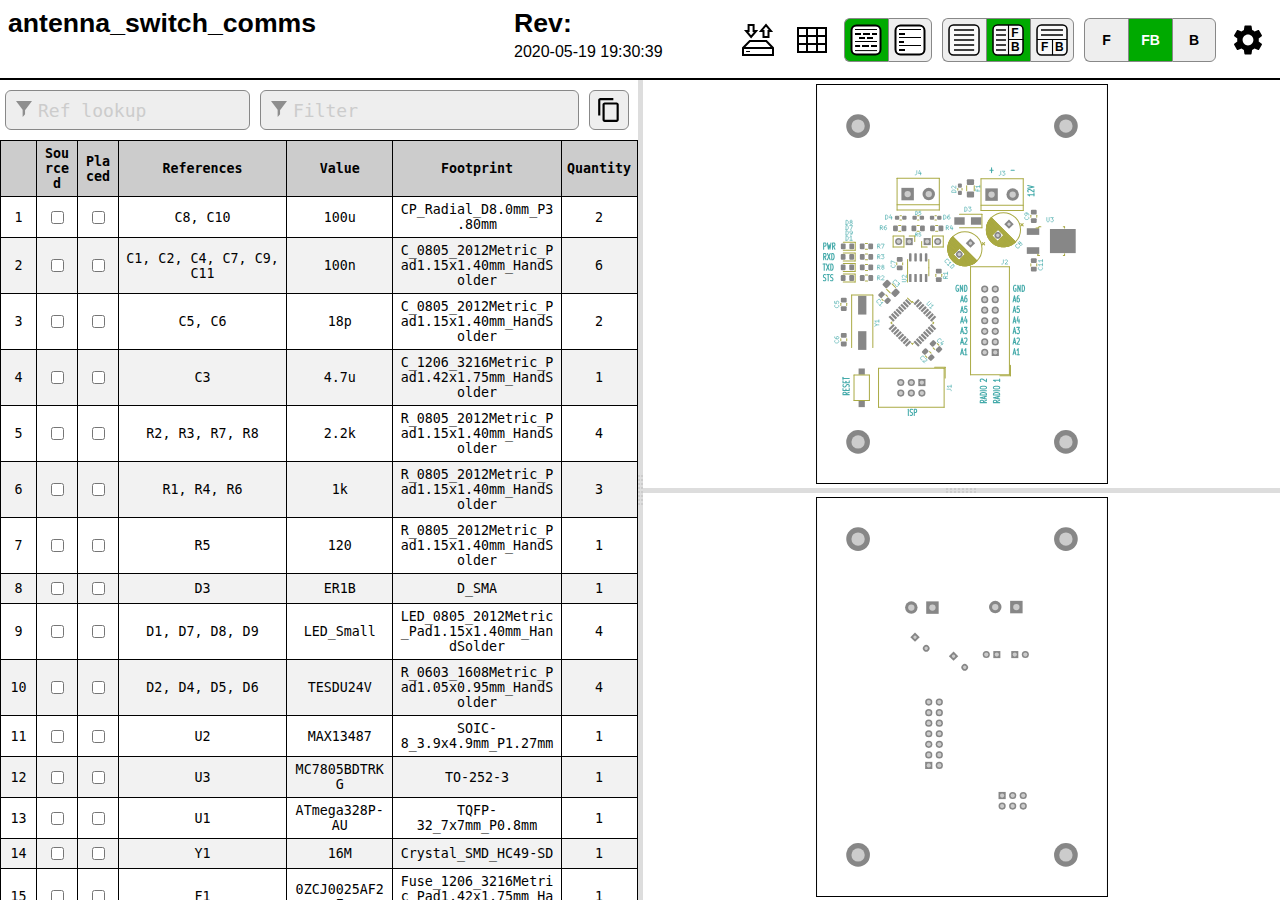
<file: kicad/antenna_switch_comms/bom/ibom.html>
<!DOCTYPE html>
<html lang="en">

<head>
  <meta charset="UTF-8">
  <meta name="viewport" content="width=device-width, initial-scale=1.0">
  <title>Interactive BOM for KiCAD</title>
  <style type="text/css">
:root {
  --pcb-edge-color: black;
  --pad-color: #878787;
  --pad-color-highlight: #D04040;
  --pin1-outline-color: #ffb629;
  --pin1-outline-color-highlight: #b4ff03;
  --silkscreen-edge-color: #aa4;
  --silkscreen-polygon-color: #4aa;
  --silkscreen-text-color: #4aa;
  --fabrication-edge-color: #907651;
  --fabrication-polygon-color: #907651;
  --fabrication-text-color: #a27c24;
  --track-color: #def5f1;
  --track-color-highlight: #D04040;
  --zone-color: #def5f1;
  --zone-color-highlight: #d0404080;
}

html, body {
  margin: 0px;
  height: 100%;
  font-family: Verdana, sans-serif;
}

.dark.topmostdiv {
  --pcb-edge-color: #eee;
  --pad-color: #808080;
  --pin1-outline-color: #ffa800;
  --pin1-outline-color-highlight: #ccff00;
  --track-color: #42524f;
  --zone-color: #42524f;
  background-color: #252c30;
  color: #eee;
}

button {
  background-color: #eee;
  border: 1px solid #888;
  color: black;
  height: 44px;
  width: 44px;
  text-align: center;
  text-decoration: none;
  display: inline-block;
  font-size: 14px;
  font-weight: bolder;
}

.dark button {
  /* This will be inverted */
  background-color: #c3b7b5;
}

button.depressed {
  background-color: #0a0;
  color: white;
}

.dark button.depressed {
  /* This will be inverted */
  background-color: #b3b;
}

button:focus {
  outline: 0;
}

button#tb-btn {
  background-image: url("data:image/svg+xml,%3Csvg xmlns='http://www.w3.org/2000/svg' viewBox='0 0 8.47 8.47'%3E%3Crect transform='translate(0 -288.53)' ry='1.17' y='288.8' x='.27' height='7.94' width='7.94' fill='%23f9f9f9'/%3E%3Cg transform='translate(0 -288.53)'%3E%3Crect width='7.94' height='7.94' x='.27' y='288.8' ry='1.17' fill='none' stroke='%23000' stroke-width='.4' stroke-linejoin='round'/%3E%3Cpath d='M1.32 290.12h5.82M1.32 291.45h5.82' fill='none' stroke='%23000' stroke-width='.4'/%3E%3Cpath d='M4.37 292.5v4.23M.26 292.63H8.2' fill='none' stroke='%23000' stroke-width='.3'/%3E%3Ctext font-weight='700' font-size='3.17' font-family='sans-serif'%3E%3Ctspan x='1.35' y='295.73'%3EF%3C/tspan%3E%3Ctspan x='5.03' y='295.68'%3EB%3C/tspan%3E%3C/text%3E%3C/g%3E%3C/svg%3E%0A");
}

button#lr-btn {
  background-image: url("data:image/svg+xml,%3Csvg xmlns='http://www.w3.org/2000/svg' viewBox='0 0 8.47 8.47'%3E%3Crect transform='translate(0 -288.53)' ry='1.17' y='288.8' x='.27' height='7.94' width='7.94' fill='%23f9f9f9'/%3E%3Cg transform='translate(0 -288.53)'%3E%3Crect width='7.94' height='7.94' x='.27' y='288.8' ry='1.17' fill='none' stroke='%23000' stroke-width='.4' stroke-linejoin='round'/%3E%3Cpath d='M1.06 290.12H3.7m-2.64 1.33H3.7m-2.64 1.32H3.7m-2.64 1.3H3.7m-2.64 1.33H3.7' fill='none' stroke='%23000' stroke-width='.4'/%3E%3Cpath d='M4.37 288.8v7.94m0-4.11h3.96' fill='none' stroke='%23000' stroke-width='.3'/%3E%3Ctext font-weight='700' font-size='3.17' font-family='sans-serif'%3E%3Ctspan x='5.11' y='291.96'%3EF%3C/tspan%3E%3Ctspan x='5.03' y='295.68'%3EB%3C/tspan%3E%3C/text%3E%3C/g%3E%3C/svg%3E%0A");
}

button#bom-btn {
  background-image: url("data:image/svg+xml,%3Csvg xmlns='http://www.w3.org/2000/svg' viewBox='0 0 8.47 8.47'%3E%3Crect transform='translate(0 -288.53)' ry='1.17' y='288.8' x='.27' height='7.94' width='7.94' fill='%23f9f9f9'/%3E%3Cg transform='translate(0 -288.53)' fill='none' stroke='%23000' stroke-width='.4'%3E%3Crect width='7.94' height='7.94' x='.27' y='288.8' ry='1.17' stroke-linejoin='round'/%3E%3Cpath d='M1.59 290.12h5.29M1.59 291.45h5.33M1.59 292.75h5.33M1.59 294.09h5.33M1.59 295.41h5.33'/%3E%3C/g%3E%3C/svg%3E");
}

button#bom-grouped-btn {
  background-image: url("data:image/svg+xml,%3Csvg xmlns='http://www.w3.org/2000/svg' width='32' height='32'%3E%3Cg stroke='%23000' stroke-linejoin='round' class='layer'%3E%3Crect width='29' height='29' x='1.5' y='1.5' stroke-width='2' fill='%23fff' rx='5' ry='5'/%3E%3Cpath stroke-linecap='square' stroke-width='2' d='M6 10h4m4 0h5m4 0h3M6.1 22h3m3.9 0h5m4 0h4m-16-8h4m4 0h4'/%3E%3Cpath stroke-linecap='null' d='M5 17.5h22M5 26.6h22M5 5.5h22'/%3E%3C/g%3E%3C/svg%3E");
}

button#bom-ungrouped-btn {
  background-image: url("data:image/svg+xml,%3Csvg xmlns='http://www.w3.org/2000/svg' width='32' height='32'%3E%3Cg stroke='%23000' stroke-linejoin='round' class='layer'%3E%3Crect width='29' height='29' x='1.5' y='1.5' stroke-width='2' fill='%23fff' rx='5' ry='5'/%3E%3Cpath stroke-linecap='square' stroke-width='2' d='M6 10h4m-4 8h3m-3 8h4'/%3E%3Cpath stroke-linecap='null' d='M5 13.5h22m-22 8h22M5 5.5h22'/%3E%3C/g%3E%3C/svg%3E");
}

button#bom-netlist-btn {
  background-image: url("data:image/svg+xml,%3Csvg xmlns='http://www.w3.org/2000/svg' width='32' height='32'%3E%3Cg fill='none' stroke='%23000' class='layer'%3E%3Crect width='29' height='29' x='1.5' y='1.5' stroke-width='2' fill='%23fff' rx='5' ry='5'/%3E%3Cpath stroke-width='2' d='M6 26l6-6v-8m13.8-6.3l-6 6v8'/%3E%3Ccircle cx='11.8' cy='9.5' r='2.8' stroke-width='2'/%3E%3Ccircle cx='19.8' cy='22.8' r='2.8' stroke-width='2'/%3E%3C/g%3E%3C/svg%3E");
}

button#copy {
  background-image: url("data:image/svg+xml,%3Csvg height='48' viewBox='0 0 48 48' width='48' xmlns='http://www.w3.org/2000/svg'%3E%3Cpath d='M0 0h48v48h-48z' fill='none'/%3E%3Cpath d='M32 2h-24c-2.21 0-4 1.79-4 4v28h4v-28h24v-4zm6 8h-22c-2.21 0-4 1.79-4 4v28c0 2.21 1.79 4 4 4h22c2.21 0 4-1.79 4-4v-28c0-2.21-1.79-4-4-4zm0 32h-22v-28h22v28z'/%3E%3C/svg%3E");
  background-position: 6px 6px;
  background-repeat: no-repeat;
  background-size: 26px 26px;
  border-radius: 6px;
  height: 40px;
  width: 40px;
  margin: 10px 5px;
}

button#copy:active {
    box-shadow: inset 0px 0px 5px #6c6c6c;
}

textarea.clipboard-temp {
  position: fixed;
  top: 0;
  left: 0;
  width: 2em;
  height: 2em;
  padding: 0;
  border: None;
  outline: None;
  box-shadow: None;
  background: transparent;
}

.left-most-button {
  border-right: 0;
  border-top-left-radius: 6px;
  border-bottom-left-radius: 6px;
}

.middle-button {
  border-right: 0;
}

.right-most-button {
  border-top-right-radius: 6px;
  border-bottom-right-radius: 6px;
}

.button-container {
  font-size: 0;
  margin: 10px 10px 10px 0px;
}

.dark .button-container {
  filter: invert(1);
}

.button-container button {
  background-size: 32px 32px;
  background-position: 5px 5px;
  background-repeat: no-repeat;
}

@media print {
  .hideonprint {
    display: none;
  }
}

canvas {
  cursor: crosshair;
}

canvas:active {
  cursor: grabbing;
}

.fileinfo {
  width: 100%;
  max-width: 1000px;
  border: none;
  padding: 5px;
}

.fileinfo .title {
  font-size: 20pt;
  font-weight: bold;
}

.fileinfo td {
  overflow: hidden;
  white-space: nowrap;
  max-width: 1px;
  width: 50%;
  text-overflow: ellipsis;
}

.bom {
  border-collapse: collapse;
  font-family: Consolas, "DejaVu Sans Mono", Monaco, monospace;
  font-size: 10pt;
  table-layout: fixed;
  width: 100%;
  margin-top: 1px;
}

.bom th, .bom td {
  border: 1px solid black;
  padding: 5px;
  word-wrap: break-word;
  text-align: center;
  position: relative;
}

.dark .bom th, .dark .bom td {
  border: 1px solid #777;
}

.bom th {
  background-color: #CCCCCC;
  background-clip: padding-box;
}

.dark .bom th {
  background-color: #3b4749;
}

.bom tr.highlighted:nth-child(n) {
  background-color: #cfc;
}

.dark .bom tr.highlighted:nth-child(n) {
  background-color: #226022;
}

.bom tr:nth-child(even) {
  background-color: #f2f2f2;
}

.dark .bom tr:nth-child(even) {
  background-color: #313b40;
}

.bom tr {
  transition: background-color 0.2s;
}

.bom .numCol {
  width: 25px;
}

.bom .Description {
  width: 10%;
}

.bom .Part {
  width: 10%;
}

.bom .Value {
  width: 15%;
}

.bom .Quantity {
  width: 65px;
}

.bom th .sortmark {
  position: absolute;
  right: 1px;
  top: 1px;
  margin-top: -5px;
  border-width: 5px;
  border-style: solid;
  border-color: transparent transparent #221 transparent;
  transform-origin: 50% 85%;
  transition: opacity 0.2s, transform 0.4s;
}

.dark .bom th .sortmark {
  filter: invert(1);
}

.bom th .sortmark.none {
  opacity: 0;
}

.bom th .sortmark.desc {
  transform: rotate(180deg);
}

.bom th:hover .sortmark.none {
  opacity: 0.5;
}

.bom .bom-checkbox {
  width: 30px;
  position: relative;
  user-select: none;
  -moz-user-select: none;
}

.bom .bom-checkbox:before {
  content: "";
  position: absolute;
  border-width: 15px;
  border-style: solid;
  border-color: #51829f transparent transparent transparent;
  visibility: hidden;
  top: -15px;
}

.bom .bom-checkbox:after {
  content: "Double click to set/unset all";
  position: absolute;
  color: white;
  top: -35px;
  left: -26px;
  background: #51829f;
  padding: 5px 15px;
  border-radius: 8px;
  white-space: nowrap;
  visibility: hidden;
}

.bom .bom-checkbox:hover:before, .bom .bom-checkbox:hover:after {
  visibility: visible;
  transition: visibility 0.2s linear 1s;
}

.split {
  -webkit-box-sizing: border-box;
  -moz-box-sizing: border-box;
  box-sizing: border-box;
  overflow-y: auto;
  overflow-x: hidden;
  background-color: inherit;
}

.split.split-horizontal, .gutter.gutter-horizontal {
  height: 100%;
  float: left;
}

.gutter {
  background-color: #ddd;
  background-repeat: no-repeat;
  background-position: 50%;
  transition: background-color 0.3s;
}

.dark .gutter {
  background-color: #777;
}

.gutter.gutter-horizontal {
  background-image: url('[data-uri]');
  cursor: ew-resize;
  width: 5px;
}

.gutter.gutter-vertical {
  background-image: url('[data-uri]');
  cursor: ns-resize;
  height: 5px;
}

.searchbox {
  float: left;
  height: 40px;
  margin: 10px 5px;
  padding: 12px 32px;
  font-family: Consolas, "DejaVu Sans Mono", Monaco, monospace;
  font-size: 18px;
  box-sizing: border-box;
  border: 1px solid #888;
  border-radius: 6px;
  outline: none;
  background-color: #eee;
  transition: background-color 0.2s, border 0.2s;
  background-image: url('[data-uri]');
  background-position: 10px 10px;
  background-repeat: no-repeat;
}

.dark .searchbox {
  background-color: #111;
  color: #eee;
}

.searchbox::placeholder {
  color: #ccc;
}

.dark .searchbox::placeholder {
  color: #666;
}

.filter {
  width: calc(60% - 64px);
}

.reflookup {
  width: calc(40% - 10px);
}

input[type=text]:focus {
  background-color: white;
  border: 1px solid #333;
}

.dark input[type=text]:focus {
  background-color: #333;
  border: 1px solid #ccc;
}

mark.highlight {
  background-color: #5050ff;
  color: #fff;
  padding: 2px;
  border-radius: 6px;
}

.dark mark.highlight {
  background-color: #76a6da;
  color: #111;
}

.menubtn {
  background-color: white;
  border: none;
  background-image: url("data:image/svg+xml,%3Csvg xmlns='http://www.w3.org/2000/svg' width='36' height='36' viewBox='0 0 20 20'%3E%3Cpath fill='none' d='M0 0h20v20H0V0z'/%3E%3Cpath d='M15.95 10.78c.03-.25.05-.51.05-.78s-.02-.53-.06-.78l1.69-1.32c.15-.12.19-.34.1-.51l-1.6-2.77c-.1-.18-.31-.24-.49-.18l-1.99.8c-.42-.32-.86-.58-1.35-.78L12 2.34c-.03-.2-.2-.34-.4-.34H8.4c-.2 0-.36.14-.39.34l-.3 2.12c-.49.2-.94.47-1.35.78l-1.99-.8c-.18-.07-.39 0-.49.18l-1.6 2.77c-.1.18-.06.39.1.51l1.69 1.32c-.04.25-.07.52-.07.78s.02.53.06.78L2.37 12.1c-.15.12-.19.34-.1.51l1.6 2.77c.1.18.31.24.49.18l1.99-.8c.42.32.86.58 1.35.78l.3 2.12c.04.2.2.34.4.34h3.2c.2 0 .37-.14.39-.34l.3-2.12c.49-.2.94-.47 1.35-.78l1.99.8c.18.07.39 0 .49-.18l1.6-2.77c.1-.18.06-.39-.1-.51l-1.67-1.32zM10 13c-1.65 0-3-1.35-3-3s1.35-3 3-3 3 1.35 3 3-1.35 3-3 3z'/%3E%3C/svg%3E%0A");
  background-position: center;
  background-repeat: no-repeat;
}

.statsbtn {
  background-color: white;
  border: none;
  background-image: url("data:image/svg+xml,%3Csvg width='36' height='36' xmlns='http://www.w3.org/2000/svg'%3E%3Cpath d='M4 6h28v24H4V6zm0 8h28v8H4m9-16v24h10V5.8' fill='none' stroke='%23000' stroke-width='2'/%3E%3C/svg%3E");
  background-position: center;
  background-repeat: no-repeat;
}

.iobtn {
  background-color: white;
  border: none;
  background-image: url("data:image/svg+xml,%3Csvg xmlns='http://www.w3.org/2000/svg' width='36' height='36'%3E%3Cpath fill='none' stroke='%23000' stroke-width='2' d='M3 33v-7l6.8-7h16.5l6.7 7v7H3zM3.2 26H33M21 9l5-5.9 5 6h-2.5V15h-5V9H21zm-4.9 0l-5 6-5-6h2.5V3h5v6h2.5z'/%3E%3Cpath fill='none' stroke='%23000' d='M6.1 29.5H10'/%3E%3C/svg%3E");
  background-position: center;
  background-repeat: no-repeat;
}

.dark .statsbtn, .dark .savebtn, .dark .menubtn, .dark .iobtn {
  filter: invert(1);
}

.flexbox {
  display: flex;
  align-items: center;
  justify-content: space-between;
  width: 100%;
}

.savebtn {
  background-color: #d6d6d6;
  width: auto;
  height: 30px;
  flex-grow: 1;
  margin: 5px;
  border-radius: 4px;
}

.savebtn:active {
  background-color: #0a0;
  color: white;
}

.dark .savebtn:active {
  /* This will be inverted */
  background-color: #b3b;
}

.stats {
  border-collapse: collapse;
  font-size: 12pt;
  table-layout: fixed;
  width: 100%;
  min-width: 450px;
}

.dark .stats td {
  border: 1px solid #bbb;
}

.stats td {
  border: 1px solid black;
  padding: 5px;
  word-wrap: break-word;
  text-align: center;
  position: relative;
}

#checkbox-stats div {
  position: absolute;
  left: 0;
  top: 0;
  height: 100%;
  width: 100%;
  display: flex;
  align-items: center;
  justify-content: center;
}

#checkbox-stats .bar {
  background-color: rgba(28, 251, 0, 0.6);
}

.menu {
  position: relative;
  display: inline-block;
  margin: 10px 10px 10px 0px;
}

.menu-content {
  display: none;
  position: absolute;
  background-color: white;
  right: 0;
  min-width: 300px;
  box-shadow: 0px 8px 16px 0px rgba(0, 0, 0, 0.2);
  z-index: 100;
  padding: 8px;
}

.dark .menu-content {
  background-color: #111;
}

.menu:hover .menu-content {
  display: block;
}

.menu:hover .menubtn, .menu:hover .iobtn, .menu:hover .statsbtn {
  background-color: #eee;
}

.menu-label {
  display: inline-block;
  padding: 8px;
  border: 1px solid #ccc;
  border-top: 0;
  width: calc(100% - 18px);
}

.menu-label-top {
  border-top: 1px solid #ccc;
}

.menu-textbox {
  float: left;
  height: 24px;
  margin: 10px 5px;
  padding: 5px 5px;
  font-family: Consolas, "DejaVu Sans Mono", Monaco, monospace;
  font-size: 14px;
  box-sizing: border-box;
  border: 1px solid #888;
  border-radius: 4px;
  outline: none;
  background-color: #eee;
  transition: background-color 0.2s, border 0.2s;
  width: calc(100% - 10px);
}

.menu-textbox.invalid, .dark .menu-textbox.invalid {
  color: red;
}

.dark .menu-textbox {
  background-color: #222;
  color: #eee;
}

.topmostdiv {
  width: 100%;
  height: 100%;
  background-color: white;
  transition: background-color 0.3s;
}

#top {
  height: 78px;
  border-bottom: 2px solid black;
}

.dark #top {
  border-bottom: 2px solid #ccc;
}

#dbg {
  display: block;
}

::-webkit-scrollbar {
  width: 8px;
}

::-webkit-scrollbar-track {
  background: #aaa;
}

::-webkit-scrollbar-thumb {
  background: #666;
  border-radius: 3px;
}

::-webkit-scrollbar-thumb:hover {
  background: #555;
}

.slider {
  -webkit-appearance: none;
  width: 100%;
  margin: 3px 0;
  padding: 0;
  outline: none;
  opacity: 0.7;
  -webkit-transition: .2s;
  transition: opacity .2s;
  border-radius: 3px;
}

.slider:hover {
  opacity: 1;
}

.slider:focus {
  outline: none;
}

.slider::-webkit-slider-runnable-track {
  -webkit-appearance: none;
  width: 100%;
  height: 8px;
  background: #d3d3d3;
  border-radius: 3px;
  border: none;
}

.slider::-webkit-slider-thumb {
  -webkit-appearance: none;
  width: 15px;
  height: 15px;
  border-radius: 50%;
  background: #0a0;
  cursor: pointer;
  margin-top: -4px;
}

.dark .slider::-webkit-slider-thumb {
  background: #3d3;
}

.slider::-moz-range-thumb {
  width: 15px;
  height: 15px;
  border-radius: 50%;
  background: #0a0;
  cursor: pointer;
}

.slider::-moz-range-track {
  height: 8px;
  background: #d3d3d3;
  border-radius: 3px;
}

.dark .slider::-moz-range-thumb {
  background: #3d3;
}

.slider::-ms-track {
  width: 100%;
  height: 8px;
  border-width: 3px 0;
  background: transparent;
  border-color: transparent;
  color: transparent;
  transition: opacity .2s;
}

.slider::-ms-fill-lower {
  background: #d3d3d3;
  border: none;
  border-radius: 3px;
}

.slider::-ms-fill-upper {
  background: #d3d3d3;
  border: none;
  border-radius: 3px;
}

.slider::-ms-thumb {
  width: 15px;
  height: 15px;
  border-radius: 50%;
  background: #0a0;
  cursor: pointer;
  margin: 0;
}

.shameless-plug {
  font-size: 0.8em;
  text-align: center;
  display: block;
}

a {
  color: #0278a4;
}

.dark a {
  color: #00b9fd;
}

#frontcanvas, #backcanvas {
    touch-action: none;
}

  </style>
  <script type="text/javascript" >
///////////////////////////////////////////////
/*
  Split.js - v1.3.5
  MIT License
  https://github.com/nathancahill/Split.js
*/
!function(e,t){"object"==typeof exports&&"undefined"!=typeof module?module.exports=t():"function"==typeof define&&define.amd?define(t):e.Split=t()}(this,function(){"use strict";var e=window,t=e.document,n="addEventListener",i="removeEventListener",r="getBoundingClientRect",s=function(){return!1},o=e.attachEvent&&!e[n],a=["","-webkit-","-moz-","-o-"].filter(function(e){var n=t.createElement("div");return n.style.cssText="width:"+e+"calc(9px)",!!n.style.length}).shift()+"calc",l=function(e){return"string"==typeof e||e instanceof String?t.querySelector(e):e};return function(u,c){function z(e,t,n){var i=A(y,t,n);Object.keys(i).forEach(function(t){return e.style[t]=i[t]})}function h(e,t){var n=B(y,t);Object.keys(n).forEach(function(t){return e.style[t]=n[t]})}function f(e){var t=E[this.a],n=E[this.b],i=t.size+n.size;t.size=e/this.size*i,n.size=i-e/this.size*i,z(t.element,t.size,this.aGutterSize),z(n.element,n.size,this.bGutterSize)}function m(e){var t;this.dragging&&((t="touches"in e?e.touches[0][b]-this.start:e[b]-this.start)<=E[this.a].minSize+M+this.aGutterSize?t=E[this.a].minSize+this.aGutterSize:t>=this.size-(E[this.b].minSize+M+this.bGutterSize)&&(t=this.size-(E[this.b].minSize+this.bGutterSize)),f.call(this,t),c.onDrag&&c.onDrag())}function g(){var e=E[this.a].element,t=E[this.b].element;this.size=e[r]()[y]+t[r]()[y]+this.aGutterSize+this.bGutterSize,this.start=e[r]()[G]}function d(){var t=this,n=E[t.a].element,r=E[t.b].element;t.dragging&&c.onDragEnd&&c.onDragEnd(),t.dragging=!1,e[i]("mouseup",t.stop),e[i]("touchend",t.stop),e[i]("touchcancel",t.stop),t.parent[i]("mousemove",t.move),t.parent[i]("touchmove",t.move),delete t.stop,delete t.move,n[i]("selectstart",s),n[i]("dragstart",s),r[i]("selectstart",s),r[i]("dragstart",s),n.style.userSelect="",n.style.webkitUserSelect="",n.style.MozUserSelect="",n.style.pointerEvents="",r.style.userSelect="",r.style.webkitUserSelect="",r.style.MozUserSelect="",r.style.pointerEvents="",t.gutter.style.cursor="",t.parent.style.cursor=""}function S(t){var i=this,r=E[i.a].element,o=E[i.b].element;!i.dragging&&c.onDragStart&&c.onDragStart(),t.preventDefault(),i.dragging=!0,i.move=m.bind(i),i.stop=d.bind(i),e[n]("mouseup",i.stop),e[n]("touchend",i.stop),e[n]("touchcancel",i.stop),i.parent[n]("mousemove",i.move),i.parent[n]("touchmove",i.move),r[n]("selectstart",s),r[n]("dragstart",s),o[n]("selectstart",s),o[n]("dragstart",s),r.style.userSelect="none",r.style.webkitUserSelect="none",r.style.MozUserSelect="none",r.style.pointerEvents="none",o.style.userSelect="none",o.style.webkitUserSelect="none",o.style.MozUserSelect="none",o.style.pointerEvents="none",i.gutter.style.cursor=j,i.parent.style.cursor=j,g.call(i)}function v(e){e.forEach(function(t,n){if(n>0){var i=F[n-1],r=E[i.a],s=E[i.b];r.size=e[n-1],s.size=t,z(r.element,r.size,i.aGutterSize),z(s.element,s.size,i.bGutterSize)}})}function p(){F.forEach(function(e){e.parent.removeChild(e.gutter),E[e.a].element.style[y]="",E[e.b].element.style[y]=""})}void 0===c&&(c={});var y,b,G,E,w=l(u[0]).parentNode,D=e.getComputedStyle(w).flexDirection,U=c.sizes||u.map(function(){return 100/u.length}),k=void 0!==c.minSize?c.minSize:100,x=Array.isArray(k)?k:u.map(function(){return k}),L=void 0!==c.gutterSize?c.gutterSize:10,M=void 0!==c.snapOffset?c.snapOffset:30,O=c.direction||"horizontal",j=c.cursor||("horizontal"===O?"ew-resize":"ns-resize"),C=c.gutter||function(e,n){var i=t.createElement("div");return i.className="gutter gutter-"+n,i},A=c.elementStyle||function(e,t,n){var i={};return"string"==typeof t||t instanceof String?i[e]=t:i[e]=o?t+"%":a+"("+t+"% - "+n+"px)",i},B=c.gutterStyle||function(e,t){return n={},n[e]=t+"px",n;var n};"horizontal"===O?(y="width","clientWidth",b="clientX",G="left","paddingLeft"):"vertical"===O&&(y="height","clientHeight",b="clientY",G="top","paddingTop");var F=[];return E=u.map(function(e,t){var i,s={element:l(e),size:U[t],minSize:x[t]};if(t>0&&(i={a:t-1,b:t,dragging:!1,isFirst:1===t,isLast:t===u.length-1,direction:O,parent:w},i.aGutterSize=L,i.bGutterSize=L,i.isFirst&&(i.aGutterSize=L/2),i.isLast&&(i.bGutterSize=L/2),"row-reverse"===D||"column-reverse"===D)){var a=i.a;i.a=i.b,i.b=a}if(!o&&t>0){var c=C(t,O);h(c,L),c[n]("mousedown",S.bind(i)),c[n]("touchstart",S.bind(i)),w.insertBefore(c,s.element),i.gutter=c}0===t||t===u.length-1?z(s.element,s.size,L/2):z(s.element,s.size,L);var f=s.element[r]()[y];return f<s.minSize&&(s.minSize=f),t>0&&F.push(i),s}),o?{setSizes:v,destroy:p}:{setSizes:v,getSizes:function(){return E.map(function(e){return e.size})},collapse:function(e){if(e===F.length){var t=F[e-1];g.call(t),o||f.call(t,t.size-t.bGutterSize)}else{var n=F[e];g.call(n),o||f.call(n,n.aGutterSize)}},destroy:p}}});

///////////////////////////////////////////////

///////////////////////////////////////////////
// Copyright (c) 2013 Pieroxy <pieroxy@pieroxy.net>
// This work is free. You can redistribute it and/or modify it
// under the terms of the WTFPL, Version 2
// For more information see LICENSE.txt or http://www.wtfpl.net/
//
// For more information, the home page:
// http://pieroxy.net/blog/pages/lz-string/testing.html
//
// LZ-based compression algorithm, version 1.4.4
var LZString=function(){var o=String.fromCharCode,i={};var n={decompressFromBase64:function(o){return null==o?"":""==o?null:n._decompress(o.length,32,function(n){return function(o,n){if(!i[o]){i[o]={};for(var t=0;t<o.length;t++)i[o][o.charAt(t)]=t}return i[o][n]}("ABCDEFGHIJKLMNOPQRSTUVWXYZabcdefghijklmnopqrstuvwxyz0123456789+/=",o.charAt(n))})},_decompress:function(i,n,t){var r,e,a,s,p,u,l,f=[],c=4,d=4,h=3,v="",g=[],m={val:t(0),position:n,index:1};for(r=0;r<3;r+=1)f[r]=r;for(a=0,p=Math.pow(2,2),u=1;u!=p;)s=m.val&m.position,m.position>>=1,0==m.position&&(m.position=n,m.val=t(m.index++)),a|=(s>0?1:0)*u,u<<=1;switch(a){case 0:for(a=0,p=Math.pow(2,8),u=1;u!=p;)s=m.val&m.position,m.position>>=1,0==m.position&&(m.position=n,m.val=t(m.index++)),a|=(s>0?1:0)*u,u<<=1;l=o(a);break;case 1:for(a=0,p=Math.pow(2,16),u=1;u!=p;)s=m.val&m.position,m.position>>=1,0==m.position&&(m.position=n,m.val=t(m.index++)),a|=(s>0?1:0)*u,u<<=1;l=o(a);break;case 2:return""}for(f[3]=l,e=l,g.push(l);;){if(m.index>i)return"";for(a=0,p=Math.pow(2,h),u=1;u!=p;)s=m.val&m.position,m.position>>=1,0==m.position&&(m.position=n,m.val=t(m.index++)),a|=(s>0?1:0)*u,u<<=1;switch(l=a){case 0:for(a=0,p=Math.pow(2,8),u=1;u!=p;)s=m.val&m.position,m.position>>=1,0==m.position&&(m.position=n,m.val=t(m.index++)),a|=(s>0?1:0)*u,u<<=1;f[d++]=o(a),l=d-1,c--;break;case 1:for(a=0,p=Math.pow(2,16),u=1;u!=p;)s=m.val&m.position,m.position>>=1,0==m.position&&(m.position=n,m.val=t(m.index++)),a|=(s>0?1:0)*u,u<<=1;f[d++]=o(a),l=d-1,c--;break;case 2:return g.join("")}if(0==c&&(c=Math.pow(2,h),h++),f[l])v=f[l];else{if(l!==d)return null;v=e+e.charAt(0)}g.push(v),f[d++]=e+v.charAt(0),e=v,0==--c&&(c=Math.pow(2,h),h++)}}};return n}();"function"==typeof define&&define.amd?define(function(){return LZString}):"undefined"!=typeof module&&null!=module?module.exports=LZString:"undefined"!=typeof angular&&null!=angular&&angular.module("LZString",[]).factory("LZString",function(){return LZString});
///////////////////////////////////////////////

///////////////////////////////////////////////
/*!
 * PEP v0.4.3 | https://github.com/jquery/PEP
 * Copyright jQuery Foundation and other contributors | http://jquery.org/license
 */
!function(a,b){"object"==typeof exports&&"undefined"!=typeof module?module.exports=b():"function"==typeof define&&define.amd?define(b):a.PointerEventsPolyfill=b()}(this,function(){"use strict";function a(a,b){b=b||Object.create(null);var c=document.createEvent("Event");c.initEvent(a,b.bubbles||!1,b.cancelable||!1);
for(var d,e=2;e<m.length;e++)d=m[e],c[d]=b[d]||n[e];c.buttons=b.buttons||0;
var f=0;return f=b.pressure&&c.buttons?b.pressure:c.buttons?.5:0,c.x=c.clientX,c.y=c.clientY,c.pointerId=b.pointerId||0,c.width=b.width||0,c.height=b.height||0,c.pressure=f,c.tiltX=b.tiltX||0,c.tiltY=b.tiltY||0,c.twist=b.twist||0,c.tangentialPressure=b.tangentialPressure||0,c.pointerType=b.pointerType||"",c.hwTimestamp=b.hwTimestamp||0,c.isPrimary=b.isPrimary||!1,c}function b(){this.array=[],this.size=0}function c(a,b,c,d){this.addCallback=a.bind(d),this.removeCallback=b.bind(d),this.changedCallback=c.bind(d),A&&(this.observer=new A(this.mutationWatcher.bind(this)))}function d(a){return"body /shadow-deep/ "+e(a)}function e(a){return'[touch-action="'+a+'"]'}function f(a){return"{ -ms-touch-action: "+a+"; touch-action: "+a+"; }"}function g(){if(F){D.forEach(function(a){String(a)===a?(E+=e(a)+f(a)+"\n",G&&(E+=d(a)+f(a)+"\n")):(E+=a.selectors.map(e)+f(a.rule)+"\n",G&&(E+=a.selectors.map(d)+f(a.rule)+"\n"))});var a=document.createElement("style");a.textContent=E,document.head.appendChild(a)}}function h(){if(!window.PointerEvent){if(window.PointerEvent=a,window.navigator.msPointerEnabled){var b=window.navigator.msMaxTouchPoints;Object.defineProperty(window.navigator,"maxTouchPoints",{value:b,enumerable:!0}),u.registerSource("ms",_)}else Object.defineProperty(window.navigator,"maxTouchPoints",{value:0,enumerable:!0}),u.registerSource("mouse",N),void 0!==window.ontouchstart&&u.registerSource("touch",V);u.register(document)}}function i(a){if(!u.pointermap.has(a)){var b=new Error("InvalidPointerId");throw b.name="InvalidPointerId",b}}function j(a){for(var b=a.parentNode;b&&b!==a.ownerDocument;)b=b.parentNode;if(!b){var c=new Error("InvalidStateError");throw c.name="InvalidStateError",c}}function k(a){var b=u.pointermap.get(a);return 0!==b.buttons}function l(){window.Element&&!Element.prototype.setPointerCapture&&Object.defineProperties(Element.prototype,{setPointerCapture:{value:W},releasePointerCapture:{value:X},hasPointerCapture:{value:Y}})}
var m=["bubbles","cancelable","view","detail","screenX","screenY","clientX","clientY","ctrlKey","altKey","shiftKey","metaKey","button","relatedTarget","pageX","pageY"],n=[!1,!1,null,null,0,0,0,0,!1,!1,!1,!1,0,null,0,0],o=window.Map&&window.Map.prototype.forEach,p=o?Map:b;b.prototype={set:function(a,b){return void 0===b?this["delete"](a):(this.has(a)||this.size++,void(this.array[a]=b))},has:function(a){return void 0!==this.array[a]},"delete":function(a){this.has(a)&&(delete this.array[a],this.size--)},get:function(a){return this.array[a]},clear:function(){this.array.length=0,this.size=0},forEach:function(a,b){return this.array.forEach(function(c,d){a.call(b,c,d,this)},this)}};var q=["bubbles","cancelable","view","detail","screenX","screenY","clientX","clientY","ctrlKey","altKey","shiftKey","metaKey","button","relatedTarget","buttons","pointerId","width","height","pressure","tiltX","tiltY","pointerType","hwTimestamp","isPrimary","type","target","currentTarget","which","pageX","pageY","timeStamp"],r=[!1,!1,null,null,0,0,0,0,!1,!1,!1,!1,0,null,0,0,0,0,0,0,0,"",0,!1,"",null,null,0,0,0,0],s={pointerover:1,pointerout:1,pointerenter:1,pointerleave:1},t="undefined"!=typeof SVGElementInstance,u={pointermap:new p,eventMap:Object.create(null),captureInfo:Object.create(null),eventSources:Object.create(null),eventSourceList:[],registerSource:function(a,b){var c=b,d=c.events;d&&(d.forEach(function(a){c[a]&&(this.eventMap[a]=c[a].bind(c))},this),this.eventSources[a]=c,this.eventSourceList.push(c))},register:function(a){for(var b,c=this.eventSourceList.length,d=0;d<c&&(b=this.eventSourceList[d]);d++)
b.register.call(b,a)},unregister:function(a){for(var b,c=this.eventSourceList.length,d=0;d<c&&(b=this.eventSourceList[d]);d++)
b.unregister.call(b,a)},contains:function(a,b){try{return a.contains(b)}catch(c){return!1}},down:function(a){a.bubbles=!0,this.fireEvent("pointerdown",a)},move:function(a){a.bubbles=!0,this.fireEvent("pointermove",a)},up:function(a){a.bubbles=!0,this.fireEvent("pointerup",a)},enter:function(a){a.bubbles=!1,this.fireEvent("pointerenter",a)},leave:function(a){a.bubbles=!1,this.fireEvent("pointerleave",a)},over:function(a){a.bubbles=!0,this.fireEvent("pointerover",a)},out:function(a){a.bubbles=!0,this.fireEvent("pointerout",a)},cancel:function(a){a.bubbles=!0,this.fireEvent("pointercancel",a)},leaveOut:function(a){this.out(a),this.propagate(a,this.leave,!1)},enterOver:function(a){this.over(a),this.propagate(a,this.enter,!0)},eventHandler:function(a){if(!a._handledByPE){var b=a.type,c=this.eventMap&&this.eventMap[b];c&&c(a),a._handledByPE=!0}},listen:function(a,b){b.forEach(function(b){this.addEvent(a,b)},this)},unlisten:function(a,b){b.forEach(function(b){this.removeEvent(a,b)},this)},addEvent:function(a,b){a.addEventListener(b,this.boundHandler)},removeEvent:function(a,b){a.removeEventListener(b,this.boundHandler)},makeEvent:function(b,c){this.captureInfo[c.pointerId]&&(c.relatedTarget=null);var d=new a(b,c);return c.preventDefault&&(d.preventDefault=c.preventDefault),d._target=d._target||c.target,d},fireEvent:function(a,b){var c=this.makeEvent(a,b);return this.dispatchEvent(c)},cloneEvent:function(a){for(var b,c=Object.create(null),d=0;d<q.length;d++)b=q[d],c[b]=a[b]||r[d],!t||"target"!==b&&"relatedTarget"!==b||c[b]instanceof SVGElementInstance&&(c[b]=c[b].correspondingUseElement);return a.preventDefault&&(c.preventDefault=function(){a.preventDefault()}),c},getTarget:function(a){var b=this.captureInfo[a.pointerId];return b?a._target!==b&&a.type in s?void 0:b:a._target},propagate:function(a,b,c){for(var d=a.target,e=[];d!==document&&!d.contains(a.relatedTarget);) if(e.push(d),d=d.parentNode,!d)return;c&&e.reverse(),e.forEach(function(c){a.target=c,b.call(this,a)},this)},setCapture:function(b,c,d){this.captureInfo[b]&&this.releaseCapture(b,d),this.captureInfo[b]=c,this.implicitRelease=this.releaseCapture.bind(this,b,d),document.addEventListener("pointerup",this.implicitRelease),document.addEventListener("pointercancel",this.implicitRelease);var e=new a("gotpointercapture");e.pointerId=b,e._target=c,d||this.asyncDispatchEvent(e)},releaseCapture:function(b,c){var d=this.captureInfo[b];if(d){this.captureInfo[b]=void 0,document.removeEventListener("pointerup",this.implicitRelease),document.removeEventListener("pointercancel",this.implicitRelease);var e=new a("lostpointercapture");e.pointerId=b,e._target=d,c||this.asyncDispatchEvent(e)}},dispatchEvent:/*scope.external.dispatchEvent || */function(a){var b=this.getTarget(a);if(b)return b.dispatchEvent(a)},asyncDispatchEvent:function(a){requestAnimationFrame(this.dispatchEvent.bind(this,a))}};u.boundHandler=u.eventHandler.bind(u);var v={shadow:function(a){if(a)return a.shadowRoot||a.webkitShadowRoot},canTarget:function(a){return a&&Boolean(a.elementFromPoint)},targetingShadow:function(a){var b=this.shadow(a);if(this.canTarget(b))return b},olderShadow:function(a){var b=a.olderShadowRoot;if(!b){var c=a.querySelector("shadow");c&&(b=c.olderShadowRoot)}return b},allShadows:function(a){for(var b=[],c=this.shadow(a);c;)b.push(c),c=this.olderShadow(c);return b},searchRoot:function(a,b,c){if(a){var d,e,f=a.elementFromPoint(b,c);for(e=this.targetingShadow(f);e;){if(d=e.elementFromPoint(b,c)){var g=this.targetingShadow(d);return this.searchRoot(g,b,c)||d} e=this.olderShadow(e)} return f}},owner:function(a){
for(var b=a;b.parentNode;)b=b.parentNode;
return b.nodeType!==Node.DOCUMENT_NODE&&b.nodeType!==Node.DOCUMENT_FRAGMENT_NODE&&(b=document),b},findTarget:function(a){var b=a.clientX,c=a.clientY,d=this.owner(a.target);
return d.elementFromPoint(b,c)||(d=document),this.searchRoot(d,b,c)}},w=Array.prototype.forEach.call.bind(Array.prototype.forEach),x=Array.prototype.map.call.bind(Array.prototype.map),y=Array.prototype.slice.call.bind(Array.prototype.slice),z=Array.prototype.filter.call.bind(Array.prototype.filter),A=window.MutationObserver||window.WebKitMutationObserver,B="[touch-action]",C={subtree:!0,childList:!0,attributes:!0,attributeOldValue:!0,attributeFilter:["touch-action"]};c.prototype={watchSubtree:function(a){
//
this.observer&&v.canTarget(a)&&this.observer.observe(a,C)},enableOnSubtree:function(a){this.watchSubtree(a),a===document&&"complete"!==document.readyState?this.installOnLoad():this.installNewSubtree(a)},installNewSubtree:function(a){w(this.findElements(a),this.addElement,this)},findElements:function(a){return a.querySelectorAll?a.querySelectorAll(B):[]},removeElement:function(a){this.removeCallback(a)},addElement:function(a){this.addCallback(a)},elementChanged:function(a,b){this.changedCallback(a,b)},concatLists:function(a,b){return a.concat(y(b))},
installOnLoad:function(){document.addEventListener("readystatechange",function(){"complete"===document.readyState&&this.installNewSubtree(document)}.bind(this))},isElement:function(a){return a.nodeType===Node.ELEMENT_NODE},flattenMutationTree:function(a){
var b=x(a,this.findElements,this);
return b.push(z(a,this.isElement)),b.reduce(this.concatLists,[])},mutationWatcher:function(a){a.forEach(this.mutationHandler,this)},mutationHandler:function(a){if("childList"===a.type){var b=this.flattenMutationTree(a.addedNodes);b.forEach(this.addElement,this);var c=this.flattenMutationTree(a.removedNodes);c.forEach(this.removeElement,this)}else"attributes"===a.type&&this.elementChanged(a.target,a.oldValue)}};var D=["none","auto","pan-x","pan-y",{rule:"pan-x pan-y",selectors:["pan-x pan-y","pan-y pan-x"]}],E="",F=window.PointerEvent||window.MSPointerEvent,G=!window.ShadowDOMPolyfill&&document.head.createShadowRoot,H=u.pointermap,I=25,J=[1,4,2,8,16],K=!1;try{K=1===new MouseEvent("test",{buttons:1}).buttons}catch(L){}
var M,N={POINTER_ID:1,POINTER_TYPE:"mouse",events:["mousedown","mousemove","mouseup","mouseover","mouseout"],register:function(a){u.listen(a,this.events)},unregister:function(a){u.unlisten(a,this.events)},lastTouches:[],
isEventSimulatedFromTouch:function(a){for(var b,c=this.lastTouches,d=a.clientX,e=a.clientY,f=0,g=c.length;f<g&&(b=c[f]);f++){
var h=Math.abs(d-b.x),i=Math.abs(e-b.y);if(h<=I&&i<=I)return!0}},prepareEvent:function(a){var b=u.cloneEvent(a),c=b.preventDefault;return b.preventDefault=function(){a.preventDefault(),c()},b.pointerId=this.POINTER_ID,b.isPrimary=!0,b.pointerType=this.POINTER_TYPE,b},prepareButtonsForMove:function(a,b){var c=H.get(this.POINTER_ID);
0!==b.which&&c?a.buttons=c.buttons:a.buttons=0,b.buttons=a.buttons},mousedown:function(a){if(!this.isEventSimulatedFromTouch(a)){var b=H.get(this.POINTER_ID),c=this.prepareEvent(a);K||(c.buttons=J[c.button],b&&(c.buttons|=b.buttons),a.buttons=c.buttons),H.set(this.POINTER_ID,a),b&&0!==b.buttons?u.move(c):u.down(c)}},mousemove:function(a){if(!this.isEventSimulatedFromTouch(a)){var b=this.prepareEvent(a);K||this.prepareButtonsForMove(b,a),b.button=-1,H.set(this.POINTER_ID,a),u.move(b)}},mouseup:function(a){if(!this.isEventSimulatedFromTouch(a)){var b=H.get(this.POINTER_ID),c=this.prepareEvent(a);if(!K){var d=J[c.button];
c.buttons=b?b.buttons&~d:0,a.buttons=c.buttons}H.set(this.POINTER_ID,a),
c.buttons&=~J[c.button],0===c.buttons?u.up(c):u.move(c)}},mouseover:function(a){if(!this.isEventSimulatedFromTouch(a)){var b=this.prepareEvent(a);K||this.prepareButtonsForMove(b,a),b.button=-1,H.set(this.POINTER_ID,a),u.enterOver(b)}},mouseout:function(a){if(!this.isEventSimulatedFromTouch(a)){var b=this.prepareEvent(a);K||this.prepareButtonsForMove(b,a),b.button=-1,u.leaveOut(b)}},cancel:function(a){var b=this.prepareEvent(a);u.cancel(b),this.deactivateMouse()},deactivateMouse:function(){H["delete"](this.POINTER_ID)}},O=u.captureInfo,P=v.findTarget.bind(v),Q=v.allShadows.bind(v),R=u.pointermap,S=2500,T=200,U="touch-action",V={events:["touchstart","touchmove","touchend","touchcancel"],register:function(a){M.enableOnSubtree(a)},unregister:function(){},elementAdded:function(a){var b=a.getAttribute(U),c=this.touchActionToScrollType(b);c&&(a._scrollType=c,u.listen(a,this.events),
Q(a).forEach(function(a){a._scrollType=c,u.listen(a,this.events)},this))},elementRemoved:function(a){a._scrollType=void 0,u.unlisten(a,this.events),
Q(a).forEach(function(a){a._scrollType=void 0,u.unlisten(a,this.events)},this)},elementChanged:function(a,b){var c=a.getAttribute(U),d=this.touchActionToScrollType(c),e=this.touchActionToScrollType(b);
d&&e?(a._scrollType=d,Q(a).forEach(function(a){a._scrollType=d},this)):e?this.elementRemoved(a):d&&this.elementAdded(a)},scrollTypes:{EMITTER:"none",XSCROLLER:"pan-x",YSCROLLER:"pan-y",SCROLLER:/^(?:pan-x pan-y)|(?:pan-y pan-x)|auto$/},touchActionToScrollType:function(a){var b=a,c=this.scrollTypes;return"none"===b?"none":b===c.XSCROLLER?"X":b===c.YSCROLLER?"Y":c.SCROLLER.exec(b)?"XY":void 0},POINTER_TYPE:"touch",firstTouch:null,isPrimaryTouch:function(a){return this.firstTouch===a.identifier},setPrimaryTouch:function(a){
(0===R.size||1===R.size&&R.has(1))&&(this.firstTouch=a.identifier,this.firstXY={X:a.clientX,Y:a.clientY},this.scrolling=!1,this.cancelResetClickCount())},removePrimaryPointer:function(a){a.isPrimary&&(this.firstTouch=null,this.firstXY=null,this.resetClickCount())},clickCount:0,resetId:null,resetClickCount:function(){var a=function(){this.clickCount=0,this.resetId=null}.bind(this);this.resetId=setTimeout(a,T)},cancelResetClickCount:function(){this.resetId&&clearTimeout(this.resetId)},typeToButtons:function(a){var b=0;return"touchstart"!==a&&"touchmove"!==a||(b=1),b},touchToPointer:function(a){var b=this.currentTouchEvent,c=u.cloneEvent(a),d=c.pointerId=a.identifier+2;c.target=O[d]||P(c),c.bubbles=!0,c.cancelable=!0,c.detail=this.clickCount,c.button=0,c.buttons=this.typeToButtons(b.type),c.width=2*(a.radiusX||a.webkitRadiusX||0),c.height=2*(a.radiusY||a.webkitRadiusY||0),c.pressure=a.force||a.webkitForce||.5,c.isPrimary=this.isPrimaryTouch(a),c.pointerType=this.POINTER_TYPE,
c.altKey=b.altKey,c.ctrlKey=b.ctrlKey,c.metaKey=b.metaKey,c.shiftKey=b.shiftKey;
var e=this;return c.preventDefault=function(){e.scrolling=!1,e.firstXY=null,b.preventDefault()},c},processTouches:function(a,b){var c=a.changedTouches;this.currentTouchEvent=a;for(var d,e=0;e<c.length;e++)d=c[e],b.call(this,this.touchToPointer(d))},
shouldScroll:function(a){if(this.firstXY){var b,c=a.currentTarget._scrollType;if("none"===c)
b=!1;else if("XY"===c)
b=!0;else{var d=a.changedTouches[0],e=c,f="Y"===c?"X":"Y",g=Math.abs(d["client"+e]-this.firstXY[e]),h=Math.abs(d["client"+f]-this.firstXY[f]);
b=g>=h}return this.firstXY=null,b}},findTouch:function(a,b){for(var c,d=0,e=a.length;d<e&&(c=a[d]);d++)if(c.identifier===b)return!0},
vacuumTouches:function(a){var b=a.touches;
if(R.size>=b.length){var c=[];R.forEach(function(a,d){
if(1!==d&&!this.findTouch(b,d-2)){var e=a.out;c.push(e)}},this),c.forEach(this.cancelOut,this)}},touchstart:function(a){this.vacuumTouches(a),this.setPrimaryTouch(a.changedTouches[0]),this.dedupSynthMouse(a),this.scrolling||(this.clickCount++,this.processTouches(a,this.overDown))},overDown:function(a){R.set(a.pointerId,{target:a.target,out:a,outTarget:a.target}),u.enterOver(a),u.down(a)},touchmove:function(a){this.scrolling||(this.shouldScroll(a)?(this.scrolling=!0,this.touchcancel(a)):(a.preventDefault(),this.processTouches(a,this.moveOverOut)))},moveOverOut:function(a){var b=a,c=R.get(b.pointerId);
if(c){var d=c.out,e=c.outTarget;u.move(b),d&&e!==b.target&&(d.relatedTarget=b.target,b.relatedTarget=e,
d.target=e,b.target?(u.leaveOut(d),u.enterOver(b)):(
b.target=e,b.relatedTarget=null,this.cancelOut(b))),c.out=b,c.outTarget=b.target}},touchend:function(a){this.dedupSynthMouse(a),this.processTouches(a,this.upOut)},upOut:function(a){this.scrolling||(u.up(a),u.leaveOut(a)),this.cleanUpPointer(a)},touchcancel:function(a){this.processTouches(a,this.cancelOut)},cancelOut:function(a){u.cancel(a),u.leaveOut(a),this.cleanUpPointer(a)},cleanUpPointer:function(a){R["delete"](a.pointerId),this.removePrimaryPointer(a)},
dedupSynthMouse:function(a){var b=N.lastTouches,c=a.changedTouches[0];
if(this.isPrimaryTouch(c)){
var d={x:c.clientX,y:c.clientY};b.push(d);var e=function(a,b){var c=a.indexOf(b);c>-1&&a.splice(c,1)}.bind(null,b,d);setTimeout(e,S)}}};M=new c(V.elementAdded,V.elementRemoved,V.elementChanged,V);var W,X,Y,Z=u.pointermap,$=window.MSPointerEvent&&"number"==typeof window.MSPointerEvent.MSPOINTER_TYPE_MOUSE,_={events:["MSPointerDown","MSPointerMove","MSPointerUp","MSPointerOut","MSPointerOver","MSPointerCancel","MSGotPointerCapture","MSLostPointerCapture"],register:function(a){u.listen(a,this.events)},unregister:function(a){u.unlisten(a,this.events)},POINTER_TYPES:["","unavailable","touch","pen","mouse"],prepareEvent:function(a){var b=a;return $&&(b=u.cloneEvent(a),b.pointerType=this.POINTER_TYPES[a.pointerType]),b},cleanup:function(a){Z["delete"](a)},MSPointerDown:function(a){Z.set(a.pointerId,a);var b=this.prepareEvent(a);u.down(b)},MSPointerMove:function(a){var b=this.prepareEvent(a);u.move(b)},MSPointerUp:function(a){var b=this.prepareEvent(a);u.up(b),this.cleanup(a.pointerId)},MSPointerOut:function(a){var b=this.prepareEvent(a);u.leaveOut(b)},MSPointerOver:function(a){var b=this.prepareEvent(a);u.enterOver(b)},MSPointerCancel:function(a){var b=this.prepareEvent(a);u.cancel(b),this.cleanup(a.pointerId)},MSLostPointerCapture:function(a){var b=u.makeEvent("lostpointercapture",a);u.dispatchEvent(b)},MSGotPointerCapture:function(a){var b=u.makeEvent("gotpointercapture",a);u.dispatchEvent(b)}},aa=window.navigator;aa.msPointerEnabled?(W=function(a){i(a),j(this),k(a)&&(u.setCapture(a,this,!0),this.msSetPointerCapture(a))},X=function(a){i(a),u.releaseCapture(a,!0),this.msReleasePointerCapture(a)}):(W=function(a){i(a),j(this),k(a)&&u.setCapture(a,this)},X=function(a){i(a),u.releaseCapture(a)}),Y=function(a){return!!u.captureInfo[a]},g(),h(),l();var ba={dispatcher:u,Installer:c,PointerEvent:a,PointerMap:p,targetFinding:v};return ba});

///////////////////////////////////////////////

///////////////////////////////////////////////
var config = {"dark_mode": false, "show_pads": true, "show_fabrication": false, "show_silkscreen": true, "highlight_pin1": false, "redraw_on_drag": true, "board_rotation": 0, "checkboxes": "Sourced,Placed", "bom_view": "left-right", "layer_view": "FB", "extra_fields": []}
///////////////////////////////////////////////

///////////////////////////////////////////////
var pcbdata = JSON.parse(LZString.decompressFromBase64("[base64]/[base64]/ld5OkImJFP9gbpDKZAGpI9zeYnY4KE6pRSnpXLFWYVWqNZltbr9aciyASxa/FaKzdHWNay7doHQuovaDgmJqJQyI3vZ3Q1MAJIAZQACn3o4O4wChYPkxKJ+np0zAZswXPMCyNT81zLYstyrGs6xiCQPREagxFBMgzybPEyCDJgQyZAAlABRR8iIAFTfAdR0/QFhSTPhxzTKcZyzPCc0XfNl0gs11xWTdbXtHdigQ3ZXWJShSRPYYfT2dRqGoW9CIAQQAEXvAB5URKJjGjv1HX9U0nDM1QUNjQKXYEVygjdywEjgHVCeD92+V1CwkGSGjkhTgy7WwCNUjTsHJbSP2HIERQM/9mKA0QQNzCzDSsnjoNXWDyCE516xEd1PW9YJ1EJNDvLw3ypiU4KGKjKiRV0kcIoYv8mOMjgw1MzVzM4yzuNLGyYLs4Fq13ESXOQsgpIuYJXSoCQyDQ85ipKUqmAAcQAORUkLqLCuix0aozALVVq4o48Ckp6vjbMrAanKynK1HG/IZPUV0JNJRTbCUkRNpq7afwawyAJYnAjrM+LOsS7reOMfirsNQbhOchtRoegpgmwiC5uk96yuJb7+V+/T/qi5rgba+cwdOyGUutfq4Zut1kby0Q8U0MQUOxpglNdPGh3jcL6KYRj9qB7AQfaimuJNZLetS2mMr3W7GfmtHCRJBb8I+9Qedq/ndoB6LDrJ9iwMl4tpYuvrYfl4akdy5XmZe8R1aWkAlLxbWCfqwW9sBmKxfJk7TdXc3ocu7dHKGxGW00YkyBkqbQlmm8fLvFb1o9vmdsipqDsTY6Ta6qXztDy3w/hzKYmJGO45Vok3pTpklK1yr+x0z2BbFH2Dbz0HA8Ls3i5hsv6d2KuJJrh3pHPDnXfdlv3y2zO/u9/WSdi3uC4houoaHuDI6ysfY5klnKDZ53U9d7n5+q/Gl8Jlfidz1R84SwsqZlmmrYjhGD+r4+qEpJjC4M8lK42vm3O+XtO6ryfuvcWfct4Dx3mHPeP9K5/3yoVOOICKqCyqhAr8dUO5C19iZF+4M37b2pmlOm+90Hjyei9Yk9cSoX0+hnQhuts7CxikbDqlMqEfxodbKO8hKDulbKIV0mg8R4nPkyR8ZFHwcNosvaBj8Rb+2Nq/CCgiLayy/uXBWiFCQSMmi9eQ8jbBkQABobXAaFSBxCu5ry0fwoO1l9Gf2HnQ3YYizFSNMWIIBj0Z4ETsSovSUCSHd1JuQgRSDqFy2/[base64]/aXn7rA6fHCTM/mEjGlNea0ar5xpvqKRN3DSGsXgZvHIL7d7Aw/fMr9bKcNDuLfhwDMR2niMDO6UyfzxJszECzAlC03XfF01W1yVaZUSRxTNPtkDsPjA0/[base64]/7c3PNlsQoN/bJ7wfZXG1Dj4LbVhY7BwVIkSOtso649CqahmxIQXUNGsQPMCt3qTTwkrsmyufaq+lT9376u/sa/NoHPyJISDi0x7KTZqByJO9tgNVBiQS7B/[base64]/9FD2NCcDVXRCRWswUyMVCW8Y5sV/CCiq9hDE9Adx8XJxISQNByRrtz8aBs8QsLMicrDQh/[base64]/[base64]/kqzAzBS8ziDXRgKNTs8XSILaC3zRIXoTsq4cCELIjyTVzUI/QV8tSDlni+SmzkCpyZS4j2zHjJBQiW8EK7c/[base64]/lFi59H9eKe9FSQsaBfCNByLnzejWzJLlMQsaQaSuK2kaM3QhjbKJ4TlTCnYBLCUtKBrHKhqGqQUcCz0xoTNhgAKq0e9M8aAUJ/8qrgrxLMr3TlMi8DrOKOS1CqqULjMDl2kkzV1ycwVlqwSiz6CGrjdzwMKzi/lQU+qzLuqHygDkrT4ZK5I7LJyHLIKwrsphLrworbqaRZklKdi9lmDyqSQAxaK/[base64]/R3LCrLyAzETxI2lgU1Bn9ZFRqwKaqQq3S2T5bZcxpi9NgCQvQrj/[base64]/85JDrtzfCGK4aB7Xaf7YwUSCpsysk6BsLram6GNn9e1Ri4qlrP6DbiHwqhMq1si0H1dWDH7ESMyCRSRsymFsUQ1a7Vr66qRZFV0mG2jkyoM/[base64]/9bHWbs7vqEHnoJcuGeNxsWFQbrnXHHZnr3m7HUmun9ntryHLGlTVnTmCLmwWRgXBK5q6NTNNG7nz6Hm4zRs5JLLsz9m5JZkQan6vI0JDqV8Li+77Lymhq2tY4xIpDLxqm588npBY5Ojn8LzAwqy/[base64]/XRIx75yIaTDaBSREc6XNsNyPW6MZpkMhbqqyn22V69KjrLEcCl1gMaQryBSkwliRyzWaBe0ZotXk3O2jxrwqX5IK13mULIMTruzyqnM7dW2SXp2HG/87SIncz5dV35KkjN25pbLd2O2XJla7dUbe2sXw2I2BSmEZpNtn84mfUUn2Wy3pLxtsV6yuXnpjiAxW6HTjMWZg0E3fWk3f2Gwz1J0IHe2GM2k6XmFTMq4oPGiQ1WXEX8OZ3wraBASXnRG0rs2viRUqPPcnq/yQarW67dGtqCR9qQXXjGwQ0d73ziKK2HSPQJ6Rif2mPMDAxs8nXzahLYwsyjW785i4451eOiQUPcOp2/WVPpEjQZHs9qjPyq0KOm67MziqTxtTOOnS3dGmw50/kkJRyLiK1jirwJssmhj2kJtiXCH720nLOQLKQj2WxKRkLlXJPSRx25Gx5lTY5i2mKhPpn60DOQOXnZlfDgNCDDVDWm3YwSNs8EW23zOH3LP1PXOfCKAK0lWXXxFDk3meCUyNXlOGvxJZA7dTNRyqMxIyuQ0QV0sjObGpagncu2SY5jxG0fDiD086X3QWOtnNP/jkM2lb3Iv6vovBuq5QytPbNTNMb5D6WMtN3Dlrw3OS2Fv6DNA8H5AKGob/95A6XDljdGweDUIutknJ33Pnv4i7Xgv7y/[base64]/Rq6XiPCxIVabf66ZFYVRifCnj3Q6Xjw4S0vbv/jLvtzvfxep5zwTqUMtOmlKOXfRjfDCujPfLX8RenuxfLq21ZLiTxi5JLSHrlXnorelbT5ya6fYOPPLrZUV8/kF2rPmiXfY4UijPFDWDo+8+jsHyqXEddbS+OvxtG1QDxPWZLEP7a+we4zZUQtBUMWg1gM5IXfIsSNO+CmDvE3tGpWXuiQb3DOi+hNso6X2LAxXq20nSjj5vc+2TZVjxfCsnhLgvgUXfSzhjxPutUJFWe/FuKqcUNJV3DVyrhn9mEBIeXtkTbSzIvWf/egrKjYJb5xOyNTSm+12Sy5IBRnL1HCTgH6FWYTeZ4sAQKjHIQUZ/AqFAKJA9ZyOt/KZvfwkhqAqeNFLfATQnYoVCQblENFgIrSy4BODHXftqzdCsw3WZ3EwthHwLA8z2PGIblkxkTyQ+KuAufg5ku4RN1Gm+DgvUyEYJ91eSEekrwO178C92f7CYl6BYHpcLwTeKaAVDpZ25iCK3M4th1o7Z8cud/eARJGUFVsjwmTbbqB0V7sD8aCZLQSXjhIS0nB8NXZv/[base64]/jPxcH6EFOXWU4iYXdCzIPikg+Jvi2eEoREUbwh4gSGNxjQdhuQOjIQWxaI5VerjGXE3i9Db88OBggjtlAU6/cnOMIvVld2yoH0kIcw1xtXCAYlCwhFwxQTYybxPDMm3AIGrzz074Ef+nuGXHPl4wtCouXTBTiRmorjFSeLIeip3jmRGYP2/xKuCGjEbnCBBpRJvP217zSVwB0nYUbNB9pijT4lFMaGiNtgsggGXws0rdmDT2cBS6laRENhjYxwHyscG0dlCGJeFZkh1NbsyMILEdmqQwwNooWy6cjdRI0CZCEW8GuML8bxN/[base64]/mQ1dfKBLEjAEc8D+BkbMUkDDFjh4iOpk3lnGdcp8PbL3HBJZiJjMJSJNPgCItEwDiChEwAW02ALPUK0Qo67i2y4K0S58JmQiQSDtzptxiLIXwqgN8GWjECDoi0UI1oAcjWhujBDDFQzQmEZAGpeXsPwOHYMLeEYncv9TvH1iGuCGf/[base64]/GIT66HoOPnCntrl0V8JUgUk2EsTjk6pGpBtIROG4wZn8co88KeL0bdDuJFomaL3T/FNT7xLU4FNimiFvViC19LcQr2rJzSW28gPaceC666TUC8IAgF4HhCVghqqWB/[base64]/1VI2yVOuBLfJwJDml4KaiYtSaPCCy/F2p/xRtDIFMwvSRppNL3Dij7bwpw0cg7qZx0jkx1q0E/CqiviGlHS9JaTUuRGUbYgs9GEA3/[base64]/uVgV5nQKZoasHruQJuk7jiF5aI8c9XJmpy/urErBTijLnXSKBbUnicArbkXgUIjRH0no3C7kT3xWczrleFzlvVfJQ/[base64]/X2QtKi2qHH+Uu3sJMtx2hCnPswsritJgUj4ixRoBw7+T/AtJf/PdHEWDkIiyoupfrKYTHIkaPZVyEg1PGuyQ0gPGkvuPdErswRMy0eK0hNqmtMCfpF0TXP2bCTNFNZRvj6N2UlzwOCjI5YrQCblLvgZyuFleEmlgoxob45RcNNUVnzWkXqZpYNwyGUgXZPLEIlfNtJTc9BLc1mXsqNATYPaRy0sblLcnPMRuRTXjLiucWtyTFY0q/LSIYJypT2MxR0jYRQY1lH+SM25f7JYWekVs1Mo5W+NxE/yUIJY16shOhVTK/ZXI2ZafGBpXzBuUDeEWyqXQMlrps1GsmYWtG/K1FkGFCENx7IBgvCWCv5JNwkmQMxsoI32TGLSlzVJAydCiZNEG7c05E6K8nFWnlFfENljU2lfir+XnFLyLIuStqimgrL+pjRDRmnVkDBY+lbuHJVIkG4/8RlbyuuKMQXFfF8CVgvVWfMdgFROhxshtGxjNVz4xIlywnhZRlV2rbZHoewhsy7ndZ3ItQtNQ/[base64]/K2EXucJtjGrL18rWI/g+pqU94I1tJMSNJqFWBIjQcIm1SxtM3q86K0In8sgwbSYTxZJjdyBWqKg8k+lq6ENDU0k23kKAtG/au6EmgKF8G0/W1T2rPkEkwUQNM8o8WsanLKZkQycXNVsHd9VNAcvFOXlckGESRlNVgYhtXQNToJsxKnhWg3V1it1qWrLF5GboTEt67S/[base64]/uTm0FKKmB5ub7VJeeEiIJ/KXlLu2OopZ1hSUNoS6iC3cfKpylvq1cCPWbUGh9odrEGnrbtVOv1nGZ8hlKoMsiR3U3LKdvO3kpotMW+FDp/q0bckupFNz44HhIklVLTVb43cfxJEocnkBlLmNou03a9tPjuQqlUiQIDeNK67aJicfIARMkumI6g9TOlhQp3OZi0IdsuMnnLomRZk4dQurLqPOmor4L1MLQUlWkG0vy89E1SHouNjW01gdqy8gokKl3tD1CryyncJUDA7q49/IcicdpM3q6SqF/KXYEFlwsc9dGeyzUeMbDSJ0NLitReQXC3er6cw9KTh6sjT/bZiciSwSXsZ1JLmdH5PBnHpyBWE/NWCfAkcyNDAo+2Juu5aCsuQnVheWg8/Sv2oFprppmKsAxuhIIM7N1we5/UZtMycqcg++1Nd7stFczHR5eHDqPMuT5DAO5+p2SB2i117ZKkHJzc9C6wt6OZwsyaDkCQYW5d5hUYvs+LcFZ8CDPGZmvlvP01tWVt2uZLOkvFIlvWN7OgyrpQiDLBgTaHLYG3HGvUBUX5HdsPoj7hrBl7QnWgOwjnWU/k7Cs8TOgM6XrS9T+1bdp32l05CwBjWtqwYVVuUcesilKcvttmT8wWF290AXukWgrUs5RA7FhLoxFs6Dvw4NowYgjYce9NcwqAcv/nmCCqjClPYAZH3e5y+Hh66ghtu0uUCQaCwqJ0W9YmHH9Yu0Fe0MLYfzCwxQ2XNjuF6Oizp+KbgwWqy4XaE9gjbw6spejrkDDVE3Wpa0SM/q09F47oW/voGNUMjlcRGX/sL1iCJWahseOhkpZNHWJfwmue0eL7Niu5vOgZjJuT1wqzDlcDwmaIM1Z6HM69WzUvkXkcGnmATbg/jSN1NHWq3Gto1u1gJS7edDLB/YgbL17GJIY/[base64]/C4+2MML2oahm3VfU7aRByaQFGPjuxtPbkGQYJm7SFOuw/8kJYklSykJpHVWezPir4STRwCstqLOScSO20mRoHszNJH1ejraEYKUX0P0btwJuHNwTRqbY7aFZlrUgZYVnpwBsGw4tvTpOUCmmFi/xifRXNEK+jxRiHNnjP3+g50E9Ikyy2Zqba5iPxbgyrybpNGm0thtlVimck0gDzV4XunQba7m8hjx4ZmtYqwPkDh2t1ISftWfPHIfzVJxEaabKJ5E8dqc1ItEroOBb/kYRkVAckJ157iBQdKC2xmG2VnoTqDHKlywu1htGqu5rdKgwsVIqj1NptuYNyqaBUO9wqIqCKiJPuRNpDpABFT3ibHnplp5uTZeES57rKNba+FnRaG44KKFU8PtiObItZnVlJ3SqmEcdX55eLeBOSm03LwAGxLFFwHg8OouHnETPhxBol2aUNUkItFmMx7v+paXTu/BAi75NepK5PCVW7ZjMbaw88dVHe/0X+e538ilCL1CxXsUd0YaS5XnJ0lpcuIm87DkRbCJ1tjjNrmtJ5kTeJcsqjVqLhqYCbOaRN061eejQI/9VHlecYBimo3LE2DTY7cycEo5c2MwNYnE5+zFWkxrkb04CorlHrUwiuRlVTcGYuJpVcx1mWjjXiqDA1Y0BG7MthyViT6da3JKWMXMyWZQL6u7moVflVORecboiXZV7m12blUMqTX7ebMGa6P3q0/l08aLUeVIz/[base64]/HjOptMCz9bblv1UGkt9odYzdtIZJzRuD2sxejsxXe1AJ6DB4YlzN3e9EuSu+7sDqrofbKt/kS9SJ4XbV07o0K+LPQrpawj5hUydDfqWuts8vDIKw5jnyEne9g/VE8Xac3yALBKl5W+Ra6qzoy1X9h+1DawMOg9kADJzRq3W0i6oTal/kXIHMIXbQcSd3B1sJDVw6/Q/+GHtsfbNoOk6yjePpA7nxhNsdbUoew1rtE19z7R+tretpxoPr+MfBAjZtwXOzFpN6NOg+GSZWDdZrBBMVYEpQ0eoGWkh/BRdvmmOExVz9GndQc2msmBaDQ1OTCuvyya3JtALwnDuIL9svdW9kxd/0JZS7y2MGWzeGjoybMDzbTa7cwxAf11HTG1AOz5KLYd4I5W28aflq9y/TFOB1mtRZ1CfFdnVRfAqtGyCeU6YnXBOJxeGJtRP+qsM0VBJfWuSRk4rCJkDGljTXo+kFKNnC9jXjYyEE8mNWbzgJkqYBcf2GO+6X5mcz6cszV9px36frXnoiRCm1lfc20zOjEvcQCwZmIzOxnU3Ho/oNhlLZzFV7I28jKmAqRannIepwmkadFYOcSssZOBAjwhx8ZP2OPILgvu/4V84ie8+cBaTadMJM0K5tjled8TfRHzjMargQxJWZifz6FfDg/[base64]/Y9XQGDfSU3pnWnPifoPTMt2/L8glbUz+1Vm5NMniLRNdSwlm4vFwtS3mVmGVHBDSIMudBu20hnPmGBuQAKkXLKG+WCDkoZZ2f7UMlVfRvKXsbzV/G7hg6uiZ0L0mvW6p52TAhWEUK/W/[base64]/QJvFx5JU48Mfe7QLg1Ci6o/HvBPPp9Z6h/d5GhCrN+NtypADzYeSXyrgd/h5feqy33UeD9xO61lTv3SHzuC2DgaXwObHKLqvXNTNEYvejWNgzxq3hw/lpJHHpXHZ4E/[base64]/jIcifvdP37lhcKmMM9tgkR2UK9lH6Vng61Q+9d7/kh9vjof4PvPAj/B36GrmYH5Jw+1R8445IGPl2cD81Vq88fJ4UeYT74wk/yDNc8n1e7B+woyfPwon7NTx8q5APa83HwU9h9QvAflcSkh8Kvcs+ufu8vn0z48j+gWTRNWGR+jC58YJFMrl2I98JdDecPj7vDwl+HdJfR3KX/77N55/i6u9+ULbQchdnUjxFa26Kwy5K0Tozf3VF04R3SEtutV5v/sa93b2B2f+neV3476ehG+Lfc3/fqEop+++Tf1vw30dT996+jBIqb32eECA8WBSbaYFT23Gz6MI/9t/dtH74wNB/GdLCtD6Wz/x+rvt0GCgdtma3ZCRPAGeI9/ldEuw3QeJp59/G/JftPib252l8t9xlU8ucr0ByQr9Iu2VVAfURSAQp9/gvph8iwnBLct5/j9VgUl35xc9jR/mP5Nynir4L+D+S/41/mfX/9NevcP5JYP98IUhF/e/nJ9v89wz/PXWPtuYf5eKX/O88/i/9HTa86YOyxhOfL/tkJPeQ3tf/LPX6fdjeiXs+ha+LfrVht+K/lChK42REwYuM/frRiD+WTDAFWennsZYNIiUr6BYQZ0qCAo+UAU/[base64]/Y04/Wq9xmBFAQKj9a6gUIFJgAQq56BBvAf4HLCRgXQERBAXv4aKBngcEFPOnWq4H7+P7okFGe0QYB45BogboFCB8tKOr2eeQeW4+UcQdYHWe7moeCb4PgYB6VB/lLIGS+13keDwoaDFHZtuBEC96Ku4bqr7xegARr7ABP3l9h/eM3u37++P7rjzwW6TASLDOmbjMHwoxGBM4M+e3pNBLowbAs63azyMsHnEqwa0FZQgaKCiTQ9GESgEQSvq96xeAwaN6N+QAbjKjBJHql4QB9SGwbzO8cINitelhCyC/6EzhsFbsXwVkHloFaFDTvBrzksQo+DVO1jO2VIstgSeUcMcGfKQSICGLQF8ARA1+yvm943BH3jSj3Br7hVhJIhiBMEvBAaG8EnYjFs9qccPwcqZUGpuMdS+iIIYNrkhRxr5qQhvwbSGCkrIYcHAm/ruh4BuLsARA/+mIdcFZwAAXcHDBDwQSFZoRIa35ke6Xj+4F48LDCGxsZKrpgdozIR5ooOBbpSI9+4gNBrS8EkNjiYSaoQGAahd2kaEv+B4G/7U0FOt0Gduv/[base64]/EeBIB4y4iFET7RY19MFhOCPUdpE2RKInZFfkTUbBEzEzkaxiuRZUchCz6WUdZHGRUQqUFlR5kbyL5B3AI/xc6tcLVpXgJQj1GwyH/nhanBB/F/6yRlwX0H/+M4W+HnOqkVKHvusMOMGyhP4ZoEiRAklJRrMwmOW4KcHjvSzGBv5OYj6cy0bRjgx90X2bc+v4QehMmx6DDEgxllqjHcA6MWhbiuOUTphoxzXpjEnhH/qoH+GOUDBxQuJTmeg4MMEuNiQubbjJEYhVwf0EvhrocWF4hGnl9FaeZYUm4+RMQKU5Ioc9CTH1hz1JYoixyEYPiUReQNZHowzXJDRTQNMhuHx2kNGYoFEMsTwByxKsdkSusysW4K6xZwI9yaxdAHLHmsDXodTqxlhKU4QuV7l1RWxWuCbEUAZsaDYWxascwGLOCAobG/[base64]/AFCD/RfgRuFTcYKJNAbhppJgZpBxdCRgoMdaIXJ7EJcaXExR5goKaHGcMrfFJaFAf6YLWsnuHw4o4iL1SSiLDlHEPx5cRWifxE9NNxSIkHrChRRwEXih248ShyZ4ouFt/Hbiu6P7ExRcCfnhnRUiEgnF0XuhQGHx0moMqnxjtARFwwjcf6h5+PwiZiaqJ8XlFb40aCzHxotVlnG+o7ngg7LxnMe6GNIC4e+hzIlCUtiCo6UftbA8bbn8gAAsovEqeHMZzgqRa8Z6FjBNWDvF7xAPiPjeA8IBUwyAl4EnAMR/xqvx5oIMmDIGg+lPniRhgGGO41YnwGO6GqIoZnHAJ4lOomaJlJDokCe2KK9ALQ5skYkcAJiUwGisQOOpE2JGoFYna+vqOgkgJ7kGuQZIbicwjvOQKAYYP43xg3H2JNUZqjNgUSfsrJR3WK5IJJAJvfFZxMUR7xPQbFqeItgDmMfCamxbGEkEx/KEdhFJE6CUmFJ9mFWiVJFCeEnSE5SbqiniESakZOoxSXknRxBSWUm1wJqBx7tJwyVTFnYVSakj1IziewnCJjkROxtupKFInveRYbImrxkoQokdOf3pQlaJGSFon/A3QURBogAAFQnJKyYWEPoZzmmibJVzl9giIWUAknY4s1CRiHAqIYRDHJZyRcnsxOIVwlyJtycR5fhKSKPH+ATycegyQByWEifJ5yTF5sxaiDInXJOMh6F3JTwUYjeu/xsECvJhyQKHQp3yfCm/J6yTcnIpgKRYnAp3rghjbWgYczDPI4XDPABAg8bCmvRnCYSlIp3MVslTem8UwDKJk7t65LcBdMYTsyRwsDbvJKMvJHduvMNDKfgCKWq4bJG+rwlKY/CSAl/Ibiv8hRJOQMeCnSKPghjryAGuuj5m7FDW5TJvUYuhWc/1LWj1sJyCUmbA1XEf7UpMKMqZTKRqbNHKpHaPtSZYiRHLgo+8umam1wNJiUz9Jx6BgmkMnDD6T8ywSDBbfBifq7w445Ue8RZs0Mkak3RHVo/[base64]/[base64]/WX8mypxaSSk0Iv0ShkVpaGW/[base64]/[base64]/x5DHFxGcDaENztKv8c0kswOBEwiAIipqbkDJuFDrKfSNgN9JCkfuf9KmYE2dk6eJlstgAWIDeYGlcY4Wad7L2jqnSnZpHmQrKDuX3vOFqRa2UonU53uVHD6RtqWPmdZLsKjJM58ObuiI55LlHmspqOatm0wo2QnnixgJk/7j51sTLhr5kcvdlAJZucan4gqsLflG4aWYs435d/unpNZjeWfnsy3XBGJX5Izi/lf5QBWRkF5b9qTIX5gBe/kGo/+bflBY9+eJm/55ude4uSuqSZZIQNrn14O5U+S7nvR0ee7lx5uaOWkqJQWRpjN5esiXLqqEKt+SD+lBEjG95BoAPmK5j+bNE/kUxCXnFiF5vGm7yuPPtzY5rxGaL15rBSgVP5oKkri/CKeUCjCFpyvwWJcMJK9CMOV6YmnnuNBUbIY6JskjFGZssk7lLxsGbPkfhnOVN7x5qBXWggWX9kopB5TIFBl6F0iV5kH5RaTHm8xlOaQU8pK+b9TlOVhasQ6FYqacA6w6xHvkz56nkfmIZC+cCmzR8BbeEa8cMYLEgFFihU6gxohUPl/[base64]/s5q45LsERA9BrccSX5p0xSWHz5oAV7mUJkrs2FRqSRSKlyueBUpFLZhBbZnc5cpaKXhxF7v6WZF8Tna4OYo/[base64]/pHOX9U+I4JYIkp5IOHyYBlbboMXDFoxbvEfVYeXmkR5pJb9UUlXpdSUdFnXFSzZI+LqHn5hhoPCVwlQte5U2ZnpYYgVZr3NIXuJgJbrXGqT1m2UbVBZdtkCottTEn21syFSye1+VdeXnF7tZ1p8aBxd7XAEvtddX+1BNSIop5g/k7UnhFxTHVWclNWCUE1NtZ1rhEmZTtjR16dXHWdpmmezVE1u1odVy1r1YrXjFVVQNVwV33iNX/V2tRLWdFlXneE6l0Xk+EC1g+EEVqeXMSiUU5aJdDUielXu0JCeiEIzU/xMFDx6s1x1ejVA1YBoPXvFHNTPW3YydTWVR109bTVMIgTqZ4Y1YLrPX41fdbsXRF5AiHWF1UlJe7O1D2dUVLFq9UzVj1oNR/[base64]/[base64]/6qN/DebXgN9yaKDaNqBeyQmoLJbTin+T3kwkKRzuSGVs58FbS00lqeLME9+KJA/7UgSUcP4eUYuWa1OuG4aX7UBeROQED+W7XaVais7Z2VgdX+XB1z+MHQLb2l8HWOYJwt7bB3RmivIh1sBkHW/[base64]/[base64]/ksHkdR7BGvUN2OtnTb2TRFOvV4Fq9UiLL0YdxlvL2G9Udn00m9UlEb049r3d668a8KLPjYlTIA1TM9lLad2s95PX51ApqXYsXbNa7JPEgl3wcH3/[base64]/Sj6r9T9izUddXbeRYx9SfSDUo+p/RTVrdB4A6w9l9aHSme9n1UymgNA/cl3juw/YBlv92tA6VohnnTP0fp8/dwni9Lhb3UnVUUutEOkd4dZXlu1EUNboOS/sf2SZCA/FWJ86uTgOZhvZCgM79Y1fhHAU+A/FK4DFFjA4kDrjWQNismA3hn0D1A8B1AVdbjvYWis0HSl+gffaL1u5tLZz2B9W1b/SGi5CnJ2VdDtXgNR9tQSIPkDGPaHVSD+fW92SDLA/IMp5yA8M2AVyvRb0lGog4wPlNCg+Q76DtA6gX1uhg11SxSdodvmz9vWb/1i9i/ZT3L9pg3TkzVXAzgVf9KtfpWeZHLX/[base64]/0ntdg/wPs99VVe3Q1d/QfVD1UKKf071UQ48OH9w9tCOpJe/XCMmDEIxf3n6yIwGiYj99fCN5DuI5QLJRp/XiPojgw3v1N1YSIbVw5NgxKnAjg2Q4OoltSOCWlJgPJhD3eM8I+B5I8AM+CKgWQF0PT5/fb0MXdl7XXW3VKCoZhSNBju/VcjuXSd3dDZPSCOD9KXRVkxOko2abYRao2eAKEQUfcO1NiWVqMYROoxGoghbI0aMyeZCeUN/d9qqaOLpbMBaOP93VOqM7Ilo9enaD0fbzp2jGo055OjZ4N6P4j5w8ZysRGEapUmjL+cGOOsiDK6P5F2zYEBejUYyj5xjko0EjRjIHf91Jj2owmNh9QYzxEpj0gzaMZjIY1mNUh4YzxGhj+Y5SI/B3NDxFoM0o8xE5jDEdRF1jeo8N3BZ00HaO1jmo3MQkRTY6mPWjlImhEdjHI98GjYkgDWPDj6IwaPdjYftI0jjDY5Nm9jL/fUj8FCeqmmqwAQpAIgIZEE4BQA/AOXiKNSkDJG8DruWGWgjdmSQUBDNOXW5+R8OO5EiJ1hbYByRx4wQUaNZ4xpE7RxmCkRNtpThWiC6i7gU5CSH1otH3jB1jNHK5AE8BhATd40DkextGDeN/Zs7uPybD8mB+N5R/kdHTDkJ4SlEJcpftBNPp0UUqkiKOE1EmJRYQzR1E8ypV1jNgf491E7R8tLELRCP43wRruxUeGkFyaMFkk0TVUYBkXVGMcJUzw4iUpA2ImTKhDPjNVU4VFd/QwJ1Vpc0jZ189VaHoGyTuMXSFK92w1tVKTbHpDHlu5BHTj6Uqkzf1EBOk4xZy9Rk6b0ckFYypzclgPZZxIx+7l5yy4iMfpMQ9Mk2TKDK7ETD37R/xQpNLjB6K53skosYslPR2+RPDQyIU/SOvjyoxY3D5tMfHBBYfwxfDiJnSOeBVozcSpBkQBEAADSy0GJPqNEkwIOADICaU47kwdDTJDEDNOBxYDf+Yf70aHJKeLowTeC2VIxLY3r3dpRU/GaIOxw60UjO1U3DpwkZQ26NfDWUCfAomFZfJJEozMTlNvt1df/0RlAMfVP5xqebZOextSYdTK4Tk2cMFFHhO1NfE2ziM5bThsToqSdLcW3GKAKABADygdoPWCgAdWCADdIDwMgDoAQ8eSnUJTsBybld3ElVRIgUIDbBhgAUQnqmQrUBDj/TEINKA3AxgL4ZyAYxA1TP0s/h04UW8MLWAgyV0yABQg/AKwBgAXgPWDDxLQN66UMMae/og0kIFKBgzpiCbiBsG8fDPuAGQPwAaYXgCgDygUQEiDwgaqJYDEAX0M/[base64]/CIzEAMjMezMs34ByzTAOinaJcycJn/tkLsnN+AWKIwBzSG8bnMagsAPrNFoTM2qgWzAs0wDWzosyYDiziQJLNozGM1jMYgOMwiGzJDWVoD4TdgKDMmA9c0FBvJ6kc3NUzNM+3PGzLM2zM9wu/[base64]//OgLQwEAt6LMczJUgzxMyYCwL6c9gAWL2c6SkIzSCwXMoLw88XMrAw8XwAYL8s1HDqLmKZsCmLYMwQvYA+zMQuigTC0WgULDwKzNEA7M3AioEdC0wDsLjC23PkLLC1QXxLnC3gvGA/C8ehromS+hBXEQi3bPrADs/Qvnzki1fNMAMi0wByLxQAou4pyi49M4AqBV4uiAOC6346L9YMAsa4+iwaWMAHS9HOJzvi+YsQQWc0xjWLl3ggvyzyC34CgAqC7LMYgbiyACYLMQE0tfz/wFwvGA/i4EvqyJC4ktTAYS/LPUL0SyPixLIAKkshLSS7rKULJywwtpLZi34A5LoINksggWS4Iv7zwi4fOiLx8+IslLrs9ItOLt8/fMC4j87UuvzKi+/NYLn81ilmy2iz9NGLicz0uwrgCwMuQLQy9AsjLKK3AuV+F7XYuTLKwNMtOLaC/MuLLUKK8CQruC7cv4Lp8IQtXE6kdstkLuy8kuXLES1EtkwRy/yNxL1y2cv0rFy2wscr6S/cuALfC08u5LLyzbMFLjAEUvsr3y1IsywFS8PEAroqfdOgrDS1X18pjVLXBCpVZD/PtLno/9M9LgrMDNkrYM1hyQzwQHSSQz+MvDOILOK6YAoz+K7MsLLHi9eHu2pPF2gcycimkRrL8PKasg0ASbSQtzOy4m6GzTsxvOmzXM6dCS4wYHzPdzIAPksiLhS4PO7gMyyXNjzjq+t2Jw18XNJCOnqxp6mIFM36urzBswzPBrJs/suRL282bOWQEa7zPuYu8z3OvLYq3DBhAJ85KsXzZS7avSz/y/IsPzL6Yqv1LhVZciYiD6fWgzzWqyYCAzP/OoR6rqbOoRIr3C4GwmrIoNeZtUX2LLx5z9i4XN2ryaw6tlzdbmei/CeGsDmekXikd6GrMQDmviIG8auv+rdK4GtFrHc+EsHLbUBWuJQVazvPRrsa+8vxrx84mubrLiyms7rTVTOpIY2CUukZK/FqsTZrikhevqyV6wWvtzQa/esGJFsuGvcNXc1bP1rca+KtiLxS62u/LHa7It3zXa4CvGZva6os3RuPMcrg2RmByQGZN+KOt+A4613keyYYPqszrp63cvzrj+KatLrsM1N6WrEyw4tTL7ayPP2rRK1ZirV6GPZgtsLMA6Kzr/[base64]/pu+bB8ysBHzTaz+vFbW6+ZsU0ZRFEm86LRfMKQbWs45uwwYYHVuqbdM41vubtWGGtebemzWvvrGG/5vGbXy7hsyrfy2FtEbKMne7RbEteVtTZQEfRsrAjG7qtpb06xluzz5KxkvZbSZLlu8bY7s3NWrgm7ivCbzi8YClzt6Y87SM+UP8bjbN0pNverTc9n5wbtgAttubm8y1twIbWxFF8NPm3Wt+bPWx8t9bxQEmt/r26wDtnbocmKjg7Dm5Du0rha3Duhrnm7pso7nW2jvdbxgL1vNrVy1Kttrsq1UvXT3a3zUnbzg6kOUaCuYls/TKW8xvpbplGsvGrXG4usJzaRO9vZ+n2xusDbuO0NtFuaCo7ARSwPMTs1bHTr9NQ7eszesNbFO9pvczyOwdhvrBm/TuM7/WyJuDbpW1ZhVDcNSF0PbGs1BvTbNwNrtk78G4tvw7Wmx5s6bL62tt/otazGubbGO1+tNrO28Ft7b+G5UuEb1S92uh53Oyi0xwEuGuVRC4c9Cu/zW8hto9LkGExui76SxRsfW5glLv4yjDAVtfbNqzjt/bcy0wDuLAG2kJAad9IsRsEYnBOzZrcPWJ6g2WcU3Ncu0O1yusLkaxpjHLpy6pt7L7KxwtrLLCdHFYbvDSk0frIewFtY7RW1bu47hKzbv2+vlCnv6las3Zud7U+zVClx3exeP1biG81ve7tC2ytXL4+yPsMrPK+PvpLk+7jEP7p/nPsM7mO0ztnzu2/ohs7MexzvEbLdSAAJ7JTp4WCyYBZdvGA126lssbd23nuPb4uzls8b0u5SVy7jiwrtV7eO0AeEqX+RuRVbCmxvFzbeu7DvFraqEjtTCJu6jtB76O6/uh7Jm8vtoHQ26vkvEQWLtOO7Z687t4H7uzDvqbS20yvlrK29TtkHtOxQfm7b++Hs/Lke6FvR74W10i6FIK32volzDT/p3NUK0lsMbme4ATZ7hKgauZbj2wXtroRe+atfYpe9ivl7S+79uuLNe+gdMNtU8xJFRbe6XGmr7e/AvLzPe7ru0zTW7WCPrA+0WhD7HK9fvcr9C3fuPbT+8NjBH2cy/sW72O7+toHq+3XtImIWGRTE1JIOvI34dh6wn77Xe+rJGHve0wCj75+7fsJLeu7kenL9+zxhpHoR2MvhHIh0FtiHX+/tuSHh2xFsVopG2CuCxwB9Xojr6e9qu2+kByLtybcBy9sIHJe7LsCb8u7Qf/bGBwYwwxipSwe7AuB5kc67KmwQdcHxB3wd+7NO+ttm7by/PvGblu2Yf/rt6QwcJF8fRrvQbWuyvOuHHuwbun7vB1TtrHAhxsddbWx1QcL77+xIs1HjKN/tSH7brU6AHKHlfU/x0JbHgqHV2/KbaA9sIDPOibG9odGrW3aitn4c0jLqIHtMIEnIHQm5XvjHoiO7XxwgJ9CesHU2xTP/4wS/NvLHD6wjtPrqx+1v+75QIHuVH1B7sdmba+8NvTZ90bEI4HbBzrOEn16+TtEHlO77uUn6xwHsbblB4zuiH0q7UdR7cqw0dBuV6L8cHwmpSK54uQJ4LvGcN21Af3Sxi5iu4nHGy0QS7/IAEAYrXU1N6n5+c6Md7Hlh3Kd/[base64]/2cigg5wSccHUwM6fkHtJy8einrOxmfs75YbYDBuzRzFuVDIFduX8TSp7/Mv5qpyfZVnYy2Lvu0C63qfDLN+LYuon32+icdnCIbgE3nRQ9mvhnDuzStRnTp+4c8HrWxSempn4HufB7zxzsdznZp0ruJxQlcBdhncYHadBLXJ5cc8nbp8uAenk516fTnRmymcf7Ee+KcSHmZ7/tnnUW0quFVqlVQOuyAUz3klnDGw+c9HChl0u127G3Os6nOW6JxwnqxN+etnaJ1EcBnOmPN2MVsMQGUgX2FxGdbLEF/hfOnJB8ReJndO08cRHphwyexHVmFqgg+hUmxeGnCl1htgX0yNueubBF9ccwXtxxHYJnCF8KdVHLa1RfpnEpyec3THVReeFVruBNVyXwPGAeAziHNxfqnSQX0dvnupxYYiXE7GJdlzhWz9t6XWmVwFXiJlxNtYX5l/aeWXKl5wcxnhF5ZAaXTlz6cvH9JyVv6XWgZaLKTrF7edan3wBOiZXuF6OeEHzp9BeI7sF/GfwXgh/ufbb1R2KfuXNF55cPzvNT5e3VDdZjWIMKIUFegnvF20QQnVFPduvnPtDFdtECJwYdwznJz+cV7kl/+dZQCdTVOeGq53icQ7HJ1Zf67Nly6dn7JBx1sPHWlzOffrKF0lexb+2bToT9plzvvsnWu4ElNXJJ/ld3HJ6JpdCH2ly5epnbl+7PHnP+6ee7O8e4xejXKg24zvMU1xJZgnENHNdpzEV0tcGnorKtd5bfGxtfiXv59tcLnZW9m7DD2+49vVbpxxylfXFx7ldXHy2/ZfG7/10VdA3vp7pdlXAOwKgNRSpO8wnHLuy1DU3ix5Bfjnrpz7txn111OdJn5F9huuX7x2DceXEN15f/7eZ34hjXYLpSN3nXR+bwzXmnKjdQnMx3OsY3ffj6DY3b282d438VyYeJX7N09fMnQrZYhsn+Jydc5XO5z9ei3KGwKekXkt1tsSzpV9bvlXzxRjQYxJvLzdbnzt9ZctXE5/Td8njN56ecoNJ4hcinvV0efy3Xxxw11LZG1YfZCwZz15EdQV39OQHTRO7ILX6SxDMS70M2tc5zwxxbemnj15ndINjmEwE4HiRAOdZX2aOceC3ql1BeR3JB51c3XgN3deL7Vt37e3pCit3421zhvrfybzdxuet3M2+3fH7rt1HdxnvdxLe3XUt4Fsy3fV3LcDXCtw/PGN6dy0cHgMl1Lj2jptJC5BXT1KqebByNz7JrLqePNdJkRHBXcy7QkCadtnZpzEdaZx91oKn3qe9Wfk3OyKAZXugD8YMcp89/Ntd3It3kcBHBR8wv+HY+4wthn96r2RVk3Vz7cPX9q5/dJpZSWWPOahMzvt/UmAwOeGERQ8vMLH9WygDcpsd2xD5HnC34f97CDzcsazABKasAEIq8VfIXbN1utYPdbro0ONiMlvs4HhD2YkbnJD5C5kPp15Q8Vp1D5qC0P9W0Ue8rADyw8RQwqWg+znXDyvsWHSu3w9+jeD0I9iPwD8I/iP0yOA967Uj8rUxLF+8PuFHN+zA9MPZ68o/1sqDwndv7vt5o8gAte1pmFgPlj/cCPh17MdGPhjwY/A8Ej2HcxrVDyRdTAPh1fs2P8D5fuIPSj8g9sPXt9sfoPGj9EdaPjJ1m5LEuD5Nz6PQDz2wgPpDyY/kPqm+Y8PAlj3I/0PKS4o/MPST6o8uP1B4echbvELReQ3TAGy0H3l57dAoqSZahjxBrSzCunw2AgDPX32tyk133jcgJLclcFstfRSFq+bdv3El/6fV7Hj0TcPEczztxEZAz5PeFQwT38RFPxj05sjnNNzueQPZ+5U92P8j7Y+MPIF/U/OPzl6zdD37j549S+jplULbPZgdmuBPhTz89fnSmyc8d3tgOU8yP0T7A+hLNz/E/2Psx448oP7DyzclXGD9w+ZP/twwSY3xPvKbmd+T0Q+iPBT/8/HPkjxE/QPtz9U+XLxR4k/GEcLyk9IXaT888ZPaz0NucmHz5i/+PdV388gshzwGXDnhL9I+RPND1c+kvcj0g+UvyT2vfe36j3S/mHDL4ydovfT8zBQBshN8/7PHL+y+xXALzy8WPrK1U+xPDD1C93PIrw0+PPiL+k9Svrz1HBMvTLQq/YvIj3s94vol+q9hPIL3y+yPArzq81PgR3U8GvDzxw+0vf5+gvrP+JB7oet+zYq8EPyrzCycvITw694XwL0S+XPJL269kvtTw4/3P8LwPc0HH9yi8ot7z0y0hv1r3xiRv+LzNsC3FD3G9avrr3A+6v5L56+sPhrz68Svfrzw89PQb1e7RJU+kq92vEb6q/ZO3L469lvg+1Y++Hib0K8Uvtb968IvnD5K+rPZr7dA5vlreLihvAD9287chb/a8Evfb7y/Ever4K9XPwr2O9pv694PeNvWb1L69PHrWwaLvGs8u9q8q72q/rvMb1MBOvW79Y+Vv7rwk81vKj+O/pvbj/S8zvylEHK1wo9vxfyb177NS3vPb9G+jnT7/G/bvw77u+jvn7we/iv91ya/TvAb/l7ovWqgAieBHbzi+2voD728PvPc/2/eHg7zE+vvSbx68pvXr0h+pPDb4TdNv/72ErYfl72eugfMkOB+GnhH1B8kftgGC90PcH7c97viH9S+J3m98nc73Xx9X4jXKLSYnUN97bnccXV20weqn+TFoe7P9TQuuZ5z99r6bXqH/6+Mvcn3e0wq2c6+frAg3I1enPrfsLcXP5bwm8UfI7xrMwh+jLR80v9Hys8GfMr0rA9s3JQp+mfWW+Z9Lz2V0R8gAuRzB8vvEL3E/VvZ6858fEajxvcg3st9fPg3UnyG7K3VmL9rKTMz2YF53VfKp8dtet56uafEu9p843cV0s8E3Hn4x/wYn89l+sfHG4F//A4FyF9hfdn7B8Of8H058vbcX40/GvU755/+3H/iZ8CedXxFeNfln0C9nPNn9vPhfQ7x19CfAD7F9pE8X2HtJ3LT52tZntgI945dMnzdHyB+bIT0a3yW6jrPnCfOOt9LRHa+cyUmzwub+m2gEic/Rr9+uvv3BKye91uBeOqJvUWXcB+FQA55Gchf0H218Rf5y1W/JvML6w+ufOl/1/VfVmPt/NB9X2y9/ftW6dcR3UD7N/kfkX6D9Uf4PxFCQ/wN5RdJf5Syl9SnIANt8ynMN1pklBEY198O7iN/tzjPB2Od+nffF7VdPb13+i9rod3zp+0wH2/jdbXVX299NVVP0Z4yBCPyB9I/Zx6U8EH5zzN9A/c35j9vv0L3VcaLbySt8Zvr39K/+3DSINrw/QjxL9gPUvxpiA/A79q/zfer2GcQ/on/j9vHW98l8p3JPz0G7f734cKy+9PcofKnE68LvQH6N1Lvcbxe4YdV3FX/z/znSuzz2y+5BBbgh38xyj+L3V11Sdx33pxO++vhN6H8u/RbbOUO3x15L8x/eV7ZdtXDN6QdM3XV7189X4n+t8Hbm31MAXBTv6P2IjtfaydHfnF90de/CtoV9ZbTG/Af+//nXz/6fQ28HMuJHJjie7Pcx1rs5/dN61fknBf+Lee3Yr3R8of/X33/Kq2J3X2Z/JO8pchfzV+4dx/Htwn9kXyH6t9l/4h60+DXgK+iE1/XEXX9IkB12nvAn4B0LsAzvR8B/9Hfv9z/L9Qf73+Mn6fVBFc18l+9eO3o/2E9N/kttt/vcdV7v3dD3ur9rbh/MQ5mC4f/v/cndv/8OUmP9zrhP9frvydQATP9wAfv9Xjizty/vUdK/kwBBQuf9X+swMLBmkQ6frnsp1q39i7rAdnti/8yvmbcnvglc/XkrsMuvyJYpFH9ProC8F7rn8l7u7cMAbv8rfk88WAVk9qIqmZ2AR6s//ln8qbtwDiTrwDUAW7dVtjv8FgPHcjXqX9Evrb8ifvb8CAY/MGLnIctMhwNIaLFIKAY+dvfk/86AZLtX/jcAWztXcXvlACmqrDYaSDBRJAQA8PrjIDkAaj9Lru1dp/oIDZ/m595/iIDBvu0JyzK55nAav9Ndu4DAAbH9vAfH8VAYn903s08j/ht86LlX9jthT9gKgUMJAe797zs38H/mYDWfs/9LAQwDkTos9nvss8Q/lk8IglVcwgT98R/pECN/ovcFAXwClAQIC4gXv85/ke8U/p/9KGNUNagW4DuPlZ8zrmpcYgcoC7AKoD63gl8CfpoCftskD2no/MudukDvhm8NRwh4klPnf9cgVQDc9j793zq9sHvuLV3/gv9P/idxSbuEDKbs19vrrwCQAUX8+7mr8f3lJdiVvlwjPCsDTgXzdgYB4CZfnZdo7oX8ZHrABxgUn9pbhoCJPsf9d7qf9obvoDyRkn11boM8cgZ788gdQCYDjCcO/gMcu/uMtbAeUDULp/9J5mrdeyGTcEAdIDzgYMCgAV7sbjl8CfAW0ChAX19AgVX0l/kHdcQUdc1/gACGgZcCRga0CxgfECIAYkDqLsCCvjrKNiATMlfRhhEDGtkD2llkZIDndJ1PpM8OeBLtHYCiCrSsYca7vYCtkFspJRgOt8Hot8HDv98mrh8DDljcCS/sn8PPn39lQVk1Aqq3sd9lrNZ7q7tHTuvMltszcEgWt8kgRX8UgUwAnxl09CqvBNxImHNArmsCwwDLwLvkxgfQYaFmfpqcNPqnMbvvEBQwei98ZFes9PocDBvnNJV0BaRMsNvQhyDgdHDrdx/QL4k6AJetA0Bv9tQSytdQWoD9QRUDBvkEgc8JlhxyFUxUwfYdjapmCUmupFYNoSD3DraCIAXcCdrlWFNmCQQOJn/FzCHSDZjmmDbkBmCMjlrsGwZN9rPp3Ni/oWD3PsWCvHscZhiPO87WDe5agf2CDsIODo4tmCj9hA8bQROCJgZ0CDQZ/9U8JIp0knXALvFWCyjhKY1wTBscwVqCtwQWCdwZADh7t64AEBBw6Yo3gzgO3g1QU59qwauDj0OuDAAU2Dtwf8CAgV0CtftIQdyBulZEFDQc8KeC99t+DT/PWCrwY2CbwWADbgUi9Fdt0C5iNfhQ0jHAV+A7tUjjBDzwT+DLwRuDpfkhDMAShCP/iBCMIUOQ0YBfhNpCrgINmaCvwQRC4IdMhkMsft/wbeDAIbuDpwbjM++J1FxIlkgF6ET5oIY/[base64]/AVD8qQXj1rLB7JwcMEhwtOAtFvkxD/ITYs7IalDHIWRDnIeFCeIbw87qImCnUPLR1cEjFfIdZCxIaVDAoeVCKngBDDIRRCDAW4piCPRCxPNZsmoaGcioYlChwRykRwexC0oWyD2gf4DuIa5C+oSah/DGTh8oWIorISEc2oWMt4IUFCpvhVCZIeRDYwV/dQdGpCtBGThYoSVwNoQx4bIe1CZtlNC9IV1CDIS2CjIfcCrMPsw6mAVBzId5DCoQlD8ISVDtodMh7oSRD9oelDZIfND5IcZDBvh0Qd1IRk4xkGwEQTF9ioUlDfwbmCZob8D2QdgDWweh8rJn8gSuCpCcFPBoGIWNC/[base64]/YQdCqoUHDFQVaFOkv4ZaZOAIhTMP9lwSegY4XXCdYfnCm4aDDDofzCXOv1DfKGZFvjJhCo4ce4B4U4c44cPCE4fLDrfrgCHQfgCnQSAACSnyDfJgZ1/JjVcBdrotdWGKCT4TQCwZuvhffgEtOuFYDJej39qYbVCZTKrh6MBrC6SFhsqyA6d3gdN9PgUbtysM2DMYS9C2wQeAk6IX8wDC/CcDkfxhUJqDCQdECGbn/DuoUXCH4Q4DE4G5Mq6BAjFLh/DpkFaDabudckdvAinoQAji4butvjKgieHLUDIEUSBoEZzCiQbGcjCv/[base64]/[base64]/bav58LXCBJonpAcRJNEThFhBJox8I+iH1HUoyRDMgDwYEQINGSo1FFho+EDyoxVHpCWNGko+NEao4FGO/PhYO4JNGiYafhJoh7BeUfNHGopgB2iB4AloiVEhotFEYo8NH2og5DRo/FFEol1H1o91Gao3QHzAUATdo/[base64]/InLqEqQFEeo7eG4IKNB4YvgCJTZKZ4gVKbpTLKYPAMiDqQX6YBgP+bbopxH95WkBsYzmDbjBwB7jdpAHjI8aAYgACKaIEUa2eHgAYgDQAYgDoxg5EYxc6JdB/eXyIEmOZA6gEkSzyK8ArAEWAUIE3RwxUJRxmTIAYYEgq26L9mogCNRsKOpRbUC/qP9T/[base64]/WL+2nTyCgpyCXRUMhOxbHX3anHUAxGMxYAu8WbiUIBQAOoCQAEoCIABAAxmv0x5GcyGoAOmIGxPSCKcX2NEwXoDKxRqLsAMIAIAlgGsAEqDGIkiABoshAxAfgAeRfACeRXSFeR7yNBknyO+Rk6OfA/[base64]/R7wE/ROGPGxfEASx7GKEmIk2IxpGPIxlGIJINGMvAdGIS0bOOYx8wFYxQ+KYAHGJuY3GMym2U0AxAmM2wwmKYxomPG4hmKUgUmN3G+4zDAh4z4xSmJUx5IDUxGmK0xNAEQJemP4yhmIkSYqLMxFmKsxRKNsx9mPsQc6KcxQBNcxPaI/q39V/q3xG8xwDT4AfmPsAgWJXw7uOMxnuPtR3uIixG+N7x0WMOxcWOAJk2KYASWN5Grc1Sx3I3SxZEEyx2WIIguWLaQ+WP/qPSGBRxWP7yDuK0JKwAqxu3WqxMXVqxDwHqxRABWxD2NaxtBOfAHWLexvWP2xX2J2+fC3/[base64]/xK+JAJJ6WSYGeJ3xLTxIOy9afGhhJWxMkQUBxeJSJO6EtxM/82PFio6JOckU6x2JsJO2JXrVRJrxOBJwJKnWIJNJJWOiFR7cWCgyq3WJwIDxJdJN2J5S32Jr+0JJLJMuJVAPQ4OJK2J6HFRJuJI5JcJP/[base64]/pOTJBpMDJ0rmDJAJPtJOZIjJosHBJJZMcIFJL4AEYATJo4DNJnJNh0jJMpxr+ybJ/[base64]/JSZN7JypNQp+5K/JGO21JBFJPIvxMzJC5PNJwzx7JFFLGIUBywpw5LrxFpNwpZxJfJ8FL8YrKPopR5JPQUB2QpyFNdJlFNtJU614pAZLopGpMIpWpP4p1ZLwpspILJFFKnWGZNkp8Z2FJr5LpJCJP9AUlL9JPJK3JbpM9JaFIPJPJNIpr5PfJwlJEpJ5AJJDFNgpap0/JaGLuJMFLDht2w0pPZN0pilL/JJpL0pcJPUpmFPzJYJMOAr+xcpSlM8p7FNzJqJIspN1GzJ2lPVJ4lLOJSYFHJ7cVfAE5I7gs5N3J4FNhJylI/KFlNDJiVL8YCJIApoVMCp2lPIYflOspsIh4ptFPRJflLLJuVMYpyWR8p3JO/JjlNxJ2FLbaNFIVJqJNqpWxPqpqlNtJZVNMpWlNMpPpPIpxVONJt23cpalO/JQVJkp6VKZRTFJIphkjGpVVPkp15Mfmt5LUQ8VNf2LVKjMkZPCpoZIKpOv0Gp41Jcx85NWp8FiDJqVIcpzFOmplZJSp2VJGp5VI4pWVP3JYVMapHpPOp/[base64]/12Wp6ZPSp+VOrJ6pKMp2pMlpgFL2p0JMJpcrCOprNIUp/1MypF1P5p81KUgQtMNAP1IVJeNLnJVlOrJU6y4pSFMCpMtM1JptLNpYpIVpKCIlpcFK2pElOXJ5NMDJt1MhJINNepjtI2pAtKDcutLipaZJ/JhNOSp/lPQpGOyZph1Pdp0pLzJ4VLlpl1Pwp11NKp35KppVFMpIodImpYZNBptlP+pQlIOpANKgOQVN6pedPqpTtOBsr+xFpU636p+ZKKpdNNu211JRJV1K6pcFKVp1VIx2pdJZpDFLZpB1JDppdJjJ7cXUg/tM1pkJMNpu5J5pBpLjp/NMbpWdL5pHtOTpD1N5pkVL+pStPqpplIbpGO31pErTVO89OlwzVPJpQC0VpaNJOoZFOLpU63rpzFnLp29MV05xJbpP6KNyTdJVpndNRJY9P9JHdKPJoZJtpopOMc19MPprlMZp7NMOpxtNPJJlNDpptLzpZFLPpJJMvpLaMmpP9OSpq9PPp/xg/p49jgIupLbpVdNioE9I9p81KYA2NIrprZL4g7cWymsVNFAYtMzpXtNQZcNMtpRFM5pUtLJp41MwZ0dLVpStI1pz1LRJ89KoB6dJOphNIMpedKEpZ9P3pe5PBpwDNxpt217pXDJ/pBlPQZzkjcpkNNPp8DIzp/9OVp4tMRpdDMRpAjPTpztMEZMFMPJYjOTp8NO/p6VI+pLdNPpz9NioRjJ/pR/G7JPtKnp2jLEpx1Pmpq0EHp6dL9RpDIjpPdOsZ4dP/pLDK5p5jKnJ9VI0ZZdMHI/[base64]/[base64]/[base64]/pKrLdZAzPVZ3xKdZfTIPZ0pKtZrJKFZsLJBZYzL5ZPNI4ZW1LRZU5JYZC7OYpQCz7ZarJnZ1rLrZhVNqZ09MXp69IuZt21RZ81OJQSbIapY9OHZrTKLJ+jDUZT9OmZUHICZebKoO0TK/[base64]/[base64]/Z57KW5RrMW5c3OjZaXOaZx3O3peXI4pKzN5ZgPMdZojN85M3PS5OXLfJC3IIpfXIEpOVJ6pXXMBZGFNh5D9O7ZaDI+57XMCZIZyQZtPM05W3NkZY7NJZl3IkZFLL25fnJspm5NdpwvMeJuPI45/[base64]/pnTLp5zPPJp4fOp509Oo5lvNt5RXOD5BfPLp+jJrZ3rLI5fjNT5EjN8ZPlJCZMXNeZ81MoAoHN7pCfN3ZWfL558vP5Za7Or5ofPc5UfIe5p3PTpnPLRpQXJYplPNops/I5p4/ODZ81IXiUTKn5qbN3JnLO45P1PJ5stIt5D3JhRBNIF5gNKgZi/KJpgDO0p6fM0pVfK5563OYZxfPp5XvIP5wbIR53pOn5CFNK5yXP753rPmpkiWIZVbM35x/Jl5y/PDZRvMjZ9vPfZWLJW5iDJ9535LO5q3Ph5GOwQFZfMP5sZPOSuDPhprvJXZQfMQF/bMD5D/IM517KP5dfKBpd7OrJj3N8pRAoE5b/IuJcIM4ZJAuT5IArvpQjIIF6LP45VVOfZJFIEZkLPmpg8XX5IjOwFo/OC5O/KGp5/IMpCHLN5l7OB51rOv5HlIs5ePPv57AtP5pnJh5z/JM5PHNoFzxLyBnLL35olIN5jLK/5zLJf54bPmp7mQEF4LKEFTAuN5Kgs0FVvKu5iUH3ZjAvN5ZrMUF3lJV5tgt35T/MXZogtUpJfNsZCgql5+FK+5LAou5v3NtZ/3O4FA3KHJTfIaZegqtpvPPr5CdJp5t/Jn53gpfZj/OV5obJMFubPEFH/NIp1zP6KoHILZVgr+5oAtyF4Aq45OQvnZlQrD5kAtw581PgAzvKwFpDK/WQzJr5yTNQFK/NjJ1yOIZBrJiZgdJcFXQrAF9gpP5Ggt35zgukFBdMFZcgoxJ7HMtplAozJyVJTpXArRpAjJWFWgrPJgQoWFRgstZBgtFZuwt9Z5QvnZjAu35+wq1ZxPIx5kvJ2F/7NHZ4wrEF8AsJZvgpop/ZPj52woKZPbJzpeQPZZrwpbpOjJ9p81K6RFguhZQAuuFewuOFiXLBFRwuW5hguSF4NPmFHwrUFPgs8FDwqyFHPJRFfgtqFY/KhFxrNOFIQsOZIfMx6rbOqFkIvZ5H9MyFwApsFw/Lv5zJJQF0FIoFk/JEZUB2RZeQtOZYDJDZ6ItF5+zMq5xIq5F6HPiF1DO+5krNjJZBTWJ/hVh5VgqY5EIpa53PKH5+fJpFwgrn5ddPkZrIrwFarPmprcTj5evNNZMIoOF4QuM5nvJK5v3Nr5iDFpZI7IsZ9VLOZLfMUp9VPdZ+PNdZP/PjZlwrt51IrSFcIuy57fNf5owo7JGLJ+5lItfJcnMSZ0At5FOHPrZwQqoZBzNYZZQuTZhIupZOvLl5HQrqZZDIdJ0Qr4p7wqMpAoobs0wpY5r3KwpJvIop5/NRpFXPmpn9VA5yHNBFEOGmZSfILZaotw5h3JLZ0os0ZNYuGFuQvmpKADLFG/MlF0XMkFsotvZqQs/53oqpFpAv65jIvBZzIthZ4vIEZmHNVFoQpB5vYrY56YuNZbAsfZzwsopqwrNJ6wrP5mwrvUCIozFhwpU5MgvPZqYsepxNN2pzosr544spZmYpQZw4qp524qu0+Qs5J64vRpFIoPpK4pJFLXPmpqi2155ovApRHIbFLYpqF4Yu/5dLJ45jAsj5oEq8FwEuMFjYp4o81K+AYotpJnYtIZZwtglJ5K+5oYsKpeIrK58ordFklJgFnopGFOAsIFaEtmFWJP7FBQqxFIgsSFTopjZG/MvFQvNHFIItPFMHKolSouzFrAsH5fYtcFQQuIlygvuFmIuDFinIxFLwv3FKPJ4lCwvmpW8WaFyTKsFEEqaZgkr4l74tIl94uCpkErEF81JuAiEr1puvIrFhdMfFv9KRFGQo/FmjP6Fr4usFEAtdFA4tpF9Esv5+5MnF+YuGpg4sslOIsIpHIvJFIkrXF6Qu4Fq4qHJ/gtnZi4rclYkop55wvtZwUv35QoqZ5NkqZFb4tk51zN4g2ktnFn7IrFQwsIlFQuclVQoElLwsmFffMNFAPK4lC4o4lYQvcF2QokliIrSZUPM8lfku8lawt8lHVPmpzPWxpJQtcZUwsAlpIpcFmEprJNNLMlhPI+5/kuSlpEtOFvXKqlHVLYlS/[base64]/0q4pWGxZF30p9AiooFJdtNQlnMt2l+Et5Fq0tMl3YvaFosoV5isqfF0svn5q5I+lDErT5L0o1Zb0o3FdMpmF84uplZUr3FSguUl6ksUlOMohlWUq8l7MuhFv0tpl81IymQ7JSlifM2lXdJRp6vJppJ9L9lZMq2JNnLoFdtODlKMu/ZSMr5Jz3IBFTax0AOgCAAAA"))
///////////////////////////////////////////////

///////////////////////////////////////////////
/* Utility functions */

var storagePrefix = 'KiCad_HTML_BOM__' + pcbdata.metadata.title + '__' +
  pcbdata.metadata.revision + '__#';
var storage;

function initStorage(key) {
  try {
    window.localStorage.getItem("blank");
    storage = window.localStorage;
  } catch (e) {
    // localStorage not available
  }
  if (!storage) {
    try {
      window.sessionStorage.getItem("blank");
      storage = window.sessionStorage;
    } catch (e) {
      // sessionStorage also not available
    }
  }
}

function readStorage(key) {
  if (storage) {
    return storage.getItem(storagePrefix + key);
  } else {
    return null;
  }
}

function writeStorage(key, value) {
  if (storage) {
    storage.setItem(storagePrefix + key, value);
  }
}

function fancyDblClickHandler(el, onsingle, ondouble) {
  return function() {
    if (el.getAttribute("data-dblclick") == null) {
      el.setAttribute("data-dblclick", 1);
      setTimeout(function() {
        if (el.getAttribute("data-dblclick") == 1) {
          onsingle();
        }
        el.removeAttribute("data-dblclick");
      }, 200);
    } else {
      el.removeAttribute("data-dblclick");
      ondouble();
    }
  }
}

function smoothScrollToRow(rowid) {
  document.getElementById(rowid).scrollIntoView({
    behavior: "smooth",
    block: "center",
    inline: "nearest"
  });
}

function focusInputField(input) {
  input.scrollIntoView(false);
  input.focus();
  input.select();
}

function copyToClipboard() {
  var text = '';
  for (var node of bomhead.childNodes[0].childNodes) {
    if (node.firstChild) {
      text = text + node.firstChild.nodeValue;
    }
    if (node != bomhead.childNodes[0].lastChild) {
      text += '\t';
    }
  }
  text += '\n';
  for (var row of bombody.childNodes) {
    for (var cell of row.childNodes) {
      for (var node of cell.childNodes) {
        if (node.nodeName == "INPUT") {
          if (node.checked) {
            text = text + '✓';
          }
        } else if (node.nodeName == "MARK") {
          text = text + node.firstChild.nodeValue;
        } else {
          text = text + node.nodeValue;
        }
      }
      if (cell != row.lastChild) {
        text += '\t';
      }
    }
    text += '\n';
  }
  var textArea = document.createElement("textarea");
  textArea.classList.add('clipboard-temp');
  textArea.value = text;

  document.body.appendChild(textArea);
  textArea.focus();
  textArea.select();

  try {
    if (document.execCommand('copy')) {
      console.log('Bom copied to clipboard.');
    }
  } catch (err) {
    console.log('Can not copy to clipboard.');
  }

  document.body.removeChild(textArea);
}

function removeGutterNode(node) {
  for (var i = 0; i < node.childNodes.length; i++) {
    if (node.childNodes[i].classList &&
      node.childNodes[i].classList.contains("gutter")) {
      node.removeChild(node.childNodes[i]);
      break;
    }
  }
}

function cleanGutters() {
  removeGutterNode(document.getElementById("bot"));
  removeGutterNode(document.getElementById("canvasdiv"));
}

var units = {
  prefixes: {
    giga: ["G", "g", "giga", "Giga", "GIGA"],
    mega: ["M", "mega", "Mega", "MEGA"],
    kilo: ["K", "k", "kilo", "Kilo", "KILO"],
    milli: ["m", "milli", "Milli", "MILLI"],
    micro: ["U", "u", "micro", "Micro", "MICRO", "μ", "µ"], // different utf8 μ
    nano: ["N", "n", "nano", "Nano", "NANO"],
    pico: ["P", "p", "pico", "Pico", "PICO"],
  },
  unitsShort: ["R", "r", "Ω", "F", "f", "H", "h"],
  unitsLong: [
    "OHM", "Ohm", "ohm", "ohms",
    "FARAD", "Farad", "farad",
    "HENRY", "Henry", "henry"
  ],
  getMultiplier: function(s) {
    if (this.prefixes.giga.includes(s)) return 1e9;
    if (this.prefixes.mega.includes(s)) return 1e6;
    if (this.prefixes.kilo.includes(s)) return 1e3;
    if (this.prefixes.milli.includes(s)) return 1e-3;
    if (this.prefixes.micro.includes(s)) return 1e-6;
    if (this.prefixes.nano.includes(s)) return 1e-9;
    if (this.prefixes.pico.includes(s)) return 1e-12;
    return 1;
  },
  valueRegex: null,
}

function initUtils() {
  var allPrefixes = units.prefixes.giga
                    .concat(units.prefixes.mega)
                    .concat(units.prefixes.kilo)
                    .concat(units.prefixes.milli)
                    .concat(units.prefixes.micro)
                    .concat(units.prefixes.nano)
                    .concat(units.prefixes.pico);
  var allUnits = units.unitsShort.concat(units.unitsLong);
  units.valueRegex = new RegExp("^([0-9\.]+)" +
                         "\\s*(" + allPrefixes.join("|") + ")?" +
                         "(" + allUnits.join("|") + ")?" +
                         "(\\b.*)?$", "");
  units.valueAltRegex = new RegExp("^([0-9]*)" +
                         "(" + units.unitsShort.join("|") + ")?" +
                         "([GgMmKkUuNnPp])?" +
                         "([0-9]*)" +
                         "(\\b.*)?$", "");
  for (var bom_type of ["both", "F", "B"]) {
    for (var row of pcbdata.bom[bom_type]) {
      row.push(parseValue(row[1], row[3][0][0]));
    }
  }
}

function parseValue(val, ref) {
  var inferUnit = (unit, ref) => {
    if (unit) {
      unit = unit.toLowerCase();
      if (unit == 'Ω' || unit == "ohm" || unit == "ohms") {
        unit = 'r';
      }
      unit = unit[0];
    } else {
      ref = /^([a-z]+)\d+$/i.exec(ref);
      if (ref) {
        ref = ref[1].toLowerCase();
        if (ref == "c") unit = 'f';
        else if (ref == "l") unit = 'h';
        else if (ref == "r" || ref == "rv") unit = 'r';
        else unit = null;
      }
    }
    return unit;
  };
  val = val.replace(/,/g, "");
  var match = units.valueRegex.exec(val);
  var unit;
  if (match) {
    val = parseFloat(match[1]);
    if (match[2]) {
      val = val * units.getMultiplier(match[2]);
    }
    unit = inferUnit(match[3], ref);
    if (!unit) return null;
    else return {
      val: val,
      unit: unit,
      extra: match[4],
    }
  }
  match = units.valueAltRegex.exec(val);
  if (match && (match[1] || match[4])) {
    val = parseFloat(match[1] + "." + match[4]);
    if (match[3]) {
      val = val * units.getMultiplier(match[3]);
    }
    unit = inferUnit(match[2], ref);
    if (!unit) return null;
    else return {
      val: val,
      unit: unit,
      extra: match[5],
    }
  }
  return null;
}

function valueCompare(a, b, stra, strb) {
  if (a === null && b === null) {
    // Failed to parse both values, compare them as strings.
    if (stra != strb) return stra > strb ? 1 : -1;
    else return 0;
  } else if (a === null) {
    return 1;
  } else if (b === null) {
    return -1;
  } else {
    if (a.unit != b.unit) return a.unit > b.unit ? 1 : -1;
    else if (a.val != b.val) return a.val > b.val ? 1 : -1;
    else if (a.extra != b.extra) return a.extra > b.extra ? 1 : -1;
    else return 0;
  }
}

function validateSaveImgDimension(element) {
  var valid = false;
  var intValue = 0;
  if (/^[1-9]\d*$/.test(element.value)) {
    intValue = parseInt(element.value);
    if (intValue <= 16000) {
      valid = true;
    }
  }
  if (valid) {
    element.classList.remove("invalid");
  } else {
    element.classList.add("invalid");
  }
  return intValue;
}

function saveImage(layer) {
  var width = validateSaveImgDimension(document.getElementById("render-save-width"));
  var height = validateSaveImgDimension(document.getElementById("render-save-height"));
  var bgcolor = null;
  if (!document.getElementById("render-save-transparent").checked) {
    var style = getComputedStyle(topmostdiv);
    bgcolor = style.getPropertyValue("background-color");
  }
  if (!width || !height) return;

  // Prepare image
  var canvas = document.createElement("canvas");
  var layerdict = {
    transform: {
      x: 0,
      y: 0,
      s: 1,
      panx: 0,
      pany: 0,
      zoom: 1,
    },
    bg: canvas,
    fab: canvas,
    silk: canvas,
    highlight: canvas,
    layer: layer,
  }
  // Do the rendering
  recalcLayerScale(layerdict, width, height);
  prepareLayer(layerdict);
  clearCanvas(canvas, bgcolor);
  drawBackground(layerdict, false);
  drawHighlightsOnLayer(layerdict, false);

  // Save image
  var imgdata = canvas.toDataURL("image/png");

  var filename = pcbdata.metadata.title;
  if (pcbdata.metadata.revision) {
    filename += `.${pcbdata.metadata.revision}`;
  }
  filename += `.${layer}.png`;
  saveFile(filename, dataURLtoBlob(imgdata));
}

function saveSettings() {
  var data = {
    type: "InteractiveHtmlBom settings",
    version: 1,
    pcbmetadata: pcbdata.metadata,
    settings: settings,
  }
  var blob = new Blob([JSON.stringify(data, null, 4)], {type: "application/json"});
  saveFile(`${pcbdata.metadata.title}.settings.json`, blob);
}

function loadSettings() {
  var input = document.createElement("input");
  input.type = "file";
  input.accept = ".settings.json";
  input.onchange = function(e) {
    var file = e.target.files[0];
    var reader = new FileReader();
    reader.onload = readerEvent => {
      var content = readerEvent.target.result;
      var newSettings;
      try {
        newSettings = JSON.parse(content);
      } catch(e) {
        alert("Selected file is not InteractiveHtmlBom settings file.");
        return;
      }
      if (newSettings.type != "InteractiveHtmlBom settings") {
        alert("Selected file is not InteractiveHtmlBom settings file.");
        return;
      }
      var metadataMatches = newSettings.hasOwnProperty("pcbmetadata");
      if (metadataMatches) {
        for (var k in pcbdata.metadata) {
          if (!newSettings.pcbmetadata.hasOwnProperty(k) || newSettings.pcbmetadata[k] != pcbdata.metadata[k]) {
            metadataMatches = false;
          }
        }
      }
      if (!metadataMatches) {
        var currentMetadata = JSON.stringify(pcbdata.metadata, null, 4);
        var fileMetadata = JSON.stringify(newSettings.pcbmetadata, null, 4);
        if (!confirm(
          `Settins file metadata does not match current metadata.\n\n` +
          `Page metadata:\n${currentMetadata}\n\n` +
          `Settings file metadata:\n${fileMetadata}\n\n` +
          `Press OK if you would like to import settings anyway.`)) {
          return;
        }
      }
      overwriteSettings(newSettings.settings);
    }
    reader.readAsText(file, 'UTF-8');
  }
  input.click();
}

function overwriteSettings(newSettings) {
  initDone = false;
  Object.assign(settings, newSettings);
  writeStorage("bomlayout", settings.bomlayout);
  writeStorage("bommode", settings.bommode);
  writeStorage("canvaslayout", settings.canvaslayout);
  writeStorage("bomCheckboxes", settings.checkboxes.join(","));
  document.getElementById("bomCheckboxes").value = settings.checkboxes.join(",");
  for (var checkbox of settings.checkboxes) {
    writeStorage("checkbox_" + checkbox, settings.checkboxStoredRefs[checkbox]);
  }
  padsVisible(settings.renderPads);
  document.getElementById("padsCheckbox").checked = settings.renderPads;
  fabricationVisible(settings.renderFabrication);
  document.getElementById("fabricationCheckbox").checked = settings.renderFabrication;
  silkscreenVisible(settings.renderSilkscreen);
  document.getElementById("silkscreenCheckbox").checked = settings.renderSilkscreen;
  referencesVisible(settings.renderReferences);
  document.getElementById("referencesCheckbox").checked = settings.renderReferences;
  valuesVisible(settings.renderValues);
  document.getElementById("valuesCheckbox").checked = settings.renderValues;
  tracksVisible(settings.renderTracks);
  document.getElementById("tracksCheckbox").checked = settings.renderTracks;
  zonesVisible(settings.renderZones);
  document.getElementById("zonesCheckbox").checked = settings.renderZones;
  dnpOutline(settings.renderDnpOutline);
  document.getElementById("dnpOutlineCheckbox").checked = settings.renderDnpOutline;
  setRedrawOnDrag(settings.redrawOnDrag);
  document.getElementById("dragCheckbox").checked = settings.redrawOnDrag;
  setDarkMode(settings.darkMode);
  document.getElementById("darkmodeCheckbox").checked = settings.darkMode;
  setHighlightPin1(settings.highlightpin1);
  document.getElementById("highlightpin1Checkbox").checked = settings.highlightpin1;
  writeStorage("boardRotation", settings.boardRotation);
  document.getElementById("boardRotation").value = settings.boardRotation / 5;
  document.getElementById("rotationDegree").textContent = settings.boardRotation;
  initDone = true;
  prepCheckboxes();
  changeBomLayout(settings.bomlayout);
}

function saveFile(filename, blob) {
  var link = document.createElement("a");
  var objurl = URL.createObjectURL(blob);
  link.download = filename;
  link.href = objurl;
  link.click();
}

function dataURLtoBlob(dataurl) {
  var arr = dataurl.split(','), mime = arr[0].match(/:(.*?);/)[1],
      bstr = atob(arr[1]), n = bstr.length, u8arr = new Uint8Array(n);
  while(n--){
      u8arr[n] = bstr.charCodeAt(n);
  }
  return new Blob([u8arr], {type:mime});
}

var settings = {
  canvaslayout: "default",
  bomlayout: "default",
  bommode: "grouped",
  checkboxes: [],
  checkboxStoredRefs: {},
  darkMode: false,
  highlightpin1: false,
  redrawOnDrag: true,
  boardRotation: 0,
  renderPads: true,
  renderReferences: true,
  renderValues: true,
  renderSilkscreen: true,
  renderFabrication: true,
  renderDnpOutline: false,
  renderTracks: true,
  renderZones: true,
}

function initDefaults() {
  settings.bomlayout = readStorage("bomlayout");
  if (settings.bomlayout === null) {
    settings.bomlayout = config.bom_view;
  }
  if (!['bom-only', 'left-right', 'top-bottom'].includes(settings.bomlayout)) {
    settings.bomlayout = config.bom_view;
  }
  settings.bommode = readStorage("bommode");
  if (settings.bommode === null) {
    settings.bommode = "grouped";
  }
  if (!["grouped", "ungrouped", "netlist"].includes(settings.bommode)) {
    settings.bommode = "grouped";
  }
  settings.canvaslayout = readStorage("canvaslayout");
  if (settings.canvaslayout === null) {
    settings.canvaslayout = config.layer_view;
  }
  var bomCheckboxes = readStorage("bomCheckboxes");
  if (bomCheckboxes === null) {
    bomCheckboxes = config.checkboxes;
  }
  settings.checkboxes = bomCheckboxes.split(",").filter((e) => e);
  document.getElementById("bomCheckboxes").value = bomCheckboxes;

  function initBooleanSetting(storageString, def, elementId, func) {
    var b = readStorage(storageString);
    if (b === null) {
      b = def;
    } else {
      b = (b == "true");
    }
    document.getElementById(elementId).checked = b;
    func(b);
  }

  initBooleanSetting("padsVisible", config.show_pads, "padsCheckbox", padsVisible);
  initBooleanSetting("fabricationVisible", config.show_fabrication, "fabricationCheckbox", fabricationVisible);
  initBooleanSetting("silkscreenVisible", config.show_silkscreen, "silkscreenCheckbox", silkscreenVisible);
  initBooleanSetting("referencesVisible", true, "referencesCheckbox", referencesVisible);
  initBooleanSetting("valuesVisible", true, "valuesCheckbox", valuesVisible);
  if ("tracks" in pcbdata) {
    initBooleanSetting("tracksVisible", true, "tracksCheckbox", tracksVisible);
    initBooleanSetting("zonesVisible", true, "zonesCheckbox", zonesVisible);
  } else {
    document.getElementById("tracksAndZonesCheckboxes").style.display = "none";
    tracksVisible(false);
    zonesVisible(false);
  }
  initBooleanSetting("dnpOutline", false, "dnpOutlineCheckbox", dnpOutline);
  initBooleanSetting("redrawOnDrag", config.redraw_on_drag, "dragCheckbox", setRedrawOnDrag);
  initBooleanSetting("darkmode", config.dark_mode, "darkmodeCheckbox", setDarkMode);
  initBooleanSetting("highlightpin1", config.highlight_pin1, "highlightpin1Checkbox", setHighlightPin1);
  settings.boardRotation = readStorage("boardRotation");
  if (settings.boardRotation === null) {
    settings.boardRotation = config.board_rotation * 5;
  } else {
    settings.boardRotation = parseInt(settings.boardRotation);
  }
  document.getElementById("boardRotation").value = settings.boardRotation / 5;
  document.getElementById("rotationDegree").textContent = settings.boardRotation;
}

///////////////////////////////////////////////

///////////////////////////////////////////////
/* PCB rendering code */

var emptyContext2d = document.createElement("canvas").getContext("2d");

function deg2rad(deg) {
  return deg * Math.PI / 180;
}

function calcFontPoint(linepoint, text, offsetx, offsety, tilt) {
  var point = [
    linepoint[0] * text.width + offsetx,
    linepoint[1] * text.height + offsety
  ];
  // Adding half a line height here is technically a bug
  // but pcbnew currently does the same, text is slightly shifted.
  point[0] -= (point[1] + text.height * 0.5) * tilt;
  return point;
}

function drawtext(ctx, text, color, flip) {
  if ("ref" in text && !settings.renderReferences) return;
  if ("val" in text && !settings.renderValues) return;
  ctx.save();
  ctx.fillStyle = color;
  ctx.strokeStyle = color;
  ctx.lineCap = "round";
  ctx.lineJoin = "round";
  ctx.lineWidth = text.thickness;
  if (text.svgpath) {
    ctx.stroke(new Path2D(text.svgpath));
    ctx.restore();
    return;
  }
  ctx.translate(...text.pos);
  var angle = -text.angle;
  if (text.attr.includes("mirrored")) {
    ctx.scale(-1, 1);
    angle = -angle;
  }
  var tilt = 0;
  if (text.attr.includes("italic")) {
    tilt = 0.125;
  }
  var interline = (text.height * 1.5 + text.thickness) / 2;
  var txt = text.text.split("\n");
  // KiCad ignores last empty line.
  if (txt[txt.length - 1] == '') txt.pop();
  ctx.rotate(deg2rad(angle));
  for (var i in txt) {
    var offsety = (-(txt.length - 1) + i * 2) * interline + text.height / 2;
    var lineWidth = 0;
    for (var c of txt[i]) {
      if (c == '\t') {
        var fourSpaces = 4 * pcbdata.font_data[' '].w * text.width;
        lineWidth += fourSpaces - lineWidth % fourSpaces;
      } else {
        lineWidth += pcbdata.font_data[c].w * text.width;
      }
    }
    var offsetx = 0;
    switch (text.horiz_justify) {
      case -1:
        // Justify left, do nothing
        break;
      case 0:
        // Justify center
        offsetx -= lineWidth / 2;
        break;
      case 1:
        // Justify right
        offsetx -= lineWidth;
        break;
    }
    for (var c of txt[i]) {
      if (c == '\t') {
        var fourSpaces = 4 * pcbdata.font_data[' '].w * text.width;
        offsetx += fourSpaces - offsetx % fourSpaces;
        continue;
      }
      for (var line of pcbdata.font_data[c].l) {
        ctx.beginPath();
        ctx.moveTo(...calcFontPoint(line[0], text, offsetx, offsety, tilt));
        for (var i = 1; i < line.length; i++) {
          ctx.lineTo(...calcFontPoint(line[i], text, offsetx, offsety, tilt));
        }
        ctx.stroke();
      }
      offsetx += pcbdata.font_data[c].w * text.width;
    }
  }
  ctx.restore();
}

function drawedge(ctx, scalefactor, edge, color) {
  ctx.strokeStyle = color;
  ctx.lineWidth = Math.max(1 / scalefactor, edge.width);
  ctx.lineCap = "round";
  if (edge.svgpath) {
    ctx.stroke(new Path2D(edge.svgpath));
  } else {
    ctx.beginPath();
    if (edge.type == "segment") {
      ctx.moveTo(...edge.start);
      ctx.lineTo(...edge.end);
    }
    if (edge.type == "arc") {
      ctx.arc(
        ...edge.start,
        edge.radius,
        deg2rad(edge.startangle),
        deg2rad(edge.endangle));
    }
    if (edge.type == "circle") {
      ctx.arc(
        ...edge.start,
        edge.radius,
        0, 2 * Math.PI);
      ctx.closePath();
    }
    if (edge.type == "curve") {
      ctx.moveTo(...edge.start);
      ctx.bezierCurveTo(...edge.cpa, ...edge.cpb, ...edge.end);
    }
    ctx.stroke();
  }
}

function getChamferedRectPath(size, radius, chamfpos, chamfratio) {
  // chamfpos is a bitmask, left = 1, right = 2, bottom left = 4, bottom right = 8
  var path = new Path2D();
  var width = size[0];
  var height = size[1];
  var x = width * -0.5;
  var y = height * -0.5;
  var chamfOffset = Math.min(width, height) * chamfratio;
  path.moveTo(x, 0);
  if (chamfpos & 4) {
    path.lineTo(x, y + height - chamfOffset);
    path.lineTo(x + chamfOffset, y + height);
    path.lineTo(0, y + height);
  } else {
    path.arcTo(x, y + height, x + width, y + height, radius);
  }
  if (chamfpos & 8) {
    path.lineTo(x + width - chamfOffset, y + height);
    path.lineTo(x + width, y + height - chamfOffset);
    path.lineTo(x + width, 0);
  } else {
    path.arcTo(x + width, y + height, x + width, y, radius);
  }
  if (chamfpos & 2) {
    path.lineTo(x + width, y + chamfOffset);
    path.lineTo(x + width - chamfOffset, y);
    path.lineTo(0, y);
  } else {
    path.arcTo(x + width, y, x, y, radius);
  }
  if (chamfpos & 1) {
    path.lineTo(x + chamfOffset, y);
    path.lineTo(x, y + chamfOffset);
    path.lineTo(x, 0);
  } else {
    path.arcTo(x, y, x, y + height, radius);
  }
  path.closePath();
  return path;
}

function getOblongPath(size) {
  return getChamferedRectPath(size, Math.min(size[0], size[1]) / 2, 0, 0);
}

function getPolygonsPath(shape) {
  if (shape.path2d) {
    return shape.path2d;
  }
  if (shape.svgpath) {
    shape.path2d = new Path2D(shape.svgpath);
  } else {
    var path = new Path2D();
    for (var polygon of shape.polygons) {
      path.moveTo(...polygon[0]);
      for (var i = 1; i < polygon.length; i++) {
        path.lineTo(...polygon[i]);
      }
      path.closePath();
    }
    shape.path2d = path;
  }
  return shape.path2d;
}

function drawPolygonShape(ctx, shape, color) {
  ctx.save();
  ctx.fillStyle = color;
  if (!shape.svgpath) {
    ctx.translate(...shape.pos);
    ctx.rotate(deg2rad(-shape.angle));
  }
  ctx.fill(getPolygonsPath(shape));
  ctx.restore();
}

function drawDrawing(ctx, layer, scalefactor, drawing, color) {
  if (["segment", "arc", "circle", "curve"].includes(drawing.type)) {
    drawedge(ctx, scalefactor, drawing, color);
  } else if (drawing.type == "polygon") {
    drawPolygonShape(ctx, drawing, color);
  } else {
    drawtext(ctx, drawing, color, layer == "B");
  }
}

function getCirclePath(radius) {
  var path = new Path2D();
  path.arc(0, 0, radius, 0, 2 * Math.PI);
  path.closePath();
  return path;
}

function getCachedPadPath(pad) {
  if (!pad.path2d) {
    // if path2d is not set, build one and cache it on pad object
    if (pad.shape == "rect") {
      pad.path2d = new Path2D();
      pad.path2d.rect(...pad.size.map(c => -c * 0.5), ...pad.size);
    } else if (pad.shape == "oval") {
      pad.path2d = getOblongPath(pad.size);
    } else if (pad.shape == "circle") {
      pad.path2d = getCirclePath(pad.size[0] / 2);
    } else if (pad.shape == "roundrect") {
      pad.path2d = getChamferedRectPath(pad.size, pad.radius, 0, 0);
    } else if (pad.shape == "chamfrect") {
      pad.path2d = getChamferedRectPath(pad.size, pad.radius, pad.chamfpos, pad.chamfratio)
    } else if (pad.shape == "custom") {
      pad.path2d = getPolygonsPath(pad);
    }
  }
  return pad.path2d;
}

function drawPad(ctx, pad, color, outline, hole) {
  ctx.save();
  ctx.translate(...pad.pos);
  ctx.rotate(deg2rad(pad.angle));
  if (pad.offset) {
    ctx.translate(...pad.offset);
  }
  ctx.fillStyle = color;
  ctx.strokeStyle = color;
  var path = getCachedPadPath(pad);
  if (outline) {
    ctx.stroke(path);
  } else {
    ctx.fill(path);
  }
  if (pad.type == "th" && hole) {
    if (pad.offset) {
      ctx.translate(-pad.offset[0], -pad.offset[1]);
    }
    ctx.fillStyle = "#CCCCCC";
    if (pad.drillshape == "oblong") {
      ctx.fill(getOblongPath(pad.drillsize));
    } else {
      ctx.fill(getCirclePath(pad.drillsize[0] / 2));
    }
  }
  ctx.restore();
}

function drawModule(ctx, layer, scalefactor, module, padcolor, outlinecolor, highlight, outline) {
  if (highlight) {
    // draw bounding box
    if (module.layer == layer) {
      ctx.save();
      ctx.globalAlpha = 0.2;
      ctx.translate(...module.bbox.pos);
      ctx.rotate(deg2rad(-module.bbox.angle));
      ctx.translate(...module.bbox.relpos);
      ctx.fillStyle = padcolor;
      ctx.fillRect(0, 0, ...module.bbox.size);
      ctx.globalAlpha = 1;
      ctx.strokeStyle = padcolor;
      ctx.strokeRect(0, 0, ...module.bbox.size);
      ctx.restore();
    }
  }
  // draw drawings
  for (var drawing of module.drawings) {
    if (drawing.layer == layer) {
      drawDrawing(ctx, layer, scalefactor, drawing.drawing, padcolor);
    }
  }
  // draw pads
  if (settings.renderPads) {
    for (var pad of module.pads) {
      if (pad.layers.includes(layer)) {
        drawPad(ctx, pad, padcolor, outline, true);
        if (pad.pin1 && settings.highlightpin1) {
          drawPad(ctx, pad, outlinecolor, true, false);
        }
      }
    }
  }
}

function drawEdgeCuts(canvas, scalefactor) {
  var ctx = canvas.getContext("2d");
  var edgecolor = getComputedStyle(topmostdiv).getPropertyValue('--pcb-edge-color');
  for (var edge of pcbdata.edges) {
    drawedge(ctx, scalefactor, edge, edgecolor);
  }
}

function drawModules(canvas, layer, scalefactor, highlight) {
  var ctx = canvas.getContext("2d");
  ctx.lineWidth = 3 / scalefactor;
  var style = getComputedStyle(topmostdiv);
  var padcolor = style.getPropertyValue('--pad-color');
  var outlinecolor = style.getPropertyValue('--pin1-outline-color');
  if (highlight) {
    padcolor = style.getPropertyValue('--pad-color-highlight');
    outlinecolor = style.getPropertyValue('--pin1-outline-color-highlight');
  }
  for (var i = 0; i < pcbdata.modules.length; i++) {
    var mod = pcbdata.modules[i];
    var outline = settings.renderDnpOutline && pcbdata.bom.skipped.includes(i);
    if (!highlight || highlightedModules.includes(i)) {
      drawModule(ctx, layer, scalefactor, mod, padcolor, outlinecolor, highlight, outline);
    }
  }
}

function drawBgLayer(layername, canvas, layer, scalefactor, edgeColor, polygonColor, textColor) {
  var ctx = canvas.getContext("2d");
  for (var d of pcbdata[layername][layer]) {
    if (["segment", "arc", "circle", "curve"].includes(d.type)) {
      drawedge(ctx, scalefactor, d, edgeColor);
    } else if (d.type == "polygon") {
      drawPolygonShape(ctx, d, polygonColor);
    } else {
      drawtext(ctx, d, textColor, layer == "B");
    }
  }
}

function drawTracks(canvas, layer, color, highlight) {
  ctx = canvas.getContext("2d");
  ctx.strokeStyle = color;
  ctx.lineCap = "round";
  for(var track of pcbdata.tracks[layer]) {
    if (highlight && highlightedNet != track.net) continue;
    ctx.lineWidth = track.width;
    ctx.beginPath();
    ctx.moveTo(...track.start);
    ctx.lineTo(...track.end);
    ctx.stroke();
  }
}

function drawZones(canvas, layer, color, highlight) {
  ctx = canvas.getContext("2d");
  ctx.strokeStyle = color;
  ctx.fillStyle = color;
  ctx.lineJoin = "round";
  for(var zone of pcbdata.zones[layer]) {
    if (!zone.path2d) {
      zone.path2d = getPolygonsPath(zone);
    }
    if (highlight && highlightedNet != zone.net) continue;
    ctx.lineWidth = zone.width ? zone.width : 0;
    ctx.fill(zone.path2d);
    ctx.stroke(zone.path2d);
  }
}

function clearCanvas(canvas, color = null) {
  var ctx = canvas.getContext("2d");
  ctx.save();
  ctx.setTransform(1, 0, 0, 1, 0, 0);
  if (color) {
    ctx.fillStyle = color;
    ctx.fillRect(0, 0, canvas.width, canvas.height);
  } else {
    ctx.clearRect(0, 0, canvas.width, canvas.height);
  }
  ctx.restore();
}

function drawNets(canvas, layer, highlight) {
  var style = getComputedStyle(topmostdiv);
  if (settings.renderTracks) {
    var trackColor = style.getPropertyValue(highlight ? '--track-color-highlight' : '--track-color');
    drawTracks(canvas, layer, trackColor, highlight);
  }
  if (settings.renderZones) {
    var zoneColor = style.getPropertyValue(highlight ? '--zone-color-highlight' : '--zone-color');
    drawZones(canvas, layer, zoneColor, highlight);
  }
  if (highlight && settings.renderPads) {
    var padColor = style.getPropertyValue('--pad-color-highlight');
    var ctx = canvas.getContext("2d");
    for (var mod of pcbdata.modules) {
      // draw pads
      for (var pad of mod.pads) {
        if (highlightedNet != pad.net) continue;
        if (pad.layers.includes(layer)) {
          drawPad(ctx, pad, padColor, false, true);
        }
      }
    }
  }
}

function drawHighlightsOnLayer(canvasdict, clear = true) {
  if (clear) {
    clearCanvas(canvasdict.highlight);
  }
  if (highlightedModules.length > 0) {
    drawModules(canvasdict.highlight, canvasdict.layer,
      canvasdict.transform.s * canvasdict.transform.zoom, true);
  }
  if (highlightedNet !== null) {
    drawNets(canvasdict.highlight, canvasdict.layer, true);
  }
}

function drawHighlights() {
  drawHighlightsOnLayer(allcanvas.front);
  drawHighlightsOnLayer(allcanvas.back);
}

function drawBackground(canvasdict, clear = true) {
  if (clear) {
    clearCanvas(canvasdict.bg);
    clearCanvas(canvasdict.fab);
    clearCanvas(canvasdict.silk);
  }

  drawNets(canvasdict.bg, canvasdict.layer, false);
  drawModules(canvasdict.bg, canvasdict.layer,
    canvasdict.transform.s * canvasdict.transform.zoom, false);

  drawEdgeCuts(canvasdict.bg, canvasdict.transform.s);

  var style = getComputedStyle(topmostdiv);
  var edgeColor = style.getPropertyValue('--silkscreen-edge-color');
  var polygonColor = style.getPropertyValue('--silkscreen-polygon-color');
  var textColor = style.getPropertyValue('--silkscreen-text-color');
  if (settings.renderSilkscreen) {
    drawBgLayer(
      "silkscreen", canvasdict.silk, canvasdict.layer,
      canvasdict.transform.s * canvasdict.transform.zoom,
      edgeColor, polygonColor, textColor);
  }
  edgeColor = style.getPropertyValue('--fabrication-edge-color');
  polygonColor = style.getPropertyValue('--fabrication-polygon-color');
  textColor = style.getPropertyValue('--fabrication-text-color');
  if (settings.renderFabrication) {
    drawBgLayer(
      "fabrication", canvasdict.fab, canvasdict.layer,
      canvasdict.transform.s * canvasdict.transform.zoom,
      edgeColor, polygonColor, textColor);
  }
}

function prepareCanvas(canvas, flip, transform) {
  var ctx = canvas.getContext("2d");
  ctx.setTransform(1, 0, 0, 1, 0, 0);
  var fontsize = 1.55;
  ctx.scale(transform.zoom, transform.zoom);
  ctx.translate(transform.panx, transform.pany);
  if (flip) {
    ctx.scale(-1, 1);
  }
  ctx.translate(transform.x, transform.y);
  ctx.rotate(deg2rad(settings.boardRotation));
  ctx.scale(transform.s, transform.s);
}

function prepareLayer(canvasdict) {
  var flip = (canvasdict.layer == "B");
  for (var c of ["bg", "fab", "silk", "highlight"]) {
    prepareCanvas(canvasdict[c], flip, canvasdict.transform);
  }
}

function rotateVector(v, angle) {
  angle = deg2rad(angle);
  return [
    v[0] * Math.cos(angle) - v[1] * Math.sin(angle),
    v[0] * Math.sin(angle) + v[1] * Math.cos(angle)
  ];
}

function applyRotation(bbox) {
  var corners = [
    [bbox.minx, bbox.miny],
    [bbox.minx, bbox.maxy],
    [bbox.maxx, bbox.miny],
    [bbox.maxx, bbox.maxy],
  ];
  corners = corners.map((v) => rotateVector(v, settings.boardRotation));
  return {
    minx: corners.reduce((a, v) => Math.min(a, v[0]), Infinity),
    miny: corners.reduce((a, v) => Math.min(a, v[1]), Infinity),
    maxx: corners.reduce((a, v) => Math.max(a, v[0]), -Infinity),
    maxy: corners.reduce((a, v) => Math.max(a, v[1]), -Infinity),
  }
}

function recalcLayerScale(layerdict, width, height) {
  var bbox = applyRotation(pcbdata.edges_bbox);
  var scalefactor = 0.98 * Math.min(
    width / (bbox.maxx - bbox.minx),
    height / (bbox.maxy - bbox.miny)
  );
  if (scalefactor < 0.1) {
    scalefactor = 1;
  }
  layerdict.transform.s = scalefactor;
  var flip = (layerdict.layer == "B");
  if (flip) {
    layerdict.transform.x = -((bbox.maxx + bbox.minx) * scalefactor + width) * 0.5;
  } else {
    layerdict.transform.x = -((bbox.maxx + bbox.minx) * scalefactor - width) * 0.5;
  }
  layerdict.transform.y = -((bbox.maxy + bbox.miny) * scalefactor - height) * 0.5;
  for (var c of ["bg", "fab", "silk", "highlight"]) {
    canvas = layerdict[c];
    canvas.width = width;
    canvas.height = height;
    canvas.style.width = (width / devicePixelRatio) + "px";
    canvas.style.height = (height / devicePixelRatio) + "px";
  }
}

function redrawCanvas(layerdict) {
  prepareLayer(layerdict);
  drawBackground(layerdict);
  drawHighlightsOnLayer(layerdict);
}

function resizeCanvas(layerdict) {
  var canvasdivid = {
    "F": "frontcanvas",
    "B": "backcanvas"
  } [layerdict.layer];
  var width = document.getElementById(canvasdivid).clientWidth * devicePixelRatio;
  var height = document.getElementById(canvasdivid).clientHeight * devicePixelRatio;
  recalcLayerScale(layerdict, width, height);
  redrawCanvas(layerdict);
}

function resizeAll() {
  resizeCanvas(allcanvas.front);
  resizeCanvas(allcanvas.back);
}

function pointWithinDistanceToSegment(x, y, x1, y1, x2, y2, d) {
  var A = x - x1;
  var B = y - y1;
  var C = x2 - x1;
  var D = y2 - y1;

  var dot = A * C + B * D;
  var len_sq = C * C + D * D;
  var dx, dy;
  if (len_sq == 0) {
    // start and end of the segment coincide
    dx = x - x1;
    dy = y - y1;
  } else {
    var param = dot / len_sq;
    var xx, yy;
    if (param < 0) {
      xx = x1;
      yy = y1;
    } else if (param > 1) {
      xx = x2;
      yy = y2;
    } else {
      xx = x1 + param * C;
      yy = y1 + param * D;
    }
    dx = x - xx;
    dy = y - yy;
  }
  return dx * dx + dy * dy <= d * d;
}

function pointWithinPad(x, y, pad) {
  var v = [x - pad.pos[0], y - pad.pos[1]];
  v = rotateVector(v, -pad.angle);
  if (pad.offset) {
    v[0] -= pad.offset[0];
    v[1] -= pad.offset[1];
  }
  return emptyContext2d.isPointInPath(getCachedPadPath(pad), ...v);
}

function netHitScan(layer, x, y) {
  // Check track segments
  if (settings.renderTracks && pcbdata.tracks) {
    for(var track of pcbdata.tracks[layer]) {
      if (pointWithinDistanceToSegment(x, y, ...track.start, ...track.end, track.width / 2)) {
        return track.net;
      }
    }
  }
  // Check pads
  if (settings.renderPads) {
    for (var mod of pcbdata.modules) {
      for(var pad of mod.pads) {
        if (pad.layers.includes(layer) && pointWithinPad(x, y, pad)) {
          return pad.net;
        }
      }
    }
  }
  return null;
}

function pointWithinModuleBbox(x, y, bbox) {
  var v = [x - bbox.pos[0], y - bbox.pos[1]];
  v = rotateVector(v, bbox.angle);
  return bbox.relpos[0] <= v[0] && v[0] <= bbox.relpos[0] + bbox.size[0] &&
         bbox.relpos[1] <= v[1] && v[1] <= bbox.relpos[1] + bbox.size[1];
}

function bboxHitScan(layer, x, y) {
  var result = [];
  for (var i = 0; i < pcbdata.modules.length; i++) {
    var module = pcbdata.modules[i];
    if (module.layer == layer) {
      if (pointWithinModuleBbox(x, y, module.bbox)) {
        result.push(i);
      }
    }
  }
  return result;
}

function handlePointerDown(e, layerdict) {
  if (e.button != 0) {
    return;
  }
  e.preventDefault();
  e.stopPropagation();

  if (!e.hasOwnProperty("offsetX")) {
    // The polyfill doesn't set this properly
    e.offsetX = e.pageX - e.currentTarget.offsetLeft;
    e.offsetY = e.pageY - e.currentTarget.offsetTop;
  }

  layerdict.pointerStates[e.pointerId] = {
    distanceTravelled: 0,
    lastX: e.offsetX,
    lastY: e.offsetY,
    downTime: Date.now(),
  };
}

function handleMouseClick(e, layerdict) {
  if (!e.hasOwnProperty("offsetX")) {
    // The polyfill doesn't set this properly
    e.offsetX = e.pageX - e.currentTarget.offsetLeft;
    e.offsetY = e.pageY - e.currentTarget.offsetTop;
  }

  var x = e.offsetX;
  var y = e.offsetY;
  var t = layerdict.transform;
  if (layerdict.layer == "B") {
    x = (devicePixelRatio * x / t.zoom - t.panx + t.x) / -t.s;
  } else {
    x = (devicePixelRatio * x / t.zoom - t.panx - t.x) / t.s;
  }
  y = (devicePixelRatio * y / t.zoom - t.y - t.pany) / t.s;
  var v = rotateVector([x, y], -settings.boardRotation);
  if ("nets" in pcbdata) {
    var net = netHitScan(layerdict.layer, ...v);
    if (net !== highlightedNet) {
      netClicked(net);
    }
  }
  if (highlightedNet === null) {
    var modules = bboxHitScan(layerdict.layer, ...v);
    if (modules.length > 0) {
      modulesClicked(modules);
    }
  }
}

function handlePointerLeave(e, layerdict) {
  e.preventDefault();
  e.stopPropagation();

  if (!settings.redrawOnDrag) {
    redrawCanvas(layerdict);
  }

  delete layerdict.pointerStates[e.pointerId];
}

function resetTransform(layerdict) {
  layerdict.transform.panx = 0;
  layerdict.transform.pany = 0;
  layerdict.transform.zoom = 1;
  redrawCanvas(layerdict);
}

function handlePointerUp(e, layerdict) {
  if (!e.hasOwnProperty("offsetX")) {
    // The polyfill doesn't set this properly
    e.offsetX = e.pageX - e.currentTarget.offsetLeft;
    e.offsetY = e.pageY - e.currentTarget.offsetTop;
  }

  e.preventDefault();
  e.stopPropagation();

  if (e.button == 2) {
    // Reset pan and zoom on right click.
    resetTransform(layerdict);
    layerdict.anotherPointerTapped = false;
    return;
  }

  // We haven't necessarily had a pointermove event since the interaction started, so make sure we update this now
  var ptr = layerdict.pointerStates[e.pointerId];
  ptr.distanceTravelled += Math.abs(e.offsetX - ptr.lastX) + Math.abs(e.offsetY - ptr.lastY);

  if (e.button == 0 && ptr.distanceTravelled < 10 && Date.now() - ptr.downTime <= 500) {
    if (Object.keys(layerdict.pointerStates).length == 1) {
      if (layerdict.anotherPointerTapped) {
        // This is the second pointer coming off of a two-finger tap
        resetTransform(layerdict);
      } else {
        // This is just a regular tap
        handleMouseClick(e, layerdict);
      }
      layerdict.anotherPointerTapped = false;
    } else {
      // This is the first finger coming off of what could become a two-finger tap
      layerdict.anotherPointerTapped = true;
    }
  } else {
    if (!settings.redrawOnDrag) {
      redrawCanvas(layerdict);
    }
    layerdict.anotherPointerTapped = false;
  }

  delete layerdict.pointerStates[e.pointerId];
}

function handlePointerMove(e, layerdict) {
  if (!layerdict.pointerStates.hasOwnProperty(e.pointerId)) {
    return;
  }
  e.preventDefault();
  e.stopPropagation();

  if (!e.hasOwnProperty("offsetX")) {
    // The polyfill doesn't set this properly
    e.offsetX = e.pageX - e.currentTarget.offsetLeft;
    e.offsetY = e.pageY - e.currentTarget.offsetTop;
  }

  var thisPtr = layerdict.pointerStates[e.pointerId];

  var dx = e.offsetX - thisPtr.lastX;
  var dy = e.offsetY - thisPtr.lastY;

  // If this number is low on pointer up, we count the action as a click
  thisPtr.distanceTravelled += Math.abs(dx) + Math.abs(dy);

  if (Object.keys(layerdict.pointerStates).length == 1) {
    // This is a simple drag
    layerdict.transform.panx += devicePixelRatio * dx / layerdict.transform.zoom;
    layerdict.transform.pany += devicePixelRatio * dy / layerdict.transform.zoom;
  } else if (Object.keys(layerdict.pointerStates).length == 2) {
    var otherPtr = Object.values(layerdict.pointerStates).filter((ptr) => ptr != thisPtr)[0];

    var oldDist = Math.sqrt(Math.pow(thisPtr.lastX - otherPtr.lastX, 2) + Math.pow(thisPtr.lastY - otherPtr.lastY, 2));
    var newDist = Math.sqrt(Math.pow(e.offsetX - otherPtr.lastX, 2)     + Math.pow(e.offsetY - otherPtr.lastY, 2));

    var scaleFactor = newDist/oldDist;

    if (scaleFactor != NaN) {
      layerdict.transform.zoom *= scaleFactor;

      var zoomd = (1 - scaleFactor) / layerdict.transform.zoom;
      layerdict.transform.panx += devicePixelRatio * otherPtr.lastX * zoomd;
      layerdict.transform.pany += devicePixelRatio * otherPtr.lastY * zoomd;
    }
  }

  thisPtr.lastX = e.offsetX;
  thisPtr.lastY = e.offsetY;

  if (settings.redrawOnDrag) {
    redrawCanvas(layerdict);
  }
}

function handleMouseWheel(e, layerdict) {
  e.preventDefault();
  e.stopPropagation();
  var t = layerdict.transform;
  var wheeldelta = e.deltaY;
  if (e.deltaMode == 1) {
    // FF only, scroll by lines
    wheeldelta *= 30;
  } else if (e.deltaMode == 2) {
    wheeldelta *= 300;
  }
  var m = Math.pow(1.1, -wheeldelta / 40);
  // Limit amount of zoom per tick.
  if (m > 2) {
    m = 2;
  } else if (m < 0.5) {
    m = 0.5;
  }
  t.zoom *= m;
  var zoomd = (1 - m) / t.zoom;
  t.panx += devicePixelRatio * e.offsetX * zoomd;
  t.pany += devicePixelRatio * e.offsetY * zoomd;
  redrawCanvas(layerdict);
}

function addMouseHandlers(div, layerdict) {
  div.addEventListener("pointerdown", function(e) {
    handlePointerDown(e, layerdict);
  });
  div.addEventListener("pointermove", function(e) {
    handlePointerMove(e, layerdict);
  });
  div.addEventListener("pointerup", function(e) {
    handlePointerUp(e, layerdict);
  });
  var pointerleave = function(e) {
    handlePointerLeave(e, layerdict);
  }
  div.addEventListener("pointercancel", pointerleave);
  div.addEventListener("pointerleave", pointerleave);
  div.addEventListener("pointerout", pointerleave);

  div.onwheel = function(e) {
    handleMouseWheel(e, layerdict);
  }
  for (var element of [div, layerdict.bg, layerdict.fab, layerdict.silk, layerdict.highlight]) {
    element.addEventListener("contextmenu", function(e) {
      e.preventDefault();
    }, false);
  }
}

function setRedrawOnDrag(value) {
  settings.redrawOnDrag = value;
  writeStorage("redrawOnDrag", value);
}

function setBoardRotation(value) {
  settings.boardRotation = value * 5;
  writeStorage("boardRotation", settings.boardRotation);
  document.getElementById("rotationDegree").textContent = settings.boardRotation;
  resizeAll();
}

function initRender() {
  allcanvas = {
    front: {
      transform: {
        x: 0,
        y: 0,
        s: 1,
        panx: 0,
        pany: 0,
        zoom: 1,
      },
      pointerStates: {},
      anotherPointerTapped: false,
      bg: document.getElementById("F_bg"),
      fab: document.getElementById("F_fab"),
      silk: document.getElementById("F_slk"),
      highlight: document.getElementById("F_hl"),
      layer: "F",
    },
    back: {
      transform: {
        x: 0,
        y: 0,
        s: 1,
        panx: 0,
        pany: 0,
        zoom: 1,
      },
      pointerStates: {},
      anotherPointerTapped: false,
      bg: document.getElementById("B_bg"),
      fab: document.getElementById("B_fab"),
      silk: document.getElementById("B_slk"),
      highlight: document.getElementById("B_hl"),
      layer: "B",
    }
  };
  addMouseHandlers(document.getElementById("frontcanvas"), allcanvas.front);
  addMouseHandlers(document.getElementById("backcanvas"), allcanvas.back);
}

///////////////////////////////////////////////

///////////////////////////////////////////////
/* DOM manipulation and misc code */

var bomsplit;
var canvassplit;
var initDone = false;
var bomSortFunction = null;
var currentSortColumn = null;
var currentSortOrder = null;
var currentHighlightedRowId;
var highlightHandlers = [];
var moduleIndexToHandler = {};
var netsToHandler = {};
var highlightedModules = [];
var highlightedNet = null;
var lastClicked;

function dbg(html) {
  dbgdiv.innerHTML = html;
}

function redrawIfInitDone() {
  if (initDone) {
    redrawCanvas(allcanvas.front);
    redrawCanvas(allcanvas.back);
  }
}

function padsVisible(value) {
  writeStorage("padsVisible", value);
  settings.renderPads = value;
  redrawIfInitDone();
}

function referencesVisible(value) {
  writeStorage("referencesVisible", value);
  settings.renderReferences = value;
  redrawIfInitDone();
}

function valuesVisible(value) {
  writeStorage("valuesVisible", value);
  settings.renderValues = value;
  redrawIfInitDone();
}

function tracksVisible(value) {
  writeStorage("tracksVisible", value);
  settings.renderTracks = value;
  redrawIfInitDone();
}

function zonesVisible(value) {
  writeStorage("zonesVisible", value);
  settings.renderZones = value;
  redrawIfInitDone();
}

function dnpOutline(value) {
  writeStorage("dnpOutline", value);
  settings.renderDnpOutline = value;
  redrawIfInitDone();
}

function setDarkMode(value) {
  if (value) {
    topmostdiv.classList.add("dark");
  } else {
    topmostdiv.classList.remove("dark");
  }
  writeStorage("darkmode", value);
  settings.darkMode = value;
  redrawIfInitDone();
}

function fabricationVisible(value) {
  writeStorage("fabricationVisible", value);
  settings.renderFabrication = value;
  redrawIfInitDone();
}

function silkscreenVisible(value) {
  writeStorage("silkscreenVisible", value);
  settings.renderSilkscreen = value;
  redrawIfInitDone();
}

function setHighlightPin1(value) {
  writeStorage("highlightpin1", value);
  settings.highlightpin1 = value;
  redrawIfInitDone();
}

function getStoredCheckboxRefs(checkbox) {
  function convert(ref) {
    var intref = parseInt(ref);
    if (isNaN(intref)) {
      for (var i = 0; i < pcbdata.modules.length; i++) {
        if (pcbdata.modules[i].ref == ref) {
          return i;
        }
      }
      return -1;
    } else {
      return intref;
    }
  }
  if (!(checkbox in settings.checkboxStoredRefs)) {
    var val = readStorage("checkbox_" + checkbox);
    settings.checkboxStoredRefs[checkbox] = val ? val : "";
  }
  if (!settings.checkboxStoredRefs[checkbox]) {
    return new Set();
  } else {
    return new Set(settings.checkboxStoredRefs[checkbox].split(",").map(r => convert(r)).filter(a => a >= 0));
  }
}

function getCheckboxState(checkbox, references) {
  var storedRefsSet = getStoredCheckboxRefs(checkbox);
  var currentRefsSet = new Set(references.map(r => r[1]));
  // Get difference of current - stored
  var difference = new Set(currentRefsSet);
  for (ref of storedRefsSet) {
    difference.delete(ref);
  }
  if (difference.size == 0) {
    // All the current refs are stored
    return "checked";
  } else if (difference.size == currentRefsSet.size) {
    // None of the current refs are stored
    return "unchecked";
  } else {
    // Some of the refs are stored
    return "indeterminate";
  }
}

function setBomCheckboxState(checkbox, element, references) {
  var state = getCheckboxState(checkbox, references);
  element.checked = (state == "checked");
  element.indeterminate = (state == "indeterminate");
}

function createCheckboxChangeHandler(checkbox, references) {
  return function() {
    refsSet = getStoredCheckboxRefs(checkbox);
    if (this.checked) {
      // checkbox ticked
      for (var ref of references) {
        refsSet.add(ref[1]);
      }
    } else {
      // checkbox unticked
      for (var ref of references) {
        refsSet.delete(ref[1]);
      }
    }
    settings.checkboxStoredRefs[checkbox] = [...refsSet].join(",");
    writeStorage("checkbox_" + checkbox, settings.checkboxStoredRefs[checkbox]);
    updateCheckboxStats(checkbox);
  }
}

function clearHighlightedModules() {
  if (currentHighlightedRowId) {
    document.getElementById(currentHighlightedRowId).classList.remove("highlighted");
    currentHighlightedRowId = null;
    highlightedModules = [];
    highlightedNet = null;
  }
}

function createRowHighlightHandler(rowid, refs, net) {
  return function() {
    if (currentHighlightedRowId) {
      if (currentHighlightedRowId == rowid) {
        return;
      }
      document.getElementById(currentHighlightedRowId).classList.remove("highlighted");
    }
    document.getElementById(rowid).classList.add("highlighted");
    currentHighlightedRowId = rowid;
    highlightedModules = refs ? refs.map(r => r[1]) : [];
    highlightedNet = net;
    drawHighlights();
  }
}

function entryMatches(entry) {
  if (settings.bommode == "netlist") {
    // entry is just a net name
    return entry.toLowerCase().indexOf(filter) >= 0;
  }
  // check refs
  for (var ref of entry[3]) {
    if (ref[0].toLowerCase().indexOf(filter) >= 0) {
      return true;
    }
  }
  // check extra fields
  for (var i in config.extra_fields) {
    if (entry[4][i].toLowerCase().indexOf(filter) >= 0) {
      return true;
    }
  }
  // check value
  if (entry[1].toLowerCase().indexOf(filter) >= 0) {
    return true;
  }
  // check footprint
  if (entry[2].toLowerCase().indexOf(filter) >= 0) {
    return true;
  }
  return false;
}

function findRefInEntry(entry) {
  return entry[3].filter(r => r[0].toLowerCase() == reflookup);
}

function highlightFilter(s) {
  if (!filter) {
    return s;
  }
  var parts = s.toLowerCase().split(filter);
  if (parts.length == 1) {
    return s;
  }
  var r = "";
  var pos = 0;
  for (var i in parts) {
    if (i > 0) {
      r += '<mark class="highlight">' +
        s.substring(pos, pos + filter.length) +
        '</mark>';
      pos += filter.length;
    }
    r += s.substring(pos, pos + parts[i].length);
    pos += parts[i].length;
  }
  return r;
}

function checkboxSetUnsetAllHandler(checkboxname) {
  return function() {
    var checkboxnum = 0;
    while (checkboxnum < settings.checkboxes.length &&
      settings.checkboxes[checkboxnum].toLowerCase() != checkboxname.toLowerCase()) {
      checkboxnum++;
    }
    if (checkboxnum >= settings.checkboxes.length) {
      return;
    }
    var allset = true;
    var checkbox;
    var row;
    for (row of bombody.childNodes) {
      checkbox = row.childNodes[checkboxnum + 1].childNodes[0];
      if (!checkbox.checked || checkbox.indeterminate) {
        allset = false;
        break;
      }
    }
    for (row of bombody.childNodes) {
      checkbox = row.childNodes[checkboxnum + 1].childNodes[0];
      checkbox.checked = !allset;
      checkbox.indeterminate = false;
      checkbox.onchange();
    }
  }
}

function createColumnHeader(name, cls, comparator) {
  var th = document.createElement("TH");
  th.innerHTML = name;
  th.classList.add(cls);
  th.style.cursor = "pointer";
  var span = document.createElement("SPAN");
  span.classList.add("sortmark");
  span.classList.add("none");
  th.appendChild(span);
  th.onclick = function() {
    if (currentSortColumn && this !== currentSortColumn) {
      // Currently sorted by another column
      currentSortColumn.childNodes[1].classList.remove(currentSortOrder);
      currentSortColumn.childNodes[1].classList.add("none");
      currentSortColumn = null;
      currentSortOrder = null;
    }
    if (currentSortColumn && this === currentSortColumn) {
      // Already sorted by this column
      if (currentSortOrder == "asc") {
        // Sort by this column, descending order
        bomSortFunction = function(a, b) {
          return -comparator(a, b);
        }
        currentSortColumn.childNodes[1].classList.remove("asc");
        currentSortColumn.childNodes[1].classList.add("desc");
        currentSortOrder = "desc";
      } else {
        // Unsort
        bomSortFunction = null;
        currentSortColumn.childNodes[1].classList.remove("desc");
        currentSortColumn.childNodes[1].classList.add("none");
        currentSortColumn = null;
        currentSortOrder = null;
      }
    } else {
      // Sort by this column, ascending order
      bomSortFunction = comparator;
      currentSortColumn = this;
      currentSortColumn.childNodes[1].classList.remove("none");
      currentSortColumn.childNodes[1].classList.add("asc");
      currentSortOrder = "asc";
    }
    populateBomBody();
  }
  return th;
}

function populateBomHeader() {
  while (bomhead.firstChild) {
    bomhead.removeChild(bomhead.firstChild);
  }
  var tr = document.createElement("TR");
  var th = document.createElement("TH");
  th.classList.add("numCol");
  tr.appendChild(th);
  var checkboxCompareClosure = function(checkbox) {
    return (a, b) => {
      var stateA = getCheckboxState(checkbox, a[3]);
      var stateB = getCheckboxState(checkbox, b[3]);
      if (stateA > stateB) return -1;
      if (stateA < stateB) return 1;
      return 0;
    }
  }
  if (settings.bommode == "netlist") {
    th = createColumnHeader("Net name", "bom-netname", (a, b) => {
      if (a > b) return -1;
      if (a < b) return 1;
      return 0;
    });
    tr.appendChild(th);
  } else {
    for (var checkbox of settings.checkboxes) {
      th = createColumnHeader(
        checkbox, "bom-checkbox", checkboxCompareClosure(checkbox));
      th.onclick = fancyDblClickHandler(
        th, th.onclick.bind(th), checkboxSetUnsetAllHandler(checkbox));
      tr.appendChild(th);
    }
    tr.appendChild(createColumnHeader("References", "References", (a, b) => {
      var i = 0;
      while (i < a[3].length && i < b[3].length) {
        if (a[3][i] != b[3][i]) return a[3][i] > b[3][i] ? 1 : -1;
        i++;
      }
      return a[3].length - b[3].length;
    }));
    // Extra fields
    if (config.extra_fields.length > 0) {
      var extraFieldCompareClosure = function(fieldIndex) {
        return (a, b) => {
          var fa = a[4][fieldIndex];
          var fb = b[4][fieldIndex];
          if (fa != fb) return fa > fb ? 1 : -1;
          else return 0;
        }
      }
      for (var i in config.extra_fields) {
        tr.appendChild(createColumnHeader(
          config.extra_fields[i], "extra", extraFieldCompareClosure(i)));
      }
    }
    tr.appendChild(createColumnHeader("Value", "Value", (a, b) => {
      return valueCompare(a[5], b[5], a[1], b[1]);
    }));
    tr.appendChild(createColumnHeader("Footprint", "Footprint", (a, b) => {
      if (a[2] != b[2]) return a[2] > b[2] ? 1 : -1;
      else return 0;
    }));
    if (settings.bommode == "grouped") {
      tr.appendChild(createColumnHeader("Quantity", "Quantity", (a, b) => {
        return a[3].length - b[3].length;
      }));
    }
  }
  bomhead.appendChild(tr);
}

function populateBomBody() {
  while (bom.firstChild) {
    bom.removeChild(bom.firstChild);
  }
  highlightHandlers = [];
  moduleIndexToHandler = {};
  netsToHandler = {};
  currentHighlightedRowId = null;
  var first = true;
  if (settings.bommode == "netlist") {
    bomtable = pcbdata.nets.slice();
  } else {
    switch (settings.canvaslayout) {
      case 'F':
        bomtable = pcbdata.bom.F.slice();
        break;
      case 'FB':
        bomtable = pcbdata.bom.both.slice();
        break;
      case 'B':
        bomtable = pcbdata.bom.B.slice();
        break;
    }
    if (settings.bommode == "ungrouped") {
      // expand bom table
      expandedTable = []
      for (var bomentry of bomtable) {
        for (var ref of bomentry[3]) {
          expandedTable.push([1, bomentry[1], bomentry[2], [ref], bomentry[4], bomentry[5]]);
        }
      }
      bomtable = expandedTable;
    }
  }
  if (bomSortFunction) {
    bomtable = bomtable.sort(bomSortFunction);
  }
  for (var i in bomtable) {
    var bomentry = bomtable[i];
    if (filter && !entryMatches(bomentry)) {
      continue;
    }
    var references = null;
    var netname = null;
    var tr = document.createElement("TR");
    var td = document.createElement("TD");
    var rownum = +i + 1;
    tr.id = "bomrow" + rownum;
    td.textContent = rownum;
    tr.appendChild(td);
    if (settings.bommode == "netlist") {
      netname = bomentry;
      td = document.createElement("TD");
      td.innerHTML = highlightFilter(netname ? netname : "&lt;no net&gt;");
      tr.appendChild(td);
    } else {
      if (reflookup) {
        references = findRefInEntry(bomentry);
        if (references.length == 0) {
          continue;
        }
      } else {
        references = bomentry[3];
      }
      // Checkboxes
      for (var checkbox of settings.checkboxes) {
        if (checkbox) {
          td = document.createElement("TD");
          var input = document.createElement("input");
          input.type = "checkbox";
          input.onchange = createCheckboxChangeHandler(checkbox, references);
          setBomCheckboxState(checkbox, input, references);
          td.appendChild(input);
          tr.appendChild(td);
        }
      }
      // References
      td = document.createElement("TD");
      td.innerHTML = highlightFilter(references.map(r => r[0]).join(", "));
      tr.appendChild(td);
      // Extra fields
      for (var i in config.extra_fields) {
        td = document.createElement("TD");
        td.innerHTML = highlightFilter(bomentry[4][i]);
        tr.appendChild(td);
      }
      // Value
      td = document.createElement("TD");
      td.innerHTML = highlightFilter(bomentry[1]);
      tr.appendChild(td);
      // Footprint
      td = document.createElement("TD");
      td.innerHTML = highlightFilter(bomentry[2]);
      tr.appendChild(td);
      if (settings.bommode == "grouped") {
        // Quantity
        td = document.createElement("TD");
        td.textContent = bomentry[3].length;
        tr.appendChild(td);
      }
    }
    bom.appendChild(tr);
    var handler = createRowHighlightHandler(tr.id, references, netname);
    tr.onmousemove = handler;
    highlightHandlers.push({
      id: tr.id,
      handler: handler,
    });
    if (references !== null) {
      for (var refIndex of references.map(r => r[1])) {
        moduleIndexToHandler[refIndex] = handler;
      }
    }
    if (netname !== null) {
      netsToHandler[netname] = handler;
    }
    if ((filter || reflookup) && first) {
      handler();
      first = false;
    }
  }
}

function highlightPreviousRow() {
  if (!currentHighlightedRowId) {
    highlightHandlers[highlightHandlers.length - 1].handler();
  } else {
    if (highlightHandlers.length > 1 &&
      highlightHandlers[0].id == currentHighlightedRowId) {
      highlightHandlers[highlightHandlers.length - 1].handler();
    } else {
      for (var i = 0; i < highlightHandlers.length - 1; i++) {
        if (highlightHandlers[i + 1].id == currentHighlightedRowId) {
          highlightHandlers[i].handler();
          break;
        }
      }
    }
  }
  smoothScrollToRow(currentHighlightedRowId);
}

function highlightNextRow() {
  if (!currentHighlightedRowId) {
    highlightHandlers[0].handler();
  } else {
    if (highlightHandlers.length > 1 &&
      highlightHandlers[highlightHandlers.length - 1].id == currentHighlightedRowId) {
      highlightHandlers[0].handler();
    } else {
      for (var i = 1; i < highlightHandlers.length; i++) {
        if (highlightHandlers[i - 1].id == currentHighlightedRowId) {
          highlightHandlers[i].handler();
          break;
        }
      }
    }
  }
  smoothScrollToRow(currentHighlightedRowId);
}

function populateBomTable() {
  populateBomHeader();
  populateBomBody();
}

function modulesClicked(moduleIndexes) {
  var lastClickedIndex = moduleIndexes.indexOf(lastClicked);
  for (var i = 1; i <= moduleIndexes.length; i++) {
    var refIndex = moduleIndexes[(lastClickedIndex + i) % moduleIndexes.length];
    if (refIndex in moduleIndexToHandler) {
      lastClicked = refIndex;
      moduleIndexToHandler[refIndex]();
      smoothScrollToRow(currentHighlightedRowId);
      break;
    }
  }
}

function netClicked(net) {
  if (net in netsToHandler) {
    netsToHandler[net]();
    smoothScrollToRow(currentHighlightedRowId);
  } else {
    clearHighlightedModules();
    highlightedNet = net;
    drawHighlights();
  }
}

function updateFilter(input) {
  filter = input.toLowerCase();
  populateBomTable();
}

function updateRefLookup(input) {
  reflookup = input.toLowerCase();
  populateBomTable();
}

function changeCanvasLayout(layout) {
  document.getElementById("fl-btn").classList.remove("depressed");
  document.getElementById("fb-btn").classList.remove("depressed");
  document.getElementById("bl-btn").classList.remove("depressed");
  switch (layout) {
    case 'F':
      document.getElementById("fl-btn").classList.add("depressed");
      if (settings.bomlayout != "bom-only") {
        canvassplit.collapse(1);
      }
      break;
    case 'B':
      document.getElementById("bl-btn").classList.add("depressed");
      if (settings.bomlayout != "bom-only") {
        canvassplit.collapse(0);
      }
      break;
    default:
      document.getElementById("fb-btn").classList.add("depressed");
      if (settings.bomlayout != "bom-only") {
        canvassplit.setSizes([50, 50]);
      }
  }
  settings.canvaslayout = layout;
  writeStorage("canvaslayout", layout);
  resizeAll();
  changeBomMode(settings.bommode);
}

function populateMetadata() {
  document.getElementById("title").innerHTML = pcbdata.metadata.title;
  document.getElementById("revision").innerHTML = "Rev: " + pcbdata.metadata.revision;
  document.getElementById("company").innerHTML = pcbdata.metadata.company;
  document.getElementById("filedate").innerHTML = pcbdata.metadata.date;
  if (pcbdata.metadata.title != "") {
    document.title = pcbdata.metadata.title + " BOM";
  }
  var fp_f = 0, fp_b = 0, pads_f = 0, pads_b = 0, pads_th = 0;
  for (var i = 0; i < pcbdata.modules.length; i++) {
    if (pcbdata.bom.skipped.includes(i)) continue;
    var mod = pcbdata.modules[i];
    if (mod.layer == "F") {
      fp_f++;
    } else {
      fp_b++;
    }
    for (var pad of mod.pads) {
      if (pad.type == "th") {
        pads_th++;
      } else {
        if (pad.layers.includes("F")) {
          pads_f++;
        }
        if (pad.layers.includes("B")) {
          pads_b++;
        }
      }
    }
  }
  document.getElementById("stats-components-front").innerHTML = fp_f;
  document.getElementById("stats-components-back").innerHTML = fp_b;
  document.getElementById("stats-components-total").innerHTML = fp_f + fp_b;
  document.getElementById("stats-groups-front").innerHTML = pcbdata.bom.F.length;
  document.getElementById("stats-groups-back").innerHTML = pcbdata.bom.B.length;
  document.getElementById("stats-groups-total").innerHTML = pcbdata.bom.both.length;
  document.getElementById("stats-smd-pads-front").innerHTML = pads_f;
  document.getElementById("stats-smd-pads-back").innerHTML = pads_b;
  document.getElementById("stats-smd-pads-total").innerHTML = pads_f + pads_b;
  document.getElementById("stats-th-pads").innerHTML = pads_th;
}

function changeBomLayout(layout) {
  document.getElementById("bom-btn").classList.remove("depressed");
  document.getElementById("lr-btn").classList.remove("depressed");
  document.getElementById("tb-btn").classList.remove("depressed");
  switch (layout) {
    case 'bom-only':
      document.getElementById("bom-btn").classList.add("depressed");
      if (bomsplit) {
        bomsplit.destroy();
        bomsplit = null;
        canvassplit.destroy();
        canvassplit = null;
      }
      document.getElementById("frontcanvas").style.display = "none";
      document.getElementById("backcanvas").style.display = "none";
      document.getElementById("bot").style.height = "";
      break;
    case 'top-bottom':
      document.getElementById("tb-btn").classList.add("depressed");
      document.getElementById("frontcanvas").style.display = "";
      document.getElementById("backcanvas").style.display = "";
      document.getElementById("bot").style.height = "calc(100% - 80px)";
      document.getElementById("bomdiv").classList.remove("split-horizontal");
      document.getElementById("canvasdiv").classList.remove("split-horizontal");
      document.getElementById("frontcanvas").classList.add("split-horizontal");
      document.getElementById("backcanvas").classList.add("split-horizontal");
      if (bomsplit) {
        bomsplit.destroy();
        bomsplit = null;
        canvassplit.destroy();
        canvassplit = null;
      }
      bomsplit = Split(['#bomdiv', '#canvasdiv'], {
        sizes: [50, 50],
        onDragEnd: resizeAll,
        direction: "vertical",
        gutterSize: 5
      });
      canvassplit = Split(['#frontcanvas', '#backcanvas'], {
        sizes: [50, 50],
        gutterSize: 5,
        onDragEnd: resizeAll
      });
      break;
    case 'left-right':
      document.getElementById("lr-btn").classList.add("depressed");
      document.getElementById("frontcanvas").style.display = "";
      document.getElementById("backcanvas").style.display = "";
      document.getElementById("bot").style.height = "calc(100% - 80px)";
      document.getElementById("bomdiv").classList.add("split-horizontal");
      document.getElementById("canvasdiv").classList.add("split-horizontal");
      document.getElementById("frontcanvas").classList.remove("split-horizontal");
      document.getElementById("backcanvas").classList.remove("split-horizontal");
      if (bomsplit) {
        bomsplit.destroy();
        bomsplit = null;
        canvassplit.destroy();
        canvassplit = null;
      }
      bomsplit = Split(['#bomdiv', '#canvasdiv'], {
        sizes: [50, 50],
        onDragEnd: resizeAll,
        gutterSize: 5
      });
      canvassplit = Split(['#frontcanvas', '#backcanvas'], {
        sizes: [50, 50],
        gutterSize: 5,
        direction: "vertical",
        onDragEnd: resizeAll
      });
  }
  settings.bomlayout = layout;
  writeStorage("bomlayout", layout);
  changeCanvasLayout(settings.canvaslayout);
}

function changeBomMode(mode) {
  document.getElementById("bom-grouped-btn").classList.remove("depressed");
  document.getElementById("bom-ungrouped-btn").classList.remove("depressed");
  document.getElementById("bom-netlist-btn").classList.remove("depressed");
  switch (mode) {
    case 'grouped':
      document.getElementById("bom-grouped-btn").classList.add("depressed");
      break;
    case 'ungrouped':
      document.getElementById("bom-ungrouped-btn").classList.add("depressed");
      break;
    case 'netlist':
      document.getElementById("bom-netlist-btn").classList.add("depressed");
  }
  writeStorage("bommode", mode);
  if (mode != settings.bommode) {
    settings.bommode = mode;
    bomSortFunction = null;
    currentSortColumn = null;
    currentSortOrder = null;
    clearHighlightedModules();
  }
  populateBomTable();
}

function focusFilterField() {
  focusInputField(document.getElementById("filter"));
}

function focusRefLookupField() {
  focusInputField(document.getElementById("reflookup"));
}

function toggleBomCheckbox(bomrowid, checkboxnum) {
  if (!bomrowid || checkboxnum > settings.checkboxes.length) {
    return;
  }
  var bomrow = document.getElementById(bomrowid);
  var checkbox = bomrow.childNodes[checkboxnum].childNodes[0];
  checkbox.checked = !checkbox.checked;
  checkbox.indeterminate = false;
  checkbox.onchange();
}

function checkBomCheckbox(bomrowid, checkboxname) {
  var checkboxnum = 0;
  while (checkboxnum < settings.checkboxes.length &&
    settings.checkboxes[checkboxnum].toLowerCase() != checkboxname.toLowerCase()) {
    checkboxnum++;
  }
  if (!bomrowid || checkboxnum >= settings.checkboxes.length) {
    return;
  }
  var bomrow = document.getElementById(bomrowid);
  var checkbox = bomrow.childNodes[checkboxnum + 1].childNodes[0];
  checkbox.checked = true;
  checkbox.indeterminate = false;
  checkbox.onchange();
}

function setBomCheckboxes(value) {
  writeStorage("bomCheckboxes", value);
  settings.checkboxes = value.split(",").filter((e) => e);
  prepCheckboxes();
  populateBomTable();
}

function prepCheckboxes() {
  var table = document.getElementById("checkbox-stats");
  while (table.childElementCount > 1) {
    table.removeChild(table.lastChild);
  }
  if (settings.checkboxes.length) {
    table.style.display = "";
  } else {
    table.style.display = "none";
  }
  for (var checkbox of settings.checkboxes) {
    var tr = document.createElement("TR");
    var td = document.createElement("TD");
    td.innerHTML = checkbox;
    tr.appendChild(td);
    td = document.createElement("TD");
    td.id = "checkbox-stats-" + checkbox;
    var progressbar = document.createElement("div");
    progressbar.classList.add("bar");
    td.appendChild(progressbar);
    var text = document.createElement("div");
    text.classList.add("text");
    td.appendChild(text);
    tr.appendChild(td);
    table.appendChild(tr);
    updateCheckboxStats(checkbox);
  }
}

function updateCheckboxStats(checkbox) {
  var checked = getStoredCheckboxRefs(checkbox).size;
  var total = pcbdata.modules.length - pcbdata.bom.skipped.length;
  var percent = checked * 100.0 / total;
  var td = document.getElementById("checkbox-stats-" + checkbox);
  td.firstChild.style.width = percent + "%";
  td.lastChild.innerHTML = checked + "/" + total + " (" + Math.round(percent) + "%)";
}

document.onkeydown = function(e) {
  switch (e.key) {
    case "n":
      if (document.activeElement.type == "text") {
        return;
      }
      if (currentHighlightedRowId !== null) {
        checkBomCheckbox(currentHighlightedRowId, "placed");
        highlightNextRow();
        e.preventDefault();
      }
      break;
    case "ArrowUp":
      highlightPreviousRow();
      e.preventDefault();
      break;
    case "ArrowDown":
      highlightNextRow();
      e.preventDefault();
      break;
    default:
      break;
  }
  if (e.altKey) {
    switch (e.key) {
      case "f":
        focusFilterField();
        e.preventDefault();
        break;
      case "r":
        focusRefLookupField();
        e.preventDefault();
        break;
      case "z":
        changeBomLayout("bom-only");
        e.preventDefault();
        break;
      case "x":
        changeBomLayout("left-right");
        e.preventDefault();
        break;
      case "c":
        changeBomLayout("top-bottom");
        e.preventDefault();
        break;
      case "v":
        changeCanvasLayout("F");
        e.preventDefault();
        break;
      case "b":
        changeCanvasLayout("FB");
        e.preventDefault();
        break;
      case "n":
        changeCanvasLayout("B");
        e.preventDefault();
        break;
      default:
        break;
    }
    if (e.key >= '1' && e.key <= '9') {
      toggleBomCheckbox(currentHighlightedRowId, parseInt(e.key));
    }
  }
}

function hideNetlistButton() {
  document.getElementById("bom-ungrouped-btn").classList.remove("middle-button");
  document.getElementById("bom-ungrouped-btn").classList.add("right-most-button");
  document.getElementById("bom-netlist-btn").style.display = "none";
}

window.onload = function(e) {
  initUtils();
  initRender();
  initStorage();
  initDefaults();
  cleanGutters();
  populateMetadata();
  dbgdiv = document.getElementById("dbg");
  bom = document.getElementById("bombody");
  bomhead = document.getElementById("bomhead");
  filter = "";
  reflookup = "";
  if (!("nets" in pcbdata)) {
    hideNetlistButton();
  }
  initDone = true;
  prepCheckboxes();
  // Triggers render
  changeBomLayout(settings.bomlayout);
}

window.onresize = resizeAll;
window.matchMedia("print").addListener(resizeAll);

///////////////////////////////////////////////

  </script>
</head>

<body>
<div id="topmostdiv" class="topmostdiv">
  <div id="top">
    <div style="float: right; height: 100%;">
      <div class="hideonprint menu" style="float: right; top: 8px;">
        <button class="menubtn"></button>
        <div class="menu-content">
          <label class="menu-label menu-label-top">
            <input id="darkmodeCheckbox" type="checkbox" onchange="setDarkMode(this.checked)">
            Dark mode
          </label>
          <label class="menu-label">
            <input id="padsCheckbox" type="checkbox" checked onchange="padsVisible(this.checked)">
            Show footprint pads
          </label>
          <label class="menu-label" style="width: calc(50% - 18px)">
            <input id="fabricationCheckbox" type="checkbox" checked onchange="fabricationVisible(this.checked)">
            Fab layer
          </label><!-- This comment eats space! All of it!
          --><label class="menu-label" style="width: calc(50% - 17px); border-left: 0;">
            <input id="silkscreenCheckbox" type="checkbox" checked onchange="silkscreenVisible(this.checked)">
            Silkscreen
          </label>
          <label class="menu-label" style="width: calc(50% - 18px)">
            <input id="referencesCheckbox" type="checkbox" checked onchange="referencesVisible(this.checked)">
            References
          </label><!-- This comment eats space! All of it!
          --><label class="menu-label" style="width: calc(50% - 17px); border-left: 0;">
            <input id="valuesCheckbox" type="checkbox" checked onchange="valuesVisible(this.checked)">
            Values
          </label>
          <div id="tracksAndZonesCheckboxes">
            <label class="menu-label" style="width: calc(50% - 18px)">
              <input id="tracksCheckbox" type="checkbox" checked onchange="tracksVisible(this.checked)">
              Tracks
            </label><!-- This comment eats space! All of it!
            --><label class="menu-label" style="width: calc(50% - 17px); border-left: 0;">
              <input id="zonesCheckbox" type="checkbox" checked onchange="zonesVisible(this.checked)">
              Zones
            </label>
          </div>
          <label class="menu-label">
            <input id="dnpOutlineCheckbox" type="checkbox" checked onchange="dnpOutline(this.checked)">
            DNP components outlined
          </label>
          <label class="menu-label">
            <input id="highlightpin1Checkbox" type="checkbox" onchange="setHighlightPin1(this.checked)">
            Highlight first pin
          </label>
          <label class="menu-label">
            <input id="dragCheckbox" type="checkbox" checked onchange="setRedrawOnDrag(this.checked)">
            Continuous redraw on drag
          </label>
          <label class="menu-label">
            <span>Board rotation</span>
            <span style="float: right"><span id="rotationDegree">0</span>&#176;</span>
            <input id="boardRotation" type="range" min="-36" max="36" value="0" class="slider" oninput="setBoardRotation(this.value)">
          </label>
          <label class="menu-label">
            <div style="margin-left: 5px">Bom checkboxes</div>
            <input id="bomCheckboxes" class="menu-textbox" type=text
                   oninput="setBomCheckboxes(this.value)">
          </label>
          <label class="menu-label">
            <span class="shameless-plug">
              <span>Created using</span>
              <a target="blank" href="https://github.com/openscopeproject/InteractiveHtmlBom">InteractiveHtmlBom</a>
            </span>
          </label>
        </div>
      </div>
      <div class="button-container hideonprint"
           style="float: right; position: relative; top: 8px">
        <button id="fl-btn" class="left-most-button" onclick="changeCanvasLayout('F')"
                title="Front only">F
        </button>
        <button id="fb-btn" class="middle-button" onclick="changeCanvasLayout('FB')"
                title="Front and Back">FB
        </button>
        <button id="bl-btn" class="right-most-button" onclick="changeCanvasLayout('B')"
                title="Back only">B
        </button>
      </div>
      <div class="button-container hideonprint"
           style="float: right; position: relative; top: 8px">
        <button id="bom-btn" class="left-most-button" onclick="changeBomLayout('bom-only')"
                title="BOM only"></button>
        <button id="lr-btn" class="middle-button" onclick="changeBomLayout('left-right')"
                title="BOM left, drawings right"></button>
        <button id="tb-btn" class="right-most-button" onclick="changeBomLayout('top-bottom')"
                title="BOM top, drawings bot"></button>
      </div>
      <div class="button-container hideonprint"
           style="float: right; position: relative; top: 8px">
        <button id="bom-grouped-btn" class="left-most-button" onclick="changeBomMode('grouped')"
                title="Grouped BOM"></button>
        <button id="bom-ungrouped-btn" class="middle-button" onclick="changeBomMode('ungrouped')"
                title="Ungrouped BOM"></button>
        <button id="bom-netlist-btn" class="right-most-button" onclick="changeBomMode('netlist')"
                title="Netlist"></button>
      </div>
      <div class="hideonprint menu" style="float: right; top: 8px;">
        <button class="statsbtn"></button>
        <div class="menu-content">
          <table class="stats">
            <tbody>
              <tr>
                <td width="40%">Board stats</td>
                <td>Front</td>
                <td>Back</td>
                <td>Total</td>
              </tr>
              <tr>
                <td>Components</td>
                <td id="stats-components-front">~</td>
                <td id="stats-components-back">~</td>
                <td id="stats-components-total">~</td>
              </tr>
              <tr>
                <td>Groups</td>
                <td id="stats-groups-front">~</td>
                <td id="stats-groups-back">~</td>
                <td id="stats-groups-total">~</td>
              </tr>
              <tr>
                <td>SMD pads</td>
                <td id="stats-smd-pads-front">~</td>
                <td id="stats-smd-pads-back">~</td>
                <td id="stats-smd-pads-total">~</td>
              </tr>
              <tr>
                <td>TH pads</td>
                <td colspan=3 id="stats-th-pads">~</td>
              </tr>
            </tbody>
          </table>
          <table class="stats">
            <col width="40%"/><col />
            <tbody id="checkbox-stats">
              <tr>
                <td colspan=2 style="border-top: 0">Checkboxes</td>
              </tr>
            </tbody>
          </table>
        </div>
      </div>
      <div class="hideonprint menu" style="float: right; top: 8px;">
        <button class="iobtn"></button>
        <div class="menu-content">
          <div class="menu-label menu-label-top">
            <div style="margin-left: 5px;">Save board image</div>
            <div class="flexbox">
              <input id="render-save-width" class="menu-textbox" type="text" value="1000" placeholder="Width"
                  style="flex-grow: 1; width: 50px;" oninput="validateSaveImgDimension(this)">
              <span>X</span>
              <input id="render-save-height" class="menu-textbox" type="text" value="1000" placeholder="Height"
                  style="flex-grow: 1; width: 50px;" oninput="validateSaveImgDimension(this)">
            </div>
            <label>
              <input id="render-save-transparent" type="checkbox">
              Transparent background
            </label>
            <div class="flexbox">
              <button class="savebtn" onclick="saveImage('F')">Front</button>
              <button class="savebtn" onclick="saveImage('B')">Back</button>
            </div>
          </div>
          <div class="menu-label">
            <span style="margin-left: 5px;">Config and checkbox state</span>
            <div class="flexbox">
              <button class="savebtn" onclick="saveSettings()">Export</button>
              <button class="savebtn" onclick="loadSettings()">Import</button>
            </div>
          </div>
        </div>
      </div>
    </div>
    <div id="fileinfodiv" style="overflow: auto;">
      <table class="fileinfo">
        <tbody>
          <tr>
            <td id="title" class="title" style="width: 70%">
              Title
            </td>
            <td id="revision" class="title" style="width: 30%">
              Revision
            </td>
          </tr>
          <tr>
            <td id="company">
              Company
            </td>
            <td id="filedate">
              Date
            </td>
          </tr>
        </tbody>
      </table>
    </div>
  </div>
  <div id="bot" class="split" style="height: calc(100% - 80px)">
    <div id="bomdiv" class="split split-horizontal">
      <div style="width: 100%">
        <input id="reflookup" class="textbox searchbox reflookup hideonprint" type="text" placeholder="Ref lookup"
               oninput="updateRefLookup(this.value)">
        <input id="filter" class="textbox searchbox filter hideonprint" type="text" placeholder="Filter"
               oninput="updateFilter(this.value)">
        <div class="button-container hideonprint" style="float: left; margin: 0;">
          <button id="copy" title="Copy bom table to clipboard"
               onclick="copyToClipboard()"></button>
        </div>
      </div>
      <div id="dbg"></div>
      <table class="bom">
        <thead id="bomhead">
        </thead>
        <tbody id="bombody">
        </tbody>
      </table>
    </div>
    <div id="canvasdiv" class="split split-horizontal">
      <div id="frontcanvas" class="split" touch-action="none" style="overflow: hidden">
        <div style="position: relative; width: 100%; height: 100%;">
          <canvas id="F_bg" style="position: absolute; left: 0; top: 0; z-index: 0;"></canvas>
          <canvas id="F_fab" style="position: absolute; left: 0; top: 0; z-index: 1;"></canvas>
          <canvas id="F_slk" style="position: absolute; left: 0; top: 0; z-index: 2;"></canvas>
          <canvas id="F_hl" style="position: absolute; left: 0; top: 0; z-index: 3;"></canvas>
        </div>
      </div>
      <div id="backcanvas" class="split" touch-action="none" style="overflow: hidden">
        <div style="position: relative; width: 100%; height: 100%;">
          <canvas id="B_bg" style="position: absolute; left: 0; top: 0; z-index: 0;"></canvas>
          <canvas id="B_fab" style="position: absolute; left: 0; top: 0; z-index: 1;"></canvas>
          <canvas id="B_slk" style="position: absolute; left: 0; top: 0; z-index: 2;"></canvas>
          <canvas id="B_hl" style="position: absolute; left: 0; top: 0; z-index: 3;"></canvas>
        </div>
      </div>
    </div>
  </div>
</div>
</body>

</html>
</file>
